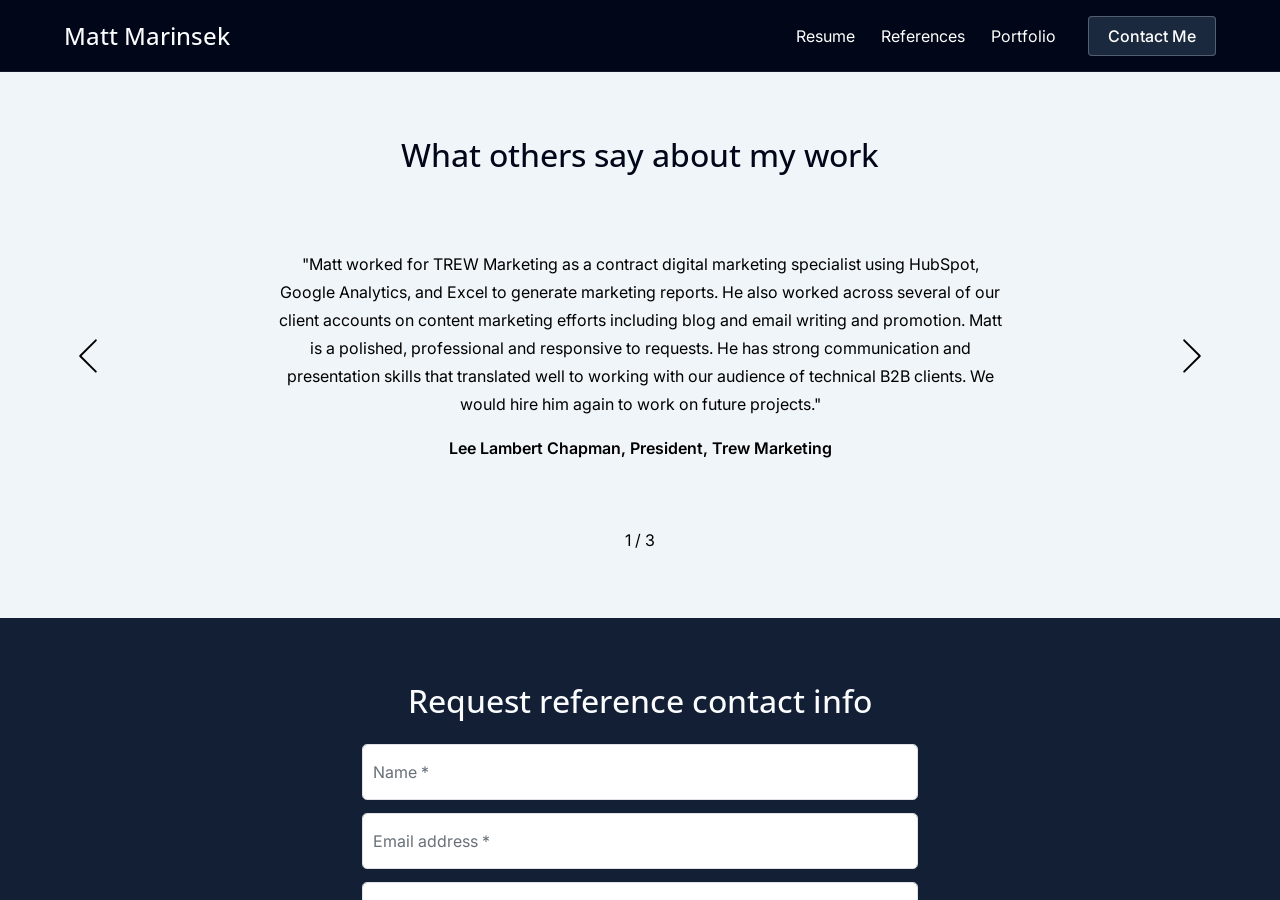
<file: references.html>
<!DOCTYPE html><html lang="en" class="__variable_5ce5d8 __className_5ce5d8 __variable_17f8f0 __className_17f8f0" data-sentry-element="Html" data-sentry-component="SoloDocument" data-sentry-source-file="_document.tsx"><head data-sentry-element="Head" data-sentry-source-file="_document.tsx"><meta charSet="UTF-8" data-sentry-element="meta" data-sentry-source-file="_app.tsx" data-next-head=""><meta name="viewport" content="width=device-width, initial-scale=1.0, viewport-fit=cover" data-sentry-element="meta" data-sentry-source-file="_app.tsx" data-next-head=""><meta name="format-detection" content="telephone=no, email=no, address=no, date=no" data-sentry-element="meta" data-sentry-source-file="_app.tsx" data-next-head=""><meta name="msapplication-config" content="/browserconfig.xml" data-sentry-element="meta" data-sentry-source-file="_app.tsx" data-next-head=""><link rel="icon" href="https://soloist.ai/favicon/favicon.ico" sizes="16x16 32x32 64x64" data-next-head><meta name="theme-color" content="#ffffff" data-sentry-element="meta" data-sentry-source-file="_app.tsx" data-next-head=""><title data-next-head="">References - Matt Marinsek</title><meta name="description" content="I&#x27;m a highly proficient, adaptable, and reliable business leader. I have an edge with marketing strategy and execution.Not only do I pride myself with having extensive experience and skills across several industries, I&#x27;m a &quot;techy&quot; that borderline obsesses over how businesses navigate fast evolving, competitive landscapes. That includes &quot;supercharging&quot; my work with AI tools where appropriate.If you&#x27;re familiar with the term &quot;unicorn hire&quot;, you&#x27;ve found the right person! 🦄" data-sentry-element="meta" data-sentry-source-file="PublishedWebsiteView.tsx" data-next-head=""><meta name="keywords" content="resume, website, project, business, marketing" data-sentry-element="meta" data-sentry-source-file="PublishedWebsiteView.tsx" data-next-head=""><meta name="author" content="Matt Marinsek" data-sentry-element="meta" data-sentry-source-file="PublishedWebsiteView.tsx" data-next-head=""><meta name="copyright" content="Matt Marinsek" data-sentry-element="meta" data-sentry-source-file="PublishedWebsiteView.tsx" data-next-head=""><meta name="application-name" content="Matt Marinsek" data-sentry-element="meta" data-sentry-source-file="PublishedWebsiteView.tsx" data-next-head=""><meta property="og:title" content="References - Matt Marinsek" data-sentry-element="meta" data-sentry-source-file="PublishedWebsiteView.tsx" data-next-head=""><meta property="og:type" content="website" data-sentry-element="meta" data-sentry-source-file="PublishedWebsiteView.tsx" data-next-head=""><meta property="og:image" content="https://cdn.soloist.ai/30517dc0-80a4-479e-b727-38e8081ba558/72cbe2c3-54d6-42a5-9fd7-8c6ae6ac056e_2048x2048.webp" data-next-head=""><meta property="og:image:width" content="1200" data-next-head=""><meta property="og:image:height" content="630" data-next-head=""><meta property="og:url" content="https://marinsek.me/references" data-sentry-element="meta" data-sentry-source-file="PublishedWebsiteView.tsx" data-next-head=""><meta property="og:description" content="I&#x27;m a highly proficient, adaptable, and reliable business leader. I have an edge with marketing strategy and execution.Not only do I pride myself with having extensive experience and skills across several industries, I&#x27;m a &quot;techy&quot; that borderline obsesses over how businesses navigate fast evolving, competitive landscapes. That includes &quot;supercharging&quot; my work with AI tools where appropriate.If you&#x27;re familiar with the term &quot;unicorn hire&quot;, you&#x27;ve found the right person! 🦄" data-sentry-element="meta" data-sentry-source-file="PublishedWebsiteView.tsx" data-next-head=""><meta name="twitter:card" content="summary" data-sentry-element="meta" data-sentry-source-file="PublishedWebsiteView.tsx" data-next-head=""><meta name="twitter:title" content="References - Matt Marinsek" data-sentry-element="meta" data-sentry-source-file="PublishedWebsiteView.tsx" data-next-head=""><meta name="twitter:description" content="I&#x27;m a highly proficient, adaptable, and reliable business leader. I have an edge with marketing strategy and execution.Not only do I pride myself with having extensive experience and skills across several industries, I&#x27;m a &quot;techy&quot; that borderline obsesses over how businesses navigate fast evolving, competitive landscapes. That includes &quot;supercharging&quot; my work with AI tools where appropriate.If you&#x27;re familiar with the term &quot;unicorn hire&quot;, you&#x27;ve found the right person! 🦄" data-sentry-element="meta" data-sentry-source-file="PublishedWebsiteView.tsx" data-next-head=""><meta name="twitter:image" content="https://cdn.soloist.ai/30517dc0-80a4-479e-b727-38e8081ba558/72cbe2c3-54d6-42a5-9fd7-8c6ae6ac056e_2048x2048.webp" data-next-head=""><link rel="canonical" href="https://marinsek.me/references" data-next-head=""><meta name="sentry-trace" content="065695e91fa145a488a45f330c102764-7774d719e3755ae8-0"><meta name="baggage" content="sentry-trace_id=065695e91fa145a488a45f330c102764,sentry-sample_rate=0,sentry-public_key=cd4458f5a980b6231c02c1bb09eaa7d2,sentry-transaction=%2Fdesigner%2F%5B%5B...websiteId%5D%5D,sentry-org_id=1069899,sentry-environment=production,sentry-sample_rand=0.1932075015039576,sentry-release=b3e094eef93df373ad6740bacbf2e2fc37c9e950,sentry-sampled=false"><style rel="preload" id="typestyle-target">.f12qcd1y{font-size:14px;line-height:1.5em}.f1m0a0d0{font-size:16px;line-height:1.5em}.ftgg2kx{font-size:20px;line-height:1.5em}.fk0grf2{bottom:0;left:0;position:absolute;right:0;top:0}.f8obqgr,.f8obqgr > .row > .col{padding:0}.f8obqgr > .row{margin:0}.fkhz08q{display:flex;flex-direction:column}.fddsvlq{align-items:center;display:flex}.f1hf8rho{display:flex;justify-content:flex-end}.fdlhgou{flex:1;max-width:unset}.fnvt2df,.fnvt2df .row, .col{display:flex}@media (max-width: 575.9999px){.fom2f23 .container{max-width:100% !important}}@media (min-width: 576px) and (max-width: 767.99999px){.fom2f23 .container{max-width:576px !important}}@media (min-width: 768px) and (max-width: 991.99999px){.fom2f23 .container{max-width:768px !important}}@media (min-width: 992px) and (max-width: 1199.99999px){.fom2f23 .container{max-width:992px !important}}@media (min-width: 1200px) and (max-width: 1399.99999px){.fom2f23 .container{max-width:1200px !important}}@media (min-width: 1400px){.fom2f23 .container{max-width:1400px !important}}.fehdsxy{border:solid;border-bottom:solid;border-bottom-color:#cfcfd8;border-color:#cfcfd8;border-radius:4px;border-top:solid;border-top-color:#cfcfd8;border-width:1px;font-size:16px;line-height:18px;padding:12px;resize:none;width:100%}.fehdsxy.form-control.is-invalid{background-image:url(img/alert.svg);background-size:auto;border-color:#cfcfd8}.fehdsxy.form-control-plaintext ~ label, .fehdsxy:focus ~ label, .fehdsxy:not(:placeholder-shown) ~ label, .fehdsxy.form-select ~ label{opacity:0.7 !important}.tooltip{--bs-tooltip-bg:#32313c;--bs-tooltip-border-radius:4px;--bs-tooltip-color:#ffffff;--bs-tooltip-padding-x:10px;--bs-tooltip-padding-y:5px;margin-block:8px !important;opacity:1 !important}.tooltip-inner{border:none;box-shadow:0px 2px 5px 0px rgba(0, 0, 0, 0.20), 0px 0px 1px 0px rgba(0, 0, 0, 0.20);font-size:13px;font-weight:500;line-height:18px;outline:none}h1, h2, h3, h4{color:#15141a;font-feature-settings:'ss03' on, 'cv02' on, 'cv01' on, 'cv08' on;font-style:bold;font-weight:700;margin-bottom:0}h1{font-size:42px;line-height:48px}h2{font-size:32px;line-height:40px}h3{font-size:28px;line-height:32px}h4{font-size:18px;line-height:24px}.f1bjli4c{color:#15141a;font-feature-settings:'ss03' on, 'cv02' on, 'cv01' on, 'cv08' on;font-size:13px;font-style:normal;font-weight:600;line-height:18px}.fg31md0{color:#15141a;font-feature-settings:'ss03' on, 'cv02' on, 'cv01' on, 'cv08' on;font-size:16px;font-style:normal;font-weight:400;line-height:24px}.fowuwzi{color:#15141a;font-feature-settings:'ss03' on, 'cv02' on, 'cv01' on, 'cv08' on;font-size:13px;font-style:normal;font-weight:400;line-height:18px}.f1nt9xga{color:#15141a;font-family:var(--font-metropolis, Helvetica, Arial, sans-serif);font-feature-settings:'ss03' on, 'cv02' on, 'cv01' on, 'cv08' on;font-size:13px;font-style:normal;font-weight:400;line-height:18px}.fh04hbo{color:#15141a;font-family:var(--font-metropolis, Helvetica, Arial, sans-serif);font-feature-settings:'ss03' on, 'cv02' on, 'cv01' on, 'cv08' on;font-size:24px;font-style:normal;font-weight:600;line-height:32px}.f12vz2yn{color:#15141a;font-feature-settings:'ss03' on, 'cv02' on, 'cv01' on, 'cv08' on;font-size:13px;font-style:normal;font-weight:500;line-height:18px}.f1pipo3h{color:#15141a;font-feature-settings:'ss03' on, 'cv02' on, 'cv01' on, 'cv08' on;font-size:13px;font-style:normal;font-weight:700;line-height:18px}.fy4b41{color:#5b5b66}.fyvanpa{font-size:11px;line-height:16px}.f1f9lquf{color:#15141a;font-feature-settings:'ss03' on, 'cv02' on, 'cv01' on, 'cv08' on;font-size:10px;font-style:normal;font-weight:600;letter-spacing:0.1em;line-height:14px}@keyframes f1viyxtx{0%{opacity:0}100%{opacity:1}}.f10xswa0{animation:f1viyxtx 0.1s ease-in forwards;opacity:0}.f17oebph{background-color:#7542e5;border:none;color:#ffffff;font-weight:500;padding-block:12px;padding-inline:20px}.f17oebph:hover{background-color:#592acb;color:#ffffff}.f17oebph:hover:active,.f17oebph:active{background-color:#45278d !important;color:#ffffff !important}.f17oebph:disabled{background-color:#7542e5;box-shadow:none;color:#ffffff;opacity:0.4}.f17oebph svg{pointer-events:none}.fcfro50{background-color:#7542e5;border:none;color:#ffffffff;padding-block:6px;padding-inline:16px}.fcfro50:hover{background-color:#592acb;color:#ffffffff}.fcfro50:active{background-color:#45278d !important;color:#ffffffff !important}.fcfro50:disabled{background-color:#7542e5;box-shadow:none;color:#ffffffff;opacity:0.4}.f3ctfs{background-color:#f0f0f4;border:none;color:#5b5b66;font-weight:500;padding-block:12px;padding-inline:20px}.f3ctfs:hover{background-color:#e0e0e6;color:#5b5b66}.f3ctfs:hover:active,.f3ctfs:active{background-color:#cfcfd8 !important;color:#5b5b66 !important}.f3ctfs:disabled{background-color:#f0f0f4;box-shadow:none;color:#5b5b66;opacity:0.4}.f3ctfs svg{pointer-events:none}.fj4ad63{background-color:#e22850;border:none;color:#ffffff;font-weight:500;padding-block:12px;padding-inline:20px}.fj4ad63:hover{background-color:#c50042;color:#ffffff}.fj4ad63:hover:active,.fj4ad63:active{background-color:#810220 !important;color:#ffffff !important}.fj4ad63:disabled{background-color:#e22850;box-shadow:none;color:#ffffff;opacity:0.4}.fj4ad63 svg{pointer-events:none}.f71mh57{background-color:#e22850;border:none;color:#ffffffff;padding-block:6px;padding-inline:16px}.f71mh57:hover{background-color:#c50042;color:#ffffffff}.f71mh57:active{background-color:#810220 !important;color:#ffffffff !important}.f71mh57:disabled{background-color:#e22850;box-shadow:none;color:#ffffffff;opacity:0.4}.f8m0u3h{background-color:#f0f0f4;border:none;color:#5b5b66ff;padding-block:6px;padding-inline:16px}.f8m0u3h:hover{background-color:#e0e0e6;color:#5b5b66ff}.f8m0u3h:active{background-color:#cfcfd8 !important;color:#5b5b66ff !important}.f8m0u3h:disabled{background-color:#f0f0f4;box-shadow:none;color:#5b5b66ff;opacity:0.4}.fh1k42u{background-color:#ffd567;border:none;color:#15141ab3;padding-block:6px;padding-inline:16px}.fh1k42u:hover{background-color:#ffbd4f;color:#15141ab3}.fh1k42u:active{background-color:#ffa436 !important;color:#15141ab3 !important}.fh1k42u:disabled{background-color:#fbfbfe;box-shadow:0px 0px 0px 1px rgba(0, 0, 0, 0.12) inset;color:#5b5b66ff;opacity:1}.fvza742{background-color:#f0f0f4;border:none;color:#5b5b66;padding-block:6px;padding-inline:6px}.fvza742:hover{background-color:#f0f0f4;color:#5b5b66}.fvza742:active{background-color:#e0e0e6 !important;color:#5b5b66 !important}.fvza742:disabled{background-color:#f0f0f4;box-shadow:none;color:#5b5b66;opacity:0.4}.f1go1cdu{align-items:center;background-color:transparent;border:none;border-radius:99px;color:#5b5b66;display:flex;justify-content:center;padding:0}.f1go1cdu:hover{background-color:#f0f0f4;color:#5b5b66}.f1go1cdu:active{background-color:#e0e0e6 !important;color:#5b5b66 !important}.f1go1cdu:disabled{background-color:transparent;box-shadow:none;color:#5b5b66;opacity:0.4}.fwx468p{background-color:transparent;border:2px solid;border-color:#7542e5;color:#7542e5;font-weight:500;padding-block:12px;padding-inline:20px}.fwx468p:hover{background-color:#592acb;border:2px solid;border-color:#592acb;color:#ffffff}.fwx468p:hover:active,.fwx468p:active{background-color:#45278d !important;color:#7542e5 !important}.fwx468p:disabled{background-color:#7542e5;box-shadow:none;color:#7542e5;opacity:0.4}.fwx468p svg{pointer-events:none}.f1xvmw9j{border-radius:4px}.f1xvmw9j .btn{border:none !important;margin:0px !important}.f1x2efpt{background-color:#f0f0f4;height:32px;width:48px}.f1x2efpt.active{background-color:#7542e5;color:#ffffff}.f1x2efpt:hover:not(.active){background-color:#e0e0e6;color:#5b5b66}.fm2femi{background-color:#fbfbfe;color:#5b5b66;height:32px;width:48px}.fm2femi.active{background-color:#e0e0e6;color:#32313c}.fm2femi:hover:not(.active){background-color:#f0f0f4;color:#5b5b66}.f1loj3rz{background-color:transparent !important;border:none;color:#7542e5;cursor:pointer;font-weight:500;padding:0}.f1loj3rz:hover, .f1loj3rz:focus-visible{color:#15141a}.f1loj3rz:active{color:#15141a !important}.f1loj3rz.disabled{color:#5b5b66 !important}.f1tgo88n{background-color:transparent !important;border:none;color:#5b5b66;cursor:pointer;font-weight:500;padding:0}.f1tgo88n:hover, .f1tgo88n:focus-visible{color:#15141a}.f1tgo88n:active{color:#15141a !important}.f1tgo88n.disabled{color:#8f8f9e !important}.f1gjylx1{background-color:transparent !important;border:none;cursor:pointer;padding:0}.f1gjylx1:hover,.f1gjylx1.disabled{color:#5b5b66 !important}.f184aata{background-color:transparent !important;border:none;color:#ffffff !important;cursor:pointer;padding:0}.f184aata:hover{color:#e0e0e6 !important}.f184aata.disabled{color:#5b5b66 !important}html, body{box-sizing:border-box;font-size:16px;font-style:normal;font-weight:400;height:100vh;line-height:18px;margin:0;overflow-y:hidden;padding:0}html, body #__next{display:flex;flex-direction:column;font-size:13px;height:100vh}a, a:hover{color:inherit}.fx7nows{color:#7542e5;font-weight:500;text-decoration:none}.fx7nows:hover{color:#7542e5;cursor:pointer}.fbolhy3{background-color:transparent;border:none;color:#7542e5;font-weight:500;line-height:inherit;margin:0;padding:0;text-decoration:none}.fbolhy3:hover{background-color:transparent;color:#592acb}.fbolhy3:active{background-color:transparent !important;color:#5b5b66 !important}.fgzydrc{color:#7542e5;text-decoration:underline}.fgzydrc:hover{cursor:pointer;text-decoration:none}.fo5f5t9{color:#7542e5;text-decoration:underline}.fo5f5t9:hover{color:#15141a !important;cursor:pointer;text-decoration:underline}.f1mniyiz{list-style:none;margin-block-end:0;margin-block-start:0;padding-inline-start:0}.f14ckmmr{position:relative;z-index:1080}.f1aqf3sg{border-radius:6px;max-width:220px;padding:16px;text-align:left;width:220px}.f1aqf3sg *{color:#ffffff !important}.f1k47lwi{border-top:1px solid #ffffff;margin-bottom:8px;margin-top:8px;opacity:0.2}.f1fpj0aj a{pointer-events:none}.f1884f9d td > p:first-child, .f1884f9d th > p:first-child{margin-top:0}.f1884f9d td > p:last-child, .f1884f9d th > p:last-child{margin-bottom:0}.fcu3suo{bottom:0;display:flex;justify-content:center;left:0;pointer-events:none;position:fixed;width:100%;z-index:10}.fdp2y1p{min-width:60%}.fdp2y1p p{margin-bottom:0}.f1901vew{display:flex;flex-wrap:wrap;gap:16px;width:100%}.f1901vew .btn{flex-grow:1}.fm3p0aw{scroll-margin-top:var(--sticky-header-height, 0px)}.f1qftqcq{align-items:center;gap:48px;justify-content:center;margin-inline:0}.fojij6o{gap:32px}.fs89ngr{overflow:hidden;text-overflow:ellipsis;white-space:nowrap}.fqx0517{flex-shrink:0;margin-inline:8px}.f12pqfkx{flex-shrink:1;min-width:0}.fcdpsbx{margin-bottom:24px}.f8jndik{opacity:0.4}.fbsw1f4 h2{margin-bottom:32px}.f1d2h93a{width:fit-content}.f1v9lt4v{margin-top:16px;text-align:center}.f10njpuy{margin-top:72px}.f1o1p964{margin-bottom:16px}.f99wagv .content{align-content:stretch;display:flex;flex-direction:row;max-height:480px;min-height:300px;padding-block:8px}.f99wagv .content .carousel-container{display:flex;flex-direction:column;justify-content:center;margin:0;padding:0}.f99wagv .content .carousel-container .carousel-item.active, .carousel-item-start, .carousel-item-end, .carousel-item-next, .carousel-item-prev{display:flex}.f99wagv .carousel-item{transition:transform 1.2s ease-in-out, opacity 0s}.f99wagv .carousel-inner{display:flex;height:100%}.f99wagv .carousel-review{background-position:center;background-repeat:no-repeat;background-size:cover;display:flex;flex-direction:column;justify-content:center;margin-inline:auto;padding-inline:24px;position:relative;text-align:center}.f99wagv .author-info{font-weight:600;margin-top:16px}.f99wagv .chev-btn{cursor:pointer;display:flex;flex-direction:column;justify-content:center;width:24px}.f99wagv .button-placeholder{width:24px}.f99wagv .next-btn{transform:rotate(180deg)}.f99wagv .page-indicator{align-items:center;display:flex;flex-direction:row;justify-content:center;min-width:96px}.f14z0jsa{margin-bottom:32px}.f1g4dn0{justify-content:center;margin-bottom:16px}.fwfqocn{height:24px;width:24px}.f1nq0oqd:hover{opacity:0.7}.f14icp2y{column-gap:24px;display:flex;flex-direction:column;padding-bottom:24px;row-gap:24px}@media (min-width: 768px){.f14icp2y{flex-direction:row}}.f1827nuz{font-weight:500;line-height:1.5em;padding:0}.f1p0cgam{margin-bottom:48px}@media (min-width: 768px){.f1p0cgam{margin-bottom:0}}.f1fbucww{margin-bottom:24px}@media (min-width: 768px){.f1fbucww{margin-bottom:48px}}.f1vaphum{padding-block:48px}@media (min-width: 768px){.f1vaphum{padding-block:0}}.fd1b9fq{margin-block:0;width:100%}.f6tinqi{margin-inline:auto}.f1v7t2u4{aspect-ratio:1.3333333333333333}.f13rwjj3{aspect-ratio:0.75}.fyzv02a{aspect-ratio:1}.ficfct8{aspect-ratio:1.7777777777777777}.f2h6oba .carousel-inner{border-radius:4px}.f2h6oba .carousel-item{transition:transform 1.2s ease-in-out, opacity 0s}.f2h6oba .carousel-image{cursor:pointer;margin:auto;position:relative}.f2h6oba .carousel-image .carousel-caption{background-color:rgba(0, 0, 0, 0.6);border-radius:4px}.f2h6oba .chev-btn{cursor:pointer;display:flex;flex-direction:column;justify-content:center;pointer-events:auto;width:24px}.f2h6oba .page-indicator{align-items:center;display:flex;flex-direction:row;justify-content:center;min-width:96px}.f2h6oba .next-btn{transform:rotate(180deg)}.fhcfrr1{display:flex;flex-direction:row;flex-wrap:wrap}.fhcfrr1, .fhcfrr1 .row, .fhcfrr1 .col{padding:0}.fhcfrr1 .gallery-item{aspect-ratio:1.3333333333333333;background-clip:content-box;background-repeat:no-repeat;background-size:cover;padding:4px}.fhcfrr1 .gallery-item .img-container{position:relative}.fhcfrr1 .gallery-item .img-container::after{bottom:0;content:'';left:0;position:absolute;right:0;top:0}.fhcfrr1 .gallery-item .img-container:hover::after{background-color:rgba(0, 0, 0, 0.15)}.fhcfrr1 .gallery-item-in-safari{aspect-ratio:unset !important}.fhcfrr1 .hidden{height:0;visibility:collapse;width:0}@media (min-width: 992px){}.f17y4uf2{-ms-filter:blur(10px);-webkit-filter:blur(10px);filter:blur(10px);overflow:hidden;transform:scale(1.15)}.fugk5n4{transform:scale(1.05)}.f1ttgj8s{align-items:center;justify-content:center;margin-inline:0;row-gap:24px}.f1ttgj8s .btn-lg{margin-bottom:16px;margin-top:12px}.f1pjpune{-ms-filter:blur(10px);-webkit-filter:blur(10px);filter:blur(10px);overflow:hidden;transform:scale(1.15);z-index:-1}@media (max-width: 992px){.fhaqf3p{display:none}}.f1xp2jyw{display:none;overflow:hidden;position:relative}@media (max-width: 992px){.f1xp2jyw{aspect-ratio:16 / 9;display:block;width:100%}}.f1966il8{align-items:center;display:flex;flex-wrap:nowrap;justify-content:flex-start;overflow:visible;white-space:nowrap}.fe1ccbi{align-items:center;display:flex;min-height:72px;padding-block:12px !important;position:relative}.fbvdum{margin-block:0;margin-left:calc((-100vw + 100%) / 2);margin-right:calc((-100vw + 100%) / 2);min-width:100vw}@keyframes f16qy5mw{from{opacity:0;transform:translateY(-100%)}to{opacity:1;transform:translateY(0px)}}.f13sg7dk{align-items:center;display:flex;justify-content:space-between;min-height:48px;width:100%}.f1n6mt4g{align-items:center;display:flex;min-height:48px;width:100%}.fgydppl{display:flex;flex-direction:column;width:100%}.f1kwfio1{display:flex;justify-content:center;width:100%}.f1kwfio1 .nav-link{padding-block:4px}.f1kwfio1 .nav-link-list{flex-wrap:wrap;justify-content:center;white-space:normal}.fayg007{align-items:center;display:flex;flex:1;justify-content:flex-end}.fpi8fx3 h2,.fpi8fx3 .description{margin-bottom:12px}.f4eheno{align-items:stretch;display:flex;flex-direction:row;height:56px;justify-content:center;width:100%}.f4eheno .form-floating{width:100%}.f4eheno input{padding-block:16px;padding-left:14px;width:100%}@media (min-width: 576px){.f4eheno .form-floating{width:unset}.f4eheno input{width:384px}}.f15o5ico{padding-left:8px}.f8j8id1{height:56px;padding-block:12px !important;padding-inline:12px !important;width:56px}.f8j8id1 svg{vertical-align:unset}.f8j8id1 img{height:24px;width:24px}.f96or0t{width:100%}.fixr2lp{align-items:center;justify-content:center;margin-inline:0;row-gap:48px}.f1dlmh1s{align-items:center;font-size:32px;line-height:40px}.f9a13de{align-items:center}.f1ld4zys{align-items:center;font-size:16px;line-height:24px}.f1r530z1{margin-block:24px}@media (min-width: 768px){.f1r530z1{margin-bottom:16px}}.fm26nq4{align-items:center;background:transparent;border:none;color:inherit;cursor:pointer;display:inline-flex;justify-content:center;padding:0;pointer-events:auto;position:relative;transition:opacity 0.15s ease;z-index:2}.fm26nq4:disabled{cursor:default;opacity:0.35}.fm26nq4:hover:not(:disabled), .fm26nq4:focus-visible{opacity:0.7}.f18oh0sx svg{display:block;height:48px;width:48px}.f1ljvuex{border:1.5px solid rgba(9, 9, 11, 0.2);border-radius:8px;height:40px;width:56px}.f1ljvuex svg{display:block;height:24px;width:24px}.f1qpx568 svg{transform:rotate(180deg)}.f1f4ffwn{color:#fff}.f17fla1w{display:flex;justify-content:center;margin-top:16px}.faowcuh{overflow:hidden}.favster{display:flex;transition:transform 0.3s ease}@media (prefers-reduced-motion: reduce){.favster{transition:none}}.f6cv39y{align-items:center;display:flex;flex:0 0 20px;height:20px;justify-content:center}.f1msbdn1{border-color:#000;border-radius:50%;border-style:solid;border-width:2px;box-sizing:border-box;cursor:pointer;height:8px;padding:0;pointer-events:auto;transform-origin:center;transition:transform 0.3s ease, background-color 0.3s ease;width:8px}@media (prefers-reduced-motion: reduce){.f1msbdn1{transition:none}}.ffjrjbg{background-color:#000;transform:scale(1.5)}.f1mgyl9u{position:relative}.f1pz4f28{align-items:center;display:flex;gap:24px;justify-content:center;margin-top:16px}.f1pz4f28 > div{margin-top:0}.ffeao55{display:flex;flex:1 1 0%;min-width:0;overflow-x:auto;padding-bottom:8px;scroll-snap-type:x mandatory;scrollbar-width:none}.ffeao55::-webkit-scrollbar{display:none}.fa6yfx9{display:flex;flex:0 0 100%;justify-content:center;scroll-snap-align:start}.f37rjwb{left:12px;position:absolute;top:calc(50% - 20px);z-index:2}.f1q627z4{position:absolute;right:12px;top:calc(50% - 20px);z-index:2}.f84fk8t{box-sizing:border-box;display:flex;flex-direction:column;flex-grow:1;row-gap:24px;width:100%}.f1konfi9{display:flex;flex-direction:column;row-gap:12px}.fl8qkup{margin:0}.f1f45za8{margin-bottom:38px}.fsgs3wg{justify-content:flex-end}.femookj{margin-bottom:8px;margin-top:32px}.fxstmmp{height:220px;padding-bottom:0 !important;width:220px}@media (max-width: 575.9999px){.fxstmmp{height:200px;width:200px}}.f9gn5u{height:220px;padding-bottom:0 !important;width:220px}@media (min-width: 576px){.f9gn5u{height:360px;width:360px}}.f383ewl{height:165px;padding-bottom:0 !important;width:220px}@media (max-width: 575.9999px){.f383ewl{height:150px;width:200px}}.f1ptlizk{height:165px;padding-bottom:0 !important;width:220px}@media (min-width: 576px){.f1ptlizk{height:270px;width:360px}}.f1otqxop{margin-top:24px}.f18ghtz9{aspect-ratio:16/9;border:none;display:block;height:auto;width:100%}.fongqhf{aspect-ratio:16 / 9;background-color:#000;border:none;cursor:pointer;display:block;overflow:hidden;padding:0;position:relative;width:100%}.fvyakyi{display:block;height:100%;object-fit:cover;width:100%}.f1i06xya{align-items:center;background-color:rgba(0, 0, 0, 0.7);border-radius:8px;display:flex;height:48px;justify-content:center;left:50%;position:absolute;top:50%;transform:translate(-50%, -50%);transition:background-color 0.2s;width:68px}button:hover .f1i06xya{background-color:rgba(0, 0, 0, 0.9)}.faomike{color:#fff;height:32px;width:32px}.f1px892k{display:block;margin:16px 0}.f1dtfscn{max-width:100%;width:100%}.fgsql5j{align-items:center;aspect-ratio:16 / 9;background-color:#f5f5f5;border:2px dashed #ccc;color:#999;display:flex;font-size:14px;justify-content:center;width:100%}.f1tmaw1r{align-items:center;justify-content:center;margin-inline:0}.f1tmaw1r .video-items-container{display:flex;flex-direction:column;row-gap:32px}.f1tmaw1r .missing-video{align-items:center;aspect-ratio:16/9;background-color:#f5f5f5;display:flex;height:auto;justify-content:center;width:100%}.f1tmaw1r .text-content{display:flex;flex-direction:column;margin-bottom:16px;margin-top:32px;row-gap:16px}.f1tmaw1r .text-content p{margin-bottom:0}.f1tmaw1r .title{margin-bottom:32px}.f1cgep9t{background-image:url(img/small-spinner--white.gif);background-position:center;background-repeat:no-repeat;background-size:20px 20px;inset:0;position:absolute}.f1lro06z{background-image:url(img/small-spinner--violet.gif);background-position:center;background-repeat:no-repeat;background-size:20px 20px;inset:0;position:absolute}.f1v8dz0u{color:#f0f0f4;margin-block:16px;opacity:1}.f1ox1kfs{align-items:center;box-sizing:content-box;display:flex;margin:0;overflow:hidden;padding:16px}.f1ox1kfs .modal-content{border:0;border-radius:8px;border-width:0;box-shadow:0px 9px 18px 0px rgba(0, 0, 0, 0.28), 0px 0px 1px 0px rgba(0, 0, 0, 0.30);outline:none;padding:24px}.f1ox1kfs .modal-body{overflow:hidden;padding:0;text-align:center}.f1ox1kfs .modal-backdrop .show{opacity:0.16 !important}@media (min-width: 576px){.f1ox1kfs{margin:auto;max-width:460px;padding-inline:24px}}.f1179r3r{display:flex;flex-direction:column;justify-content:center;padding-bottom:28px;padding-inline:8px;padding-top:8px;row-gap:16px}.fd07j12{font-size:18px !important;line-height:24px !important}.fhmv0fm{color:#32313c}.fy68mk3{height:32px;margin-inline:auto;width:32px}.fccervo{column-gap:10px;display:flex;row-gap:8px;width:100%}.fjrvsch{height:32px;padding-inline:auto;width:100%}.f1f1ygnm{display:flex}.f18iqi43{--bs-modal-width:558px}.fdtzhvb{--bs-modal-width:100%}.f1c2m1bt{padding:0 !important}.f11iw19c{color:#15141a;display:flex;font-family:var(--font-metropolis, Helvetica, Arial, sans-serif);font-size:18px;font-weight:600;justify-content:space-between;line-height:24px;padding:24px}.f11iw19c svg{cursor:pointer}.fpbihkk{display:flex;flex-direction:column;padding:0 24px 24px 24px}.f1e8lhs7{height:20px;width:20px}.fu6vh5b{list-style-type:none;margin:0;padding:0;padding-left:6px}.fwyx1g{color:#32313c;font-size:14px;font-weight:400;padding-bottom:6px;padding-left:12px;position:relative}.fwyx1g::before{color:#32313c;content:"•";left:0;position:absolute}.f1hdxxe8{background-color:transparent;bottom:40px;display:flex;flex-direction:column-reverse;position:fixed;right:32px;row-gap:8px;z-index:20000}.f6f7l1u{bottom:160px;left:50%;right:unset;transform:translateX(-50%)}.f1mebel9{align-content:center;align-items:center;background-color:#2b2a33;border-radius:4px;box-shadow:0px 9px 18px 0px rgba(0, 0, 0, 0.28), 0px 0px 1px 0px rgba(0, 0, 0, 0.30);color:#ffffff;column-gap:40px;display:flex;flex-direction:row;justify-content:space-between;justify-items:center;min-height:48px;min-width:290px;opacity:1;padding:16px;padding-bottom:14px;padding-top:14px}.f11vztwh{align-items:center;column-gap:8px;display:flex;justify-content:flex-start}.f11vztwh .icon{display:flex}.f1j0fe1v{align-items:flex-start}.f1cvslgw{display:flex;flex-direction:column;row-gap:2px}.fq8f2l1{box-sizing:content-box;color:#ffffff;line-height:20px;white-space:pre-line}.fh6vhdb{color:#cfcfd8;font-weight:400;line-height:20px;word-break:break-all}.f16c6rax{align-items:center;column-gap:12px;display:flex}.fqzzwzb{align-items:center;border-radius:4px;column-gap:6px;cursor:pointer;display:inline-flex;justify-content:center;text-decoration:none;white-space:nowrap}.fqzzwzb:hover{text-decoration:none}.fqzzwzb:focus-visible{outline:2px solid #ffffff;outline-offset:1px}.fqzzwzb .action-icon{display:inline-flex}.fqzzwzb .action-icon svg{height:18px;width:18px}.f7j4qq5{color:#cfcfd8;cursor:pointer}@keyframes firnj9q{from{opacity:0;transform:translateY(+100%)}to{opacity:1;transform:translateY(0px)}}.f1j4w1wk{animation-duration:200ms;animation-name:firnj9q;animation-timing-function:ease-in-out}.fnmnqwu .icon,.fnmnqwu .close-icon{color:#f0f0f4}.fi2fu3 .icon{color:#b3ffe3}.fi2fu3 .close-icon{color:#f0f0f4}.f53wljb .icon{color:#ff9aa2}.f53wljb .close-icon{color:#f0f0f4}.f311j7n{background-color:#f9f9fb !important}.f311j7n .icon{color:#008787}.f311j7n span{color:#15141a}.f311j7n .close-icon{color:#5b5b66}.f1ul2ih7{background-color:transparent;border:none;color:#ffffff;padding-block:6px;padding-inline:16px}.f1ul2ih7:hover{background-color:#ffffff1f;color:#ffffff}.f1ul2ih7:active{background-color:#ffffff33 !important}.ft7u6g7{border-radius:6px;font-size:16px;line-height:20px;min-height:48px}.fnz27mq{align-items:center;column-gap:8px;display:flex}.f1z03wx9{color:#5b5b66;padding:4px 0 4px 12px;text-align:left}.ftyo6cc{align-items:center;background-color:transparent;border-radius:4px;color:#5b5b66;display:flex;flex-direction:row;margin-bottom:2px;margin-top:2px;padding:4px;padding-left:12px;padding-right:12px;text-align:left}.f511jke{color:#5b5b66;height:20px;width:20px}.f511jke .favicon{height:20px;width:20px}.f1ngtpte{display:flex;flex-direction:column;margin-left:8px;overflow:hidden;padding:1px;padding-left:4px;padding-right:4px;text-align:left;width:100%}.f3s8xza{color:#5b5b66;font-size:11px;overflow:hidden;text-overflow:ellipsis;white-space:nowrap}.f18bkh11{justify-self:flex-end}.f15ynvzm{align-items:center;display:flex;flex-direction:row;gap:16px}.f1niexg3{align-items:center;align-self:flex-start;display:flex;flex-direction:row;justify-content:flex-start;margin-left:12px;padding-block:6px;padding-inline:16px;text-align:left}.f1niexg3 svg{margin-right:8px}.f1cyyckb{background-color:transparent;background-image:url(/img/spinner-96-transparent-violet.png);background-position:center;background-repeat:no-repeat;background-size:48px 48px;height:96px;width:100%}.f1rf6zxr{align-items:center;background-color:transparent;border-radius:2px;color:#32313c;column-gap:12px;display:flex;flex-direction:row;height:40px;justify-content:flex-start;padding:10px;padding-left:12px;padding-right:12px;text-align:left;width:100%}.fh1t4iy{align-items:center;box-sizing:content-box;column-gap:8px;display:flex;justify-content:flex-start;margin-bottom:8px;min-height:32px;overflow:hidden;text-align:left}.fh1t4iy .title-icon{align-items:center;color:#5b5b66;display:flex;height:20px}.fh1t4iy .close-icon{align-items:center;background-color:transparent;border:none;color:#5b5b66;cursor:pointer;display:inline-flex;font:inherit;justify-content:center;line-height:0;margin-left:auto;padding:6px}.fh1t4iy .close-icon:hover{color:#80808f}.fh1t4iy .close-icon svg{height:20px;width:20px}.f1mehye2{box-sizing:content-box;display:flex;flex-direction:column;line-height:20px;overflow:hidden;padding-bottom:4px;padding-top:4px;text-align:left;white-space:pre-line}.f1k1ju5h{color:#e22850;line-height:20px;white-space:pre-line}.f1xvs4k8{column-gap:8px;display:flex;margin-top:16px}.f11vi2ni{padding-block:7px;padding-inline:16px}.f15bipre{color:#32313c;margin-bottom:0;margin-top:12px;text-align:left}.f1eny907{align-items:center;box-sizing:content-box;display:flex;margin:0;overflow:hidden;padding:16px}.f1eny907 .modal-content{border:0;border-radius:8px;border-width:0;box-shadow:0px 9px 18px 0px rgba(0, 0, 0, 0.28), 0px 0px 1px 0px rgba(0, 0, 0, 0.30);outline:none;padding:24px;padding-top:20px}.f1eny907 .modal-body{overflow:hidden;padding:0;text-align:center}.f1eny907 .modal-backdrop .show{opacity:0.16 !important}.f1eny907 .modal-dialog.modal-lg{max-width:580px}@media (min-width: 576px){.f1eny907{margin:auto;max-width:460px;padding-inline:24px}}.f17bv8f{display:contents}.f1xdn0mo{padding:6px}.f1iumef4{background-color:#ffffff;border:1px solid #cfcfd8;color:#5b5b66;padding:6px}.f1iumef4:hover{background-color:#e0e0e6;color:#5b5b66}.f1iumef4:active{background-color:#cfcfd8;color:#5b5b66}.fckfnh9{background-color:#f0f0f4;border-color:#f0f0f4;margin-block:2px}.f1kj0qdq{display:block;margin:-12px 0;opacity:0;transition:visibility 0ms 300ms, margin 300ms ease, opacity 300ms ease;visibility:hidden}.f1kj0qdq.show{margin:4px 0;opacity:1;transition:visibility 0ms, opacity 300ms ease, margin 300ms ease;visibility:visible}.f1jdi1tb{border:1px solid;border-color:#cfcfd8;box-shadow:0px 0px 4px 0px rgba(0, 0, 0, 0.20), 0px 0px 1px 0px rgba(0, 0, 0, 0.20);padding:8px;z-index:1050}.f1jdi1tb .dropdown-item{border-radius:2px;color:#32313c;min-height:32px;padding:6px}.f1jdi1tb .dropdown-item:not(:last-child){margin-bottom:2px}.f1jdi1tb .dropdown-item:hover{background-color:#e0e0e6}.f1jdi1tb .dropdown-item:active{background-color:#cfcfd8}.f181sfde{height:100dvh;left:0;position:fixed;top:0;width:100dvw;z-index:-1}.f1ns1fgr{display:flex;justify-content:center;overflow:hidden;padding:17.5px}.f1ns1fgr .modal-content{border:0;border-radius:8px;border-width:0;box-shadow:0px 9px 18px 0px rgba(0, 0, 0, 0.28), 0px 0px 1px 0px rgba(0, 0, 0, 0.30);max-width:440px;outline:none;width:100%}.f1ns1fgr .modal-body{overflow:hidden;padding:24px;text-align:center}.f1ns1fgr .modal-backdrop .show{opacity:0.16 !important}.f96skvr{display:flex;flex-direction:column;margin-bottom:20px}.f96skvr .confetti-icon{color:#7542e5;margin-bottom:16px}.f96skvr .heading{font-size:18px !important;font-weight:600}.f96skvr .heading-subtitle{font-size:18px !important;font-weight:400;margin-inline:24px}.f1w6sct{margin-block:0;margin-inline:-24px}.fw9re8q{align-items:center;display:flex;height:32px;justify-content:center;width:100%}.f5svu8r{align-items:center;display:flex}.f5svu8r .disabled{cursor:default}.f1bukovi{margin:0;user-select:none}.f165tfmz{cursor:pointer;display:block;flex-grow:1;margin:0;user-select:none}.f1nekjew{color:#32313c;font-size:13px}.f1nekjew p, .f1nekjew ul{line-height:19.5px;margin:0;margin-bottom:16px}.f1nekjew ul{padding-left:16px}.f1nekjew a{color:#7542e5;text-decoration:underline}.f1xyxmc5{box-sizing:content-box;display:flex;margin-inline:auto;max-height:85vh;max-width:636px;width:calc(100% - 48px)}.f1xyxmc5 .modal-content{border-radius:12px;border-width:0;box-shadow:0px 9px 18px 0px rgba(0, 0, 0, 0.28), 0px 0px 1px 0px rgba(0, 0, 0, 0.30);max-height:85vh;outline:none;overflow:hidden}.f7z31vi{display:flex;flex-direction:column;max-height:85vh;overflow:hidden;padding:0;text-align:left}.f1sy7604{align-items:flex-start;background-color:#ffffff;column-gap:8px;display:flex;flex-shrink:0;justify-content:space-between;padding:24px;width:100%}.fgy19p6{display:flex;height:20px;overflow:hidden;width:20px}.fgy19p6 svg{height:20px;width:20px}.f1jvouy6{color:#15141a;font-family:var(--font-metropolis, Helvetica, Arial, sans-serif);font-size:18px;font-weight:600;letter-spacing:-0.011em;line-height:24px;margin:0;padding-top:2px}.f1mi4y9e{align-items:center;background-color:transparent;border:none;color:#5b5b66;cursor:pointer;display:inline-flex;height:20px;justify-content:center;padding:0;width:20px}.f24s68{overflow-y:auto;padding:24px;padding-top:8px}.f1os8xdr{align-items:center;background-color:#ffea80;display:flex;flex-shrink:0;height:45px;justify-content:center;padding-left:24px;padding-right:24px;width:100%}.f1rtdvp5{align-items:center;display:flex;flex-wrap:wrap;gap:12px;justify-content:center}.f1iyqfie{align-items:center;background-color:#15141a;border-radius:99px;color:#ffea80;display:flex;gap:6px;padding-bottom:6px;padding-left:12px;padding-right:12px;padding-top:6px}.f1cm6aej{display:flex;height:12px;width:12px}.f6olv94{font-size:10px;font-weight:700;letter-spacing:0.65px;line-height:14px;text-transform:uppercase}.fqji5un{color:#15141a;margin:0}@media (max-width: 767.99999px){.f1ltdujq{display:none}}.fhpya1s{background:none;border:none;color:#592acb;cursor:pointer;font:inherit;margin:0;padding:0;text-decoration:underline}.fkbojnc{overflow-y:auto}.f5eihh9{overflow-y:hidden}.f1imu2ly{min-width:1024px;overflow-x:auto}.fc5u1ue{min-width:unset;overflow-x:unset}.fh9htdb{background-color:#2b2a33;bottom:0;color:#fbfbfe;display:flex;justify-content:center}.f1n4xtgm{align-items:flex-start;background-color:#2b2a33;color:#fbfbfe;display:flex;flex-direction:column;justify-content:flex-start;width:100%}.f16n7wch{align-items:flex-start;column-gap:32px;display:flex;flex-direction:column;justify-content:space-between;row-gap:48px;width:100%}@media (min-width: 768px){.f16n7wch{align-items:center;flex-direction:row}}.fngwzfl{align-items:flex-start;column-gap:32px;display:flex;flex-direction:column;row-gap:24px}@media (min-width: 768px){.fngwzfl{align-items:flex-start;flex-direction:row}}.f78e2d2{align-self:flex-end}.fz7d7hn,.fz7d7hn:visited{color:#fbfbfe}.fz7d7hn:hover{color:#cfcfd8}.fd5rn0e{font-size:14px;line-height:20px}.fv798np{align-items:center;bottom:0;display:flex;height:100%;justify-content:center;left:0;position:fixed;right:0;top:0;width:100%;z-index:2147483646}.fuq9ti8{background-color:#000000;height:100%;opacity:0.3;position:fixed;width:100%}.f1f4qv0n{background-color:transparent;background-image:url(/img/spinner-96-transparent-white.png);background-position:center center;background-repeat:no-repeat;background-size:64px 64px;height:96px;position:relative;width:96px;z-index:2147483647}.f1uzu483{background-color:transparent;background-image:url(/img/spinner-96-transparent-violet.png);background-position:center center;background-repeat:no-repeat;background-size:48px 48px;height:48px;width:48px}.fj2178r{align-content:center;align-items:center;background-color:#ffffff;border-radius:4px;box-shadow:0px 4px 8px 0px rgba(0, 0, 0, 0.20), 0px 0px 1px 0px rgba(0, 0, 0, 0.20);color:#32313c;display:flex;flex-direction:column;padding-block:16px;padding-inline:24px;position:relative;row-gap:12px;z-index:2147483647}.fqf72uk{align-items:flex-start;background:rgba(231, 223, 255, 0.75);border-radius:6px;display:flex;flex-direction:column;height:100%;justify-content:flex-start;margin-bottom:24px !important;overflow:hidden;padding:16px;width:100%}.f1n1p1im{color:#32313c;padding:0;white-space:pre-line}.f1n1p1im a{color:#7542e5}.f1wv0fv3{display:flex;margin-inline:auto}.f1wv0fv3 .modal-content{border-radius:24px !important;box-shadow:0 0 1px 0 rgba(0, 0, 0, 0.30), 0 9px 18px 0 rgba(0, 0, 0, 0.28);outline:none;padding:32px}.f1wv0fv3 .modal-body{padding:0}.f1wv0fv3 .modal-backdrop .show{opacity:0.16 !important}.f1wv0fv3 .buttons{column-gap:8px}.fhum48y{width:440px}.fhum48y .modal-content{border:0;border-radius:8px;border-width:0}.fhum48y .modal-backdrop .show{opacity:0.16 !important}.f12qkndu{display:flex;margin:0;margin-inline:auto;top:56px;width:100%}.f12qkndu.mobile-landscape .modal-content{width:576px}.f12qkndu .modal-content{border-bottom-left-radius:0;border-bottom-right-radius:0;height:calc(100vh - 56px);overflow:hidden;width:100%}.f14be5y3{box-sizing:content-box;display:flex;flex-direction:row;gap:24px;justify-content:space-between;overflow:hidden;width:100%}.f62m7ss{font-size:21px !important;line-height:24px !important}.f86ylzy{color:#5b5b66;line-height:20px !important;width:85%}.fouxfty{align-self:flex-start;color:#5b5b66;cursor:pointer;height:24px}.fouxfty:hover{color:#80808f}.fouxfty svg{height:20px;width:20px}.f1tuq7dn{display:flex;flex-direction:column;gap:24px;padding-top:24px}.f1pl2n0c{margin-bottom:0px !important}.f1wm443i{color:#32313c;font-size:13px;line-height:24px;margin:0}.f14l45dn{border-radius:4px;box-shadow:inset 0 0 0 1px rgba(0, 0, 0, 0.12);overflow:hidden;width:100%}.f166knny{display:block;height:auto;width:100%}.f1ojr59u{height:48px;margin-top:0;position:relative;width:100%}.f19q0tww{background:#cfcfd8;height:2px;margin-bottom:24px;margin-top:0}.f4tlfu5{color:#32313c;font-size:13px;margin:0;padding:0}.f13vy3jq{background:none;border:0;cursor:pointer;font:inherit;padding:0}.f13vy3jq:disabled{cursor:default}.f3thd3i{color:#e22850;text-align:center}.f4twwa5{color:#32313c;font-size:13px;padding-bottom:24px;padding-top:24px;text-align:left}.f4twwa5 p{margin-bottom:12px}.f4twwa5 p:last-child{margin-bottom:0}.f3knt2t{background-color:#ffffcc;border:1px solid #ffea80;border-radius:4px;color:#15141a;padding:12px}.fy122m1{display:flex;justify-content:center;padding:16px}.fy122m1 .modal-content{border:0;border-radius:8px;border-width:0;box-shadow:0px 9px 18px 0px rgba(0, 0, 0, 0.28), 0px 0px 1px 0px rgba(0, 0, 0, 0.30);max-width:440px;outline:none;width:100%}.fy122m1 .modal-body{align-items:center;display:flex;flex-direction:column;padding:32px 32px 24px;text-align:center}.fy122m1 .modal-backdrop .show{opacity:0.16 !important}.fg28wer{color:#5b5b66;margin-bottom:16px}.fz27jr7{color:#15141a;font-size:18px !important;font-weight:600;line-height:24px !important;margin-bottom:16px}.f2wanox{color:#32313c;font-size:13px;line-height:150%;margin-bottom:28px}.f75i2gu{min-width:80px}.ftlo8hs{display:flex;flex-direction:column;margin-bottom:32px}.ftlo8hs .confetti-icon{color:#7542e5;margin-bottom:16px}.ftlo8hs .heading{font-size:18px !important;font-weight:600;margin-bottom:6px}.ftlo8hs .heading-subtitle{margin-inline:24px}.f1e9k1hd{align-items:center;color:#7542e5;display:flex;height:20px}.fgs45si{align-items:center;display:flex;height:32px;justify-content:center;margin-top:32px;width:100%}@media (min-width: 768px){.fgs45si{align-items:center;margin:auto;margin-inline:auto;padding-inline:24px;width:unset}}.fw43m5f{align-items:flex-end;bottom:0;box-sizing:content-box;display:flex;height:100vh;margin:0;padding:0;width:100%}.fw43m5f .modal-body{height:100%;margin-bottom:auto;overflow:hidden;padding:0;text-align:center}.fw43m5f .modal-backdrop .show{opacity:0.16 !important}@media (min-width: 576px){.fw43m5f{align-items:center;margin:auto;max-width:440px;padding-inline:24px}}.f1vhysdt{display:flex;flex-direction:row;height:64px;justify-content:space-between;margin:24px;margin-left:48px;text-align:center}.fyrr2bi{align-items:center;align-self:center;height:36px;margin-top:8px}.fzu48b0{color:#5b5b66;cursor:pointer;height:20px;width:24px}.fzu48b0:hover{color:#80808f}.fnwz3h1{margin-block:0}.fy652ec{margin:48px;margin-bottom:40px;margin-top:24px;text-align:left}.f1prpe7j{border:0;border-radius:12px 12px 0px 0px;border-width:0;box-shadow:0px 9px 18px 0px rgba(0, 0, 0, 0.28), 0px 0px 1px 0px rgba(0, 0, 0, 0.30);height:calc(100vh - 54px);outline:none}@media (min-width: 576px){.f1prpe7j{border-radius:12px;height:auto}}.fkgcfry{padding-bottom:12px}.fkgcfry input::-webkit-outer-spin-button, input::-webkit-inner-spin-button{-webkit-appearance:none;margin:0}.fkgcfry input[type=number]{-moz-appearance:textfield}.fev3hx9{align-content:center;align-items:flex-start;color:#32313c;display:flex;flex-direction:column;margin-bottom:16px;text-align:left}.f1976tjs{color:#15141a;font-size:18px !important;line-height:24px !important}.fiodn6b{padding-block:3px;padding-bottom:8px}.fp6ndaj{border:1px solid #cfcfd8;border-radius:4px;box-sizing:border-box;color:#4a4a55;font-size:20px;height:48px;text-align:center;width:100%}.fp6ndaj:focus, .fp6ndaj:focus-visible{border-color:#7542e5;box-shadow:0px 0px 2px 1px #7542e5;outline:none}.fp6ndaj:disabled{opacity:0.4}.f19mgjin{color:#80808f;min-width:8px}.f1ieldsu{align-items:center;display:flex;height:24px;margin-bottom:16px;margin-top:-8px}.f1ieldsu span{color:#e22850;display:flex;font-weight:500}.f1ieldsu .icon{color:#e22850 !important;margin-right:4px}.f4sorlm{display:flex;justify-content:center;padding:12px;width:100%}.f1y7dgho{display:flex;justify-content:center;line-height:24px;margin-bottom:-16px;margin-inline:auto;margin-top:16px}.fgq85f1{background-color:transparent;background-image:url(img/small-spinner--white.gif);background-position:center;background-repeat:no-repeat;background-size:20px 20px;height:24px;min-width:24px}.fohfjnr{background-color:transparent;background-image:url(img/small-spinner--violet.gif);background-position:center;background-repeat:no-repeat;background-size:20px 20px;height:24px;min-width:24px}.fc8wfj0{padding-bottom:8px}.f1ldk4ed{display:flex;flex-direction:column;row-gap:16px}.fguaglq{font-size:16px;height:48px;padding:16px}.f122uzg{align-items:center;color:#7542e5;display:flex;height:24px;margin-bottom:16px}.f122uzg:hover{color:#592acb}.f122uzg span{display:flex}.f122uzg .icon{margin-right:4px}.fqpui23{color:#2ac3a2;display:flex;justify-content:center;margin:0;margin-bottom:-12px;margin-inline:auto;margin-top:16px;padding:0}.f1vn2sbe{background-color:transparent;background-image:url(img/small-spinner--violet.gif);background-position:center center;background-repeat:no-repeat;background-size:20px 20px;display:flex;height:20px;justify-content:center;margin-bottom:-16px;margin-inline:auto;margin-top:16px;width:20px}.f1tpsfdy{align-items:center;color:#c50042;column-gap:12px;display:flex;margin-bottom:16px;padding-bottom:8px}.f1txjlr0{display:flex;flex-shrink:0}.fmhs8ky{color:#c50042 !important}.fmhs8ky p{margin:0}.fcy0wgz{align-items:center;box-sizing:content-box;display:flex;margin:0;padding:16px}.fcy0wgz .modal-content{border:0;border-radius:12px;box-shadow:0px 9px 18px 0px rgba(0, 0, 0, 0.28), 0px 0px 1px 0px rgba(0, 0, 0, 0.30);outline:none;padding:32px}@media (min-width: 576px){.fcy0wgz{margin:auto;max-width:520px}}.fexroym{align-items:flex-start;display:flex;flex-direction:column;padding:0;row-gap:24px;text-align:left}.f1hrxre0{align-items:flex-start;column-gap:8px;display:flex;justify-content:space-between;width:100%}.f1hjy1tr{color:#7542e5;display:flex}.f1hjy1tr svg{height:20px;width:20px}.f1gekwhr{align-items:center;background-color:transparent;border:none;color:#5b5b66;cursor:pointer;display:inline-flex;height:20px;justify-content:center;line-height:0;padding:0;width:20px}.f1gekwhr:hover{color:#80808f}.fjxq5zt{color:#32313c;line-height:1.5;width:100%}.fjxq5zt p{margin:0}.fjxq5zt p + p{margin-top:1.5em}.fs4s4lu{align-items:center;border-radius:4px;column-gap:8px;display:inline-flex;justify-content:center;min-width:181px}.frxr0nx{background-color:#45278d !important;cursor:default}.fw9ksp6{background-image:url(/img/small-spinner--white.gif);background-position:center;background-repeat:no-repeat;background-size:20px 20px;display:inline-block;height:20px;width:20px}.ftcpa1s{align-items:flex-end;bottom:0;box-sizing:content-box;display:flex;height:100vh;margin:0;margin-inline:auto;padding:0;width:100%}.ftcpa1s .modal-content{border:0;border-width:0;box-shadow:0px 9px 18px 0px rgba(0, 0, 0, 0.28), 0px 0px 1px 0px rgba(0, 0, 0, 0.30);outline:none;padding:24px}.ftcpa1s .modal-body{padding:0}.ftcpa1s .modal-backdrop .show{opacity:0.16 !important}@media (min-width: 576px){.ftcpa1s{align-items:center;margin:auto;max-width:440px;padding-inline:24px}}.fs9ihw{border:0;border-radius:12px 12px 0px 0px;border-width:0;height:calc(100vh - 54px);outline:none}@media (min-width: 576px){.fs9ihw{border-radius:12px;height:auto}}.f1eaiqw1{border-bottom-color:#f0f0f4;border-bottom-style:solid;border-bottom-width:1px;box-sizing:content-box;display:flex;flex-direction:row;justify-content:space-between;overflow:hidden;padding-bottom:20px;width:100%}.flc1mo4{margin-top:16px}.flc1mo4 .info-area{display:flex;flex-direction:column;margin-bottom:12px;row-gap:4px}.flc1mo4 .info-area span{padding-inline:0}.fe06eah{align-items:center;background:transparent;border:none;column-gap:8px;display:flex;flex-direction:row;height:32px;justify-content:flex-start;padding:0;text-align:left}.f1lrxdd2{cursor:not-allowed;opacity:0.5}.f1jw0pmn{cursor:pointer;text-decoration:underline}.f1jw0pmn.destructive:hover{color:#e22850}.f1222gsp{color:#32313c;font-size:13px;font-weight:400}.f1x5sbbq{flex-direction:column}.f19f4nn3{font-size:Default;font-style:normal;font-weight:600;supported-styles:normal;supported-weights:600}.f6gmi6e{font-size:16px;height:40px;padding:16px}.f3ttuy8{display:flex;justify-content:center;margin-right:8px;padding:7px 16px}.f9to2ee{color:#5b5b66;margin-top:6px}.f18972y9{color:#32313c;margin-bottom:6px}.frmq7y2{padding-bottom:16px;padding-top:16px}.f1lzdpby{color:#e22850;margin-top:6px}.f431nal{color:#7542e5;margin-left:4px;text-decoration:none}.f431nal:hover{text-decoration:underline}.f1nzr65k{margin-top:16px}.f7izyut{max-width:440px;overflow:visible}.f7izyut .warning-description,.f7izyut .modal-content,.f7izyut .modal-body{overflow:visible}.f15hikcd .warning{color:#e22850}.f19z6xy0{column-gap:8px;margin-bottom:8px;margin-top:24px}.f25nanu{color:#32313c;margin-bottom:4px}.f25nanu .sub{color:#5b5b66;font-size:11px;margin-left:4px}.f1akpij9{height:132px;margin-bottom:8px}.f1qn92vf{margin-bottom:24px}.f1qn92vf .dropdown-item:hover{background-color:#f0f0f4 !important}.f1qn92vf .dropdown-item:active{background-color:#e0e0e6 !important}.f6hb148{padding-left:12px;width:210px !important}.f1j2ey57{align-items:center;display:flex !important;justify-content:center}.f1j2ey57 .modal-content{border-radius:24px;box-shadow:0 0 1px 0 rgba(0, 0, 0, 0.30), 0 9px 18px 0 rgba(0, 0, 0, 0.28);outline:none}.f3dgkyg{padding:32px;width:440px}.f5ecy85{align-items:center;display:flex;justify-content:space-between;margin-bottom:24px}.fy7e6qb{font-size:21px !important;line-height:24px !important;width:85%}.f1dhby40{color:#5b5b66;line-height:20px !important;margin-bottom:4px}.fyvghnp{display:flex;flex-direction:column;row-gap:4px;width:100%}.f17nyr5q{align-items:center;column-gap:8px;display:flex;flex-direction:row}.f17nyr5q .icon svg{color:#7542e5;height:20px;width:20px}.f1rrohrx b{color:#15141a;font-weight:600}.f1hn5ld4{font-size:14px;margin-bottom:4px}.fls2l1j{padding-left:1.5rem}.fls2l1j li:not(:last-child){padding-bottom:4px}.fu6r95k{color:#e22850;margin-top:16px;text-align:center}.f1xmchl9{font-size:13px;padding-inline:0}.f1xmchl9 .feature-list{padding-top:8px}.f1xmchl9 li{font-size:13px}.f1xmchl9 li a span{text-decoration:underline !important}.fhmcmzv{font-size:13px;margin-top:4px}.fphx1eu{padding-top:24px}.f10smzkc{height:48px;margin-top:24px;position:relative;width:100%}.f38l69a{background:#cfcfd8;height:2px;margin-bottom:24px;margin-top:24px}.f15j37yp{margin:0;padding:0}.f15khpfe .modal{align-items:center;display:flex !important;justify-content:center}.fkltx5w{width:360px}.f1nee3fk{padding:24px}.f1ubk0hm{display:flex;justify-content:space-between}.f1c7x5pa{align-items:center;display:flex;justify-content:center}.f16m27z2{font-weight:600;margin-top:8px}.f1jhkhtj{cursor:pointer;height:20px;width:20px}.fz5jfu4{margin-top:12px}.fd9r0mw{max-width:440px}.f1m1tok2{color:#15141a;font-family:var(--font-metropolis, Helvetica, Arial, sans-serif);font-size:18px !important;font-weight:600;line-height:24px}.f1nwiwki{display:flex;flex-direction:column;gap:4px;margin-bottom:24px}.f1n5gg8o{color:#15141a;font-size:13px !important;font-weight:600;line-height:18px;margin-bottom:6px;margin-top:0}.f1mkyuf6{color:#32313c;font-size:13px !important;font-weight:400;line-height:18px;margin:0;padding-top:10px}.f1wx5yq3{display:flex;flex-direction:row;gap:8px;margin-top:0}.f1wx5yq3 button{border:none;border-radius:4px;font-weight:500;padding:6px 16px}.fuc1jmn{background:#f0f0f4;color:#5b5b66}.f1wifxw5{background:#7542e5;color:#ffffff;position:relative}.f1v4unvt{color:#32313c;margin-bottom:16px;margin-top:0}.fisu31w{display:flex;flex-direction:column;gap:8px;margin-top:24px}.fisu31w button{border:none;border-radius:4px;font-weight:500;padding:6px 16px;width:100%}@media (min-width: 576px){.fisu31w{flex-direction:row}.fisu31w button{width:auto}}.f19c5449{background:#7542e5;color:#ffffff}.f5ei6xd{color:#32313c;margin-bottom:16px;margin-top:0}.f5ei6xd b{color:#15141a;font-weight:600}.f1u7dahj{justify-content:flex-start;padding-inline:0;padding-top:24px}.f1u7dahj .feature-list{padding-bottom:24px;padding-top:8px;text-align:left}.f1u7dahj .feature-heading{line-height:24px !important;text-align:left}.f4clvtk{align-content:center;align-items:flex-start;color:#32313c;display:flex;flex-direction:column;margin-bottom:20px;text-align:left}.f1tl0he5{color:#5b5b66;margin-top:32px;text-align:center;white-space:pre-line}.f10legxb{height:16px}.f15k92ik{align-items:center;border-radius:4px;display:flex;flex-direction:row;justify-content:space-between;padding-bottom:12px;padding-left:16px;padding-right:16px;padding-top:12px;width:100%}.f15k92ik:not(:last-child){margin-bottom:16px}.f1s89845{color:#fbfbfe;text-align:center}.fc5dz9p{color:#c45a27;font-weight:500}.f1wh6d18{align-items:center;background-color:#f9f9fb;border:1px solid #f0f0f4;border-radius:4px;display:flex;margin-inline:12px;margin-top:8px;padding:20px}.f1wh6d18 .features{color:#32313c;margin-top:4px}.f1wh6d18 .features ul{margin-bottom:0;padding-left:16px}.f1wh6d18 .icon{margin-left:16px}.f1vopxwv{align-items:center;column-gap:2px;display:flex;flex-direction:row;font-size:10px;line-height:14px;padding:0px !important}.f1vopxwv:hover{color:#15141a}.f1vopxwv:active{color:#15141a !important}.f1vopxwv .icon{align-items:center;display:flex}.f1vopxwv svg{align-items:center;height:12px;width:12px}.f1q77ypq{color:#32313c;font-size:14px;margin-bottom:16px;margin-top:0}.fq09et8{display:flex;flex-direction:column;gap:8px;margin-top:24px}.fq09et8 button{width:100%}@media (min-width: 576px){.fq09et8{flex-direction:row}.fq09et8 button{width:auto}}.fkpdv02{margin-top:auto;padding:8px;padding-top:0;width:100%}.fkpdv02 button{border-radius:4px}.fkpdv02 svg{color:#5b5b66}.fzihh7f{margin:0 0 0 -8px;padding-bottom:8px;width:205%}.f1xoofm1{background-color:#ffffff;font-size:13px;height:100%;inset:0px 0px auto auto;position:fixed;transition:right 0.3s ease;z-index:10000}.fgf4tby{padding:8px}.f1id06vv{border:none;bottom:0;overflow:hidden;right:-100vw;width:100vw}.fzc5gaa{border:1px solid;border-color:#cfcfd8;right:-394px;width:389px}.f1ievvqb{display:flex;flex-direction:column;height:100%;min-height:0}.f1ievvqb .header{margin-inline:12px}.fjmd4is{align-items:center;display:flex;flex-direction:row;gap:8px;justify-content:space-between;padding-bottom:20px;padding-top:16px}.flvey53{background-color:transparent;border-radius:2px;color:#000000;display:block;flex:1 1 auto;hyphens:auto;min-width:0;overflow:hidden;text-align:left;text-overflow:ellipsis;word-break:break-word}.ft2vbta{align-items:center;cursor:pointer;display:flex;flex:0 0 auto;height:20px;justify-content:center;width:20px}.f1k9hmon{margin-block:8px;margin-inline:12px;margin-top:12px}.f1cpgtbs{margin-inline:-8px}.f1m87rvg{flex:1 1 0;min-height:0;overflow-y:auto;padding:8px;padding-top:0;scrollbar-width:thin}.ff76gxo{display:flex;flex-direction:column;padding-top:8px}.fxmhqa3{box-shadow:0px 9px 18px 0px rgba(0, 0, 0, 0.28), 0px 0px 1px 0px rgba(0, 0, 0, 0.30);right:0px !important}.fra4m4q{background-color:#ffffff;border-radius:4px;position:relative}.f2wyclb{align-items:center;border-radius:4px;color:#7542e5;cursor:pointer;display:flex;height:32px;justify-content:center;margin:0;padding:0;position:relative;width:56px}@media (min-width: 768px){.f2wyclb{height:40px}}.f5kdxkq{align-items:center;color:#5b5b66;height:20px;justify-content:center;margin-right:4px;width:20px}.f1jxmswo{align-items:center;color:#5b5b66;display:flex;height:16px;justify-content:center;width:16px}.fg4izdr{align-items:center;display:flex;padding-bottom:20px;padding-top:16px}.f1awvgg7{align-items:center;display:flex;max-height:20px;max-width:20px}.f1vileds{align-items:center;background-color:#fbfbfe;display:flex;flex-direction:row;justify-content:space-between;min-height:56px;position:sticky;top:0;z-index:20}@media (min-width: 768px){.f1vileds{border-bottom:none;min-height:80px}}.f14zkdow{background-color:#1d1133 !important}.feb23nm{align-items:center;display:flex;flex-direction:row;justify-content:space-between}.fea99s7{align-items:center;column-gap:32px;display:flex;flex-direction:row;justify-content:space-between}.f2rgxs4{align-items:center;color:#15141a;display:flex;font-size:16px;height:40px;line-height:24px}.fifewng{color:#ffffff;height:40px;padding-bottom:8px;padding-left:18px;padding-right:18px;padding-top:8px}.f13khxa4{align-items:center;box-shadow:none;column-gap:8px;display:flex;font-size:16px;height:40px;line-height:24px;padding-bottom:8px;padding-left:18px;padding-right:18px;padding-top:8px}.f1u6ndpr{align-items:center;display:flex;justify-content:flex-start}.f19rp955{align-items:center;display:flex;height:36px;margin-left:12px}@media (min-width: 768px){.f19rp955{height:36px;margin-left:22px}}.fujauq4{height:40px}.fwf9sge{background-color:#fbfbfe;display:flex;flex-direction:column;height:100%;max-width:100%;overflow-y:scroll;position:absolute}.fpf1ksv{color:#5b5b66 !important;flex-direction:column;height:90dvh;margin-bottom:auto;max-width:100%;min-height:640px;padding-bottom:32px;padding-left:24px;padding-right:24px;text-align:center}.f2y3rs7{align-items:center;flex-direction:column;margin-top:128px;text-align:center}.fvwkq47{color:#15141a !important}.fexnay9{font-size:42px;line-height:48px;margin-bottom:16px;margin-top:32px}.f19keqke{color:#5b5b66;font-size:16px;line-height:24px;margin-bottom:16px;white-space:pre-line}@keyframes fvutaxc{from{opacity:0;transform:translateY(32px)}to{opacity:1;transform:translateY(0)}}.ft65hez,.ft65hez>*:not(.solo-designer)>*:not(.solo-designer){-moz-osx-font-smoothing:grayscale;-webkit-font-smoothing:antialiased;font-family:var(--font-inter);font-size:16px;font-weight:400;line-height:28px;overflow-wrap:anywhere}.ft65hez h1{font-size:40px;line-height:1.2em}.ft65hez h2{font-size:32px;line-height:1.2em}.ft65hez h3{font-size:24px;line-height:1.2em}.ft65hez h4{font-size:20px;line-height:1.2em}.ft65hez h5{font-size:18px;line-height:1.2em}.ft65hez .grecaptcha-badge{visibility:hidden}.ft65hez>*:not(.solo-designer)>*:not(.solo-designer) h1, .ft65hez>*:not(.solo-designer)>*:not(.solo-designer) h2, .ft65hez>*:not(.solo-designer)>*:not(.solo-designer) h3, .ft65hez>*:not(.solo-designer)>*:not(.solo-designer) h4, .ft65hez>*:not(.solo-designer)>*:not(.solo-designer) h5, .ft65hez>*:not(.solo-designer)>*:not(.solo-designer) h6, .ft65hez>*:not(.solo-designer)>*:not(.solo-designer) .title{font-family:var(--font-open-sans);font-weight:500;letter-spacing:0}.ft65hez>*:not(.solo-designer)>*:not(.solo-designer) .img-container{border-radius:4px}.ft65hez>*:not(.solo-designer)>*:not(.solo-designer) .btn{border:none;border-radius:4px !important;font-size:16px;font-weight:500;line-height:22px;padding-block:9px;padding-inline:20px}.ft65hez>*:not(.solo-designer)>*:not(.solo-designer) .btn-md{border:none;font-size:16px;font-weight:500;line-height:22px;padding-block:9px;padding-inline:20px}.ft65hez>*:not(.solo-designer)>*:not(.solo-designer) .btn-lg{border:none;font-size:20px;font-weight:500;line-height:unset;padding-block:12px;padding-inline:24px}.ft65hez>*:not(.solo-designer)>*:not(.solo-designer) .slide-in{animation-duration:600ms;animation-name:fvutaxc;animation-timing-function:ease-out}.ft65hez>*:not(.solo-designer)>*:not(.solo-designer) ul[data-type='checkmark-bullet-list']{list-style:none;list-style-image:none;list-style-type:none;margin-left:24px;padding:0 !important;position:relative;text-indent:-24px}.ft65hez>*:not(.solo-designer)>*:not(.solo-designer) ul[data-type='checkmark-bullet-list'] li:before{background-color:currentcolor;content:'';display:inline-flex;height:15px;margin-right:8px;mask-image:url('data:image/svg+xml,<svg width="18" height="12" viewBox="0 0 18 12" fill="none" xmlns="http://www.w3.org/2000/svg"><path fill-rule="evenodd" clip-rule="evenodd" d="M16.7384 0.779786C17.1289 1.17031 17.1289 1.80348 16.7384 2.194L7.42428 11.5081C6.9166 12.0158 6.09348 12.0158 5.5858 11.5081L1.26164 7.18392C0.871119 6.79339 0.871119 6.16023 1.26164 5.76971C1.65217 5.37918 2.28533 5.37918 2.67586 5.76971L6.50504 9.59889L15.3241 0.779786C15.7147 0.389262 16.3478 0.389262 16.7384 0.779786Z" fill="%235B5B66"/></svg>');mask-position:center bottom;mask-repeat:no-repeat;mask-size:contain;width:15px}.ft65hez>*:not(.solo-designer)>*:not(.solo-designer) ul[data-type='checkmark-bullet-list'] li p{display:inline;margin-bottom:0 !important}.ft65hez>*:not(.solo-designer)>*:not(.solo-designer) .body-font-size-large ul[data-type='checkmark-bullet-list']{margin-left:28px;text-indent:-26px}.ft65hez>*:not(.solo-designer)>*:not(.solo-designer) .body-font-size-large ul[data-type='checkmark-bullet-list'] li:before{height:18px;width:18px}@media only screen and (max-width: 576px){.ft65hez h1.mobile-res{font-size:34px;line-height:1.2em}.ft65hez h2.mobile-res{font-size:27.2px;line-height:1.2em}.ft65hez h3.mobile-res{font-size:20.4px;line-height:1.2em}.ft65hez h4.mobile-res{font-size:17px;line-height:1.2em}.ft65hez h5.mobile-res{font-size:15.299999999999999px;line-height:1.2em}}.f8t3auf{padding-bottom:12px;padding-left:24px;padding-right:24px;padding-top:12px}@media (min-width: 576px){.f8t3auf{padding-bottom:12px;padding-left:24px;padding-right:24px;padding-top:12px}}.f19j5vd2{animation-duration:300ms;animation-name:f16qy5mw;animation-timing-function:ease-in-out;position:fixed;top:0}.fss5w1i{background-color:#010618;border:none;box-shadow:0px 2px 5px 0px rgba(0, 0, 0, 0.20), 0px 0px 1px 0px rgba(0, 0, 0, 0.20), 0px 0px 0px 1px rgba(92, 104, 124, 0.4) inset;color:#ffffff !important;width:100%;z-index:100}.fss5w1i h1, .fss5w1i h2, .fss5w1i h3, .fss5w1i h4, .fss5w1i h5, .fss5w1i h6{color:#fbfcfe !important}.fss5w1i .btn,.fss5w1i .btn-primary{background-color:#1b293e;border-color:#1b293e;box-shadow:inset 0 0 0 1px rgba(255, 255, 255, 0.25);color:#ffffff;transition:box-shadow 0.16s ease-out, transform 0.16s ease-out, background-color 0.16s ease-out, color 0.16s ease-out}.fss5w1i .btn:hover, .fss5w1i .btn:focus-visible,.fss5w1i .btn-primary:hover, .fss5w1i .btn-primary:focus-visible{background-color:#445268;border-color:#445268;color:#ffffff}.fss5w1i .btn:active,.fss5w1i .btn-primary:active{background-color:#748093;border-color:#748093;color:#ffffff;transition:background-color 0.08s ease-out}.fss5w1i .btn-secondary{background-color:transparent;border-color:#748093;box-shadow:inset 0 0 0px 1.5px #748093;color:#748093;transition:box-shadow 0.16s ease-out, transform 0.16s ease-out, background-color 0.16s ease-out, color 0.16s ease-out}.fss5w1i .btn-secondary:hover, .fss5w1i .btn-secondary:focus-visible{background-color:#445268;border-color:#445268;box-shadow:inset 0 0 0px 1.5px #445268;color:#ffffff}.fss5w1i .btn-secondary:active{background-color:#748093;border-color:#748093;box-shadow:inset 0 0 0px 1.5px #748093;color:#ffffff;transition:background-color 0.08s ease-out}.fss5w1i .btn-secondary-loading{background-color:#ffffff;border-color:#ffffff;color:#010618;opacity:0.7}.fss5w1i .highlight{color:#445268}.fss5w1i .primary-text{color:#ffffff !important}.fss5w1i a{color:#748093}.fss5w1i hr{color:#ffffff;opacity:0.2}.fss5w1i .heading{color:#fbfcfe}.fss5w1i .text,.fss5w1i .social-network-links,.fss5w1i .social-network-links a,.fss5w1i .social-network-links a:hover{color:#ffffff}.fss5w1i .secondary-text{color:#f1f5f9}@media (prefers-reduced-motion: reduce){.fss5w1i .btn,.fss5w1i .btn-primary,.fss5w1i .btn-secondary{transition:none}}.f6i3sow{display:inline-block !important;left:-9999px;max-width:none;opacity:0;pointer-events:none;position:fixed;top:0;white-space:nowrap}.f6i3sow .social-network-links{column-gap:16px}.f1m0naqf{background-color:#010618;border:none !important;box-shadow:0px 2px 5px 0px rgba(0, 0, 0, 0.20), 0px 0px 1px 0px rgba(0, 0, 0, 0.20), 0px 0px 0px 1px rgba(92, 104, 124, 0.4) inset !important;color:#ffffff !important}.f1m0naqf h1, .f1m0naqf h2, .f1m0naqf h3, .f1m0naqf h4, .f1m0naqf h5, .f1m0naqf h6{color:#fbfcfe !important}.f1m0naqf .btn,.f1m0naqf .btn-primary{background-color:#1b293e;border-color:#1b293e;box-shadow:inset 0 0 0 1px rgba(255, 255, 255, 0.25);color:#ffffff;transition:box-shadow 0.16s ease-out, transform 0.16s ease-out, background-color 0.16s ease-out, color 0.16s ease-out}.f1m0naqf .btn:hover, .f1m0naqf .btn:focus-visible,.f1m0naqf .btn-primary:hover, .f1m0naqf .btn-primary:focus-visible{background-color:#445268;border-color:#445268;color:#ffffff}.f1m0naqf .btn:active,.f1m0naqf .btn-primary:active{background-color:#748093;border-color:#748093;color:#ffffff;transition:background-color 0.08s ease-out}.f1m0naqf .btn-secondary{background-color:transparent;border-color:#748093;box-shadow:inset 0 0 0px 1.5px #748093;color:#748093;transition:box-shadow 0.16s ease-out, transform 0.16s ease-out, background-color 0.16s ease-out, color 0.16s ease-out}.f1m0naqf .btn-secondary:hover, .f1m0naqf .btn-secondary:focus-visible{background-color:#445268;border-color:#445268;box-shadow:inset 0 0 0px 1.5px #445268;color:#ffffff}.f1m0naqf .btn-secondary:active{background-color:#748093;border-color:#748093;box-shadow:inset 0 0 0px 1.5px #748093;color:#ffffff;transition:background-color 0.08s ease-out}.f1m0naqf .btn-secondary-loading{background-color:#ffffff;border-color:#ffffff;color:#010618;opacity:0.7}.f1m0naqf .highlight{color:#445268}.f1m0naqf .primary-text{color:#ffffff !important}.f1m0naqf a{color:#748093}.f1m0naqf hr{color:#ffffff;opacity:0.2}@media (prefers-reduced-motion: reduce){.f1m0naqf .btn,.f1m0naqf .btn-primary,.f1m0naqf .btn-secondary{transition:none}}.f1xg3n94{border:none;display:block;margin:-16px 0;max-height:85vh;max-width:440px;opacity:0;overflow-y:scroll;top:72px;transition:visibility 0ms 300ms, margin 300ms ease, opacity 300ms ease;visibility:hidden}.f1xg3n94.show{margin:0px 0;opacity:1;transition:visibility 0ms, opacity 300ms ease, margin 300ms ease;visibility:visible}.f73qffw{display:flex;flex-direction:column;padding:24px;row-gap:12px;width:100%}.f1v5ywig{list-style-type:none}.f186suck .social-network-links{column-gap:24px}.f1awcex4{align-items:center;background-color:transparent;cursor:pointer;display:flex;margin-left:16px;transform:scale(1.2)}.f1rokedd{color:#ffffff}.f1f1ygnm{display:flex}.f1wt0yvj{display:none}.f1riac97{-webkit-overflow-scrolling:touch;align-items:center;border:1px solid;border-radius:0;box-shadow:0px 9px 18px 0px rgba(0, 0, 0, 0.28), 0px 0px 1px 0px rgba(0, 0, 0, 0.30);flex-direction:column;left:auto;max-height:calc(100dvh - 80px);overflow-y:auto;overscroll-behavior:contain;position:absolute;right:0;top:100%;width:420px;z-index:999}.fehzgq0{bottom:0;box-shadow:0px -1px 0px 0px rgba(92, 104, 124, 0.2) inset;height:1px;left:0;position:absolute;right:0;width:100%}.f1re41gn{padding-bottom:32px;padding-left:24px;padding-right:24px;padding-top:32px}@media (min-width: 576px){.f1re41gn{padding-bottom:64px;padding-left:24px;padding-right:24px;padding-top:64px}}.fooxqx2{background-color:#f0f5f9;color:#000000 !important}.fooxqx2 h1, .fooxqx2 h2, .fooxqx2 h3, .fooxqx2 h4, .fooxqx2 h5, .fooxqx2 h6{color:#010618 !important}.fooxqx2 .btn,.fooxqx2 .btn-primary{background-color:#1b293e;border-color:#1b293e;color:#ffffff;transition:box-shadow 0.16s ease-out, transform 0.16s ease-out, background-color 0.16s ease-out, color 0.16s ease-out}.fooxqx2 .btn:hover, .fooxqx2 .btn:focus-visible,.fooxqx2 .btn-primary:hover, .fooxqx2 .btn-primary:focus-visible{background-color:#14243b;border-color:#14243b;color:#ffffff}.fooxqx2 .btn:active,.fooxqx2 .btn-primary:active{background-color:#14233a;border-color:#14233a;color:#ffffff;transition:background-color 0.08s ease-out}.fooxqx2 .btn-secondary{background-color:transparent;border-color:#1b293e;box-shadow:inset 0 0 0px 1.5px #1b293e;color:#1b293e;transition:box-shadow 0.16s ease-out, transform 0.16s ease-out, background-color 0.16s ease-out, color 0.16s ease-out}.fooxqx2 .btn-secondary:hover, .fooxqx2 .btn-secondary:focus-visible{background-color:#14243b;border-color:#14243b;box-shadow:inset 0 0 0px 1.5px #14243b;color:#ffffff}.fooxqx2 .btn-secondary:active{background-color:#14233a;border-color:#14233a;box-shadow:inset 0 0 0px 1.5px #14233a;color:#ffffff;transition:background-color 0.08s ease-out}.fooxqx2 .btn-secondary-loading{background-color:#000000;border-color:#000000;color:#f0f5f9;opacity:0.7}.fooxqx2 .highlight{color:#14243b}.fooxqx2 .primary-text{color:#000000 !important}.fooxqx2 a{color:#1b293e}.fooxqx2 hr{color:#000000;opacity:0.2}.fooxqx2 .review-body,.fooxqx2 .chev-btn,.fooxqx2 .chev-btn:hover,.fooxqx2 .chev-btn:active,.fooxqx2 .page-indicator{color:#000000}.fooxqx2 .stars{color:#2f4257}@media (prefers-reduced-motion: reduce){.fooxqx2 .btn,.fooxqx2 .btn-primary,.fooxqx2 .btn-secondary{transition:none}}.fjk7qa7{background-color:#121f34;color:#ffffff !important}.fjk7qa7 h1, .fjk7qa7 h2, .fjk7qa7 h3, .fjk7qa7 h4, .fjk7qa7 h5, .fjk7qa7 h6{color:#fbfcfe !important}.fjk7qa7 .btn,.fjk7qa7 .btn-primary{background-color:#1b293e;border-color:#1b293e;box-shadow:inset 0 0 0 1px rgba(255, 255, 255, 0.31);color:#ffffff;transition:box-shadow 0.16s ease-out, transform 0.16s ease-out, background-color 0.16s ease-out, color 0.16s ease-out}.fjk7qa7 .btn:hover, .fjk7qa7 .btn:focus-visible,.fjk7qa7 .btn-primary:hover, .fjk7qa7 .btn-primary:focus-visible{background-color:#445268;border-color:#445268;color:#ffffff}.fjk7qa7 .btn:active,.fjk7qa7 .btn-primary:active{background-color:#748093;border-color:#748093;color:#ffffff;transition:background-color 0.08s ease-out}.fjk7qa7 .btn-secondary{background-color:transparent;border-color:#a8b1bf;box-shadow:inset 0 0 0px 1.5px #a8b1bf;color:#a8b1bf;transition:box-shadow 0.16s ease-out, transform 0.16s ease-out, background-color 0.16s ease-out, color 0.16s ease-out}.fjk7qa7 .btn-secondary:hover, .fjk7qa7 .btn-secondary:focus-visible{background-color:#445268;border-color:#445268;box-shadow:inset 0 0 0px 1.5px #445268;color:#ffffff}.fjk7qa7 .btn-secondary:active{background-color:#748093;border-color:#748093;box-shadow:inset 0 0 0px 1.5px #748093;color:#ffffff;transition:background-color 0.08s ease-out}.fjk7qa7 .btn-secondary-loading{background-color:#ffffff;border-color:#ffffff;color:#121f34;opacity:0.7}.fjk7qa7 .highlight{color:#445268}.fjk7qa7 .primary-text{color:#ffffff !important}.fjk7qa7 a{color:#a8b1bf}.fjk7qa7 hr{color:#ffffff;opacity:0.2}.fjk7qa7 .form-floating > .form-control, .form-floating > .form-control-plaintext, .form-floating > .form-select{height:56px;min-height:56px}.fjk7qa7 .form-label{color:#677077 !important;margin:0;width:100%}@media (prefers-reduced-motion: reduce){.fjk7qa7 .btn,.fjk7qa7 .btn-primary,.fjk7qa7 .btn-secondary{transition:none}}.f1kmtwpy{background-color:#ffffff;border:solid;border-bottom:solid;border-bottom-color:#445268;border-color:#445268;border-radius:4px;border-top:solid;border-top-color:#445268;border-width:1px;color:#000000;font-size:16px;line-height:18px;padding:12px;resize:none;width:100%}.f1kmtwpy.form-control.is-invalid{background-image:url(img/alert.svg);background-size:auto;border-color:#cfcfd8}.f1kmtwpy.form-control-plaintext ~ label, .f1kmtwpy:focus ~ label, .f1kmtwpy:not(:placeholder-shown) ~ label, .f1kmtwpy.form-select ~ label{opacity:0.7 !important}.f1kmtwpy::placeholder{color:#677077}.f1kmtwpy.form-control:disabled{background-color:#ffffff;border-color:#445268;color:#000000}.f12y21u5{background-color:#010618;box-shadow:0px 1px 0px 0px #5c687c inset;color:#ffffff !important}.f12y21u5 h1, .f12y21u5 h2, .f12y21u5 h3, .f12y21u5 h4, .f12y21u5 h5, .f12y21u5 h6{color:#fbfcfe !important}.f12y21u5 .btn,.f12y21u5 .btn-primary{background-color:#1b293e;border-color:#1b293e;box-shadow:inset 0 0 0 1px rgba(255, 255, 255, 0.25);color:#ffffff;transition:box-shadow 0.16s ease-out, transform 0.16s ease-out, background-color 0.16s ease-out, color 0.16s ease-out}.f12y21u5 .btn:hover, .f12y21u5 .btn:focus-visible,.f12y21u5 .btn-primary:hover, .f12y21u5 .btn-primary:focus-visible{background-color:#445268;border-color:#445268;color:#ffffff}.f12y21u5 .btn:active,.f12y21u5 .btn-primary:active{background-color:#748093;border-color:#748093;color:#ffffff;transition:background-color 0.08s ease-out}.f12y21u5 .btn-secondary{background-color:transparent;border-color:#748093;box-shadow:inset 0 0 0px 1.5px #748093;color:#748093;transition:box-shadow 0.16s ease-out, transform 0.16s ease-out, background-color 0.16s ease-out, color 0.16s ease-out}.f12y21u5 .btn-secondary:hover, .f12y21u5 .btn-secondary:focus-visible{background-color:#445268;border-color:#445268;box-shadow:inset 0 0 0px 1.5px #445268;color:#ffffff}.f12y21u5 .btn-secondary:active{background-color:#748093;border-color:#748093;box-shadow:inset 0 0 0px 1.5px #748093;color:#ffffff;transition:background-color 0.08s ease-out}.f12y21u5 .btn-secondary-loading{background-color:#ffffff;border-color:#ffffff;color:#010618;opacity:0.7}.f12y21u5 .highlight{color:#445268}.f12y21u5 .primary-text,.f12y21u5 .logo{color:#ffffff !important}.f12y21u5 a{color:#748093}.f12y21u5 hr{color:#ffffff;opacity:0.2}.f12y21u5 .copyright{line-height:1.5em}.f12y21u5 .social-network-links{color:#ffffff;column-gap:24px;justify-content:flex-start}.f12y21u5 .social-network-links a{color:#ffffff}.f12y21u5 .social-network-links a:hover{color:#ffffff;opacity:0.7}@media (prefers-reduced-motion: reduce){.f12y21u5 .btn,.f12y21u5 .btn-primary,.f12y21u5 .btn-secondary{transition:none}}.f15mui7r{align-items:center;display:flex;transform:scale(1.2)}.f15mui7r:hover{opacity:0.7}.flhswo3{align-items:center;border-radius:4px;display:flex;height:40px;justify-content:center;padding:8px;width:40px}</style><link rel="stylesheet" href="assets/site.css"><link rel="stylesheet" href="assets/responsive.css"><link rel="stylesheet" href="https://fonts.googleapis.com/css2?family=Open%20Sans:wght@300;400;500;600;700;800&amp;family=Inter:ital,wght@0,400;0,700;1,400;1,700&amp;display=swap"><style>:root{--font-open-sans:"Open Sans", sans-serif;--font-inter:"Inter", sans-serif}</style><style>@media (min-width:992px){.f6i3sow{position:static!important;left:auto!important;top:auto!important;opacity:1!important;pointer-events:auto!important}[aria-label="Open menu"]{display:none!important}}</style></head><body class="body-container"><p id="cookies-disabled-message" style="display:none;margin:0;padding:0.75rem 1rem;text-align:center;background-color:#fee2e2;color:#b91c1c;font-weight:bold;font-size:0.9rem" data-sentry-component="AppRequirementBanner" data-sentry-source-file="_document.tsx">This site requires cookies to work. Please enable cookies for this site in your browser settings.</p><div id="__next"><main class="fkbojnc fc5u1ue" style="height:calc(100vh - 0px)" data-sentry-component="MainContainer" data-sentry-source-file="MainContainer.tsx"><div id="sections-container" class="ft65hez f8obqgr"><div class="position-relative fm3p0aw" id="header" data-section-id="fde326b5-5a79-4ad6-9645-b70487a09b6e" data-section-type="Header"><div style="height:72px"></div><header id="Header" class="fss5w1i fom2f23 f19j5vd2 shadow-none"><nav class="container g-0 d-flex flex-column " aria-label="Main navigation"><div class="f8t3auf fe1ccbi"><div class="f13sg7dk"><a href="index.html" class="mb-md-0 text-decoration-none f1nq0oqd"><h3 class="heading" style="margin:0">Matt Marinsek</h3></a><div class="d-flex align-items-center justify-content-end flex-grow-1"><div class="d-flex flex-nowrap align-items-center position-relative" style="overflow-x:visible"><div class="gap-3 f6i3sow" style="min-width:0"><ul class="nav nav-pills nav-link-list f1966il8 "><li class="nav-item"><a href="resume.html" class="nav-link text f1nq0oqd">Resume</a></li><li class="nav-item"><a href="references.html" class="nav-link text f1nq0oqd">References</a></li><li class="nav-item"><a href="portfolio.html" class="nav-link text f1nq0oqd">Portfolio</a></li><li class="ms-4 d-flex align-items-center" style="white-space:nowrap"><a href="index.html#contact-1" class="btn solid btn-md text-nowrap ">Contact Me</a></li></ul></div><div class="d-flex align-items-center"><div class="f1awcex4 " role="button" tabindex="0" aria-label="Open menu"><svg width="20" height="20" viewBox="0 0 20 20" fill="none" xmlns="http://www.w3.org/2000/svg"><path d="M1.66634 16.6667H18.333C18.7913 16.6667 19.1663 16.2917 19.1663 15.8333C19.1663 15.375 18.7913 15 18.333 15H1.66634C1.20801 15 0.833008 15.375 0.833008 15.8333C0.833008 16.2917 1.20801 16.6667 1.66634 16.6667ZM0.833008 4.16668C0.833008 4.62501 1.20801 5.00001 1.66634 5.00001H18.333C18.7913 5.00001 19.1663 4.62501 19.1663 4.16668C19.1663 3.70834 18.7913 3.33334 18.333 3.33334H1.66634C1.20801 3.33334 0.833008 3.70834 0.833008 4.16668ZM1.66634 10.8333H18.333C18.7913 10.8333 19.1663 10.4583 19.1663 10C19.1663 9.54168 18.7913 9.16668 18.333 9.16668H1.66634C1.20801 9.16668 0.833008 9.54168 0.833008 10C0.833008 10.4583 1.20801 10.8333 1.66634 10.8333Z" fill="currentColor"></path></svg></div><div class=" f1riac97 f1m0naqf f1wt0yvj"><div class="f73qffw"><li class="nav-item flex-column f1v5ywig" role="button" tabindex="0"><a href="resume.html" class="nav-link text f1nq0oqd">Resume</a></li><li class="nav-item flex-column f1v5ywig" role="button" tabindex="0"><a href="references.html" class="nav-link text f1nq0oqd">References</a></li><li class="nav-item flex-column f1v5ywig" role="button" tabindex="0"><a href="portfolio.html" class="nav-link text f1nq0oqd">Portfolio</a></li><span role="button" tabindex="0"><a href="index.html#contact-1" class="btn solid btn-md w-100 ">Contact Me</a></span></div></div></div></div></div></div></div></nav><div class="fehzgq0"></div></header></div><div class="position-relative fm3p0aw" id="customerreviews-1" data-section-id="fcec76c4-1ad6-4ca9-952e-91b6708cf595" data-section-type="CustomerReviews"><div id="CustomerReviews" class="fooxqx2 fom2f23"><div class="container g-0 f1re41gn"><div class="f99wagv"><h2 class="animate-entry text-center f14z0jsa mobile-res">What others say about my work</h2><div class="animate-entry row gx-4 content position-relative"><div class="position-absolute w-100 h-100 top-0 d-flex justify-content-between align-items-center"><div class="chev-btn" role="button" tabindex="0"><svg width="48" height="48" viewBox="0 0 49 48" fill="none" xmlns="http://www.w3.org/2000/svg"><path fill-rule="evenodd" clip-rule="evenodd" d="M33.2071 7.29289C33.5976 7.68342 33.5976 8.31658 33.2071 8.70711L17.9142 24L33.2071 39.2929C33.5976 39.6834 33.5976 40.3166 33.2071 40.7071C32.8166 41.0976 32.1834 41.0976 31.7929 40.7071L15.7929 24.7071C15.4024 24.3166 15.4024 23.6834 15.7929 23.2929L31.7929 7.29289C32.1834 6.90237 32.8166 6.90237 33.2071 7.29289Z" fill="currentColor"></path></svg></div><div class="chev-btn next-btn" role="button" tabindex="0"><svg width="48" height="48" viewBox="0 0 49 48" fill="none" xmlns="http://www.w3.org/2000/svg"><path fill-rule="evenodd" clip-rule="evenodd" d="M33.2071 7.29289C33.5976 7.68342 33.5976 8.31658 33.2071 8.70711L17.9142 24L33.2071 39.2929C33.5976 39.6834 33.5976 40.3166 33.2071 40.7071C32.8166 41.0976 32.1834 41.0976 31.7929 40.7071L15.7929 24.7071C15.4024 24.3166 15.4024 23.6834 15.7929 23.2929L31.7929 7.29289C32.1834 6.90237 32.8166 6.90237 33.2071 7.29289Z" fill="currentColor"></path></svg></div></div><div class="d-flex mx-auto gx-0 col-12 col-lg-8 justify-content-between align-items-center"><div id="reviewsCarousel" class="carousel slide carousel-container mx-auto "><div class="carousel-inner"><div class="carousel-item active"><div class="carousel-review "><p class="review-body mb-0">&quot;Matt worked for TREW Marketing as a contract digital marketing specialist using HubSpot, Google Analytics, and Excel to generate marketing reports. He also worked across several of our client accounts on content marketing efforts including blog and email writing and promotion. Matt is a polished, professional and responsive to requests. He has strong communication and presentation skills that translated well to working with our audience of technical B2B clients. We would hire him again to work on future projects.&quot;</p><div class="author-info primary-text">Lee Lambert Chapman, President, Trew Marketing</div></div></div><div class="carousel-item "><div class="carousel-review "><p class="review-body mb-0">&quot;Matt managed my projects while I worked at thirteen05 creative. Matt was able to communicate abstract web design concepts to our clients in an easy-to-understand way. He provided excellent customer service and provided valuable insight into startup operations. Matt is one of those guys that you can count on to get things done right in a professional manner. I highly recommend him.&quot;</p><div class="author-info primary-text">James Darrohn, Former Art Director, thirteen05 creative</div></div></div><div class="carousel-item "><div class="carousel-review "><p class="review-body mb-0">&quot;Every now and then, you meet a person who combines leadership skill, a strong work ethic with intelligence and you take note. I have taken note of Matt Marinsek, his leadership skills, work ethic and intelligence. Matt has consistently demonstrated his ability to successfully rise to any challenge and succeed in accomplishing any task.&quot;</p><div class="author-info primary-text">Jeffrey Beauregard, VP of Business Development, Bleach Security</div></div></div></div></div></div></div><div class="d-flex flex-row justify-content-center align-items-center mt-4"><div class="page-indicator">1 / 3</div></div></div></div></div></div><div class="position-relative fm3p0aw" id="contact-1" data-section-id="4df0c00e-c5db-4792-b2bf-c537540f5faf" data-section-type="Contact"><div id="Contact" class="fjk7qa7 fom2f23"><div class="container g-0 f1re41gn"><div class="animate-entry fcdpsbx"><h2 class="text-center f1o1p964 mobile-res">Request reference contact info</h2></div><div class="animate-entry row g-5 pb-5 d-flex flex-row justify-content-center"><div class="d-flex flex-column col-lg-6 col-sm-12 f10njpuy"><div class="form-floating mb-3"><input type="text" class="form-control f1kmtwpy " id="name" placeholder="John Doe" maxLength="5000" aria-required="true" title="Name *" value=""><label for="name" class="form-label align-items-start" title="Name *">Name *</label></div><div class="form-floating mb-3"><input type="text" class="form-control f1kmtwpy " id="email" placeholder="name@example.com" maxLength="5000" aria-required="true" title="Email address *" value=""><label for="email" class="form-label align-items-start" title="Email address *">Email address *</label></div><div class="form-floating mb-3"><input type="text" class="form-control f1kmtwpy " id="phone" placeholder="123-456-7890" maxLength="5000" title="Phone number" value=""><label for="phone" class="form-label align-items-start" title="Phone number">Phone number</label></div><div class="form-floating mb-3"><input type="text" class="form-control f1kmtwpy " id="1779309234711" placeholder="..." maxLength="5000" title="Company/Organization" value=""><label for="1779309234711" class="form-label align-items-start" title="Company/Organization">Company/Organization</label></div><div class="form-floating mb-3"><textarea style="min-height:100px;padding-top:1.8rem" class="form-control f1kmtwpy " id="message" placeholder="Enter your message here" maxLength="5000" aria-required="true" title="Message *"></textarea><label for="message" class="form-label align-items-start" title="Message *">Message *</label></div><button type="button" class="mt-2 btn btn-md btn-primary  f1d2h93a">Submit</button></div><div class="d-flex flex-column d-none"></div></div></div></div></div><div class="position-relative fm3p0aw" id="footer" data-section-id="acc28190-fda6-4957-a513-d6f9c928f0d8" data-section-type="Footer"><footer id="Footer" class="f12y21u5 fom2f23 f1vaphum"><div class="container g-0 f1re41gn f45h align-items-center"><div class="row f1fbucww align-items-center"><div class="col align-items-center text-decoration-none logo-or-title"><a href="index.html" class="text-decoration-none f1nq0oqd"><h3>Matt Marinsek</h3></a></div><div class="col justify-content-end"><div class="p-0 d-flex row-gap-4 align-items-center social-network-links flex-wrap"><a href="https://www.linkedin.com/in/matthew-marinsek/" target="_blank" class="f15mui7r" rel="noopener noreferrer"><svg width="20" height="20" viewBox="0 0 20 20" fill="none" xmlns="http://www.w3.org/2000/svg"><path d="M16.666 1.66669H3.33268C2.41602 1.66669 1.66602 2.41669 1.66602 3.33335V16.6667C1.66602 17.5834 2.41602 18.3334 3.33268 18.3334H16.666C17.5827 18.3334 18.3327 17.5834 18.3327 16.6667V3.33335C18.3327 2.41669 17.5827 1.66669 16.666 1.66669ZM6.66602 15.8334H4.16602V8.33335H6.66602V15.8334ZM5.41602 6.91669C4.58268 6.91669 3.91602 6.25002 3.91602 5.41669C3.91602 4.58335 4.58268 3.91669 5.41602 3.91669C6.24935 3.91669 6.91602 4.58335 6.91602 5.41669C6.91602 6.25002 6.24935 6.91669 5.41602 6.91669ZM15.8327 15.8334H13.3327V11.4167C13.3327 10.7501 12.7493 10.1667 12.0827 10.1667C11.416 10.1667 10.8327 10.7501 10.8327 11.4167V15.8334H8.33268V8.33335H10.8327V9.33335C11.2493 8.66669 12.166 8.16669 12.916 8.16669C14.4994 8.16669 15.8327 9.50002 15.8327 11.0834V15.8334Z" fill="currentColor"></path></svg></a></div></div></div><div class="row  legal-and-made-with"><div class="col f1p0cgam copyright">© 2026 Matt Marinsek Portfolio</div></div></div></footer></div></div></main></div><script src="assets/bootstrap.bundle.min.js"></script><script src="assets/nav.js"></script><script src="assets/forms.js"></script><script>(function(){
var ride="carousel";
// Nearest element at or above "from" that contains a match, then the match
// itself. Bounded so a page with several carousels cannot reach across to a
// neighbour's controls.
function climb(from,selector){
  var node=from,depth=0;
  while(node&&depth<6){
    var found=node.querySelector(selector);
    if(found){return found;}
    node=node.parentElement;depth++;
  }
  return null;
}
function initCarousels(){
  if(!window.bootstrap||!window.bootstrap.Carousel){return;}
  var roots=document.querySelectorAll(".carousel");
  for(var i=0;i<roots.length;i++){(function(root){
    var items=root.querySelectorAll(".carousel-item");
    if(items.length<2){return;}
    var instance=new window.bootstrap.Carousel(root,{pause:false,ride:ride});
    // The chevrons and the page indicator are siblings of the carousel rather
    // than descendants, and they sit at different depths, so each needs its
    // own climb to the nearest ancestor that actually contains it.
    var prev=climb(root,".chev-btn:not(.next-btn)");
    var next=climb(root,".chev-btn.next-btn");
    if(prev){prev.addEventListener("click",function(){instance.prev();});}
    if(next){next.addEventListener("click",function(){instance.next();});}
    var indicator=climb(root,".page-indicator");
    if(indicator){
      root.addEventListener("slid.bs.carousel",function(event){
        indicator.textContent=(event.to+1)+" / "+items.length;
      });
    }
  })(roots[i]);}
}
function initAccordions(){
  var triggers=document.querySelectorAll('[role="button"][aria-controls]');
  for(var i=0;i<triggers.length;i++){(function(trigger){
    var panel=document.getElementById(trigger.getAttribute("aria-controls"));
    if(!panel||panel.className.indexOf("accordion-content")===-1){return;}
    function setOpen(open){
      trigger.setAttribute("aria-expanded",open?"true":"false");
      panel.classList.toggle("expanded",open);
      var icon=trigger.querySelector(".icon");
      if(icon){icon.classList.toggle("expanded-icon",open);}
      var label=trigger.getAttribute("aria-label");
      if(label){
        trigger.setAttribute("aria-label",
          label.replace(open?"Expand":"Collapse",open?"Collapse":"Expand"));
      }
      // The class alone is not enough. The panel styles its open state with the
      // grid 0fr -> 1fr trick, and the panel is a flex item, where that track
      // resolves to zero however it is set — so drive the height directly and
      // let the class carry the padding and icon state.
      var inner=panel.firstElementChild;
      panel.style.overflow="hidden";
      panel.style.height=open&&inner?inner.scrollHeight+"px":"0px";
    }
    function toggle(){
      var open=trigger.getAttribute("aria-expanded")==="true";
      if(!open){
        // One panel at a time, matching the single expandedIndex the section
        // keeps in React state. The panels do not share a close parent, so
        // climb to the nearest ancestor that holds more than one of them.
        var group=trigger,depth=0;
        while(group&&depth<8){
          if(group.querySelectorAll('[role="button"][aria-controls]').length>1){break;}
          group=group.parentElement;depth++;
        }
        if(group){
          var others=group.querySelectorAll('[role="button"][aria-controls]');
          for(var j=0;j<others.length;j++){
            if(others[j]!==trigger&&others[j].getAttribute("aria-expanded")==="true"){
              others[j].click();
            }
          }
        }
      }
      setOpen(!open);
    }
    trigger.addEventListener("click",toggle);
    trigger.addEventListener("keydown",function(event){
      if(event.key==="Enter"||event.key===" "){event.preventDefault();toggle();}
    });
  })(triggers[i]);}
}
function start(){initCarousels();initAccordions();}
if(document.readyState==="loading"){
  document.addEventListener("DOMContentLoaded",start);
}else{start();}
})();</script></body></html>
</file>
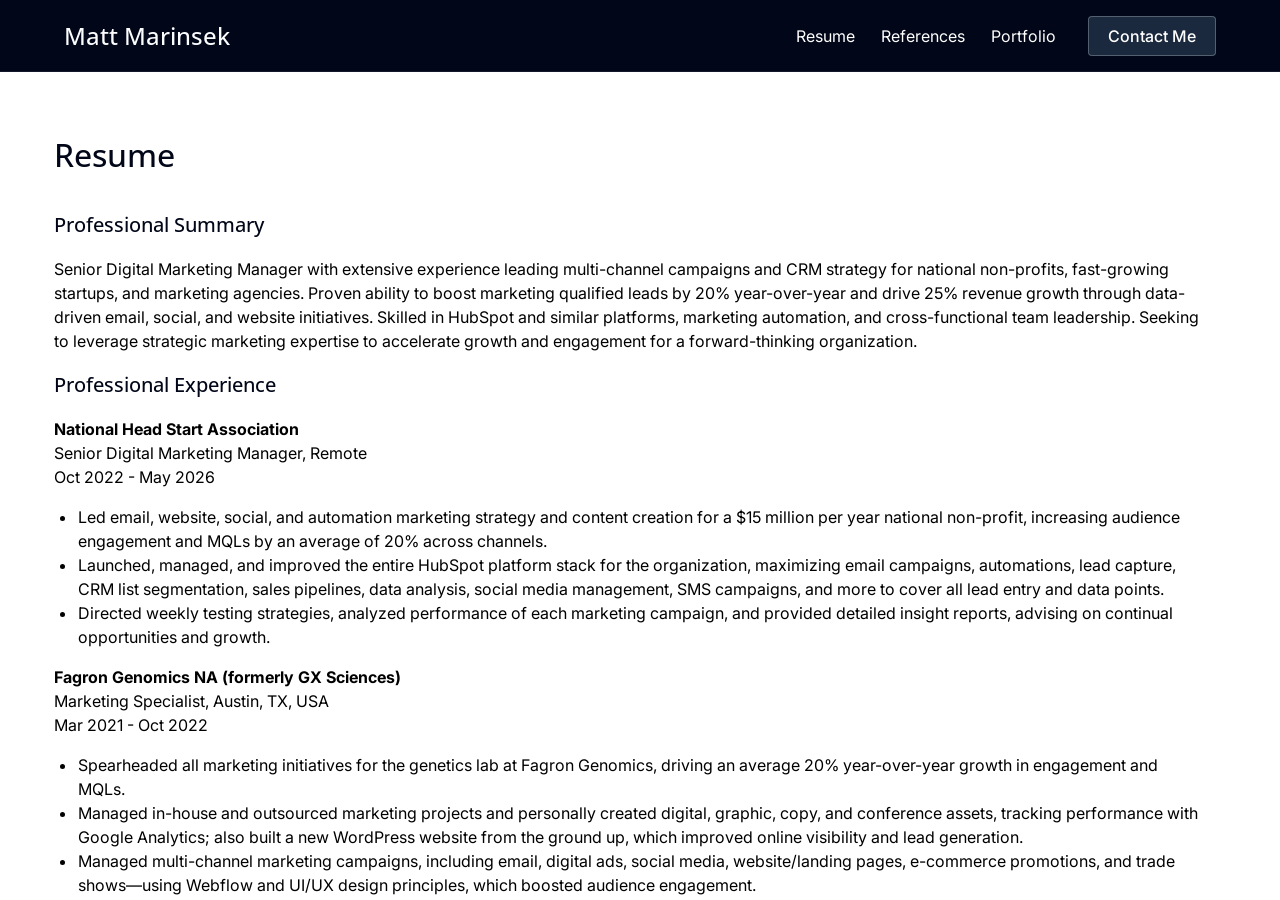
<file: resume.html>
<!DOCTYPE html><html lang="en" class="__variable_5ce5d8 __className_5ce5d8 __variable_17f8f0 __className_17f8f0" data-sentry-element="Html" data-sentry-component="SoloDocument" data-sentry-source-file="_document.tsx"><head data-sentry-element="Head" data-sentry-source-file="_document.tsx"><meta charSet="UTF-8" data-sentry-element="meta" data-sentry-source-file="_app.tsx" data-next-head=""><meta name="viewport" content="width=device-width, initial-scale=1.0, viewport-fit=cover" data-sentry-element="meta" data-sentry-source-file="_app.tsx" data-next-head=""><meta name="format-detection" content="telephone=no, email=no, address=no, date=no" data-sentry-element="meta" data-sentry-source-file="_app.tsx" data-next-head=""><meta name="msapplication-config" content="/browserconfig.xml" data-sentry-element="meta" data-sentry-source-file="_app.tsx" data-next-head=""><link rel="icon" href="https://soloist.ai/favicon/favicon.ico" sizes="16x16 32x32 64x64" data-next-head><meta name="theme-color" content="#ffffff" data-sentry-element="meta" data-sentry-source-file="_app.tsx" data-next-head=""><title data-next-head="">Resume - Matt Marinsek</title><meta name="description" content="I&#x27;m a highly proficient, adaptable, and reliable business leader. I have an edge with marketing strategy and execution.Not only do I pride myself with having extensive experience and skills across several industries, I&#x27;m a &quot;techy&quot; that borderline obsesses over how businesses navigate fast evolving, competitive landscapes. That includes &quot;supercharging&quot; my work with AI tools where appropriate.If you&#x27;re familiar with the term &quot;unicorn hire&quot;, you&#x27;ve found the right person! 🦄" data-sentry-element="meta" data-sentry-source-file="PublishedWebsiteView.tsx" data-next-head=""><meta name="keywords" content="resume, website, project, business, marketing" data-sentry-element="meta" data-sentry-source-file="PublishedWebsiteView.tsx" data-next-head=""><meta name="author" content="Matt Marinsek" data-sentry-element="meta" data-sentry-source-file="PublishedWebsiteView.tsx" data-next-head=""><meta name="copyright" content="Matt Marinsek" data-sentry-element="meta" data-sentry-source-file="PublishedWebsiteView.tsx" data-next-head=""><meta name="application-name" content="Matt Marinsek" data-sentry-element="meta" data-sentry-source-file="PublishedWebsiteView.tsx" data-next-head=""><meta property="og:title" content="Resume - Matt Marinsek" data-sentry-element="meta" data-sentry-source-file="PublishedWebsiteView.tsx" data-next-head=""><meta property="og:type" content="website" data-sentry-element="meta" data-sentry-source-file="PublishedWebsiteView.tsx" data-next-head=""><meta property="og:image" content="https://cdn.soloist.ai/30517dc0-80a4-479e-b727-38e8081ba558/72cbe2c3-54d6-42a5-9fd7-8c6ae6ac056e_2048x2048.webp" data-next-head=""><meta property="og:image:width" content="1200" data-next-head=""><meta property="og:image:height" content="630" data-next-head=""><meta property="og:url" content="https://marinsek.me/resume" data-sentry-element="meta" data-sentry-source-file="PublishedWebsiteView.tsx" data-next-head=""><meta property="og:description" content="I&#x27;m a highly proficient, adaptable, and reliable business leader. I have an edge with marketing strategy and execution.Not only do I pride myself with having extensive experience and skills across several industries, I&#x27;m a &quot;techy&quot; that borderline obsesses over how businesses navigate fast evolving, competitive landscapes. That includes &quot;supercharging&quot; my work with AI tools where appropriate.If you&#x27;re familiar with the term &quot;unicorn hire&quot;, you&#x27;ve found the right person! 🦄" data-sentry-element="meta" data-sentry-source-file="PublishedWebsiteView.tsx" data-next-head=""><meta name="twitter:card" content="summary" data-sentry-element="meta" data-sentry-source-file="PublishedWebsiteView.tsx" data-next-head=""><meta name="twitter:title" content="Resume - Matt Marinsek" data-sentry-element="meta" data-sentry-source-file="PublishedWebsiteView.tsx" data-next-head=""><meta name="twitter:description" content="I&#x27;m a highly proficient, adaptable, and reliable business leader. I have an edge with marketing strategy and execution.Not only do I pride myself with having extensive experience and skills across several industries, I&#x27;m a &quot;techy&quot; that borderline obsesses over how businesses navigate fast evolving, competitive landscapes. That includes &quot;supercharging&quot; my work with AI tools where appropriate.If you&#x27;re familiar with the term &quot;unicorn hire&quot;, you&#x27;ve found the right person! 🦄" data-sentry-element="meta" data-sentry-source-file="PublishedWebsiteView.tsx" data-next-head=""><meta name="twitter:image" content="https://cdn.soloist.ai/30517dc0-80a4-479e-b727-38e8081ba558/72cbe2c3-54d6-42a5-9fd7-8c6ae6ac056e_2048x2048.webp" data-next-head=""><link rel="canonical" href="https://marinsek.me/resume" data-next-head=""><meta name="sentry-trace" content="065695e91fa145a488a45f330c102764-572401b315e76067-0"><meta name="baggage" content="sentry-sample_rate=0,sentry-environment=production,sentry-org_id=1069899,sentry-trace_id=065695e91fa145a488a45f330c102764,sentry-sample_rand=0.1932075015039576,sentry-release=b3e094eef93df373ad6740bacbf2e2fc37c9e950,sentry-sampled=false,sentry-public_key=cd4458f5a980b6231c02c1bb09eaa7d2,sentry-transaction=%2Fdesigner%2F%5B%5B...websiteId%5D%5D"><style rel="preload" id="typestyle-target">.f12qcd1y{font-size:14px;line-height:1.5em}.f1m0a0d0{font-size:16px;line-height:1.5em}.ftgg2kx{font-size:20px;line-height:1.5em}.fk0grf2{bottom:0;left:0;position:absolute;right:0;top:0}.f8obqgr,.f8obqgr > .row > .col{padding:0}.f8obqgr > .row{margin:0}.fkhz08q{display:flex;flex-direction:column}.fddsvlq{align-items:center;display:flex}.f1hf8rho{display:flex;justify-content:flex-end}.fdlhgou{flex:1;max-width:unset}.fnvt2df,.fnvt2df .row, .col{display:flex}@media (max-width: 575.9999px){.fom2f23 .container{max-width:100% !important}}@media (min-width: 576px) and (max-width: 767.99999px){.fom2f23 .container{max-width:576px !important}}@media (min-width: 768px) and (max-width: 991.99999px){.fom2f23 .container{max-width:768px !important}}@media (min-width: 992px) and (max-width: 1199.99999px){.fom2f23 .container{max-width:992px !important}}@media (min-width: 1200px) and (max-width: 1399.99999px){.fom2f23 .container{max-width:1200px !important}}@media (min-width: 1400px){.fom2f23 .container{max-width:1400px !important}}.fehdsxy{border:solid;border-bottom:solid;border-bottom-color:#cfcfd8;border-color:#cfcfd8;border-radius:4px;border-top:solid;border-top-color:#cfcfd8;border-width:1px;font-size:16px;line-height:18px;padding:12px;resize:none;width:100%}.fehdsxy.form-control.is-invalid{background-image:url(img/alert.svg);background-size:auto;border-color:#cfcfd8}.fehdsxy.form-control-plaintext ~ label, .fehdsxy:focus ~ label, .fehdsxy:not(:placeholder-shown) ~ label, .fehdsxy.form-select ~ label{opacity:0.7 !important}.tooltip{--bs-tooltip-bg:#32313c;--bs-tooltip-border-radius:4px;--bs-tooltip-color:#ffffff;--bs-tooltip-padding-x:10px;--bs-tooltip-padding-y:5px;margin-block:8px !important;opacity:1 !important}.tooltip-inner{border:none;box-shadow:0px 2px 5px 0px rgba(0, 0, 0, 0.20), 0px 0px 1px 0px rgba(0, 0, 0, 0.20);font-size:13px;font-weight:500;line-height:18px;outline:none}h1, h2, h3, h4{color:#15141a;font-feature-settings:'ss03' on, 'cv02' on, 'cv01' on, 'cv08' on;font-style:bold;font-weight:700;margin-bottom:0}h1{font-size:42px;line-height:48px}h2{font-size:32px;line-height:40px}h3{font-size:28px;line-height:32px}h4{font-size:18px;line-height:24px}.f1bjli4c{color:#15141a;font-feature-settings:'ss03' on, 'cv02' on, 'cv01' on, 'cv08' on;font-size:13px;font-style:normal;font-weight:600;line-height:18px}.fg31md0{color:#15141a;font-feature-settings:'ss03' on, 'cv02' on, 'cv01' on, 'cv08' on;font-size:16px;font-style:normal;font-weight:400;line-height:24px}.fowuwzi{color:#15141a;font-feature-settings:'ss03' on, 'cv02' on, 'cv01' on, 'cv08' on;font-size:13px;font-style:normal;font-weight:400;line-height:18px}.f1nt9xga{color:#15141a;font-family:var(--font-metropolis, Helvetica, Arial, sans-serif);font-feature-settings:'ss03' on, 'cv02' on, 'cv01' on, 'cv08' on;font-size:13px;font-style:normal;font-weight:400;line-height:18px}.fh04hbo{color:#15141a;font-family:var(--font-metropolis, Helvetica, Arial, sans-serif);font-feature-settings:'ss03' on, 'cv02' on, 'cv01' on, 'cv08' on;font-size:24px;font-style:normal;font-weight:600;line-height:32px}.f12vz2yn{color:#15141a;font-feature-settings:'ss03' on, 'cv02' on, 'cv01' on, 'cv08' on;font-size:13px;font-style:normal;font-weight:500;line-height:18px}.f1pipo3h{color:#15141a;font-feature-settings:'ss03' on, 'cv02' on, 'cv01' on, 'cv08' on;font-size:13px;font-style:normal;font-weight:700;line-height:18px}.fy4b41{color:#5b5b66}.fyvanpa{font-size:11px;line-height:16px}.f1f9lquf{color:#15141a;font-feature-settings:'ss03' on, 'cv02' on, 'cv01' on, 'cv08' on;font-size:10px;font-style:normal;font-weight:600;letter-spacing:0.1em;line-height:14px}@keyframes f1viyxtx{0%{opacity:0}100%{opacity:1}}.f10xswa0{animation:f1viyxtx 0.1s ease-in forwards;opacity:0}.f17oebph{background-color:#7542e5;border:none;color:#ffffff;font-weight:500;padding-block:12px;padding-inline:20px}.f17oebph:hover{background-color:#592acb;color:#ffffff}.f17oebph:hover:active,.f17oebph:active{background-color:#45278d !important;color:#ffffff !important}.f17oebph:disabled{background-color:#7542e5;box-shadow:none;color:#ffffff;opacity:0.4}.f17oebph svg{pointer-events:none}.fcfro50{background-color:#7542e5;border:none;color:#ffffffff;padding-block:6px;padding-inline:16px}.fcfro50:hover{background-color:#592acb;color:#ffffffff}.fcfro50:active{background-color:#45278d !important;color:#ffffffff !important}.fcfro50:disabled{background-color:#7542e5;box-shadow:none;color:#ffffffff;opacity:0.4}.f3ctfs{background-color:#f0f0f4;border:none;color:#5b5b66;font-weight:500;padding-block:12px;padding-inline:20px}.f3ctfs:hover{background-color:#e0e0e6;color:#5b5b66}.f3ctfs:hover:active,.f3ctfs:active{background-color:#cfcfd8 !important;color:#5b5b66 !important}.f3ctfs:disabled{background-color:#f0f0f4;box-shadow:none;color:#5b5b66;opacity:0.4}.f3ctfs svg{pointer-events:none}.fj4ad63{background-color:#e22850;border:none;color:#ffffff;font-weight:500;padding-block:12px;padding-inline:20px}.fj4ad63:hover{background-color:#c50042;color:#ffffff}.fj4ad63:hover:active,.fj4ad63:active{background-color:#810220 !important;color:#ffffff !important}.fj4ad63:disabled{background-color:#e22850;box-shadow:none;color:#ffffff;opacity:0.4}.fj4ad63 svg{pointer-events:none}.f71mh57{background-color:#e22850;border:none;color:#ffffffff;padding-block:6px;padding-inline:16px}.f71mh57:hover{background-color:#c50042;color:#ffffffff}.f71mh57:active{background-color:#810220 !important;color:#ffffffff !important}.f71mh57:disabled{background-color:#e22850;box-shadow:none;color:#ffffffff;opacity:0.4}.f8m0u3h{background-color:#f0f0f4;border:none;color:#5b5b66ff;padding-block:6px;padding-inline:16px}.f8m0u3h:hover{background-color:#e0e0e6;color:#5b5b66ff}.f8m0u3h:active{background-color:#cfcfd8 !important;color:#5b5b66ff !important}.f8m0u3h:disabled{background-color:#f0f0f4;box-shadow:none;color:#5b5b66ff;opacity:0.4}.fh1k42u{background-color:#ffd567;border:none;color:#15141ab3;padding-block:6px;padding-inline:16px}.fh1k42u:hover{background-color:#ffbd4f;color:#15141ab3}.fh1k42u:active{background-color:#ffa436 !important;color:#15141ab3 !important}.fh1k42u:disabled{background-color:#fbfbfe;box-shadow:0px 0px 0px 1px rgba(0, 0, 0, 0.12) inset;color:#5b5b66ff;opacity:1}.fvza742{background-color:#f0f0f4;border:none;color:#5b5b66;padding-block:6px;padding-inline:6px}.fvza742:hover{background-color:#f0f0f4;color:#5b5b66}.fvza742:active{background-color:#e0e0e6 !important;color:#5b5b66 !important}.fvza742:disabled{background-color:#f0f0f4;box-shadow:none;color:#5b5b66;opacity:0.4}.f1go1cdu{align-items:center;background-color:transparent;border:none;border-radius:99px;color:#5b5b66;display:flex;justify-content:center;padding:0}.f1go1cdu:hover{background-color:#f0f0f4;color:#5b5b66}.f1go1cdu:active{background-color:#e0e0e6 !important;color:#5b5b66 !important}.f1go1cdu:disabled{background-color:transparent;box-shadow:none;color:#5b5b66;opacity:0.4}.fwx468p{background-color:transparent;border:2px solid;border-color:#7542e5;color:#7542e5;font-weight:500;padding-block:12px;padding-inline:20px}.fwx468p:hover{background-color:#592acb;border:2px solid;border-color:#592acb;color:#ffffff}.fwx468p:hover:active,.fwx468p:active{background-color:#45278d !important;color:#7542e5 !important}.fwx468p:disabled{background-color:#7542e5;box-shadow:none;color:#7542e5;opacity:0.4}.fwx468p svg{pointer-events:none}.f1xvmw9j{border-radius:4px}.f1xvmw9j .btn{border:none !important;margin:0px !important}.f1x2efpt{background-color:#f0f0f4;height:32px;width:48px}.f1x2efpt.active{background-color:#7542e5;color:#ffffff}.f1x2efpt:hover:not(.active){background-color:#e0e0e6;color:#5b5b66}.fm2femi{background-color:#fbfbfe;color:#5b5b66;height:32px;width:48px}.fm2femi.active{background-color:#e0e0e6;color:#32313c}.fm2femi:hover:not(.active){background-color:#f0f0f4;color:#5b5b66}.f1loj3rz{background-color:transparent !important;border:none;color:#7542e5;cursor:pointer;font-weight:500;padding:0}.f1loj3rz:hover, .f1loj3rz:focus-visible{color:#15141a}.f1loj3rz:active{color:#15141a !important}.f1loj3rz.disabled{color:#5b5b66 !important}.f1tgo88n{background-color:transparent !important;border:none;color:#5b5b66;cursor:pointer;font-weight:500;padding:0}.f1tgo88n:hover, .f1tgo88n:focus-visible{color:#15141a}.f1tgo88n:active{color:#15141a !important}.f1tgo88n.disabled{color:#8f8f9e !important}.f1gjylx1{background-color:transparent !important;border:none;cursor:pointer;padding:0}.f1gjylx1:hover,.f1gjylx1.disabled{color:#5b5b66 !important}.f184aata{background-color:transparent !important;border:none;color:#ffffff !important;cursor:pointer;padding:0}.f184aata:hover{color:#e0e0e6 !important}.f184aata.disabled{color:#5b5b66 !important}html, body{box-sizing:border-box;font-size:16px;font-style:normal;font-weight:400;height:100vh;line-height:18px;margin:0;overflow-y:hidden;padding:0}html, body #__next{display:flex;flex-direction:column;font-size:13px;height:100vh}a, a:hover{color:inherit}.fx7nows{color:#7542e5;font-weight:500;text-decoration:none}.fx7nows:hover{color:#7542e5;cursor:pointer}.fbolhy3{background-color:transparent;border:none;color:#7542e5;font-weight:500;line-height:inherit;margin:0;padding:0;text-decoration:none}.fbolhy3:hover{background-color:transparent;color:#592acb}.fbolhy3:active{background-color:transparent !important;color:#5b5b66 !important}.fgzydrc{color:#7542e5;text-decoration:underline}.fgzydrc:hover{cursor:pointer;text-decoration:none}.fo5f5t9{color:#7542e5;text-decoration:underline}.fo5f5t9:hover{color:#15141a !important;cursor:pointer;text-decoration:underline}.f1mniyiz{list-style:none;margin-block-end:0;margin-block-start:0;padding-inline-start:0}.f14ckmmr{position:relative;z-index:1080}.f1aqf3sg{border-radius:6px;max-width:220px;padding:16px;text-align:left;width:220px}.f1aqf3sg *{color:#ffffff !important}.f1k47lwi{border-top:1px solid #ffffff;margin-bottom:8px;margin-top:8px;opacity:0.2}.f1fpj0aj a{pointer-events:none}.f1884f9d td > p:first-child, .f1884f9d th > p:first-child{margin-top:0}.f1884f9d td > p:last-child, .f1884f9d th > p:last-child{margin-bottom:0}.fcu3suo{bottom:0;display:flex;justify-content:center;left:0;pointer-events:none;position:fixed;width:100%;z-index:10}.fdp2y1p{min-width:60%}.fdp2y1p p{margin-bottom:0}.f1901vew{display:flex;flex-wrap:wrap;gap:16px;width:100%}.f1901vew .btn{flex-grow:1}.fm3p0aw{scroll-margin-top:var(--sticky-header-height, 0px)}.f1qftqcq{align-items:center;gap:48px;justify-content:center;margin-inline:0}.fojij6o{gap:32px}.fs89ngr{overflow:hidden;text-overflow:ellipsis;white-space:nowrap}.fqx0517{flex-shrink:0;margin-inline:8px}.f12pqfkx{flex-shrink:1;min-width:0}.fcdpsbx{margin-bottom:24px}.f8jndik{opacity:0.4}.fbsw1f4 h2{margin-bottom:32px}.f1d2h93a{width:fit-content}.f1v9lt4v{margin-top:16px;text-align:center}.f10njpuy{margin-top:72px}.f1o1p964{margin-bottom:16px}.f99wagv .content{align-content:stretch;display:flex;flex-direction:row;max-height:480px;min-height:300px;padding-block:8px}.f99wagv .content .carousel-container{display:flex;flex-direction:column;justify-content:center;margin:0;padding:0}.f99wagv .content .carousel-container .carousel-item.active, .carousel-item-start, .carousel-item-end, .carousel-item-next, .carousel-item-prev{display:flex}.f99wagv .carousel-item{transition:transform 1.2s ease-in-out, opacity 0s}.f99wagv .carousel-inner{display:flex;height:100%}.f99wagv .carousel-review{background-position:center;background-repeat:no-repeat;background-size:cover;display:flex;flex-direction:column;justify-content:center;margin-inline:auto;padding-inline:24px;position:relative;text-align:center}.f99wagv .author-info{font-weight:600;margin-top:16px}.f99wagv .chev-btn{cursor:pointer;display:flex;flex-direction:column;justify-content:center;width:24px}.f99wagv .button-placeholder{width:24px}.f99wagv .next-btn{transform:rotate(180deg)}.f99wagv .page-indicator{align-items:center;display:flex;flex-direction:row;justify-content:center;min-width:96px}.f14z0jsa{margin-bottom:32px}.f1g4dn0{justify-content:center;margin-bottom:16px}.fwfqocn{height:24px;width:24px}.f1nq0oqd:hover{opacity:0.7}.f14icp2y{column-gap:24px;display:flex;flex-direction:column;padding-bottom:24px;row-gap:24px}@media (min-width: 768px){.f14icp2y{flex-direction:row}}.f1827nuz{font-weight:500;line-height:1.5em;padding:0}.f1p0cgam{margin-bottom:48px}@media (min-width: 768px){.f1p0cgam{margin-bottom:0}}.f1fbucww{margin-bottom:24px}@media (min-width: 768px){.f1fbucww{margin-bottom:48px}}.f1vaphum{padding-block:48px}@media (min-width: 768px){.f1vaphum{padding-block:0}}.fd1b9fq{margin-block:0;width:100%}.f6tinqi{margin-inline:auto}.f1v7t2u4{aspect-ratio:1.3333333333333333}.f13rwjj3{aspect-ratio:0.75}.fyzv02a{aspect-ratio:1}.ficfct8{aspect-ratio:1.7777777777777777}.f2h6oba .carousel-inner{border-radius:4px}.f2h6oba .carousel-item{transition:transform 1.2s ease-in-out, opacity 0s}.f2h6oba .carousel-image{cursor:pointer;margin:auto;position:relative}.f2h6oba .carousel-image .carousel-caption{background-color:rgba(0, 0, 0, 0.6);border-radius:4px}.f2h6oba .chev-btn{cursor:pointer;display:flex;flex-direction:column;justify-content:center;pointer-events:auto;width:24px}.f2h6oba .page-indicator{align-items:center;display:flex;flex-direction:row;justify-content:center;min-width:96px}.f2h6oba .next-btn{transform:rotate(180deg)}.fhcfrr1{display:flex;flex-direction:row;flex-wrap:wrap}.fhcfrr1, .fhcfrr1 .row, .fhcfrr1 .col{padding:0}.fhcfrr1 .gallery-item{aspect-ratio:1.3333333333333333;background-clip:content-box;background-repeat:no-repeat;background-size:cover;padding:4px}.fhcfrr1 .gallery-item .img-container{position:relative}.fhcfrr1 .gallery-item .img-container::after{bottom:0;content:'';left:0;position:absolute;right:0;top:0}.fhcfrr1 .gallery-item .img-container:hover::after{background-color:rgba(0, 0, 0, 0.15)}.fhcfrr1 .gallery-item-in-safari{aspect-ratio:unset !important}.fhcfrr1 .hidden{height:0;visibility:collapse;width:0}@media (min-width: 992px){}.f17y4uf2{-ms-filter:blur(10px);-webkit-filter:blur(10px);filter:blur(10px);overflow:hidden;transform:scale(1.15)}.fugk5n4{transform:scale(1.05)}.f1ttgj8s{align-items:center;justify-content:center;margin-inline:0;row-gap:24px}.f1ttgj8s .btn-lg{margin-bottom:16px;margin-top:12px}.f1pjpune{-ms-filter:blur(10px);-webkit-filter:blur(10px);filter:blur(10px);overflow:hidden;transform:scale(1.15);z-index:-1}@media (max-width: 992px){.fhaqf3p{display:none}}.f1xp2jyw{display:none;overflow:hidden;position:relative}@media (max-width: 992px){.f1xp2jyw{aspect-ratio:16 / 9;display:block;width:100%}}.f1966il8{align-items:center;display:flex;flex-wrap:nowrap;justify-content:flex-start;overflow:visible;white-space:nowrap}.fe1ccbi{align-items:center;display:flex;min-height:72px;padding-block:12px !important;position:relative}.fbvdum{margin-block:0;margin-left:calc((-100vw + 100%) / 2);margin-right:calc((-100vw + 100%) / 2);min-width:100vw}@keyframes f16qy5mw{from{opacity:0;transform:translateY(-100%)}to{opacity:1;transform:translateY(0px)}}.f13sg7dk{align-items:center;display:flex;justify-content:space-between;min-height:48px;width:100%}.f1n6mt4g{align-items:center;display:flex;min-height:48px;width:100%}.fgydppl{display:flex;flex-direction:column;width:100%}.f1kwfio1{display:flex;justify-content:center;width:100%}.f1kwfio1 .nav-link{padding-block:4px}.f1kwfio1 .nav-link-list{flex-wrap:wrap;justify-content:center;white-space:normal}.fayg007{align-items:center;display:flex;flex:1;justify-content:flex-end}.fpi8fx3 h2,.fpi8fx3 .description{margin-bottom:12px}.f4eheno{align-items:stretch;display:flex;flex-direction:row;height:56px;justify-content:center;width:100%}.f4eheno .form-floating{width:100%}.f4eheno input{padding-block:16px;padding-left:14px;width:100%}@media (min-width: 576px){.f4eheno .form-floating{width:unset}.f4eheno input{width:384px}}.f15o5ico{padding-left:8px}.f8j8id1{height:56px;padding-block:12px !important;padding-inline:12px !important;width:56px}.f8j8id1 svg{vertical-align:unset}.f8j8id1 img{height:24px;width:24px}.f96or0t{width:100%}.fixr2lp{align-items:center;justify-content:center;margin-inline:0;row-gap:48px}.f1dlmh1s{align-items:center;font-size:32px;line-height:40px}.f9a13de{align-items:center}.f1ld4zys{align-items:center;font-size:16px;line-height:24px}.f1r530z1{margin-block:24px}@media (min-width: 768px){.f1r530z1{margin-bottom:16px}}.fm26nq4{align-items:center;background:transparent;border:none;color:inherit;cursor:pointer;display:inline-flex;justify-content:center;padding:0;pointer-events:auto;position:relative;transition:opacity 0.15s ease;z-index:2}.fm26nq4:disabled{cursor:default;opacity:0.35}.fm26nq4:hover:not(:disabled), .fm26nq4:focus-visible{opacity:0.7}.f18oh0sx svg{display:block;height:48px;width:48px}.f1ljvuex{border:1.5px solid rgba(9, 9, 11, 0.2);border-radius:8px;height:40px;width:56px}.f1ljvuex svg{display:block;height:24px;width:24px}.f1qpx568 svg{transform:rotate(180deg)}.f1f4ffwn{color:#fff}.f17fla1w{display:flex;justify-content:center;margin-top:16px}.faowcuh{overflow:hidden}.favster{display:flex;transition:transform 0.3s ease}@media (prefers-reduced-motion: reduce){.favster{transition:none}}.f6cv39y{align-items:center;display:flex;flex:0 0 20px;height:20px;justify-content:center}.f1msbdn1{border-color:#000;border-radius:50%;border-style:solid;border-width:2px;box-sizing:border-box;cursor:pointer;height:8px;padding:0;pointer-events:auto;transform-origin:center;transition:transform 0.3s ease, background-color 0.3s ease;width:8px}@media (prefers-reduced-motion: reduce){.f1msbdn1{transition:none}}.ffjrjbg{background-color:#000;transform:scale(1.5)}.f1mgyl9u{position:relative}.f1pz4f28{align-items:center;display:flex;gap:24px;justify-content:center;margin-top:16px}.f1pz4f28 > div{margin-top:0}.ffeao55{display:flex;flex:1 1 0%;min-width:0;overflow-x:auto;padding-bottom:8px;scroll-snap-type:x mandatory;scrollbar-width:none}.ffeao55::-webkit-scrollbar{display:none}.fa6yfx9{display:flex;flex:0 0 100%;justify-content:center;scroll-snap-align:start}.f37rjwb{left:12px;position:absolute;top:calc(50% - 20px);z-index:2}.f1q627z4{position:absolute;right:12px;top:calc(50% - 20px);z-index:2}.f84fk8t{box-sizing:border-box;display:flex;flex-direction:column;flex-grow:1;row-gap:24px;width:100%}.f1konfi9{display:flex;flex-direction:column;row-gap:12px}.fl8qkup{margin:0}.f1f45za8{margin-bottom:38px}.fsgs3wg{justify-content:flex-end}.femookj{margin-bottom:8px;margin-top:32px}.fxstmmp{height:220px;padding-bottom:0 !important;width:220px}@media (max-width: 575.9999px){.fxstmmp{height:200px;width:200px}}.f9gn5u{height:220px;padding-bottom:0 !important;width:220px}@media (min-width: 576px){.f9gn5u{height:360px;width:360px}}.f383ewl{height:165px;padding-bottom:0 !important;width:220px}@media (max-width: 575.9999px){.f383ewl{height:150px;width:200px}}.f1ptlizk{height:165px;padding-bottom:0 !important;width:220px}@media (min-width: 576px){.f1ptlizk{height:270px;width:360px}}.f1otqxop{margin-top:24px}.f18ghtz9{aspect-ratio:16/9;border:none;display:block;height:auto;width:100%}.fongqhf{aspect-ratio:16 / 9;background-color:#000;border:none;cursor:pointer;display:block;overflow:hidden;padding:0;position:relative;width:100%}.fvyakyi{display:block;height:100%;object-fit:cover;width:100%}.f1i06xya{align-items:center;background-color:rgba(0, 0, 0, 0.7);border-radius:8px;display:flex;height:48px;justify-content:center;left:50%;position:absolute;top:50%;transform:translate(-50%, -50%);transition:background-color 0.2s;width:68px}button:hover .f1i06xya{background-color:rgba(0, 0, 0, 0.9)}.faomike{color:#fff;height:32px;width:32px}.f1px892k{display:block;margin:16px 0}.f1dtfscn{max-width:100%;width:100%}.fgsql5j{align-items:center;aspect-ratio:16 / 9;background-color:#f5f5f5;border:2px dashed #ccc;color:#999;display:flex;font-size:14px;justify-content:center;width:100%}.f1tmaw1r{align-items:center;justify-content:center;margin-inline:0}.f1tmaw1r .video-items-container{display:flex;flex-direction:column;row-gap:32px}.f1tmaw1r .missing-video{align-items:center;aspect-ratio:16/9;background-color:#f5f5f5;display:flex;height:auto;justify-content:center;width:100%}.f1tmaw1r .text-content{display:flex;flex-direction:column;margin-bottom:16px;margin-top:32px;row-gap:16px}.f1tmaw1r .text-content p{margin-bottom:0}.f1tmaw1r .title{margin-bottom:32px}.f1cgep9t{background-image:url(img/small-spinner--white.gif);background-position:center;background-repeat:no-repeat;background-size:20px 20px;inset:0;position:absolute}.f1lro06z{background-image:url(img/small-spinner--violet.gif);background-position:center;background-repeat:no-repeat;background-size:20px 20px;inset:0;position:absolute}.f1v8dz0u{color:#f0f0f4;margin-block:16px;opacity:1}.f1ox1kfs{align-items:center;box-sizing:content-box;display:flex;margin:0;overflow:hidden;padding:16px}.f1ox1kfs .modal-content{border:0;border-radius:8px;border-width:0;box-shadow:0px 9px 18px 0px rgba(0, 0, 0, 0.28), 0px 0px 1px 0px rgba(0, 0, 0, 0.30);outline:none;padding:24px}.f1ox1kfs .modal-body{overflow:hidden;padding:0;text-align:center}.f1ox1kfs .modal-backdrop .show{opacity:0.16 !important}@media (min-width: 576px){.f1ox1kfs{margin:auto;max-width:460px;padding-inline:24px}}.f1179r3r{display:flex;flex-direction:column;justify-content:center;padding-bottom:28px;padding-inline:8px;padding-top:8px;row-gap:16px}.fd07j12{font-size:18px !important;line-height:24px !important}.fhmv0fm{color:#32313c}.fy68mk3{height:32px;margin-inline:auto;width:32px}.fccervo{column-gap:10px;display:flex;row-gap:8px;width:100%}.fjrvsch{height:32px;padding-inline:auto;width:100%}.f1f1ygnm{display:flex}.f18iqi43{--bs-modal-width:558px}.fdtzhvb{--bs-modal-width:100%}.f1c2m1bt{padding:0 !important}.f11iw19c{color:#15141a;display:flex;font-family:var(--font-metropolis, Helvetica, Arial, sans-serif);font-size:18px;font-weight:600;justify-content:space-between;line-height:24px;padding:24px}.f11iw19c svg{cursor:pointer}.fpbihkk{display:flex;flex-direction:column;padding:0 24px 24px 24px}.f1e8lhs7{height:20px;width:20px}.fu6vh5b{list-style-type:none;margin:0;padding:0;padding-left:6px}.fwyx1g{color:#32313c;font-size:14px;font-weight:400;padding-bottom:6px;padding-left:12px;position:relative}.fwyx1g::before{color:#32313c;content:"•";left:0;position:absolute}.f1hdxxe8{background-color:transparent;bottom:40px;display:flex;flex-direction:column-reverse;position:fixed;right:32px;row-gap:8px;z-index:20000}.f6f7l1u{bottom:160px;left:50%;right:unset;transform:translateX(-50%)}.f1mebel9{align-content:center;align-items:center;background-color:#2b2a33;border-radius:4px;box-shadow:0px 9px 18px 0px rgba(0, 0, 0, 0.28), 0px 0px 1px 0px rgba(0, 0, 0, 0.30);color:#ffffff;column-gap:40px;display:flex;flex-direction:row;justify-content:space-between;justify-items:center;min-height:48px;min-width:290px;opacity:1;padding:16px;padding-bottom:14px;padding-top:14px}.f11vztwh{align-items:center;column-gap:8px;display:flex;justify-content:flex-start}.f11vztwh .icon{display:flex}.f1j0fe1v{align-items:flex-start}.f1cvslgw{display:flex;flex-direction:column;row-gap:2px}.fq8f2l1{box-sizing:content-box;color:#ffffff;line-height:20px;white-space:pre-line}.fh6vhdb{color:#cfcfd8;font-weight:400;line-height:20px;word-break:break-all}.f16c6rax{align-items:center;column-gap:12px;display:flex}.fqzzwzb{align-items:center;border-radius:4px;column-gap:6px;cursor:pointer;display:inline-flex;justify-content:center;text-decoration:none;white-space:nowrap}.fqzzwzb:hover{text-decoration:none}.fqzzwzb:focus-visible{outline:2px solid #ffffff;outline-offset:1px}.fqzzwzb .action-icon{display:inline-flex}.fqzzwzb .action-icon svg{height:18px;width:18px}.f7j4qq5{color:#cfcfd8;cursor:pointer}@keyframes firnj9q{from{opacity:0;transform:translateY(+100%)}to{opacity:1;transform:translateY(0px)}}.f1j4w1wk{animation-duration:200ms;animation-name:firnj9q;animation-timing-function:ease-in-out}.fnmnqwu .icon,.fnmnqwu .close-icon{color:#f0f0f4}.fi2fu3 .icon{color:#b3ffe3}.fi2fu3 .close-icon{color:#f0f0f4}.f53wljb .icon{color:#ff9aa2}.f53wljb .close-icon{color:#f0f0f4}.f311j7n{background-color:#f9f9fb !important}.f311j7n .icon{color:#008787}.f311j7n span{color:#15141a}.f311j7n .close-icon{color:#5b5b66}.f1ul2ih7{background-color:transparent;border:none;color:#ffffff;padding-block:6px;padding-inline:16px}.f1ul2ih7:hover{background-color:#ffffff1f;color:#ffffff}.f1ul2ih7:active{background-color:#ffffff33 !important}.ft7u6g7{border-radius:6px;font-size:16px;line-height:20px;min-height:48px}.fnz27mq{align-items:center;column-gap:8px;display:flex}.f1z03wx9{color:#5b5b66;padding:4px 0 4px 12px;text-align:left}.ftyo6cc{align-items:center;background-color:transparent;border-radius:4px;color:#5b5b66;display:flex;flex-direction:row;margin-bottom:2px;margin-top:2px;padding:4px;padding-left:12px;padding-right:12px;text-align:left}.f511jke{color:#5b5b66;height:20px;width:20px}.f511jke .favicon{height:20px;width:20px}.f1ngtpte{display:flex;flex-direction:column;margin-left:8px;overflow:hidden;padding:1px;padding-left:4px;padding-right:4px;text-align:left;width:100%}.f3s8xza{color:#5b5b66;font-size:11px;overflow:hidden;text-overflow:ellipsis;white-space:nowrap}.f18bkh11{justify-self:flex-end}.f15ynvzm{align-items:center;display:flex;flex-direction:row;gap:16px}.f1niexg3{align-items:center;align-self:flex-start;display:flex;flex-direction:row;justify-content:flex-start;margin-left:12px;padding-block:6px;padding-inline:16px;text-align:left}.f1niexg3 svg{margin-right:8px}.f1cyyckb{background-color:transparent;background-image:url(/img/spinner-96-transparent-violet.png);background-position:center;background-repeat:no-repeat;background-size:48px 48px;height:96px;width:100%}.f1rf6zxr{align-items:center;background-color:transparent;border-radius:2px;color:#32313c;column-gap:12px;display:flex;flex-direction:row;height:40px;justify-content:flex-start;padding:10px;padding-left:12px;padding-right:12px;text-align:left;width:100%}.fh1t4iy{align-items:center;box-sizing:content-box;column-gap:8px;display:flex;justify-content:flex-start;margin-bottom:8px;min-height:32px;overflow:hidden;text-align:left}.fh1t4iy .title-icon{align-items:center;color:#5b5b66;display:flex;height:20px}.fh1t4iy .close-icon{align-items:center;background-color:transparent;border:none;color:#5b5b66;cursor:pointer;display:inline-flex;font:inherit;justify-content:center;line-height:0;margin-left:auto;padding:6px}.fh1t4iy .close-icon:hover{color:#80808f}.fh1t4iy .close-icon svg{height:20px;width:20px}.f1mehye2{box-sizing:content-box;display:flex;flex-direction:column;line-height:20px;overflow:hidden;padding-bottom:4px;padding-top:4px;text-align:left;white-space:pre-line}.f1k1ju5h{color:#e22850;line-height:20px;white-space:pre-line}.f1xvs4k8{column-gap:8px;display:flex;margin-top:16px}.f11vi2ni{padding-block:7px;padding-inline:16px}.f15bipre{color:#32313c;margin-bottom:0;margin-top:12px;text-align:left}.f1eny907{align-items:center;box-sizing:content-box;display:flex;margin:0;overflow:hidden;padding:16px}.f1eny907 .modal-content{border:0;border-radius:8px;border-width:0;box-shadow:0px 9px 18px 0px rgba(0, 0, 0, 0.28), 0px 0px 1px 0px rgba(0, 0, 0, 0.30);outline:none;padding:24px;padding-top:20px}.f1eny907 .modal-body{overflow:hidden;padding:0;text-align:center}.f1eny907 .modal-backdrop .show{opacity:0.16 !important}.f1eny907 .modal-dialog.modal-lg{max-width:580px}@media (min-width: 576px){.f1eny907{margin:auto;max-width:460px;padding-inline:24px}}.f17bv8f{display:contents}.f1xdn0mo{padding:6px}.f1iumef4{background-color:#ffffff;border:1px solid #cfcfd8;color:#5b5b66;padding:6px}.f1iumef4:hover{background-color:#e0e0e6;color:#5b5b66}.f1iumef4:active{background-color:#cfcfd8;color:#5b5b66}.fckfnh9{background-color:#f0f0f4;border-color:#f0f0f4;margin-block:2px}.f1kj0qdq{display:block;margin:-12px 0;opacity:0;transition:visibility 0ms 300ms, margin 300ms ease, opacity 300ms ease;visibility:hidden}.f1kj0qdq.show{margin:4px 0;opacity:1;transition:visibility 0ms, opacity 300ms ease, margin 300ms ease;visibility:visible}.f1jdi1tb{border:1px solid;border-color:#cfcfd8;box-shadow:0px 0px 4px 0px rgba(0, 0, 0, 0.20), 0px 0px 1px 0px rgba(0, 0, 0, 0.20);padding:8px;z-index:1050}.f1jdi1tb .dropdown-item{border-radius:2px;color:#32313c;min-height:32px;padding:6px}.f1jdi1tb .dropdown-item:not(:last-child){margin-bottom:2px}.f1jdi1tb .dropdown-item:hover{background-color:#e0e0e6}.f1jdi1tb .dropdown-item:active{background-color:#cfcfd8}.f181sfde{height:100dvh;left:0;position:fixed;top:0;width:100dvw;z-index:-1}.f1ns1fgr{display:flex;justify-content:center;overflow:hidden;padding:17.5px}.f1ns1fgr .modal-content{border:0;border-radius:8px;border-width:0;box-shadow:0px 9px 18px 0px rgba(0, 0, 0, 0.28), 0px 0px 1px 0px rgba(0, 0, 0, 0.30);max-width:440px;outline:none;width:100%}.f1ns1fgr .modal-body{overflow:hidden;padding:24px;text-align:center}.f1ns1fgr .modal-backdrop .show{opacity:0.16 !important}.f96skvr{display:flex;flex-direction:column;margin-bottom:20px}.f96skvr .confetti-icon{color:#7542e5;margin-bottom:16px}.f96skvr .heading{font-size:18px !important;font-weight:600}.f96skvr .heading-subtitle{font-size:18px !important;font-weight:400;margin-inline:24px}.f1w6sct{margin-block:0;margin-inline:-24px}.fw9re8q{align-items:center;display:flex;height:32px;justify-content:center;width:100%}.f5svu8r{align-items:center;display:flex}.f5svu8r .disabled{cursor:default}.f1bukovi{margin:0;user-select:none}.f165tfmz{cursor:pointer;display:block;flex-grow:1;margin:0;user-select:none}.f1nekjew{color:#32313c;font-size:13px}.f1nekjew p, .f1nekjew ul{line-height:19.5px;margin:0;margin-bottom:16px}.f1nekjew ul{padding-left:16px}.f1nekjew a{color:#7542e5;text-decoration:underline}.f1xyxmc5{box-sizing:content-box;display:flex;margin-inline:auto;max-height:85vh;max-width:636px;width:calc(100% - 48px)}.f1xyxmc5 .modal-content{border-radius:12px;border-width:0;box-shadow:0px 9px 18px 0px rgba(0, 0, 0, 0.28), 0px 0px 1px 0px rgba(0, 0, 0, 0.30);max-height:85vh;outline:none;overflow:hidden}.f7z31vi{display:flex;flex-direction:column;max-height:85vh;overflow:hidden;padding:0;text-align:left}.f1sy7604{align-items:flex-start;background-color:#ffffff;column-gap:8px;display:flex;flex-shrink:0;justify-content:space-between;padding:24px;width:100%}.fgy19p6{display:flex;height:20px;overflow:hidden;width:20px}.fgy19p6 svg{height:20px;width:20px}.f1jvouy6{color:#15141a;font-family:var(--font-metropolis, Helvetica, Arial, sans-serif);font-size:18px;font-weight:600;letter-spacing:-0.011em;line-height:24px;margin:0;padding-top:2px}.f1mi4y9e{align-items:center;background-color:transparent;border:none;color:#5b5b66;cursor:pointer;display:inline-flex;height:20px;justify-content:center;padding:0;width:20px}.f24s68{overflow-y:auto;padding:24px;padding-top:8px}.f1os8xdr{align-items:center;background-color:#ffea80;display:flex;flex-shrink:0;height:45px;justify-content:center;padding-left:24px;padding-right:24px;width:100%}.f1rtdvp5{align-items:center;display:flex;flex-wrap:wrap;gap:12px;justify-content:center}.f1iyqfie{align-items:center;background-color:#15141a;border-radius:99px;color:#ffea80;display:flex;gap:6px;padding-bottom:6px;padding-left:12px;padding-right:12px;padding-top:6px}.f1cm6aej{display:flex;height:12px;width:12px}.f6olv94{font-size:10px;font-weight:700;letter-spacing:0.65px;line-height:14px;text-transform:uppercase}.fqji5un{color:#15141a;margin:0}@media (max-width: 767.99999px){.f1ltdujq{display:none}}.fhpya1s{background:none;border:none;color:#592acb;cursor:pointer;font:inherit;margin:0;padding:0;text-decoration:underline}.fkbojnc{overflow-y:auto}.f5eihh9{overflow-y:hidden}.f1imu2ly{min-width:1024px;overflow-x:auto}.fc5u1ue{min-width:unset;overflow-x:unset}.fh9htdb{background-color:#2b2a33;bottom:0;color:#fbfbfe;display:flex;justify-content:center}.f1n4xtgm{align-items:flex-start;background-color:#2b2a33;color:#fbfbfe;display:flex;flex-direction:column;justify-content:flex-start;width:100%}.f16n7wch{align-items:flex-start;column-gap:32px;display:flex;flex-direction:column;justify-content:space-between;row-gap:48px;width:100%}@media (min-width: 768px){.f16n7wch{align-items:center;flex-direction:row}}.fngwzfl{align-items:flex-start;column-gap:32px;display:flex;flex-direction:column;row-gap:24px}@media (min-width: 768px){.fngwzfl{align-items:flex-start;flex-direction:row}}.f78e2d2{align-self:flex-end}.fz7d7hn,.fz7d7hn:visited{color:#fbfbfe}.fz7d7hn:hover{color:#cfcfd8}.fd5rn0e{font-size:14px;line-height:20px}.fv798np{align-items:center;bottom:0;display:flex;height:100%;justify-content:center;left:0;position:fixed;right:0;top:0;width:100%;z-index:2147483646}.fuq9ti8{background-color:#000000;height:100%;opacity:0.3;position:fixed;width:100%}.f1f4qv0n{background-color:transparent;background-image:url(/img/spinner-96-transparent-white.png);background-position:center center;background-repeat:no-repeat;background-size:64px 64px;height:96px;position:relative;width:96px;z-index:2147483647}.f1uzu483{background-color:transparent;background-image:url(/img/spinner-96-transparent-violet.png);background-position:center center;background-repeat:no-repeat;background-size:48px 48px;height:48px;width:48px}.fj2178r{align-content:center;align-items:center;background-color:#ffffff;border-radius:4px;box-shadow:0px 4px 8px 0px rgba(0, 0, 0, 0.20), 0px 0px 1px 0px rgba(0, 0, 0, 0.20);color:#32313c;display:flex;flex-direction:column;padding-block:16px;padding-inline:24px;position:relative;row-gap:12px;z-index:2147483647}.fqf72uk{align-items:flex-start;background:rgba(231, 223, 255, 0.75);border-radius:6px;display:flex;flex-direction:column;height:100%;justify-content:flex-start;margin-bottom:24px !important;overflow:hidden;padding:16px;width:100%}.f1n1p1im{color:#32313c;padding:0;white-space:pre-line}.f1n1p1im a{color:#7542e5}.f1wv0fv3{display:flex;margin-inline:auto}.f1wv0fv3 .modal-content{border-radius:24px !important;box-shadow:0 0 1px 0 rgba(0, 0, 0, 0.30), 0 9px 18px 0 rgba(0, 0, 0, 0.28);outline:none;padding:32px}.f1wv0fv3 .modal-body{padding:0}.f1wv0fv3 .modal-backdrop .show{opacity:0.16 !important}.f1wv0fv3 .buttons{column-gap:8px}.fhum48y{width:440px}.fhum48y .modal-content{border:0;border-radius:8px;border-width:0}.fhum48y .modal-backdrop .show{opacity:0.16 !important}.f12qkndu{display:flex;margin:0;margin-inline:auto;top:56px;width:100%}.f12qkndu.mobile-landscape .modal-content{width:576px}.f12qkndu .modal-content{border-bottom-left-radius:0;border-bottom-right-radius:0;height:calc(100vh - 56px);overflow:hidden;width:100%}.f14be5y3{box-sizing:content-box;display:flex;flex-direction:row;gap:24px;justify-content:space-between;overflow:hidden;width:100%}.f62m7ss{font-size:21px !important;line-height:24px !important}.f86ylzy{color:#5b5b66;line-height:20px !important;width:85%}.fouxfty{align-self:flex-start;color:#5b5b66;cursor:pointer;height:24px}.fouxfty:hover{color:#80808f}.fouxfty svg{height:20px;width:20px}.f1tuq7dn{display:flex;flex-direction:column;gap:24px;padding-top:24px}.f1pl2n0c{margin-bottom:0px !important}.f1wm443i{color:#32313c;font-size:13px;line-height:24px;margin:0}.f14l45dn{border-radius:4px;box-shadow:inset 0 0 0 1px rgba(0, 0, 0, 0.12);overflow:hidden;width:100%}.f166knny{display:block;height:auto;width:100%}.f1ojr59u{height:48px;margin-top:0;position:relative;width:100%}.f19q0tww{background:#cfcfd8;height:2px;margin-bottom:24px;margin-top:0}.f4tlfu5{color:#32313c;font-size:13px;margin:0;padding:0}.f13vy3jq{background:none;border:0;cursor:pointer;font:inherit;padding:0}.f13vy3jq:disabled{cursor:default}.f3thd3i{color:#e22850;text-align:center}.f4twwa5{color:#32313c;font-size:13px;padding-bottom:24px;padding-top:24px;text-align:left}.f4twwa5 p{margin-bottom:12px}.f4twwa5 p:last-child{margin-bottom:0}.f3knt2t{background-color:#ffffcc;border:1px solid #ffea80;border-radius:4px;color:#15141a;padding:12px}.fy122m1{display:flex;justify-content:center;padding:16px}.fy122m1 .modal-content{border:0;border-radius:8px;border-width:0;box-shadow:0px 9px 18px 0px rgba(0, 0, 0, 0.28), 0px 0px 1px 0px rgba(0, 0, 0, 0.30);max-width:440px;outline:none;width:100%}.fy122m1 .modal-body{align-items:center;display:flex;flex-direction:column;padding:32px 32px 24px;text-align:center}.fy122m1 .modal-backdrop .show{opacity:0.16 !important}.fg28wer{color:#5b5b66;margin-bottom:16px}.fz27jr7{color:#15141a;font-size:18px !important;font-weight:600;line-height:24px !important;margin-bottom:16px}.f2wanox{color:#32313c;font-size:13px;line-height:150%;margin-bottom:28px}.f75i2gu{min-width:80px}.ftlo8hs{display:flex;flex-direction:column;margin-bottom:32px}.ftlo8hs .confetti-icon{color:#7542e5;margin-bottom:16px}.ftlo8hs .heading{font-size:18px !important;font-weight:600;margin-bottom:6px}.ftlo8hs .heading-subtitle{margin-inline:24px}.f1e9k1hd{align-items:center;color:#7542e5;display:flex;height:20px}.fgs45si{align-items:center;display:flex;height:32px;justify-content:center;margin-top:32px;width:100%}@media (min-width: 768px){.fgs45si{align-items:center;margin:auto;margin-inline:auto;padding-inline:24px;width:unset}}.fw43m5f{align-items:flex-end;bottom:0;box-sizing:content-box;display:flex;height:100vh;margin:0;padding:0;width:100%}.fw43m5f .modal-body{height:100%;margin-bottom:auto;overflow:hidden;padding:0;text-align:center}.fw43m5f .modal-backdrop .show{opacity:0.16 !important}@media (min-width: 576px){.fw43m5f{align-items:center;margin:auto;max-width:440px;padding-inline:24px}}.f1vhysdt{display:flex;flex-direction:row;height:64px;justify-content:space-between;margin:24px;margin-left:48px;text-align:center}.fyrr2bi{align-items:center;align-self:center;height:36px;margin-top:8px}.fzu48b0{color:#5b5b66;cursor:pointer;height:20px;width:24px}.fzu48b0:hover{color:#80808f}.fnwz3h1{margin-block:0}.fy652ec{margin:48px;margin-bottom:40px;margin-top:24px;text-align:left}.f1prpe7j{border:0;border-radius:12px 12px 0px 0px;border-width:0;box-shadow:0px 9px 18px 0px rgba(0, 0, 0, 0.28), 0px 0px 1px 0px rgba(0, 0, 0, 0.30);height:calc(100vh - 54px);outline:none}@media (min-width: 576px){.f1prpe7j{border-radius:12px;height:auto}}.fkgcfry{padding-bottom:12px}.fkgcfry input::-webkit-outer-spin-button, input::-webkit-inner-spin-button{-webkit-appearance:none;margin:0}.fkgcfry input[type=number]{-moz-appearance:textfield}.fev3hx9{align-content:center;align-items:flex-start;color:#32313c;display:flex;flex-direction:column;margin-bottom:16px;text-align:left}.f1976tjs{color:#15141a;font-size:18px !important;line-height:24px !important}.fiodn6b{padding-block:3px;padding-bottom:8px}.fp6ndaj{border:1px solid #cfcfd8;border-radius:4px;box-sizing:border-box;color:#4a4a55;font-size:20px;height:48px;text-align:center;width:100%}.fp6ndaj:focus, .fp6ndaj:focus-visible{border-color:#7542e5;box-shadow:0px 0px 2px 1px #7542e5;outline:none}.fp6ndaj:disabled{opacity:0.4}.f19mgjin{color:#80808f;min-width:8px}.f1ieldsu{align-items:center;display:flex;height:24px;margin-bottom:16px;margin-top:-8px}.f1ieldsu span{color:#e22850;display:flex;font-weight:500}.f1ieldsu .icon{color:#e22850 !important;margin-right:4px}.f4sorlm{display:flex;justify-content:center;padding:12px;width:100%}.f1y7dgho{display:flex;justify-content:center;line-height:24px;margin-bottom:-16px;margin-inline:auto;margin-top:16px}.fgq85f1{background-color:transparent;background-image:url(img/small-spinner--white.gif);background-position:center;background-repeat:no-repeat;background-size:20px 20px;height:24px;min-width:24px}.fohfjnr{background-color:transparent;background-image:url(img/small-spinner--violet.gif);background-position:center;background-repeat:no-repeat;background-size:20px 20px;height:24px;min-width:24px}.fc8wfj0{padding-bottom:8px}.f1ldk4ed{display:flex;flex-direction:column;row-gap:16px}.fguaglq{font-size:16px;height:48px;padding:16px}.f122uzg{align-items:center;color:#7542e5;display:flex;height:24px;margin-bottom:16px}.f122uzg:hover{color:#592acb}.f122uzg span{display:flex}.f122uzg .icon{margin-right:4px}.fqpui23{color:#2ac3a2;display:flex;justify-content:center;margin:0;margin-bottom:-12px;margin-inline:auto;margin-top:16px;padding:0}.f1vn2sbe{background-color:transparent;background-image:url(img/small-spinner--violet.gif);background-position:center center;background-repeat:no-repeat;background-size:20px 20px;display:flex;height:20px;justify-content:center;margin-bottom:-16px;margin-inline:auto;margin-top:16px;width:20px}.f1tpsfdy{align-items:center;color:#c50042;column-gap:12px;display:flex;margin-bottom:16px;padding-bottom:8px}.f1txjlr0{display:flex;flex-shrink:0}.fmhs8ky{color:#c50042 !important}.fmhs8ky p{margin:0}.fcy0wgz{align-items:center;box-sizing:content-box;display:flex;margin:0;padding:16px}.fcy0wgz .modal-content{border:0;border-radius:12px;box-shadow:0px 9px 18px 0px rgba(0, 0, 0, 0.28), 0px 0px 1px 0px rgba(0, 0, 0, 0.30);outline:none;padding:32px}@media (min-width: 576px){.fcy0wgz{margin:auto;max-width:520px}}.fexroym{align-items:flex-start;display:flex;flex-direction:column;padding:0;row-gap:24px;text-align:left}.f1hrxre0{align-items:flex-start;column-gap:8px;display:flex;justify-content:space-between;width:100%}.f1hjy1tr{color:#7542e5;display:flex}.f1hjy1tr svg{height:20px;width:20px}.f1gekwhr{align-items:center;background-color:transparent;border:none;color:#5b5b66;cursor:pointer;display:inline-flex;height:20px;justify-content:center;line-height:0;padding:0;width:20px}.f1gekwhr:hover{color:#80808f}.fjxq5zt{color:#32313c;line-height:1.5;width:100%}.fjxq5zt p{margin:0}.fjxq5zt p + p{margin-top:1.5em}.fs4s4lu{align-items:center;border-radius:4px;column-gap:8px;display:inline-flex;justify-content:center;min-width:181px}.frxr0nx{background-color:#45278d !important;cursor:default}.fw9ksp6{background-image:url(/img/small-spinner--white.gif);background-position:center;background-repeat:no-repeat;background-size:20px 20px;display:inline-block;height:20px;width:20px}.ftcpa1s{align-items:flex-end;bottom:0;box-sizing:content-box;display:flex;height:100vh;margin:0;margin-inline:auto;padding:0;width:100%}.ftcpa1s .modal-content{border:0;border-width:0;box-shadow:0px 9px 18px 0px rgba(0, 0, 0, 0.28), 0px 0px 1px 0px rgba(0, 0, 0, 0.30);outline:none;padding:24px}.ftcpa1s .modal-body{padding:0}.ftcpa1s .modal-backdrop .show{opacity:0.16 !important}@media (min-width: 576px){.ftcpa1s{align-items:center;margin:auto;max-width:440px;padding-inline:24px}}.fs9ihw{border:0;border-radius:12px 12px 0px 0px;border-width:0;height:calc(100vh - 54px);outline:none}@media (min-width: 576px){.fs9ihw{border-radius:12px;height:auto}}.f1eaiqw1{border-bottom-color:#f0f0f4;border-bottom-style:solid;border-bottom-width:1px;box-sizing:content-box;display:flex;flex-direction:row;justify-content:space-between;overflow:hidden;padding-bottom:20px;width:100%}.flc1mo4{margin-top:16px}.flc1mo4 .info-area{display:flex;flex-direction:column;margin-bottom:12px;row-gap:4px}.flc1mo4 .info-area span{padding-inline:0}.fe06eah{align-items:center;background:transparent;border:none;column-gap:8px;display:flex;flex-direction:row;height:32px;justify-content:flex-start;padding:0;text-align:left}.f1lrxdd2{cursor:not-allowed;opacity:0.5}.f1jw0pmn{cursor:pointer;text-decoration:underline}.f1jw0pmn.destructive:hover{color:#e22850}.f1222gsp{color:#32313c;font-size:13px;font-weight:400}.f1x5sbbq{flex-direction:column}.f19f4nn3{font-size:Default;font-style:normal;font-weight:600;supported-styles:normal;supported-weights:600}.f6gmi6e{font-size:16px;height:40px;padding:16px}.f3ttuy8{display:flex;justify-content:center;margin-right:8px;padding:7px 16px}.f9to2ee{color:#5b5b66;margin-top:6px}.f18972y9{color:#32313c;margin-bottom:6px}.frmq7y2{padding-bottom:16px;padding-top:16px}.f1lzdpby{color:#e22850;margin-top:6px}.f431nal{color:#7542e5;margin-left:4px;text-decoration:none}.f431nal:hover{text-decoration:underline}.f1nzr65k{margin-top:16px}.f7izyut{max-width:440px;overflow:visible}.f7izyut .warning-description,.f7izyut .modal-content,.f7izyut .modal-body{overflow:visible}.f15hikcd .warning{color:#e22850}.f19z6xy0{column-gap:8px;margin-bottom:8px;margin-top:24px}.f25nanu{color:#32313c;margin-bottom:4px}.f25nanu .sub{color:#5b5b66;font-size:11px;margin-left:4px}.f1akpij9{height:132px;margin-bottom:8px}.f1qn92vf{margin-bottom:24px}.f1qn92vf .dropdown-item:hover{background-color:#f0f0f4 !important}.f1qn92vf .dropdown-item:active{background-color:#e0e0e6 !important}.f6hb148{padding-left:12px;width:210px !important}.f1j2ey57{align-items:center;display:flex !important;justify-content:center}.f1j2ey57 .modal-content{border-radius:24px;box-shadow:0 0 1px 0 rgba(0, 0, 0, 0.30), 0 9px 18px 0 rgba(0, 0, 0, 0.28);outline:none}.f3dgkyg{padding:32px;width:440px}.f5ecy85{align-items:center;display:flex;justify-content:space-between;margin-bottom:24px}.fy7e6qb{font-size:21px !important;line-height:24px !important;width:85%}.f1dhby40{color:#5b5b66;line-height:20px !important;margin-bottom:4px}.fyvghnp{display:flex;flex-direction:column;row-gap:4px;width:100%}.f17nyr5q{align-items:center;column-gap:8px;display:flex;flex-direction:row}.f17nyr5q .icon svg{color:#7542e5;height:20px;width:20px}.f1rrohrx b{color:#15141a;font-weight:600}.f1hn5ld4{font-size:14px;margin-bottom:4px}.fls2l1j{padding-left:1.5rem}.fls2l1j li:not(:last-child){padding-bottom:4px}.fu6r95k{color:#e22850;margin-top:16px;text-align:center}.f1xmchl9{font-size:13px;padding-inline:0}.f1xmchl9 .feature-list{padding-top:8px}.f1xmchl9 li{font-size:13px}.f1xmchl9 li a span{text-decoration:underline !important}.fhmcmzv{font-size:13px;margin-top:4px}.fphx1eu{padding-top:24px}.f10smzkc{height:48px;margin-top:24px;position:relative;width:100%}.f38l69a{background:#cfcfd8;height:2px;margin-bottom:24px;margin-top:24px}.f15j37yp{margin:0;padding:0}.f15khpfe .modal{align-items:center;display:flex !important;justify-content:center}.fkltx5w{width:360px}.f1nee3fk{padding:24px}.f1ubk0hm{display:flex;justify-content:space-between}.f1c7x5pa{align-items:center;display:flex;justify-content:center}.f16m27z2{font-weight:600;margin-top:8px}.f1jhkhtj{cursor:pointer;height:20px;width:20px}.fz5jfu4{margin-top:12px}.fd9r0mw{max-width:440px}.f1m1tok2{color:#15141a;font-family:var(--font-metropolis, Helvetica, Arial, sans-serif);font-size:18px !important;font-weight:600;line-height:24px}.f1nwiwki{display:flex;flex-direction:column;gap:4px;margin-bottom:24px}.f1n5gg8o{color:#15141a;font-size:13px !important;font-weight:600;line-height:18px;margin-bottom:6px;margin-top:0}.f1mkyuf6{color:#32313c;font-size:13px !important;font-weight:400;line-height:18px;margin:0;padding-top:10px}.f1wx5yq3{display:flex;flex-direction:row;gap:8px;margin-top:0}.f1wx5yq3 button{border:none;border-radius:4px;font-weight:500;padding:6px 16px}.fuc1jmn{background:#f0f0f4;color:#5b5b66}.f1wifxw5{background:#7542e5;color:#ffffff;position:relative}.f1v4unvt{color:#32313c;margin-bottom:16px;margin-top:0}.fisu31w{display:flex;flex-direction:column;gap:8px;margin-top:24px}.fisu31w button{border:none;border-radius:4px;font-weight:500;padding:6px 16px;width:100%}@media (min-width: 576px){.fisu31w{flex-direction:row}.fisu31w button{width:auto}}.f19c5449{background:#7542e5;color:#ffffff}.f5ei6xd{color:#32313c;margin-bottom:16px;margin-top:0}.f5ei6xd b{color:#15141a;font-weight:600}.f1u7dahj{justify-content:flex-start;padding-inline:0;padding-top:24px}.f1u7dahj .feature-list{padding-bottom:24px;padding-top:8px;text-align:left}.f1u7dahj .feature-heading{line-height:24px !important;text-align:left}.f4clvtk{align-content:center;align-items:flex-start;color:#32313c;display:flex;flex-direction:column;margin-bottom:20px;text-align:left}.f1tl0he5{color:#5b5b66;margin-top:32px;text-align:center;white-space:pre-line}.f10legxb{height:16px}.f15k92ik{align-items:center;border-radius:4px;display:flex;flex-direction:row;justify-content:space-between;padding-bottom:12px;padding-left:16px;padding-right:16px;padding-top:12px;width:100%}.f15k92ik:not(:last-child){margin-bottom:16px}.f1s89845{color:#fbfbfe;text-align:center}.fc5dz9p{color:#c45a27;font-weight:500}.f1wh6d18{align-items:center;background-color:#f9f9fb;border:1px solid #f0f0f4;border-radius:4px;display:flex;margin-inline:12px;margin-top:8px;padding:20px}.f1wh6d18 .features{color:#32313c;margin-top:4px}.f1wh6d18 .features ul{margin-bottom:0;padding-left:16px}.f1wh6d18 .icon{margin-left:16px}.f1vopxwv{align-items:center;column-gap:2px;display:flex;flex-direction:row;font-size:10px;line-height:14px;padding:0px !important}.f1vopxwv:hover{color:#15141a}.f1vopxwv:active{color:#15141a !important}.f1vopxwv .icon{align-items:center;display:flex}.f1vopxwv svg{align-items:center;height:12px;width:12px}.f1q77ypq{color:#32313c;font-size:14px;margin-bottom:16px;margin-top:0}.fq09et8{display:flex;flex-direction:column;gap:8px;margin-top:24px}.fq09et8 button{width:100%}@media (min-width: 576px){.fq09et8{flex-direction:row}.fq09et8 button{width:auto}}.fkpdv02{margin-top:auto;padding:8px;padding-top:0;width:100%}.fkpdv02 button{border-radius:4px}.fkpdv02 svg{color:#5b5b66}.fzihh7f{margin:0 0 0 -8px;padding-bottom:8px;width:205%}.f1xoofm1{background-color:#ffffff;font-size:13px;height:100%;inset:0px 0px auto auto;position:fixed;transition:right 0.3s ease;z-index:10000}.fgf4tby{padding:8px}.f1id06vv{border:none;bottom:0;overflow:hidden;right:-100vw;width:100vw}.fzc5gaa{border:1px solid;border-color:#cfcfd8;right:-394px;width:389px}.f1ievvqb{display:flex;flex-direction:column;height:100%;min-height:0}.f1ievvqb .header{margin-inline:12px}.fjmd4is{align-items:center;display:flex;flex-direction:row;gap:8px;justify-content:space-between;padding-bottom:20px;padding-top:16px}.flvey53{background-color:transparent;border-radius:2px;color:#000000;display:block;flex:1 1 auto;hyphens:auto;min-width:0;overflow:hidden;text-align:left;text-overflow:ellipsis;word-break:break-word}.ft2vbta{align-items:center;cursor:pointer;display:flex;flex:0 0 auto;height:20px;justify-content:center;width:20px}.f1k9hmon{margin-block:8px;margin-inline:12px;margin-top:12px}.f1cpgtbs{margin-inline:-8px}.f1m87rvg{flex:1 1 0;min-height:0;overflow-y:auto;padding:8px;padding-top:0;scrollbar-width:thin}.ff76gxo{display:flex;flex-direction:column;padding-top:8px}.fxmhqa3{box-shadow:0px 9px 18px 0px rgba(0, 0, 0, 0.28), 0px 0px 1px 0px rgba(0, 0, 0, 0.30);right:0px !important}.fra4m4q{background-color:#ffffff;border-radius:4px;position:relative}.f2wyclb{align-items:center;border-radius:4px;color:#7542e5;cursor:pointer;display:flex;height:32px;justify-content:center;margin:0;padding:0;position:relative;width:56px}@media (min-width: 768px){.f2wyclb{height:40px}}.f5kdxkq{align-items:center;color:#5b5b66;height:20px;justify-content:center;margin-right:4px;width:20px}.f1jxmswo{align-items:center;color:#5b5b66;display:flex;height:16px;justify-content:center;width:16px}.fg4izdr{align-items:center;display:flex;padding-bottom:20px;padding-top:16px}.f1awvgg7{align-items:center;display:flex;max-height:20px;max-width:20px}.f1vileds{align-items:center;background-color:#fbfbfe;display:flex;flex-direction:row;justify-content:space-between;min-height:56px;position:sticky;top:0;z-index:20}@media (min-width: 768px){.f1vileds{border-bottom:none;min-height:80px}}.f14zkdow{background-color:#1d1133 !important}.feb23nm{align-items:center;display:flex;flex-direction:row;justify-content:space-between}.fea99s7{align-items:center;column-gap:32px;display:flex;flex-direction:row;justify-content:space-between}.f2rgxs4{align-items:center;color:#15141a;display:flex;font-size:16px;height:40px;line-height:24px}.fifewng{color:#ffffff;height:40px;padding-bottom:8px;padding-left:18px;padding-right:18px;padding-top:8px}.f13khxa4{align-items:center;box-shadow:none;column-gap:8px;display:flex;font-size:16px;height:40px;line-height:24px;padding-bottom:8px;padding-left:18px;padding-right:18px;padding-top:8px}.f1u6ndpr{align-items:center;display:flex;justify-content:flex-start}.f19rp955{align-items:center;display:flex;height:36px;margin-left:12px}@media (min-width: 768px){.f19rp955{height:36px;margin-left:22px}}.fujauq4{height:40px}.fwf9sge{background-color:#fbfbfe;display:flex;flex-direction:column;height:100%;max-width:100%;overflow-y:scroll;position:absolute}.fpf1ksv{color:#5b5b66 !important;flex-direction:column;height:90dvh;margin-bottom:auto;max-width:100%;min-height:640px;padding-bottom:32px;padding-left:24px;padding-right:24px;text-align:center}.f2y3rs7{align-items:center;flex-direction:column;margin-top:128px;text-align:center}.fvwkq47{color:#15141a !important}.fexnay9{font-size:42px;line-height:48px;margin-bottom:16px;margin-top:32px}.f19keqke{color:#5b5b66;font-size:16px;line-height:24px;margin-bottom:16px;white-space:pre-line}@keyframes fvutaxc{from{opacity:0;transform:translateY(32px)}to{opacity:1;transform:translateY(0)}}.ft65hez,.ft65hez>*:not(.solo-designer)>*:not(.solo-designer){-moz-osx-font-smoothing:grayscale;-webkit-font-smoothing:antialiased;font-family:var(--font-inter);font-size:16px;font-weight:400;line-height:28px;overflow-wrap:anywhere}.ft65hez h1{font-size:40px;line-height:1.2em}.ft65hez h2{font-size:32px;line-height:1.2em}.ft65hez h3{font-size:24px;line-height:1.2em}.ft65hez h4{font-size:20px;line-height:1.2em}.ft65hez h5{font-size:18px;line-height:1.2em}.ft65hez .grecaptcha-badge{visibility:hidden}.ft65hez>*:not(.solo-designer)>*:not(.solo-designer) h1, .ft65hez>*:not(.solo-designer)>*:not(.solo-designer) h2, .ft65hez>*:not(.solo-designer)>*:not(.solo-designer) h3, .ft65hez>*:not(.solo-designer)>*:not(.solo-designer) h4, .ft65hez>*:not(.solo-designer)>*:not(.solo-designer) h5, .ft65hez>*:not(.solo-designer)>*:not(.solo-designer) h6, .ft65hez>*:not(.solo-designer)>*:not(.solo-designer) .title{font-family:var(--font-open-sans);font-weight:500;letter-spacing:0}.ft65hez>*:not(.solo-designer)>*:not(.solo-designer) .img-container{border-radius:4px}.ft65hez>*:not(.solo-designer)>*:not(.solo-designer) .btn{border:none;border-radius:4px !important;font-size:16px;font-weight:500;line-height:22px;padding-block:9px;padding-inline:20px}.ft65hez>*:not(.solo-designer)>*:not(.solo-designer) .btn-md{border:none;font-size:16px;font-weight:500;line-height:22px;padding-block:9px;padding-inline:20px}.ft65hez>*:not(.solo-designer)>*:not(.solo-designer) .btn-lg{border:none;font-size:20px;font-weight:500;line-height:unset;padding-block:12px;padding-inline:24px}.ft65hez>*:not(.solo-designer)>*:not(.solo-designer) .slide-in{animation-duration:600ms;animation-name:fvutaxc;animation-timing-function:ease-out}.ft65hez>*:not(.solo-designer)>*:not(.solo-designer) ul[data-type='checkmark-bullet-list']{list-style:none;list-style-image:none;list-style-type:none;margin-left:24px;padding:0 !important;position:relative;text-indent:-24px}.ft65hez>*:not(.solo-designer)>*:not(.solo-designer) ul[data-type='checkmark-bullet-list'] li:before{background-color:currentcolor;content:'';display:inline-flex;height:15px;margin-right:8px;mask-image:url('data:image/svg+xml,<svg width="18" height="12" viewBox="0 0 18 12" fill="none" xmlns="http://www.w3.org/2000/svg"><path fill-rule="evenodd" clip-rule="evenodd" d="M16.7384 0.779786C17.1289 1.17031 17.1289 1.80348 16.7384 2.194L7.42428 11.5081C6.9166 12.0158 6.09348 12.0158 5.5858 11.5081L1.26164 7.18392C0.871119 6.79339 0.871119 6.16023 1.26164 5.76971C1.65217 5.37918 2.28533 5.37918 2.67586 5.76971L6.50504 9.59889L15.3241 0.779786C15.7147 0.389262 16.3478 0.389262 16.7384 0.779786Z" fill="%235B5B66"/></svg>');mask-position:center bottom;mask-repeat:no-repeat;mask-size:contain;width:15px}.ft65hez>*:not(.solo-designer)>*:not(.solo-designer) ul[data-type='checkmark-bullet-list'] li p{display:inline;margin-bottom:0 !important}.ft65hez>*:not(.solo-designer)>*:not(.solo-designer) .body-font-size-large ul[data-type='checkmark-bullet-list']{margin-left:28px;text-indent:-26px}.ft65hez>*:not(.solo-designer)>*:not(.solo-designer) .body-font-size-large ul[data-type='checkmark-bullet-list'] li:before{height:18px;width:18px}@media only screen and (max-width: 576px){.ft65hez h1.mobile-res{font-size:34px;line-height:1.2em}.ft65hez h2.mobile-res{font-size:27.2px;line-height:1.2em}.ft65hez h3.mobile-res{font-size:20.4px;line-height:1.2em}.ft65hez h4.mobile-res{font-size:17px;line-height:1.2em}.ft65hez h5.mobile-res{font-size:15.299999999999999px;line-height:1.2em}}.f8t3auf{padding-bottom:12px;padding-left:24px;padding-right:24px;padding-top:12px}@media (min-width: 576px){.f8t3auf{padding-bottom:12px;padding-left:24px;padding-right:24px;padding-top:12px}}.f19j5vd2{animation-duration:300ms;animation-name:f16qy5mw;animation-timing-function:ease-in-out;position:fixed;top:0}.fss5w1i{background-color:#010618;border:none;box-shadow:0px 2px 5px 0px rgba(0, 0, 0, 0.20), 0px 0px 1px 0px rgba(0, 0, 0, 0.20), 0px 0px 0px 1px rgba(92, 104, 124, 0.4) inset;color:#ffffff !important;width:100%;z-index:100}.fss5w1i h1, .fss5w1i h2, .fss5w1i h3, .fss5w1i h4, .fss5w1i h5, .fss5w1i h6{color:#fbfcfe !important}.fss5w1i .btn,.fss5w1i .btn-primary{background-color:#1b293e;border-color:#1b293e;box-shadow:inset 0 0 0 1px rgba(255, 255, 255, 0.25);color:#ffffff;transition:box-shadow 0.16s ease-out, transform 0.16s ease-out, background-color 0.16s ease-out, color 0.16s ease-out}.fss5w1i .btn:hover, .fss5w1i .btn:focus-visible,.fss5w1i .btn-primary:hover, .fss5w1i .btn-primary:focus-visible{background-color:#445268;border-color:#445268;color:#ffffff}.fss5w1i .btn:active,.fss5w1i .btn-primary:active{background-color:#748093;border-color:#748093;color:#ffffff;transition:background-color 0.08s ease-out}.fss5w1i .btn-secondary{background-color:transparent;border-color:#748093;box-shadow:inset 0 0 0px 1.5px #748093;color:#748093;transition:box-shadow 0.16s ease-out, transform 0.16s ease-out, background-color 0.16s ease-out, color 0.16s ease-out}.fss5w1i .btn-secondary:hover, .fss5w1i .btn-secondary:focus-visible{background-color:#445268;border-color:#445268;box-shadow:inset 0 0 0px 1.5px #445268;color:#ffffff}.fss5w1i .btn-secondary:active{background-color:#748093;border-color:#748093;box-shadow:inset 0 0 0px 1.5px #748093;color:#ffffff;transition:background-color 0.08s ease-out}.fss5w1i .btn-secondary-loading{background-color:#ffffff;border-color:#ffffff;color:#010618;opacity:0.7}.fss5w1i .highlight{color:#445268}.fss5w1i .primary-text{color:#ffffff !important}.fss5w1i a{color:#748093}.fss5w1i hr{color:#ffffff;opacity:0.2}.fss5w1i .heading{color:#fbfcfe}.fss5w1i .text,.fss5w1i .social-network-links,.fss5w1i .social-network-links a,.fss5w1i .social-network-links a:hover{color:#ffffff}.fss5w1i .secondary-text{color:#f1f5f9}@media (prefers-reduced-motion: reduce){.fss5w1i .btn,.fss5w1i .btn-primary,.fss5w1i .btn-secondary{transition:none}}.f6i3sow{display:inline-block !important;left:-9999px;max-width:none;opacity:0;pointer-events:none;position:fixed;top:0;white-space:nowrap}.f6i3sow .social-network-links{column-gap:16px}.f1m0naqf{background-color:#010618;border:none !important;box-shadow:0px 2px 5px 0px rgba(0, 0, 0, 0.20), 0px 0px 1px 0px rgba(0, 0, 0, 0.20), 0px 0px 0px 1px rgba(92, 104, 124, 0.4) inset !important;color:#ffffff !important}.f1m0naqf h1, .f1m0naqf h2, .f1m0naqf h3, .f1m0naqf h4, .f1m0naqf h5, .f1m0naqf h6{color:#fbfcfe !important}.f1m0naqf .btn,.f1m0naqf .btn-primary{background-color:#1b293e;border-color:#1b293e;box-shadow:inset 0 0 0 1px rgba(255, 255, 255, 0.25);color:#ffffff;transition:box-shadow 0.16s ease-out, transform 0.16s ease-out, background-color 0.16s ease-out, color 0.16s ease-out}.f1m0naqf .btn:hover, .f1m0naqf .btn:focus-visible,.f1m0naqf .btn-primary:hover, .f1m0naqf .btn-primary:focus-visible{background-color:#445268;border-color:#445268;color:#ffffff}.f1m0naqf .btn:active,.f1m0naqf .btn-primary:active{background-color:#748093;border-color:#748093;color:#ffffff;transition:background-color 0.08s ease-out}.f1m0naqf .btn-secondary{background-color:transparent;border-color:#748093;box-shadow:inset 0 0 0px 1.5px #748093;color:#748093;transition:box-shadow 0.16s ease-out, transform 0.16s ease-out, background-color 0.16s ease-out, color 0.16s ease-out}.f1m0naqf .btn-secondary:hover, .f1m0naqf .btn-secondary:focus-visible{background-color:#445268;border-color:#445268;box-shadow:inset 0 0 0px 1.5px #445268;color:#ffffff}.f1m0naqf .btn-secondary:active{background-color:#748093;border-color:#748093;box-shadow:inset 0 0 0px 1.5px #748093;color:#ffffff;transition:background-color 0.08s ease-out}.f1m0naqf .btn-secondary-loading{background-color:#ffffff;border-color:#ffffff;color:#010618;opacity:0.7}.f1m0naqf .highlight{color:#445268}.f1m0naqf .primary-text{color:#ffffff !important}.f1m0naqf a{color:#748093}.f1m0naqf hr{color:#ffffff;opacity:0.2}@media (prefers-reduced-motion: reduce){.f1m0naqf .btn,.f1m0naqf .btn-primary,.f1m0naqf .btn-secondary{transition:none}}.f1xg3n94{border:none;display:block;margin:-16px 0;max-height:85vh;max-width:440px;opacity:0;overflow-y:scroll;top:72px;transition:visibility 0ms 300ms, margin 300ms ease, opacity 300ms ease;visibility:hidden}.f1xg3n94.show{margin:0px 0;opacity:1;transition:visibility 0ms, opacity 300ms ease, margin 300ms ease;visibility:visible}.f73qffw{display:flex;flex-direction:column;padding:24px;row-gap:12px;width:100%}.f1v5ywig{list-style-type:none}.f186suck .social-network-links{column-gap:24px}.f1awcex4{align-items:center;background-color:transparent;cursor:pointer;display:flex;margin-left:16px;transform:scale(1.2)}.f1rokedd{color:#ffffff}.f1f1ygnm{display:flex}.f1wt0yvj{display:none}.f1riac97{-webkit-overflow-scrolling:touch;align-items:center;border:1px solid;border-radius:0;box-shadow:0px 9px 18px 0px rgba(0, 0, 0, 0.28), 0px 0px 1px 0px rgba(0, 0, 0, 0.30);flex-direction:column;left:auto;max-height:calc(100dvh - 80px);overflow-y:auto;overscroll-behavior:contain;position:absolute;right:0;top:100%;width:420px;z-index:999}.fehzgq0{bottom:0;box-shadow:0px -1px 0px 0px rgba(92, 104, 124, 0.2) inset;height:1px;left:0;position:absolute;right:0;width:100%}.f1re41gn{padding-bottom:32px;padding-left:24px;padding-right:24px;padding-top:32px}@media (min-width: 576px){.f1re41gn{padding-bottom:64px;padding-left:24px;padding-right:24px;padding-top:64px}}.fk4zn3i{background-color:#ffffff;color:#000000 !important}.fk4zn3i h1, .fk4zn3i h2, .fk4zn3i h3, .fk4zn3i h4, .fk4zn3i h5, .fk4zn3i h6{color:#010618 !important}.fk4zn3i .btn,.fk4zn3i .btn-primary{background-color:#1b293e;border-color:#1b293e;color:#ffffff;transition:box-shadow 0.16s ease-out, transform 0.16s ease-out, background-color 0.16s ease-out, color 0.16s ease-out}.fk4zn3i .btn:hover, .fk4zn3i .btn:focus-visible,.fk4zn3i .btn-primary:hover, .fk4zn3i .btn-primary:focus-visible{background-color:#14243b;border-color:#14243b;color:#ffffff}.fk4zn3i .btn:active,.fk4zn3i .btn-primary:active{background-color:#14233a;border-color:#14233a;color:#ffffff;transition:background-color 0.08s ease-out}.fk4zn3i .btn-secondary{background-color:transparent;border-color:#1b293e;box-shadow:inset 0 0 0px 1.5px #1b293e;color:#1b293e;transition:box-shadow 0.16s ease-out, transform 0.16s ease-out, background-color 0.16s ease-out, color 0.16s ease-out}.fk4zn3i .btn-secondary:hover, .fk4zn3i .btn-secondary:focus-visible{background-color:#14243b;border-color:#14243b;box-shadow:inset 0 0 0px 1.5px #14243b;color:#ffffff}.fk4zn3i .btn-secondary:active{background-color:#14233a;border-color:#14233a;box-shadow:inset 0 0 0px 1.5px #14233a;color:#ffffff;transition:background-color 0.08s ease-out}.fk4zn3i .btn-secondary-loading{background-color:#000000;border-color:#000000;color:#ffffff;opacity:0.7}.fk4zn3i .highlight{color:#14243b}.fk4zn3i .primary-text{color:#000000 !important}.fk4zn3i a{color:#1b293e}.fk4zn3i hr{color:#000000;opacity:0.2}@media (prefers-reduced-motion: reduce){.fk4zn3i .btn,.fk4zn3i .btn-primary,.fk4zn3i .btn-secondary{transition:none}}.ff29l7x{text-align:left}.ff29l7x ul, .ff29l7x h2, .ff29l7x h3, .ff29l7x h4,.ff29l7x p{margin-bottom:1em}.ff29l7x p:empty{min-height:1em}.ff29l7x p + h2, .ff29l7x p + h3, .ff29l7x p + h4, .ff29l7x ul + h2, .ff29l7x ul + h3, .ff29l7x ul + h4{margin-top:1em}.ff29l7x li{min-height:1em;padding-left:0.1em}.ff29l7x li > p{display:inline;margin:0}.ff29l7x a{text-decoration:underline}.ff29l7x a:hover{text-decoration:none}.ff29l7x img{border-radius:4px;display:block;margin-block:1em;max-width:100%;object-fit:cover;width:100%}.ff29l7x div[data-youtube-video]{aspect-ratio:16 / 9;border-radius:0;display:block;margin-block:1em;max-width:100%;overflow:hidden;width:100%}.ff29l7x div[data-youtube-video] iframe{border:none;border-radius:0;display:block;height:100%;width:100%}.ff29l7x iframe{aspect-ratio:16 / 9;border:none;border-radius:0;display:block;margin-block:1em;max-width:100%;width:100%}.ff29l7x ul, .ff29l7x ol{list-style-position:outside;padding-left:1.4em}.fjbj4a6{background-color:#f0f5f9;color:#000000 !important}.fjbj4a6 h1, .fjbj4a6 h2, .fjbj4a6 h3, .fjbj4a6 h4, .fjbj4a6 h5, .fjbj4a6 h6{color:#010618 !important}.fjbj4a6 .btn,.fjbj4a6 .btn-primary{background-color:#1b293e;border-color:#1b293e;color:#ffffff;transition:box-shadow 0.16s ease-out, transform 0.16s ease-out, background-color 0.16s ease-out, color 0.16s ease-out}.fjbj4a6 .btn:hover, .fjbj4a6 .btn:focus-visible,.fjbj4a6 .btn-primary:hover, .fjbj4a6 .btn-primary:focus-visible{background-color:#14243b;border-color:#14243b;color:#ffffff}.fjbj4a6 .btn:active,.fjbj4a6 .btn-primary:active{background-color:#14233a;border-color:#14233a;color:#ffffff;transition:background-color 0.08s ease-out}.fjbj4a6 .btn-secondary{background-color:transparent;border-color:#1b293e;box-shadow:inset 0 0 0px 1.5px #1b293e;color:#1b293e;transition:box-shadow 0.16s ease-out, transform 0.16s ease-out, background-color 0.16s ease-out, color 0.16s ease-out}.fjbj4a6 .btn-secondary:hover, .fjbj4a6 .btn-secondary:focus-visible{background-color:#14243b;border-color:#14243b;box-shadow:inset 0 0 0px 1.5px #14243b;color:#ffffff}.fjbj4a6 .btn-secondary:active{background-color:#14233a;border-color:#14233a;box-shadow:inset 0 0 0px 1.5px #14233a;color:#ffffff;transition:background-color 0.08s ease-out}.fjbj4a6 .btn-secondary-loading{background-color:#000000;border-color:#000000;color:#f0f5f9;opacity:0.7}.fjbj4a6 .highlight{color:#14243b}.fjbj4a6 .primary-text{color:#000000 !important}.fjbj4a6 a{color:#1b293e}.fjbj4a6 hr{color:#000000;opacity:0.2}@media (prefers-reduced-motion: reduce){.fjbj4a6 .btn,.fjbj4a6 .btn-primary,.fjbj4a6 .btn-secondary{transition:none}}.fjk7qa7{background-color:#121f34;color:#ffffff !important}.fjk7qa7 h1, .fjk7qa7 h2, .fjk7qa7 h3, .fjk7qa7 h4, .fjk7qa7 h5, .fjk7qa7 h6{color:#fbfcfe !important}.fjk7qa7 .btn,.fjk7qa7 .btn-primary{background-color:#1b293e;border-color:#1b293e;box-shadow:inset 0 0 0 1px rgba(255, 255, 255, 0.31);color:#ffffff;transition:box-shadow 0.16s ease-out, transform 0.16s ease-out, background-color 0.16s ease-out, color 0.16s ease-out}.fjk7qa7 .btn:hover, .fjk7qa7 .btn:focus-visible,.fjk7qa7 .btn-primary:hover, .fjk7qa7 .btn-primary:focus-visible{background-color:#445268;border-color:#445268;color:#ffffff}.fjk7qa7 .btn:active,.fjk7qa7 .btn-primary:active{background-color:#748093;border-color:#748093;color:#ffffff;transition:background-color 0.08s ease-out}.fjk7qa7 .btn-secondary{background-color:transparent;border-color:#a8b1bf;box-shadow:inset 0 0 0px 1.5px #a8b1bf;color:#a8b1bf;transition:box-shadow 0.16s ease-out, transform 0.16s ease-out, background-color 0.16s ease-out, color 0.16s ease-out}.fjk7qa7 .btn-secondary:hover, .fjk7qa7 .btn-secondary:focus-visible{background-color:#445268;border-color:#445268;box-shadow:inset 0 0 0px 1.5px #445268;color:#ffffff}.fjk7qa7 .btn-secondary:active{background-color:#748093;border-color:#748093;box-shadow:inset 0 0 0px 1.5px #748093;color:#ffffff;transition:background-color 0.08s ease-out}.fjk7qa7 .btn-secondary-loading{background-color:#ffffff;border-color:#ffffff;color:#121f34;opacity:0.7}.fjk7qa7 .highlight{color:#445268}.fjk7qa7 .primary-text{color:#ffffff !important}.fjk7qa7 a{color:#a8b1bf}.fjk7qa7 hr{color:#ffffff;opacity:0.2}.fjk7qa7 .form-floating > .form-control, .form-floating > .form-control-plaintext, .form-floating > .form-select{height:56px;min-height:56px}.fjk7qa7 .form-label{color:#677077 !important;margin:0;width:100%}@media (prefers-reduced-motion: reduce){.fjk7qa7 .btn,.fjk7qa7 .btn-primary,.fjk7qa7 .btn-secondary{transition:none}}.f1kmtwpy{background-color:#ffffff;border:solid;border-bottom:solid;border-bottom-color:#445268;border-color:#445268;border-radius:4px;border-top:solid;border-top-color:#445268;border-width:1px;color:#000000;font-size:16px;line-height:18px;padding:12px;resize:none;width:100%}.f1kmtwpy.form-control.is-invalid{background-image:url(img/alert.svg);background-size:auto;border-color:#cfcfd8}.f1kmtwpy.form-control-plaintext ~ label, .f1kmtwpy:focus ~ label, .f1kmtwpy:not(:placeholder-shown) ~ label, .f1kmtwpy.form-select ~ label{opacity:0.7 !important}.f1kmtwpy::placeholder{color:#677077}.f1kmtwpy.form-control:disabled{background-color:#ffffff;border-color:#445268;color:#000000}.f12y21u5{background-color:#010618;box-shadow:0px 1px 0px 0px #5c687c inset;color:#ffffff !important}.f12y21u5 h1, .f12y21u5 h2, .f12y21u5 h3, .f12y21u5 h4, .f12y21u5 h5, .f12y21u5 h6{color:#fbfcfe !important}.f12y21u5 .btn,.f12y21u5 .btn-primary{background-color:#1b293e;border-color:#1b293e;box-shadow:inset 0 0 0 1px rgba(255, 255, 255, 0.25);color:#ffffff;transition:box-shadow 0.16s ease-out, transform 0.16s ease-out, background-color 0.16s ease-out, color 0.16s ease-out}.f12y21u5 .btn:hover, .f12y21u5 .btn:focus-visible,.f12y21u5 .btn-primary:hover, .f12y21u5 .btn-primary:focus-visible{background-color:#445268;border-color:#445268;color:#ffffff}.f12y21u5 .btn:active,.f12y21u5 .btn-primary:active{background-color:#748093;border-color:#748093;color:#ffffff;transition:background-color 0.08s ease-out}.f12y21u5 .btn-secondary{background-color:transparent;border-color:#748093;box-shadow:inset 0 0 0px 1.5px #748093;color:#748093;transition:box-shadow 0.16s ease-out, transform 0.16s ease-out, background-color 0.16s ease-out, color 0.16s ease-out}.f12y21u5 .btn-secondary:hover, .f12y21u5 .btn-secondary:focus-visible{background-color:#445268;border-color:#445268;box-shadow:inset 0 0 0px 1.5px #445268;color:#ffffff}.f12y21u5 .btn-secondary:active{background-color:#748093;border-color:#748093;box-shadow:inset 0 0 0px 1.5px #748093;color:#ffffff;transition:background-color 0.08s ease-out}.f12y21u5 .btn-secondary-loading{background-color:#ffffff;border-color:#ffffff;color:#010618;opacity:0.7}.f12y21u5 .highlight{color:#445268}.f12y21u5 .primary-text,.f12y21u5 .logo{color:#ffffff !important}.f12y21u5 a{color:#748093}.f12y21u5 hr{color:#ffffff;opacity:0.2}.f12y21u5 .copyright{line-height:1.5em}.f12y21u5 .social-network-links{color:#ffffff;column-gap:24px;justify-content:flex-start}.f12y21u5 .social-network-links a{color:#ffffff}.f12y21u5 .social-network-links a:hover{color:#ffffff;opacity:0.7}@media (prefers-reduced-motion: reduce){.f12y21u5 .btn,.f12y21u5 .btn-primary,.f12y21u5 .btn-secondary{transition:none}}.f15mui7r{align-items:center;display:flex;transform:scale(1.2)}.f15mui7r:hover{opacity:0.7}.flhswo3{align-items:center;border-radius:4px;display:flex;height:40px;justify-content:center;padding:8px;width:40px}</style><link rel="stylesheet" href="assets/site.css"><link rel="stylesheet" href="assets/responsive.css"><link rel="stylesheet" href="https://fonts.googleapis.com/css2?family=Open%20Sans:wght@300;400;500;600;700;800&amp;family=Inter:ital,wght@0,400;0,700;1,400;1,700&amp;display=swap"><style>:root{--font-open-sans:"Open Sans", sans-serif;--font-inter:"Inter", sans-serif}</style><style>@media (min-width:992px){.f6i3sow{position:static!important;left:auto!important;top:auto!important;opacity:1!important;pointer-events:auto!important}[aria-label="Open menu"]{display:none!important}}</style></head><body class="body-container"><p id="cookies-disabled-message" style="display:none;margin:0;padding:0.75rem 1rem;text-align:center;background-color:#fee2e2;color:#b91c1c;font-weight:bold;font-size:0.9rem" data-sentry-component="AppRequirementBanner" data-sentry-source-file="_document.tsx">This site requires cookies to work. Please enable cookies for this site in your browser settings.</p><div id="__next"><main class="fkbojnc fc5u1ue" style="height:calc(100vh - 0px)" data-sentry-component="MainContainer" data-sentry-source-file="MainContainer.tsx"><div id="sections-container" class="ft65hez f8obqgr"><div class="position-relative fm3p0aw" id="header" data-section-id="fde326b5-5a79-4ad6-9645-b70487a09b6e" data-section-type="Header"><div style="height:72px"></div><header id="Header" class="fss5w1i fom2f23 f19j5vd2 shadow-none"><nav class="container g-0 d-flex flex-column " aria-label="Main navigation"><div class="f8t3auf fe1ccbi"><div class="f13sg7dk"><a href="index.html" class="mb-md-0 text-decoration-none f1nq0oqd"><h3 class="heading" style="margin:0">Matt Marinsek</h3></a><div class="d-flex align-items-center justify-content-end flex-grow-1"><div class="d-flex flex-nowrap align-items-center position-relative" style="overflow-x:visible"><div class="gap-3 f6i3sow" style="min-width:0"><ul class="nav nav-pills nav-link-list f1966il8 "><li class="nav-item"><a href="resume.html" class="nav-link text f1nq0oqd">Resume</a></li><li class="nav-item"><a href="references.html" class="nav-link text f1nq0oqd">References</a></li><li class="nav-item"><a href="portfolio.html" class="nav-link text f1nq0oqd">Portfolio</a></li><li class="ms-4 d-flex align-items-center" style="white-space:nowrap"><a href="index.html#contact-1" class="btn solid btn-md text-nowrap ">Contact Me</a></li></ul></div><div class="d-flex align-items-center"><div class="f1awcex4 " role="button" tabindex="0" aria-label="Open menu"><svg width="20" height="20" viewBox="0 0 20 20" fill="none" xmlns="http://www.w3.org/2000/svg"><path d="M1.66634 16.6667H18.333C18.7913 16.6667 19.1663 16.2917 19.1663 15.8333C19.1663 15.375 18.7913 15 18.333 15H1.66634C1.20801 15 0.833008 15.375 0.833008 15.8333C0.833008 16.2917 1.20801 16.6667 1.66634 16.6667ZM0.833008 4.16668C0.833008 4.62501 1.20801 5.00001 1.66634 5.00001H18.333C18.7913 5.00001 19.1663 4.62501 19.1663 4.16668C19.1663 3.70834 18.7913 3.33334 18.333 3.33334H1.66634C1.20801 3.33334 0.833008 3.70834 0.833008 4.16668ZM1.66634 10.8333H18.333C18.7913 10.8333 19.1663 10.4583 19.1663 10C19.1663 9.54168 18.7913 9.16668 18.333 9.16668H1.66634C1.20801 9.16668 0.833008 9.54168 0.833008 10C0.833008 10.4583 1.20801 10.8333 1.66634 10.8333Z" fill="currentColor"></path></svg></div><div class=" f1riac97 f1m0naqf f1wt0yvj"><div class="f73qffw"><li class="nav-item flex-column f1v5ywig" role="button" tabindex="0"><a href="resume.html" class="nav-link text f1nq0oqd">Resume</a></li><li class="nav-item flex-column f1v5ywig" role="button" tabindex="0"><a href="references.html" class="nav-link text f1nq0oqd">References</a></li><li class="nav-item flex-column f1v5ywig" role="button" tabindex="0"><a href="portfolio.html" class="nav-link text f1nq0oqd">Portfolio</a></li><span role="button" tabindex="0"><a href="index.html#contact-1" class="btn solid btn-md w-100 ">Contact Me</a></span></div></div></div></div></div></div></div></nav><div class="fehzgq0"></div></header></div><div class="position-relative fm3p0aw" id="article-1" data-section-id="193bfdb1-ebe8-49db-9f0f-04e7d987145a" data-section-type="Article"><section id="Article" class="position-relative g-0 fk4zn3i fom2f23"><div class="container g-0 bg-transparent f1re41gn"><div class="row flex-lg-row align-items-center f1qftqcq col-12"><div class="animate-entry p-0 d-flex flex-column text-start col-12 fojij6o"><h2 class="title display-5 lh-2 justify-content-center mobile-res">Resume</h2><div class="f1m0a0d0 ff29l7x f1884f9d" style="white-space:pre-wrap"><h4>Professional Summary</h4><p>Senior Digital Marketing Manager with extensive experience leading multi-channel campaigns and CRM strategy for national non-profits, fast-growing startups, and marketing agencies. Proven ability to boost marketing qualified leads by 20% year-over-year and drive 25% revenue growth through data-driven email, social, and website initiatives. Skilled in HubSpot and similar platforms, marketing automation, and cross-functional team leadership. Seeking to leverage strategic marketing expertise to accelerate growth and engagement for a forward-thinking organization.</p><h4>Professional Experience</h4><p><strong>National Head Start Association</strong><br>Senior Digital Marketing Manager, Remote<br>Oct 2022 - May 2026</p><ul><li><p>Led email, website, social, and automation marketing strategy and content creation for a $15 million per year national non-profit, increasing audience engagement and MQLs by an average of 20% across channels.</p></li><li><p>Launched, managed, and improved the entire HubSpot platform stack for the organization, maximizing email campaigns, automations, lead capture, CRM list segmentation, sales pipelines, data analysis, social media management, SMS campaigns, and more to cover all lead entry and data points.</p></li><li><p>Directed weekly testing strategies, analyzed performance of each marketing campaign, and provided detailed insight reports, advising on continual opportunities and growth.</p></li></ul><p><strong>Fagron Genomics NA (formerly GX Sciences)</strong><br>Marketing Specialist, Austin, TX, USA<br>Mar 2021 - Oct 2022</p><ul><li><p>Spearheaded all marketing initiatives for the genetics lab at Fagron Genomics, driving an average 20% year-over-year growth in engagement and MQLs.</p></li><li><p>Managed in-house and outsourced marketing projects and personally created digital, graphic, copy, and conference assets, tracking performance with Google Analytics; also built a new WordPress website from the ground up, which improved online visibility and lead generation.</p></li><li><p>Managed multi-channel marketing campaigns, including email, digital ads, social media, website/landing pages, e-commerce promotions, and trade shows—using Webflow and UI/UX design principles, which boosted audience engagement.</p></li></ul><p><strong>Freelance/Contract Work</strong><br>Marketing Manager, Remote<br>Jun 2017 - Present</p><ul><li><p>Completed, presented, and launched several digital marketing projects for 7 diverse brands and companies amongst 5 industries.</p></li><li><p>Executed a range of successful marketing activities, including HubSpot marketing automation reporting, technical SEO, communications restructuring, email campaigns, RFP proposal drafting, website redesign, graphic design using Adobe Creative Suite, brand affiliate coordination, blog content creation, and market research, which streamlined workflows and improved campaign effectiveness.</p></li></ul><p><strong>Stronghill Capital</strong><br>Marketing Specialist, Austin, TX, USA<br>Feb 2019 - May 2020</p><ul><li><p>Led, developed, and scheduled all marketing campaigns for a niche commercial real estate lending startup end-to-end that included over 200 personalized and automated email marketing campaigns coupled with scheduled social media marketing that resulted and maintained on average 10% increases in engagement and MQLs quarter to quarter on a start-up budget.</p></li><li><p>Organized, designed and launched targeted marketing campaigns that included over 30 print, digital, and online advertising campaigns, averaging 20% conversion growth quarter over quarter.</p></li><li><p>Prepared, presented, and further optimized weekly CRM lead reports to C-level executives and sales team. Led B2B marketing and sales CRM management support for 11 sales reps; designing and consulting on personalized campaigns for each.</p></li></ul><p><strong>thirteen05 creative</strong><br>Project Manager, Tampa, FL, USA<br>Sep 2015 - Jun 2017</p><ul><li><p>Digital marketing agency's main point of contact for over 30 successful digital marketing projects from start to finish while often exceeding expectations to create content and web assets where gaps were present.</p></li><li><p>Directed agency’s designers, developers and programmers in managing day to day tasks and priorities, with 3 direct reports.</p></li><li><p>Built and maintained task management tools to organize all projects resources based on scope, company procedure, project estimates, and timelines.</p></li></ul><h4>Education</h4><p><strong>New Mexico State University</strong><br>Bachelor of Business Administration, Marketing<br>Aug 2010 - Aug 2015</p><ul><li><p><strong>Coursework:</strong> Product Marketing, Digital Advertising, Brand Strategy, Startup Creation</p></li></ul><h4>Extracurricular</h4><p><strong>Alpha Tau Omega</strong><br>Former Board President, Current Advisor-At-Large<br>2017</p><ul><li><p>Advisory and judicial board leader for premier leadership development organization at New Mexico State University.</p></li><li><p>Restructured and appointed new board, advised chapter members on approaches to avoid adversity, apathy, and financial stress. Built new website, banking guardrails, and more.</p></li></ul></div></div></div></div></section></div><div class="position-relative fm3p0aw" id="article-2" data-section-id="ae16ad38-9936-42cb-b5db-028cc58003d2" data-section-type="Article"><section id="Article" class="position-relative g-0 fjbj4a6 fom2f23"><div class="container g-0 bg-transparent f1re41gn"><div class="row flex-lg-row align-items-center f1qftqcq col-12"><div class="animate-entry p-0 d-flex flex-column text-start col-12 fojij6o"><h2 class="title display-5 lh-2 justify-content-center mobile-res">Proficiencies</h2><div class="f1m0a0d0 ff29l7x f1884f9d" style="white-space:pre-wrap"><h4>Certifications</h4><ul><li><p>HubSpot Marketing Software</p></li><li><p>HubSpot Email Marketing</p></li><li><p>HubSpot Reporting</p></li><li><p>Google Analytics</p></li><li><p>Google Ads</p></li></ul><h4>Hard Skills</h4><p>6sense, Adobe Creative Suite, Adobe InDesign, Adobe Marketo, Adobe Photoshop, Asana, Canva, Claude AI, Demandbase, Excel/Numbers/Sheets, Google AdWords, Google Analytics, Facebook Ads, Hootsuite, HTML/CSS, Hubspot, HubSpot Breeze AI, JIRA, Looker, Mailchimp, Pendo, Power BI, PowerPoint/Keynote/Slides, Salesforce, Search Ads 360, Tableau, Webflow, Word/Pages/Docs, Wordpress, Zapier</p><h4>Soft Skills</h4><p>AI Fluent, Analytical Thinking, Business Strategy, Branding/Brand Strategy, Communications, Content Creation, Creativity, Critical Thinking, CRM Management, Customer Service, Data Analysis, Digital Marketing, Email Marketing, Leadership, Lead Generation, Market Research, Problem Solving, Project Management, Public Speaking, Teamwork, Time Management, Sales, SEO, Social Media, Strong Work Ethic, UI/UX Design, Web Development</p></div></div></div></div></section></div><div class="position-relative fm3p0aw" id="contact-1" data-section-id="19435614-d461-44ff-8650-02dad7803e2d" data-section-type="Contact"><div id="Contact" class="fjk7qa7 fom2f23"><div class="container g-0 f1re41gn"><div class="animate-entry fcdpsbx"><h2 class="text-center f1o1p964 mobile-res">Request a copy of my resume</h2></div><div class="animate-entry row g-5 pb-5 d-flex flex-row justify-content-center"><div class="d-flex flex-column col-lg-6 col-sm-12 f10njpuy"><div class="form-floating mb-3"><input type="text" class="form-control f1kmtwpy " id="name" placeholder="John Doe" maxLength="5000" aria-required="true" title="Name *" value=""><label for="name" class="form-label align-items-start" title="Name *">Name *</label></div><div class="form-floating mb-3"><input type="text" class="form-control f1kmtwpy " id="email" placeholder="name@example.com" maxLength="5000" aria-required="true" title="Email address *" value=""><label for="email" class="form-label align-items-start" title="Email address *">Email address *</label></div><div class="form-floating mb-3"><input type="text" class="form-control f1kmtwpy " id="1779309010007" placeholder="..." maxLength="5000" title="Company/Organization" value=""><label for="1779309010007" class="form-label align-items-start" title="Company/Organization">Company/Organization</label></div><div class="form-floating mb-3"><input type="text" class="form-control f1kmtwpy " id="phone" placeholder="123-456-7890" maxLength="5000" title="Phone number" value=""><label for="phone" class="form-label align-items-start" title="Phone number">Phone number</label></div><div class="form-floating mb-3"><textarea style="min-height:100px;padding-top:1.8rem" class="form-control f1kmtwpy " id="message" placeholder="Enter your message here" maxLength="5000" aria-required="true" title="Message *"></textarea><label for="message" class="form-label align-items-start" title="Message *">Message *</label></div><button type="button" class="mt-2 btn btn-md btn-primary  f1d2h93a">Submit</button></div><div class="d-flex flex-column d-none"></div></div></div></div></div><div class="position-relative fm3p0aw" id="footer" data-section-id="acc28190-fda6-4957-a513-d6f9c928f0d8" data-section-type="Footer"><footer id="Footer" class="f12y21u5 fom2f23 f1vaphum"><div class="container g-0 f1re41gn f45h align-items-center"><div class="row f1fbucww align-items-center"><div class="col align-items-center text-decoration-none logo-or-title"><a href="index.html" class="text-decoration-none f1nq0oqd"><h3>Matt Marinsek</h3></a></div><div class="col justify-content-end"><div class="p-0 d-flex row-gap-4 align-items-center social-network-links flex-wrap"><a href="https://www.linkedin.com/in/matthew-marinsek/" target="_blank" class="f15mui7r" rel="noopener noreferrer"><svg width="20" height="20" viewBox="0 0 20 20" fill="none" xmlns="http://www.w3.org/2000/svg"><path d="M16.666 1.66669H3.33268C2.41602 1.66669 1.66602 2.41669 1.66602 3.33335V16.6667C1.66602 17.5834 2.41602 18.3334 3.33268 18.3334H16.666C17.5827 18.3334 18.3327 17.5834 18.3327 16.6667V3.33335C18.3327 2.41669 17.5827 1.66669 16.666 1.66669ZM6.66602 15.8334H4.16602V8.33335H6.66602V15.8334ZM5.41602 6.91669C4.58268 6.91669 3.91602 6.25002 3.91602 5.41669C3.91602 4.58335 4.58268 3.91669 5.41602 3.91669C6.24935 3.91669 6.91602 4.58335 6.91602 5.41669C6.91602 6.25002 6.24935 6.91669 5.41602 6.91669ZM15.8327 15.8334H13.3327V11.4167C13.3327 10.7501 12.7493 10.1667 12.0827 10.1667C11.416 10.1667 10.8327 10.7501 10.8327 11.4167V15.8334H8.33268V8.33335H10.8327V9.33335C11.2493 8.66669 12.166 8.16669 12.916 8.16669C14.4994 8.16669 15.8327 9.50002 15.8327 11.0834V15.8334Z" fill="currentColor"></path></svg></a></div></div></div><div class="row  legal-and-made-with"><div class="col f1p0cgam copyright">© 2026 Matt Marinsek Portfolio</div></div></div></footer></div></div></main></div><script src="assets/bootstrap.bundle.min.js"></script><script src="assets/nav.js"></script><script src="assets/forms.js"></script><script>(function(){
var ride="carousel";
// Nearest element at or above "from" that contains a match, then the match
// itself. Bounded so a page with several carousels cannot reach across to a
// neighbour's controls.
function climb(from,selector){
  var node=from,depth=0;
  while(node&&depth<6){
    var found=node.querySelector(selector);
    if(found){return found;}
    node=node.parentElement;depth++;
  }
  return null;
}
function initCarousels(){
  if(!window.bootstrap||!window.bootstrap.Carousel){return;}
  var roots=document.querySelectorAll(".carousel");
  for(var i=0;i<roots.length;i++){(function(root){
    var items=root.querySelectorAll(".carousel-item");
    if(items.length<2){return;}
    var instance=new window.bootstrap.Carousel(root,{pause:false,ride:ride});
    // The chevrons and the page indicator are siblings of the carousel rather
    // than descendants, and they sit at different depths, so each needs its
    // own climb to the nearest ancestor that actually contains it.
    var prev=climb(root,".chev-btn:not(.next-btn)");
    var next=climb(root,".chev-btn.next-btn");
    if(prev){prev.addEventListener("click",function(){instance.prev();});}
    if(next){next.addEventListener("click",function(){instance.next();});}
    var indicator=climb(root,".page-indicator");
    if(indicator){
      root.addEventListener("slid.bs.carousel",function(event){
        indicator.textContent=(event.to+1)+" / "+items.length;
      });
    }
  })(roots[i]);}
}
function initAccordions(){
  var triggers=document.querySelectorAll('[role="button"][aria-controls]');
  for(var i=0;i<triggers.length;i++){(function(trigger){
    var panel=document.getElementById(trigger.getAttribute("aria-controls"));
    if(!panel||panel.className.indexOf("accordion-content")===-1){return;}
    function setOpen(open){
      trigger.setAttribute("aria-expanded",open?"true":"false");
      panel.classList.toggle("expanded",open);
      var icon=trigger.querySelector(".icon");
      if(icon){icon.classList.toggle("expanded-icon",open);}
      var label=trigger.getAttribute("aria-label");
      if(label){
        trigger.setAttribute("aria-label",
          label.replace(open?"Expand":"Collapse",open?"Collapse":"Expand"));
      }
      // The class alone is not enough. The panel styles its open state with the
      // grid 0fr -> 1fr trick, and the panel is a flex item, where that track
      // resolves to zero however it is set — so drive the height directly and
      // let the class carry the padding and icon state.
      var inner=panel.firstElementChild;
      panel.style.overflow="hidden";
      panel.style.height=open&&inner?inner.scrollHeight+"px":"0px";
    }
    function toggle(){
      var open=trigger.getAttribute("aria-expanded")==="true";
      if(!open){
        // One panel at a time, matching the single expandedIndex the section
        // keeps in React state. The panels do not share a close parent, so
        // climb to the nearest ancestor that holds more than one of them.
        var group=trigger,depth=0;
        while(group&&depth<8){
          if(group.querySelectorAll('[role="button"][aria-controls]').length>1){break;}
          group=group.parentElement;depth++;
        }
        if(group){
          var others=group.querySelectorAll('[role="button"][aria-controls]');
          for(var j=0;j<others.length;j++){
            if(others[j]!==trigger&&others[j].getAttribute("aria-expanded")==="true"){
              others[j].click();
            }
          }
        }
      }
      setOpen(!open);
    }
    trigger.addEventListener("click",toggle);
    trigger.addEventListener("keydown",function(event){
      if(event.key==="Enter"||event.key===" "){event.preventDefault();toggle();}
    });
  })(triggers[i]);}
}
function start(){initCarousels();initAccordions();}
if(document.readyState==="loading"){
  document.addEventListener("DOMContentLoaded",start);
}else{start();}
})();</script></body></html>
</file>
<file: assets/site.css>
@charset "UTF-8";/*!
 * Bootstrap  v5.3.8 (https://getbootstrap.com/)
 * Copyright 2011-2025 The Bootstrap Authors
 * Licensed under MIT (https://github.com/twbs/bootstrap/blob/main/LICENSE)
 */:root,[data-bs-theme=light]{--bs-blue:#0d6efd;--bs-indigo:#6610f2;--bs-purple:#6f42c1;--bs-pink:#d63384;--bs-red:#dc3545;--bs-orange:#fd7e14;--bs-yellow:#ffc107;--bs-green:#198754;--bs-teal:#20c997;--bs-cyan:#0dcaf0;--bs-black:#000;--bs-white:#fff;--bs-gray:#6c757d;--bs-gray-dark:#343a40;--bs-gray-100:#f8f9fa;--bs-gray-200:#e9ecef;--bs-gray-300:#dee2e6;--bs-gray-400:#ced4da;--bs-gray-500:#adb5bd;--bs-gray-600:#6c757d;--bs-gray-700:#495057;--bs-gray-800:#343a40;--bs-gray-900:#212529;--bs-primary:#0d6efd;--bs-secondary:#6c757d;--bs-success:#198754;--bs-info:#0dcaf0;--bs-warning:#ffc107;--bs-danger:#dc3545;--bs-light:#f8f9fa;--bs-dark:#212529;--bs-primary-rgb:13,110,253;--bs-secondary-rgb:108,117,125;--bs-success-rgb:25,135,84;--bs-info-rgb:13,202,240;--bs-warning-rgb:255,193,7;--bs-danger-rgb:220,53,69;--bs-light-rgb:248,249,250;--bs-dark-rgb:33,37,41;--bs-primary-text-emphasis:#052c65;--bs-secondary-text-emphasis:#2b2f32;--bs-success-text-emphasis:#0a3622;--bs-info-text-emphasis:#055160;--bs-warning-text-emphasis:#664d03;--bs-danger-text-emphasis:#58151c;--bs-light-text-emphasis:#495057;--bs-dark-text-emphasis:#495057;--bs-primary-bg-subtle:#cfe2ff;--bs-secondary-bg-subtle:#e2e3e5;--bs-success-bg-subtle:#d1e7dd;--bs-info-bg-subtle:#cff4fc;--bs-warning-bg-subtle:#fff3cd;--bs-danger-bg-subtle:#f8d7da;--bs-light-bg-subtle:#fcfcfd;--bs-dark-bg-subtle:#ced4da;--bs-primary-border-subtle:#9ec5fe;--bs-secondary-border-subtle:#c4c8cb;--bs-success-border-subtle:#a3cfbb;--bs-info-border-subtle:#9eeaf9;--bs-warning-border-subtle:#ffe69c;--bs-danger-border-subtle:#f1aeb5;--bs-light-border-subtle:#e9ecef;--bs-dark-border-subtle:#adb5bd;--bs-white-rgb:255,255,255;--bs-black-rgb:0,0,0;--bs-font-sans-serif:system-ui,-apple-system,"Segoe UI",Roboto,"Helvetica Neue","Noto Sans","Liberation Sans",Arial,sans-serif,"Apple Color Emoji","Segoe UI Emoji","Segoe UI Symbol","Noto Color Emoji";--bs-font-monospace:SFMono-Regular,Menlo,Monaco,Consolas,"Liberation Mono","Courier New",monospace;--bs-gradient:linear-gradient(180deg, rgba(255, 255, 255, 0.15), rgba(255, 255, 255, 0));--bs-body-font-family:var(--bs-font-sans-serif);--bs-body-font-size:1rem;--bs-body-font-weight:400;--bs-body-line-height:1.5;--bs-body-color:#212529;--bs-body-color-rgb:33,37,41;--bs-body-bg:#fff;--bs-body-bg-rgb:255,255,255;--bs-emphasis-color:#000;--bs-emphasis-color-rgb:0,0,0;--bs-secondary-color:rgba(33, 37, 41, 0.75);--bs-secondary-color-rgb:33,37,41;--bs-secondary-bg:#e9ecef;--bs-secondary-bg-rgb:233,236,239;--bs-tertiary-color:rgba(33, 37, 41, 0.5);--bs-tertiary-color-rgb:33,37,41;--bs-tertiary-bg:#f8f9fa;--bs-tertiary-bg-rgb:248,249,250;--bs-heading-color:inherit;--bs-link-color:#0d6efd;--bs-link-color-rgb:13,110,253;--bs-link-decoration:underline;--bs-link-hover-color:#0a58ca;--bs-link-hover-color-rgb:10,88,202;--bs-code-color:#d63384;--bs-highlight-color:#212529;--bs-highlight-bg:#fff3cd;--bs-border-width:1px;--bs-border-style:solid;--bs-border-color:#dee2e6;--bs-border-color-translucent:rgba(0, 0, 0, 0.175);--bs-border-radius:0.375rem;--bs-border-radius-sm:0.25rem;--bs-border-radius-lg:0.5rem;--bs-border-radius-xl:1rem;--bs-border-radius-xxl:2rem;--bs-border-radius-2xl:var(--bs-border-radius-xxl);--bs-border-radius-pill:50rem;--bs-box-shadow:0 0.5rem 1rem rgba(0, 0, 0, 0.15);--bs-box-shadow-sm:0 0.125rem 0.25rem rgba(0, 0, 0, 0.075);--bs-box-shadow-lg:0 1rem 3rem rgba(0, 0, 0, 0.175);--bs-box-shadow-inset:inset 0 1px 2px rgba(0, 0, 0, 0.075);--bs-focus-ring-width:0.25rem;--bs-focus-ring-opacity:0.25;--bs-focus-ring-color:rgba(13, 110, 253, 0.25);--bs-form-valid-color:#198754;--bs-form-valid-border-color:#198754;--bs-form-invalid-color:#dc3545;--bs-form-invalid-border-color:#dc3545}[data-bs-theme=dark]{color-scheme:dark;--bs-body-color:#dee2e6;--bs-body-color-rgb:222,226,230;--bs-body-bg:#212529;--bs-body-bg-rgb:33,37,41;--bs-emphasis-color:#fff;--bs-emphasis-color-rgb:255,255,255;--bs-secondary-color:rgba(222, 226, 230, 0.75);--bs-secondary-color-rgb:222,226,230;--bs-secondary-bg:#343a40;--bs-secondary-bg-rgb:52,58,64;--bs-tertiary-color:rgba(222, 226, 230, 0.5);--bs-tertiary-color-rgb:222,226,230;--bs-tertiary-bg:#2b3035;--bs-tertiary-bg-rgb:43,48,53;--bs-primary-text-emphasis:#6ea8fe;--bs-secondary-text-emphasis:#a7acb1;--bs-success-text-emphasis:#75b798;--bs-info-text-emphasis:#6edff6;--bs-warning-text-emphasis:#ffda6a;--bs-danger-text-emphasis:#ea868f;--bs-light-text-emphasis:#f8f9fa;--bs-dark-text-emphasis:#dee2e6;--bs-primary-bg-subtle:#031633;--bs-secondary-bg-subtle:#161719;--bs-success-bg-subtle:#051b11;--bs-info-bg-subtle:#032830;--bs-warning-bg-subtle:#332701;--bs-danger-bg-subtle:#2c0b0e;--bs-light-bg-subtle:#343a40;--bs-dark-bg-subtle:#1a1d20;--bs-primary-border-subtle:#084298;--bs-secondary-border-subtle:#41464b;--bs-success-border-subtle:#0f5132;--bs-info-border-subtle:#087990;--bs-warning-border-subtle:#997404;--bs-danger-border-subtle:#842029;--bs-light-border-subtle:#495057;--bs-dark-border-subtle:#343a40;--bs-heading-color:inherit;--bs-link-color:#6ea8fe;--bs-link-hover-color:#8bb9fe;--bs-link-color-rgb:110,168,254;--bs-link-hover-color-rgb:139,185,254;--bs-code-color:#e685b5;--bs-highlight-color:#dee2e6;--bs-highlight-bg:#664d03;--bs-border-color:#495057;--bs-border-color-translucent:rgba(255, 255, 255, 0.15);--bs-form-valid-color:#75b798;--bs-form-valid-border-color:#75b798;--bs-form-invalid-color:#ea868f;--bs-form-invalid-border-color:#ea868f}*,::after,::before{box-sizing:border-box}@media (prefers-reduced-motion:no-preference){:root{scroll-behavior:smooth}}body{margin:0;font-family:var(--bs-body-font-family);font-size:var(--bs-body-font-size);font-weight:var(--bs-body-font-weight);line-height:var(--bs-body-line-height);color:var(--bs-body-color);text-align:var(--bs-body-text-align);background-color:var(--bs-body-bg);-webkit-text-size-adjust:100%;-webkit-tap-highlight-color:transparent}hr{margin:1rem 0;color:inherit;border:0;border-top:var(--bs-border-width) solid;opacity:.25}.h1,.h2,.h3,.h4,.h5,.h6,h1,h2,h3,h4,h5,h6{margin-top:0;margin-bottom:.5rem;font-weight:500;line-height:1.2;color:var(--bs-heading-color)}.h1,h1{font-size:calc(1.375rem + 1.5vw)}@media (min-width:1200px){.h1,h1{font-size:2.5rem}}.h2,h2{font-size:calc(1.325rem + .9vw)}@media (min-width:1200px){.h2,h2{font-size:2rem}}.h3,h3{font-size:calc(1.3rem + .6vw)}@media (min-width:1200px){.h3,h3{font-size:1.75rem}}.h4,h4{font-size:calc(1.275rem + .3vw)}@media (min-width:1200px){.h4,h4{font-size:1.5rem}}.h5,h5{font-size:1.25rem}.h6,h6{font-size:1rem}p{margin-top:0;margin-bottom:1rem}abbr[title]{-webkit-text-decoration:underline dotted;text-decoration:underline dotted;cursor:help;-webkit-text-decoration-skip-ink:none;text-decoration-skip-ink:none}address{margin-bottom:1rem;font-style:normal;line-height:inherit}ol,ul{padding-left:2rem}dl,ol,ul{margin-top:0;margin-bottom:1rem}ol ol,ol ul,ul ol,ul ul{margin-bottom:0}dt{font-weight:700}dd{margin-bottom:.5rem;margin-left:0}blockquote{margin:0 0 1rem}b,strong{font-weight:bolder}.small,small{font-size:.875em}.mark,mark{padding:.1875em;color:var(--bs-highlight-color);background-color:var(--bs-highlight-bg)}sub,sup{position:relative;font-size:.75em;line-height:0;vertical-align:baseline}sub{bottom:-.25em}sup{top:-.5em}a{color:rgba(var(--bs-link-color-rgb),var(--bs-link-opacity,1));text-decoration:underline}a:hover{--bs-link-color-rgb:var(--bs-link-hover-color-rgb)}a:not([href]):not([class]),a:not([href]):not([class]):hover{color:inherit;text-decoration:none}code,kbd,pre,samp{font-family:var(--bs-font-monospace);font-size:1em}pre{display:block;margin-top:0;margin-bottom:1rem;overflow:auto;font-size:.875em}pre code{font-size:inherit;color:inherit;word-break:normal}code{font-size:.875em;color:var(--bs-code-color);word-wrap:break-word}a>code{color:inherit}kbd{padding:.1875rem .375rem;font-size:.875em;color:var(--bs-body-bg);background-color:var(--bs-body-color);border-radius:.25rem}kbd kbd{padding:0;font-size:1em}figure{margin:0 0 1rem}img,svg{vertical-align:middle}table{caption-side:bottom;border-collapse:collapse}caption{padding-top:.5rem;padding-bottom:.5rem;color:var(--bs-secondary-color);text-align:left}th{text-align:inherit;text-align:-webkit-match-parent}tbody,td,tfoot,th,thead,tr{border-color:inherit;border-style:solid;border-width:0}label{display:inline-block}button{border-radius:0}button:focus:not(:focus-visible){outline:0}button,input,optgroup,select,textarea{margin:0;font-family:inherit;font-size:inherit;line-height:inherit}button,select{text-transform:none}[role=button]{cursor:pointer}select{word-wrap:normal}select:disabled{opacity:1}[list]:not([type=date]):not([type=datetime-local]):not([type=month]):not([type=week]):not([type=time])::-webkit-calendar-picker-indicator{display:none!important}[type=button],[type=reset],[type=submit],button{-webkit-appearance:button}[type=button]:not(:disabled),[type=reset]:not(:disabled),[type=submit]:not(:disabled),button:not(:disabled){cursor:pointer}::-moz-focus-inner{padding:0;border-style:none}textarea{resize:vertical}fieldset{min-width:0;padding:0;margin:0;border:0}legend{float:left;width:100%;padding:0;margin-bottom:.5rem;line-height:inherit;font-size:calc(1.275rem + .3vw)}@media (min-width:1200px){legend{font-size:1.5rem}}legend+*{clear:left}::-webkit-datetime-edit-day-field,::-webkit-datetime-edit-fields-wrapper,::-webkit-datetime-edit-hour-field,::-webkit-datetime-edit-minute,::-webkit-datetime-edit-month-field,::-webkit-datetime-edit-text,::-webkit-datetime-edit-year-field{padding:0}::-webkit-inner-spin-button{height:auto}[type=search]{-webkit-appearance:textfield;outline-offset:-2px}[type=search]::-webkit-search-cancel-button{cursor:pointer;filter:grayscale(1)}::-webkit-search-decoration{-webkit-appearance:none}::-webkit-color-swatch-wrapper{padding:0}::-webkit-file-upload-button{font:inherit;-webkit-appearance:button}::file-selector-button{font:inherit;-webkit-appearance:button}output{display:inline-block}iframe{border:0}summary{display:list-item;cursor:pointer}progress{vertical-align:baseline}[hidden]{display:none!important}.lead{font-size:1.25rem;font-weight:300}.display-1{font-weight:300;line-height:1.2;font-size:calc(1.625rem + 4.5vw)}@media (min-width:1200px){.display-1{font-size:5rem}}.display-2{font-weight:300;line-height:1.2;font-size:calc(1.575rem + 3.9vw)}@media (min-width:1200px){.display-2{font-size:4.5rem}}.display-3{font-weight:300;line-height:1.2;font-size:calc(1.525rem + 3.3vw)}@media (min-width:1200px){.display-3{font-size:4rem}}.display-4{font-weight:300;line-height:1.2;font-size:calc(1.475rem + 2.7vw)}@media (min-width:1200px){.display-4{font-size:3.5rem}}.display-5{font-weight:300;line-height:1.2;font-size:calc(1.425rem + 2.1vw)}@media (min-width:1200px){.display-5{font-size:3rem}}.display-6{font-weight:300;line-height:1.2;font-size:calc(1.375rem + 1.5vw)}@media (min-width:1200px){.display-6{font-size:2.5rem}}.list-unstyled{padding-left:0;list-style:none}.list-inline{padding-left:0;list-style:none}.list-inline-item{display:inline-block}.list-inline-item:not(:last-child){margin-right:.5rem}.initialism{font-size:.875em;text-transform:uppercase}.blockquote{margin-bottom:1rem;font-size:1.25rem}.blockquote>:last-child{margin-bottom:0}.blockquote-footer{margin-top:-1rem;margin-bottom:1rem;font-size:.875em;color:#6c757d}.blockquote-footer::before{content:"— "}.img-fluid{max-width:100%;height:auto}.img-thumbnail{padding:.25rem;background-color:var(--bs-body-bg);border:var(--bs-border-width) solid var(--bs-border-color);border-radius:var(--bs-border-radius);max-width:100%;height:auto}.figure{display:inline-block}.figure-img{margin-bottom:.5rem;line-height:1}.figure-caption{font-size:.875em;color:var(--bs-secondary-color)}.container,.container-fluid,.container-lg,.container-md,.container-sm,.container-xl,.container-xxl{--bs-gutter-x:1.5rem;--bs-gutter-y:0;width:100%;padding-right:calc(var(--bs-gutter-x) * .5);padding-left:calc(var(--bs-gutter-x) * .5);margin-right:auto;margin-left:auto}@media (min-width:576px){.container,.container-sm{max-width:540px}}@media (min-width:768px){.container,.container-md,.container-sm{max-width:720px}}@media (min-width:992px){.container,.container-lg,.container-md,.container-sm{max-width:960px}}@media (min-width:1200px){.container,.container-lg,.container-md,.container-sm,.container-xl{max-width:1140px}}@media (min-width:1400px){.container,.container-lg,.container-md,.container-sm,.container-xl,.container-xxl{max-width:1320px}}:root{--bs-breakpoint-xs:0;--bs-breakpoint-sm:576px;--bs-breakpoint-md:768px;--bs-breakpoint-lg:992px;--bs-breakpoint-xl:1200px;--bs-breakpoint-xxl:1400px}.row{--bs-gutter-x:1.5rem;--bs-gutter-y:0;display:flex;flex-wrap:wrap;margin-top:calc(-1 * var(--bs-gutter-y));margin-right:calc(-.5 * var(--bs-gutter-x));margin-left:calc(-.5 * var(--bs-gutter-x))}.row>*{flex-shrink:0;width:100%;max-width:100%;padding-right:calc(var(--bs-gutter-x) * .5);padding-left:calc(var(--bs-gutter-x) * .5);margin-top:var(--bs-gutter-y)}.col{flex:1 0 0}.row-cols-auto>*{flex:0 0 auto;width:auto}.row-cols-1>*{flex:0 0 auto;width:100%}.row-cols-2>*{flex:0 0 auto;width:50%}.row-cols-3>*{flex:0 0 auto;width:33.33333333%}.row-cols-4>*{flex:0 0 auto;width:25%}.row-cols-5>*{flex:0 0 auto;width:20%}.row-cols-6>*{flex:0 0 auto;width:16.66666667%}.col-auto{flex:0 0 auto;width:auto}.col-1{flex:0 0 auto;width:8.33333333%}.col-2{flex:0 0 auto;width:16.66666667%}.col-3{flex:0 0 auto;width:25%}.col-4{flex:0 0 auto;width:33.33333333%}.col-5{flex:0 0 auto;width:41.66666667%}.col-6{flex:0 0 auto;width:50%}.col-7{flex:0 0 auto;width:58.33333333%}.col-8{flex:0 0 auto;width:66.66666667%}.col-9{flex:0 0 auto;width:75%}.col-10{flex:0 0 auto;width:83.33333333%}.col-11{flex:0 0 auto;width:91.66666667%}.col-12{flex:0 0 auto;width:100%}.offset-1{margin-left:8.33333333%}.offset-2{margin-left:16.66666667%}.offset-3{margin-left:25%}.offset-4{margin-left:33.33333333%}.offset-5{margin-left:41.66666667%}.offset-6{margin-left:50%}.offset-7{margin-left:58.33333333%}.offset-8{margin-left:66.66666667%}.offset-9{margin-left:75%}.offset-10{margin-left:83.33333333%}.offset-11{margin-left:91.66666667%}.g-0,.gx-0{--bs-gutter-x:0}.g-0,.gy-0{--bs-gutter-y:0}.g-1,.gx-1{--bs-gutter-x:0.25rem}.g-1,.gy-1{--bs-gutter-y:0.25rem}.g-2,.gx-2{--bs-gutter-x:0.5rem}.g-2,.gy-2{--bs-gutter-y:0.5rem}.g-3,.gx-3{--bs-gutter-x:1rem}.g-3,.gy-3{--bs-gutter-y:1rem}.g-4,.gx-4{--bs-gutter-x:1.5rem}.g-4,.gy-4{--bs-gutter-y:1.5rem}.g-5,.gx-5{--bs-gutter-x:3rem}.g-5,.gy-5{--bs-gutter-y:3rem}@media (min-width:576px){.col-sm{flex:1 0 0}.row-cols-sm-auto>*{flex:0 0 auto;width:auto}.row-cols-sm-1>*{flex:0 0 auto;width:100%}.row-cols-sm-2>*{flex:0 0 auto;width:50%}.row-cols-sm-3>*{flex:0 0 auto;width:33.33333333%}.row-cols-sm-4>*{flex:0 0 auto;width:25%}.row-cols-sm-5>*{flex:0 0 auto;width:20%}.row-cols-sm-6>*{flex:0 0 auto;width:16.66666667%}.col-sm-auto{flex:0 0 auto;width:auto}.col-sm-1{flex:0 0 auto;width:8.33333333%}.col-sm-2{flex:0 0 auto;width:16.66666667%}.col-sm-3{flex:0 0 auto;width:25%}.col-sm-4{flex:0 0 auto;width:33.33333333%}.col-sm-5{flex:0 0 auto;width:41.66666667%}.col-sm-6{flex:0 0 auto;width:50%}.col-sm-7{flex:0 0 auto;width:58.33333333%}.col-sm-8{flex:0 0 auto;width:66.66666667%}.col-sm-9{flex:0 0 auto;width:75%}.col-sm-10{flex:0 0 auto;width:83.33333333%}.col-sm-11{flex:0 0 auto;width:91.66666667%}.col-sm-12{flex:0 0 auto;width:100%}.offset-sm-0{margin-left:0}.offset-sm-1{margin-left:8.33333333%}.offset-sm-2{margin-left:16.66666667%}.offset-sm-3{margin-left:25%}.offset-sm-4{margin-left:33.33333333%}.offset-sm-5{margin-left:41.66666667%}.offset-sm-6{margin-left:50%}.offset-sm-7{margin-left:58.33333333%}.offset-sm-8{margin-left:66.66666667%}.offset-sm-9{margin-left:75%}.offset-sm-10{margin-left:83.33333333%}.offset-sm-11{margin-left:91.66666667%}.g-sm-0,.gx-sm-0{--bs-gutter-x:0}.g-sm-0,.gy-sm-0{--bs-gutter-y:0}.g-sm-1,.gx-sm-1{--bs-gutter-x:0.25rem}.g-sm-1,.gy-sm-1{--bs-gutter-y:0.25rem}.g-sm-2,.gx-sm-2{--bs-gutter-x:0.5rem}.g-sm-2,.gy-sm-2{--bs-gutter-y:0.5rem}.g-sm-3,.gx-sm-3{--bs-gutter-x:1rem}.g-sm-3,.gy-sm-3{--bs-gutter-y:1rem}.g-sm-4,.gx-sm-4{--bs-gutter-x:1.5rem}.g-sm-4,.gy-sm-4{--bs-gutter-y:1.5rem}.g-sm-5,.gx-sm-5{--bs-gutter-x:3rem}.g-sm-5,.gy-sm-5{--bs-gutter-y:3rem}}@media (min-width:768px){.col-md{flex:1 0 0}.row-cols-md-auto>*{flex:0 0 auto;width:auto}.row-cols-md-1>*{flex:0 0 auto;width:100%}.row-cols-md-2>*{flex:0 0 auto;width:50%}.row-cols-md-3>*{flex:0 0 auto;width:33.33333333%}.row-cols-md-4>*{flex:0 0 auto;width:25%}.row-cols-md-5>*{flex:0 0 auto;width:20%}.row-cols-md-6>*{flex:0 0 auto;width:16.66666667%}.col-md-auto{flex:0 0 auto;width:auto}.col-md-1{flex:0 0 auto;width:8.33333333%}.col-md-2{flex:0 0 auto;width:16.66666667%}.col-md-3{flex:0 0 auto;width:25%}.col-md-4{flex:0 0 auto;width:33.33333333%}.col-md-5{flex:0 0 auto;width:41.66666667%}.col-md-6{flex:0 0 auto;width:50%}.col-md-7{flex:0 0 auto;width:58.33333333%}.col-md-8{flex:0 0 auto;width:66.66666667%}.col-md-9{flex:0 0 auto;width:75%}.col-md-10{flex:0 0 auto;width:83.33333333%}.col-md-11{flex:0 0 auto;width:91.66666667%}.col-md-12{flex:0 0 auto;width:100%}.offset-md-0{margin-left:0}.offset-md-1{margin-left:8.33333333%}.offset-md-2{margin-left:16.66666667%}.offset-md-3{margin-left:25%}.offset-md-4{margin-left:33.33333333%}.offset-md-5{margin-left:41.66666667%}.offset-md-6{margin-left:50%}.offset-md-7{margin-left:58.33333333%}.offset-md-8{margin-left:66.66666667%}.offset-md-9{margin-left:75%}.offset-md-10{margin-left:83.33333333%}.offset-md-11{margin-left:91.66666667%}.g-md-0,.gx-md-0{--bs-gutter-x:0}.g-md-0,.gy-md-0{--bs-gutter-y:0}.g-md-1,.gx-md-1{--bs-gutter-x:0.25rem}.g-md-1,.gy-md-1{--bs-gutter-y:0.25rem}.g-md-2,.gx-md-2{--bs-gutter-x:0.5rem}.g-md-2,.gy-md-2{--bs-gutter-y:0.5rem}.g-md-3,.gx-md-3{--bs-gutter-x:1rem}.g-md-3,.gy-md-3{--bs-gutter-y:1rem}.g-md-4,.gx-md-4{--bs-gutter-x:1.5rem}.g-md-4,.gy-md-4{--bs-gutter-y:1.5rem}.g-md-5,.gx-md-5{--bs-gutter-x:3rem}.g-md-5,.gy-md-5{--bs-gutter-y:3rem}}@media (min-width:992px){.col-lg{flex:1 0 0}.row-cols-lg-auto>*{flex:0 0 auto;width:auto}.row-cols-lg-1>*{flex:0 0 auto;width:100%}.row-cols-lg-2>*{flex:0 0 auto;width:50%}.row-cols-lg-3>*{flex:0 0 auto;width:33.33333333%}.row-cols-lg-4>*{flex:0 0 auto;width:25%}.row-cols-lg-5>*{flex:0 0 auto;width:20%}.row-cols-lg-6>*{flex:0 0 auto;width:16.66666667%}.col-lg-auto{flex:0 0 auto;width:auto}.col-lg-1{flex:0 0 auto;width:8.33333333%}.col-lg-2{flex:0 0 auto;width:16.66666667%}.col-lg-3{flex:0 0 auto;width:25%}.col-lg-4{flex:0 0 auto;width:33.33333333%}.col-lg-5{flex:0 0 auto;width:41.66666667%}.col-lg-6{flex:0 0 auto;width:50%}.col-lg-7{flex:0 0 auto;width:58.33333333%}.col-lg-8{flex:0 0 auto;width:66.66666667%}.col-lg-9{flex:0 0 auto;width:75%}.col-lg-10{flex:0 0 auto;width:83.33333333%}.col-lg-11{flex:0 0 auto;width:91.66666667%}.col-lg-12{flex:0 0 auto;width:100%}.offset-lg-0{margin-left:0}.offset-lg-1{margin-left:8.33333333%}.offset-lg-2{margin-left:16.66666667%}.offset-lg-3{margin-left:25%}.offset-lg-4{margin-left:33.33333333%}.offset-lg-5{margin-left:41.66666667%}.offset-lg-6{margin-left:50%}.offset-lg-7{margin-left:58.33333333%}.offset-lg-8{margin-left:66.66666667%}.offset-lg-9{margin-left:75%}.offset-lg-10{margin-left:83.33333333%}.offset-lg-11{margin-left:91.66666667%}.g-lg-0,.gx-lg-0{--bs-gutter-x:0}.g-lg-0,.gy-lg-0{--bs-gutter-y:0}.g-lg-1,.gx-lg-1{--bs-gutter-x:0.25rem}.g-lg-1,.gy-lg-1{--bs-gutter-y:0.25rem}.g-lg-2,.gx-lg-2{--bs-gutter-x:0.5rem}.g-lg-2,.gy-lg-2{--bs-gutter-y:0.5rem}.g-lg-3,.gx-lg-3{--bs-gutter-x:1rem}.g-lg-3,.gy-lg-3{--bs-gutter-y:1rem}.g-lg-4,.gx-lg-4{--bs-gutter-x:1.5rem}.g-lg-4,.gy-lg-4{--bs-gutter-y:1.5rem}.g-lg-5,.gx-lg-5{--bs-gutter-x:3rem}.g-lg-5,.gy-lg-5{--bs-gutter-y:3rem}}@media (min-width:1200px){.col-xl{flex:1 0 0}.row-cols-xl-auto>*{flex:0 0 auto;width:auto}.row-cols-xl-1>*{flex:0 0 auto;width:100%}.row-cols-xl-2>*{flex:0 0 auto;width:50%}.row-cols-xl-3>*{flex:0 0 auto;width:33.33333333%}.row-cols-xl-4>*{flex:0 0 auto;width:25%}.row-cols-xl-5>*{flex:0 0 auto;width:20%}.row-cols-xl-6>*{flex:0 0 auto;width:16.66666667%}.col-xl-auto{flex:0 0 auto;width:auto}.col-xl-1{flex:0 0 auto;width:8.33333333%}.col-xl-2{flex:0 0 auto;width:16.66666667%}.col-xl-3{flex:0 0 auto;width:25%}.col-xl-4{flex:0 0 auto;width:33.33333333%}.col-xl-5{flex:0 0 auto;width:41.66666667%}.col-xl-6{flex:0 0 auto;width:50%}.col-xl-7{flex:0 0 auto;width:58.33333333%}.col-xl-8{flex:0 0 auto;width:66.66666667%}.col-xl-9{flex:0 0 auto;width:75%}.col-xl-10{flex:0 0 auto;width:83.33333333%}.col-xl-11{flex:0 0 auto;width:91.66666667%}.col-xl-12{flex:0 0 auto;width:100%}.offset-xl-0{margin-left:0}.offset-xl-1{margin-left:8.33333333%}.offset-xl-2{margin-left:16.66666667%}.offset-xl-3{margin-left:25%}.offset-xl-4{margin-left:33.33333333%}.offset-xl-5{margin-left:41.66666667%}.offset-xl-6{margin-left:50%}.offset-xl-7{margin-left:58.33333333%}.offset-xl-8{margin-left:66.66666667%}.offset-xl-9{margin-left:75%}.offset-xl-10{margin-left:83.33333333%}.offset-xl-11{margin-left:91.66666667%}.g-xl-0,.gx-xl-0{--bs-gutter-x:0}.g-xl-0,.gy-xl-0{--bs-gutter-y:0}.g-xl-1,.gx-xl-1{--bs-gutter-x:0.25rem}.g-xl-1,.gy-xl-1{--bs-gutter-y:0.25rem}.g-xl-2,.gx-xl-2{--bs-gutter-x:0.5rem}.g-xl-2,.gy-xl-2{--bs-gutter-y:0.5rem}.g-xl-3,.gx-xl-3{--bs-gutter-x:1rem}.g-xl-3,.gy-xl-3{--bs-gutter-y:1rem}.g-xl-4,.gx-xl-4{--bs-gutter-x:1.5rem}.g-xl-4,.gy-xl-4{--bs-gutter-y:1.5rem}.g-xl-5,.gx-xl-5{--bs-gutter-x:3rem}.g-xl-5,.gy-xl-5{--bs-gutter-y:3rem}}@media (min-width:1400px){.col-xxl{flex:1 0 0}.row-cols-xxl-auto>*{flex:0 0 auto;width:auto}.row-cols-xxl-1>*{flex:0 0 auto;width:100%}.row-cols-xxl-2>*{flex:0 0 auto;width:50%}.row-cols-xxl-3>*{flex:0 0 auto;width:33.33333333%}.row-cols-xxl-4>*{flex:0 0 auto;width:25%}.row-cols-xxl-5>*{flex:0 0 auto;width:20%}.row-cols-xxl-6>*{flex:0 0 auto;width:16.66666667%}.col-xxl-auto{flex:0 0 auto;width:auto}.col-xxl-1{flex:0 0 auto;width:8.33333333%}.col-xxl-2{flex:0 0 auto;width:16.66666667%}.col-xxl-3{flex:0 0 auto;width:25%}.col-xxl-4{flex:0 0 auto;width:33.33333333%}.col-xxl-5{flex:0 0 auto;width:41.66666667%}.col-xxl-6{flex:0 0 auto;width:50%}.col-xxl-7{flex:0 0 auto;width:58.33333333%}.col-xxl-8{flex:0 0 auto;width:66.66666667%}.col-xxl-9{flex:0 0 auto;width:75%}.col-xxl-10{flex:0 0 auto;width:83.33333333%}.col-xxl-11{flex:0 0 auto;width:91.66666667%}.col-xxl-12{flex:0 0 auto;width:100%}.offset-xxl-0{margin-left:0}.offset-xxl-1{margin-left:8.33333333%}.offset-xxl-2{margin-left:16.66666667%}.offset-xxl-3{margin-left:25%}.offset-xxl-4{margin-left:33.33333333%}.offset-xxl-5{margin-left:41.66666667%}.offset-xxl-6{margin-left:50%}.offset-xxl-7{margin-left:58.33333333%}.offset-xxl-8{margin-left:66.66666667%}.offset-xxl-9{margin-left:75%}.offset-xxl-10{margin-left:83.33333333%}.offset-xxl-11{margin-left:91.66666667%}.g-xxl-0,.gx-xxl-0{--bs-gutter-x:0}.g-xxl-0,.gy-xxl-0{--bs-gutter-y:0}.g-xxl-1,.gx-xxl-1{--bs-gutter-x:0.25rem}.g-xxl-1,.gy-xxl-1{--bs-gutter-y:0.25rem}.g-xxl-2,.gx-xxl-2{--bs-gutter-x:0.5rem}.g-xxl-2,.gy-xxl-2{--bs-gutter-y:0.5rem}.g-xxl-3,.gx-xxl-3{--bs-gutter-x:1rem}.g-xxl-3,.gy-xxl-3{--bs-gutter-y:1rem}.g-xxl-4,.gx-xxl-4{--bs-gutter-x:1.5rem}.g-xxl-4,.gy-xxl-4{--bs-gutter-y:1.5rem}.g-xxl-5,.gx-xxl-5{--bs-gutter-x:3rem}.g-xxl-5,.gy-xxl-5{--bs-gutter-y:3rem}}.table{--bs-table-color-type:initial;--bs-table-bg-type:initial;--bs-table-color-state:initial;--bs-table-bg-state:initial;--bs-table-color:var(--bs-emphasis-color);--bs-table-bg:var(--bs-body-bg);--bs-table-border-color:var(--bs-border-color);--bs-table-accent-bg:transparent;--bs-table-striped-color:var(--bs-emphasis-color);--bs-table-striped-bg:rgba(var(--bs-emphasis-color-rgb), 0.05);--bs-table-active-color:var(--bs-emphasis-color);--bs-table-active-bg:rgba(var(--bs-emphasis-color-rgb), 0.1);--bs-table-hover-color:var(--bs-emphasis-color);--bs-table-hover-bg:rgba(var(--bs-emphasis-color-rgb), 0.075);width:100%;margin-bottom:1rem;vertical-align:top;border-color:var(--bs-table-border-color)}.table>:not(caption)>*>*{padding:.5rem .5rem;color:var(--bs-table-color-state,var(--bs-table-color-type,var(--bs-table-color)));background-color:var(--bs-table-bg);border-bottom-width:var(--bs-border-width);box-shadow:inset 0 0 0 9999px var(--bs-table-bg-state,var(--bs-table-bg-type,var(--bs-table-accent-bg)))}.table>tbody{vertical-align:inherit}.table>thead{vertical-align:bottom}.table-group-divider{border-top:calc(var(--bs-border-width) * 2) solid currentcolor}.caption-top{caption-side:top}.table-sm>:not(caption)>*>*{padding:.25rem .25rem}.table-bordered>:not(caption)>*{border-width:var(--bs-border-width) 0}.table-bordered>:not(caption)>*>*{border-width:0 var(--bs-border-width)}.table-borderless>:not(caption)>*>*{border-bottom-width:0}.table-borderless>:not(:first-child){border-top-width:0}.table-striped>tbody>tr:nth-of-type(odd)>*{--bs-table-color-type:var(--bs-table-striped-color);--bs-table-bg-type:var(--bs-table-striped-bg)}.table-striped-columns>:not(caption)>tr>:nth-child(2n){--bs-table-color-type:var(--bs-table-striped-color);--bs-table-bg-type:var(--bs-table-striped-bg)}.table-active{--bs-table-color-state:var(--bs-table-active-color);--bs-table-bg-state:var(--bs-table-active-bg)}.table-hover>tbody>tr:hover>*{--bs-table-color-state:var(--bs-table-hover-color);--bs-table-bg-state:var(--bs-table-hover-bg)}.table-primary{--bs-table-color:#000;--bs-table-bg:#cfe2ff;--bs-table-border-color:#a6b5cc;--bs-table-striped-bg:#c5d7f2;--bs-table-striped-color:#000;--bs-table-active-bg:#bacbe6;--bs-table-active-color:#000;--bs-table-hover-bg:#bfd1ec;--bs-table-hover-color:#000;color:var(--bs-table-color);border-color:var(--bs-table-border-color)}.table-secondary{--bs-table-color:#000;--bs-table-bg:#e2e3e5;--bs-table-border-color:#b5b6b7;--bs-table-striped-bg:#d7d8da;--bs-table-striped-color:#000;--bs-table-active-bg:#cbccce;--bs-table-active-color:#000;--bs-table-hover-bg:#d1d2d4;--bs-table-hover-color:#000;color:var(--bs-table-color);border-color:var(--bs-table-border-color)}.table-success{--bs-table-color:#000;--bs-table-bg:#d1e7dd;--bs-table-border-color:#a7b9b1;--bs-table-striped-bg:#c7dbd2;--bs-table-striped-color:#000;--bs-table-active-bg:#bcd0c7;--bs-table-active-color:#000;--bs-table-hover-bg:#c1d6cc;--bs-table-hover-color:#000;color:var(--bs-table-color);border-color:var(--bs-table-border-color)}.table-info{--bs-table-color:#000;--bs-table-bg:#cff4fc;--bs-table-border-color:#a6c3ca;--bs-table-striped-bg:#c5e8ef;--bs-table-striped-color:#000;--bs-table-active-bg:#badce3;--bs-table-active-color:#000;--bs-table-hover-bg:#bfe2e9;--bs-table-hover-color:#000;color:var(--bs-table-color);border-color:var(--bs-table-border-color)}.table-warning{--bs-table-color:#000;--bs-table-bg:#fff3cd;--bs-table-border-color:#ccc2a4;--bs-table-striped-bg:#f2e7c3;--bs-table-striped-color:#000;--bs-table-active-bg:#e6dbb9;--bs-table-active-color:#000;--bs-table-hover-bg:#ece1be;--bs-table-hover-color:#000;color:var(--bs-table-color);border-color:var(--bs-table-border-color)}.table-danger{--bs-table-color:#000;--bs-table-bg:#f8d7da;--bs-table-border-color:#c6acae;--bs-table-striped-bg:#eccccf;--bs-table-striped-color:#000;--bs-table-active-bg:#dfc2c4;--bs-table-active-color:#000;--bs-table-hover-bg:#e5c7ca;--bs-table-hover-color:#000;color:var(--bs-table-color);border-color:var(--bs-table-border-color)}.table-light{--bs-table-color:#000;--bs-table-bg:#f8f9fa;--bs-table-border-color:#c6c7c8;--bs-table-striped-bg:#ecedee;--bs-table-striped-color:#000;--bs-table-active-bg:#dfe0e1;--bs-table-active-color:#000;--bs-table-hover-bg:#e5e6e7;--bs-table-hover-color:#000;color:var(--bs-table-color);border-color:var(--bs-table-border-color)}.table-dark{--bs-table-color:#fff;--bs-table-bg:#212529;--bs-table-border-color:#4d5154;--bs-table-striped-bg:#2c3034;--bs-table-striped-color:#fff;--bs-table-active-bg:#373b3e;--bs-table-active-color:#fff;--bs-table-hover-bg:#323539;--bs-table-hover-color:#fff;color:var(--bs-table-color);border-color:var(--bs-table-border-color)}.table-responsive{overflow-x:auto;-webkit-overflow-scrolling:touch}@media (max-width:575.98px){.table-responsive-sm{overflow-x:auto;-webkit-overflow-scrolling:touch}}@media (max-width:767.98px){.table-responsive-md{overflow-x:auto;-webkit-overflow-scrolling:touch}}@media (max-width:991.98px){.table-responsive-lg{overflow-x:auto;-webkit-overflow-scrolling:touch}}@media (max-width:1199.98px){.table-responsive-xl{overflow-x:auto;-webkit-overflow-scrolling:touch}}@media (max-width:1399.98px){.table-responsive-xxl{overflow-x:auto;-webkit-overflow-scrolling:touch}}.form-label{margin-bottom:.5rem}.col-form-label{padding-top:calc(.375rem + var(--bs-border-width));padding-bottom:calc(.375rem + var(--bs-border-width));margin-bottom:0;font-size:inherit;line-height:1.5}.col-form-label-lg{padding-top:calc(.5rem + var(--bs-border-width));padding-bottom:calc(.5rem + var(--bs-border-width));font-size:1.25rem}.col-form-label-sm{padding-top:calc(.25rem + var(--bs-border-width));padding-bottom:calc(.25rem + var(--bs-border-width));font-size:.875rem}.form-text{margin-top:.25rem;font-size:.875em;color:var(--bs-secondary-color)}.form-control{display:block;width:100%;padding:.375rem .75rem;font-size:1rem;font-weight:400;line-height:1.5;color:var(--bs-body-color);-webkit-appearance:none;-moz-appearance:none;appearance:none;background-color:var(--bs-body-bg);background-clip:padding-box;border:var(--bs-border-width) solid var(--bs-border-color);border-radius:var(--bs-border-radius);transition:border-color .15s ease-in-out,box-shadow .15s ease-in-out}@media (prefers-reduced-motion:reduce){.form-control{transition:none}}.form-control[type=file]{overflow:hidden}.form-control[type=file]:not(:disabled):not([readonly]){cursor:pointer}.form-control:focus{color:var(--bs-body-color);background-color:var(--bs-body-bg);border-color:#86b7fe;outline:0;box-shadow:0 0 0 .25rem rgba(13,110,253,.25)}.form-control::-webkit-date-and-time-value{min-width:85px;height:1.5em;margin:0}.form-control::-webkit-datetime-edit{display:block;padding:0}.form-control::placeholder{color:var(--bs-secondary-color);opacity:1}.form-control:disabled{background-color:var(--bs-secondary-bg);opacity:1}.form-control::-webkit-file-upload-button{padding:.375rem .75rem;margin:-.375rem -.75rem;-webkit-margin-end:.75rem;margin-inline-end:.75rem;color:var(--bs-body-color);background-color:var(--bs-tertiary-bg);pointer-events:none;border-color:inherit;border-style:solid;border-width:0;border-inline-end-width:var(--bs-border-width);border-radius:0;-webkit-transition:color .15s ease-in-out,background-color .15s ease-in-out,border-color .15s ease-in-out,box-shadow .15s ease-in-out;transition:color .15s ease-in-out,background-color .15s ease-in-out,border-color .15s ease-in-out,box-shadow .15s ease-in-out}.form-control::file-selector-button{padding:.375rem .75rem;margin:-.375rem -.75rem;-webkit-margin-end:.75rem;margin-inline-end:.75rem;color:var(--bs-body-color);background-color:var(--bs-tertiary-bg);pointer-events:none;border-color:inherit;border-style:solid;border-width:0;border-inline-end-width:var(--bs-border-width);border-radius:0;transition:color .15s ease-in-out,background-color .15s ease-in-out,border-color .15s ease-in-out,box-shadow .15s ease-in-out}@media (prefers-reduced-motion:reduce){.form-control::-webkit-file-upload-button{-webkit-transition:none;transition:none}.form-control::file-selector-button{transition:none}}.form-control:hover:not(:disabled):not([readonly])::-webkit-file-upload-button{background-color:var(--bs-secondary-bg)}.form-control:hover:not(:disabled):not([readonly])::file-selector-button{background-color:var(--bs-secondary-bg)}.form-control-plaintext{display:block;width:100%;padding:.375rem 0;margin-bottom:0;line-height:1.5;color:var(--bs-body-color);background-color:transparent;border:solid transparent;border-width:var(--bs-border-width) 0}.form-control-plaintext:focus{outline:0}.form-control-plaintext.form-control-lg,.form-control-plaintext.form-control-sm{padding-right:0;padding-left:0}.form-control-sm{min-height:calc(1.5em + .5rem + calc(var(--bs-border-width) * 2));padding:.25rem .5rem;font-size:.875rem;border-radius:var(--bs-border-radius-sm)}.form-control-sm::-webkit-file-upload-button{padding:.25rem .5rem;margin:-.25rem -.5rem;-webkit-margin-end:.5rem;margin-inline-end:.5rem}.form-control-sm::file-selector-button{padding:.25rem .5rem;margin:-.25rem -.5rem;-webkit-margin-end:.5rem;margin-inline-end:.5rem}.form-control-lg{min-height:calc(1.5em + 1rem + calc(var(--bs-border-width) * 2));padding:.5rem 1rem;font-size:1.25rem;border-radius:var(--bs-border-radius-lg)}.form-control-lg::-webkit-file-upload-button{padding:.5rem 1rem;margin:-.5rem -1rem;-webkit-margin-end:1rem;margin-inline-end:1rem}.form-control-lg::file-selector-button{padding:.5rem 1rem;margin:-.5rem -1rem;-webkit-margin-end:1rem;margin-inline-end:1rem}textarea.form-control{min-height:calc(1.5em + .75rem + calc(var(--bs-border-width) * 2))}textarea.form-control-sm{min-height:calc(1.5em + .5rem + calc(var(--bs-border-width) * 2))}textarea.form-control-lg{min-height:calc(1.5em + 1rem + calc(var(--bs-border-width) * 2))}.form-control-color{width:3rem;height:calc(1.5em + .75rem + calc(var(--bs-border-width) * 2));padding:.375rem}.form-control-color:not(:disabled):not([readonly]){cursor:pointer}.form-control-color::-moz-color-swatch{border:0!important;border-radius:var(--bs-border-radius)}.form-control-color::-webkit-color-swatch{border:0!important;border-radius:var(--bs-border-radius)}.form-control-color.form-control-sm{height:calc(1.5em + .5rem + calc(var(--bs-border-width) * 2))}.form-control-color.form-control-lg{height:calc(1.5em + 1rem + calc(var(--bs-border-width) * 2))}.form-select{--bs-form-select-bg-img:url("data:image/svg+xml,%3csvg xmlns='http://www.w3.org/2000/svg' viewBox='0 0 16 16'%3e%3cpath fill='none' stroke='%23343a40' stroke-linecap='round' stroke-linejoin='round' stroke-width='2' d='m2 5 6 6 6-6'/%3e%3c/svg%3e");display:block;width:100%;padding:.375rem 2.25rem .375rem .75rem;font-size:1rem;font-weight:400;line-height:1.5;color:var(--bs-body-color);-webkit-appearance:none;-moz-appearance:none;appearance:none;background-color:var(--bs-body-bg);background-image:var(--bs-form-select-bg-img),var(--bs-form-select-bg-icon,none);background-repeat:no-repeat;background-position:right .75rem center;background-size:16px 12px;border:var(--bs-border-width) solid var(--bs-border-color);border-radius:var(--bs-border-radius);transition:border-color .15s ease-in-out,box-shadow .15s ease-in-out}@media (prefers-reduced-motion:reduce){.form-select{transition:none}}.form-select:focus{border-color:#86b7fe;outline:0;box-shadow:0 0 0 .25rem rgba(13,110,253,.25)}.form-select[multiple],.form-select[size]:not([size="1"]){padding-right:.75rem;background-image:none}.form-select:disabled{background-color:var(--bs-secondary-bg)}.form-select:-moz-focusring{color:transparent;text-shadow:0 0 0 var(--bs-body-color)}.form-select-sm{padding-top:.25rem;padding-bottom:.25rem;padding-left:.5rem;font-size:.875rem;border-radius:var(--bs-border-radius-sm)}.form-select-lg{padding-top:.5rem;padding-bottom:.5rem;padding-left:1rem;font-size:1.25rem;border-radius:var(--bs-border-radius-lg)}[data-bs-theme=dark] .form-select{--bs-form-select-bg-img:url("data:image/svg+xml,%3csvg xmlns='http://www.w3.org/2000/svg' viewBox='0 0 16 16'%3e%3cpath fill='none' stroke='%23dee2e6' stroke-linecap='round' stroke-linejoin='round' stroke-width='2' d='m2 5 6 6 6-6'/%3e%3c/svg%3e")}.form-check{display:block;min-height:1.5rem;padding-left:1.5em;margin-bottom:.125rem}.form-check .form-check-input{float:left;margin-left:-1.5em}.form-check-reverse{padding-right:1.5em;padding-left:0;text-align:right}.form-check-reverse .form-check-input{float:right;margin-right:-1.5em;margin-left:0}.form-check-input{--bs-form-check-bg:var(--bs-body-bg);flex-shrink:0;width:1em;height:1em;margin-top:.25em;vertical-align:top;-webkit-appearance:none;-moz-appearance:none;appearance:none;background-color:var(--bs-form-check-bg);background-image:var(--bs-form-check-bg-image);background-repeat:no-repeat;background-position:center;background-size:contain;border:var(--bs-border-width) solid var(--bs-border-color);-webkit-print-color-adjust:exact;color-adjust:exact;print-color-adjust:exact}.form-check-input[type=checkbox]{border-radius:.25em}.form-check-input[type=radio]{border-radius:50%}.form-check-input:active{filter:brightness(90%)}.form-check-input:focus{border-color:#86b7fe;outline:0;box-shadow:0 0 0 .25rem rgba(13,110,253,.25)}.form-check-input:checked{background-color:#0d6efd;border-color:#0d6efd}.form-check-input:checked[type=checkbox]{--bs-form-check-bg-image:url("data:image/svg+xml,%3csvg xmlns='http://www.w3.org/2000/svg' viewBox='0 0 20 20'%3e%3cpath fill='none' stroke='%23fff' stroke-linecap='round' stroke-linejoin='round' stroke-width='3' d='m6 10 3 3 6-6'/%3e%3c/svg%3e")}.form-check-input:checked[type=radio]{--bs-form-check-bg-image:url("data:image/svg+xml,%3csvg xmlns='http://www.w3.org/2000/svg' viewBox='-4 -4 8 8'%3e%3ccircle r='2' fill='%23fff'/%3e%3c/svg%3e")}.form-check-input[type=checkbox]:indeterminate{background-color:#0d6efd;border-color:#0d6efd;--bs-form-check-bg-image:url("data:image/svg+xml,%3csvg xmlns='http://www.w3.org/2000/svg' viewBox='0 0 20 20'%3e%3cpath fill='none' stroke='%23fff' stroke-linecap='round' stroke-linejoin='round' stroke-width='3' d='M6 10h8'/%3e%3c/svg%3e")}.form-check-input:disabled{pointer-events:none;filter:none;opacity:.5}.form-check-input:disabled~.form-check-label,.form-check-input[disabled]~.form-check-label{cursor:default;opacity:.5}.form-switch{padding-left:2.5em}.form-switch .form-check-input{--bs-form-switch-bg:url("data:image/svg+xml,%3csvg xmlns='http://www.w3.org/2000/svg' viewBox='-4 -4 8 8'%3e%3ccircle r='3' fill='rgba%280, 0, 0, 0.25%29'/%3e%3c/svg%3e");width:2em;margin-left:-2.5em;background-image:var(--bs-form-switch-bg);background-position:left center;border-radius:2em;transition:background-position .15s ease-in-out}@media (prefers-reduced-motion:reduce){.form-switch .form-check-input{transition:none}}.form-switch .form-check-input:focus{--bs-form-switch-bg:url("data:image/svg+xml,%3csvg xmlns='http://www.w3.org/2000/svg' viewBox='-4 -4 8 8'%3e%3ccircle r='3' fill='%2386b7fe'/%3e%3c/svg%3e")}.form-switch .form-check-input:checked{background-position:right center;--bs-form-switch-bg:url("data:image/svg+xml,%3csvg xmlns='http://www.w3.org/2000/svg' viewBox='-4 -4 8 8'%3e%3ccircle r='3' fill='%23fff'/%3e%3c/svg%3e")}.form-switch.form-check-reverse{padding-right:2.5em;padding-left:0}.form-switch.form-check-reverse .form-check-input{margin-right:-2.5em;margin-left:0}.form-check-inline{display:inline-block;margin-right:1rem}.btn-check{position:absolute;clip:rect(0,0,0,0);pointer-events:none}.btn-check:disabled+.btn,.btn-check[disabled]+.btn{pointer-events:none;filter:none;opacity:.65}[data-bs-theme=dark] .form-switch .form-check-input:not(:checked):not(:focus){--bs-form-switch-bg:url("data:image/svg+xml,%3csvg xmlns='http://www.w3.org/2000/svg' viewBox='-4 -4 8 8'%3e%3ccircle r='3' fill='rgba%28255, 255, 255, 0.25%29'/%3e%3c/svg%3e")}.form-range{width:100%;height:1.5rem;padding:0;-webkit-appearance:none;-moz-appearance:none;appearance:none;background-color:transparent}.form-range:focus{outline:0}.form-range:focus::-webkit-slider-thumb{box-shadow:0 0 0 1px #fff,0 0 0 .25rem rgba(13,110,253,.25)}.form-range:focus::-moz-range-thumb{box-shadow:0 0 0 1px #fff,0 0 0 .25rem rgba(13,110,253,.25)}.form-range::-moz-focus-outer{border:0}.form-range::-webkit-slider-thumb{width:1rem;height:1rem;margin-top:-.25rem;-webkit-appearance:none;appearance:none;background-color:#0d6efd;border:0;border-radius:1rem;-webkit-transition:background-color .15s ease-in-out,border-color .15s ease-in-out,box-shadow .15s ease-in-out;transition:background-color .15s ease-in-out,border-color .15s ease-in-out,box-shadow .15s ease-in-out}@media (prefers-reduced-motion:reduce){.form-range::-webkit-slider-thumb{-webkit-transition:none;transition:none}}.form-range::-webkit-slider-thumb:active{background-color:#b6d4fe}.form-range::-webkit-slider-runnable-track{width:100%;height:.5rem;color:transparent;cursor:pointer;background-color:var(--bs-secondary-bg);border-color:transparent;border-radius:1rem}.form-range::-moz-range-thumb{width:1rem;height:1rem;-moz-appearance:none;appearance:none;background-color:#0d6efd;border:0;border-radius:1rem;-moz-transition:background-color .15s ease-in-out,border-color .15s ease-in-out,box-shadow .15s ease-in-out;transition:background-color .15s ease-in-out,border-color .15s ease-in-out,box-shadow .15s ease-in-out}@media (prefers-reduced-motion:reduce){.form-range::-moz-range-thumb{-moz-transition:none;transition:none}}.form-range::-moz-range-thumb:active{background-color:#b6d4fe}.form-range::-moz-range-track{width:100%;height:.5rem;color:transparent;cursor:pointer;background-color:var(--bs-secondary-bg);border-color:transparent;border-radius:1rem}.form-range:disabled{pointer-events:none}.form-range:disabled::-webkit-slider-thumb{background-color:var(--bs-secondary-color)}.form-range:disabled::-moz-range-thumb{background-color:var(--bs-secondary-color)}.form-floating{position:relative}.form-floating>.form-control,.form-floating>.form-control-plaintext,.form-floating>.form-select{height:calc(3.5rem + calc(var(--bs-border-width) * 2));min-height:calc(3.5rem + calc(var(--bs-border-width) * 2));line-height:1.25}.form-floating>label{position:absolute;top:0;left:0;z-index:2;max-width:100%;height:100%;padding:1rem .75rem;overflow:hidden;color:rgba(var(--bs-body-color-rgb),.65);text-align:start;text-overflow:ellipsis;white-space:nowrap;pointer-events:none;border:var(--bs-border-width) solid transparent;transform-origin:0 0;transition:opacity .1s ease-in-out,transform .1s ease-in-out}@media (prefers-reduced-motion:reduce){.form-floating>label{transition:none}}.form-floating>.form-control,.form-floating>.form-control-plaintext{padding:1rem .75rem}.form-floating>.form-control-plaintext::placeholder,.form-floating>.form-control::placeholder{color:transparent}.form-floating>.form-control-plaintext:focus,.form-floating>.form-control-plaintext:not(:placeholder-shown),.form-floating>.form-control:focus,.form-floating>.form-control:not(:placeholder-shown){padding-top:1.625rem;padding-bottom:.625rem}.form-floating>.form-control-plaintext:-webkit-autofill,.form-floating>.form-control:-webkit-autofill{padding-top:1.625rem;padding-bottom:.625rem}.form-floating>.form-select{padding-top:1.625rem;padding-bottom:.625rem;padding-left:.75rem}.form-floating>.form-control-plaintext~label,.form-floating>.form-control:focus~label,.form-floating>.form-control:not(:placeholder-shown)~label,.form-floating>.form-select~label{transform:scale(.85) translateY(-.5rem) translateX(.15rem)}.form-floating>.form-control:-webkit-autofill~label{transform:scale(.85) translateY(-.5rem) translateX(.15rem)}.form-floating>textarea:focus~label::after,.form-floating>textarea:not(:placeholder-shown)~label::after{position:absolute;inset:1rem 0.375rem;z-index:-1;height:1.5em;content:"";background-color:var(--bs-body-bg);border-radius:var(--bs-border-radius)}.form-floating>textarea:disabled~label::after{background-color:var(--bs-secondary-bg)}.form-floating>.form-control-plaintext~label{border-width:var(--bs-border-width) 0}.form-floating>.form-control:disabled~label,.form-floating>:disabled~label{color:#6c757d}.input-group{position:relative;display:flex;flex-wrap:wrap;align-items:stretch;width:100%}.input-group>.form-control,.input-group>.form-floating,.input-group>.form-select{position:relative;flex:1 1 auto;width:1%;min-width:0}.input-group>.form-control:focus,.input-group>.form-floating:focus-within,.input-group>.form-select:focus{z-index:5}.input-group .btn{position:relative;z-index:2}.input-group .btn:focus{z-index:5}.input-group-text{display:flex;align-items:center;padding:.375rem .75rem;font-size:1rem;font-weight:400;line-height:1.5;color:var(--bs-body-color);text-align:center;white-space:nowrap;background-color:var(--bs-tertiary-bg);border:var(--bs-border-width) solid var(--bs-border-color);border-radius:var(--bs-border-radius)}.input-group-lg>.btn,.input-group-lg>.form-control,.input-group-lg>.form-select,.input-group-lg>.input-group-text{padding:.5rem 1rem;font-size:1.25rem;border-radius:var(--bs-border-radius-lg)}.input-group-sm>.btn,.input-group-sm>.form-control,.input-group-sm>.form-select,.input-group-sm>.input-group-text{padding:.25rem .5rem;font-size:.875rem;border-radius:var(--bs-border-radius-sm)}.input-group-lg>.form-select,.input-group-sm>.form-select{padding-right:3rem}.input-group:not(.has-validation)>.dropdown-toggle:nth-last-child(n+3),.input-group:not(.has-validation)>.form-floating:not(:last-child)>.form-control,.input-group:not(.has-validation)>.form-floating:not(:last-child)>.form-select,.input-group:not(.has-validation)>:not(:last-child):not(.dropdown-toggle):not(.dropdown-menu):not(.form-floating){border-top-right-radius:0;border-bottom-right-radius:0}.input-group.has-validation>.dropdown-toggle:nth-last-child(n+4),.input-group.has-validation>.form-floating:nth-last-child(n+3)>.form-control,.input-group.has-validation>.form-floating:nth-last-child(n+3)>.form-select,.input-group.has-validation>:nth-last-child(n+3):not(.dropdown-toggle):not(.dropdown-menu):not(.form-floating){border-top-right-radius:0;border-bottom-right-radius:0}.input-group>:not(:first-child):not(.dropdown-menu):not(.valid-tooltip):not(.valid-feedback):not(.invalid-tooltip):not(.invalid-feedback){margin-left:calc(-1 * var(--bs-border-width));border-top-left-radius:0;border-bottom-left-radius:0}.input-group>.form-floating:not(:first-child)>.form-control,.input-group>.form-floating:not(:first-child)>.form-select{border-top-left-radius:0;border-bottom-left-radius:0}.valid-feedback{display:none;width:100%;margin-top:.25rem;font-size:.875em;color:var(--bs-form-valid-color)}.valid-tooltip{position:absolute;top:100%;z-index:5;display:none;max-width:100%;padding:.25rem .5rem;margin-top:.1rem;font-size:.875rem;color:#fff;background-color:var(--bs-success);border-radius:var(--bs-border-radius)}.is-valid~.valid-feedback,.is-valid~.valid-tooltip,.was-validated :valid~.valid-feedback,.was-validated :valid~.valid-tooltip{display:block}.form-control.is-valid,.was-validated .form-control:valid{border-color:var(--bs-form-valid-border-color);padding-right:calc(1.5em + .75rem);background-image:url("data:image/svg+xml,%3csvg xmlns='http://www.w3.org/2000/svg' viewBox='0 0 8 8'%3e%3cpath fill='%23198754' d='M2.3 6.73.6 4.53c-.4-1.04.46-1.4 1.1-.8l1.1 1.4 3.4-3.8c.6-.63 1.6-.27 1.2.7l-4 4.6c-.43.5-.8.4-1.1.1'/%3e%3c/svg%3e");background-repeat:no-repeat;background-position:right calc(.375em + .1875rem) center;background-size:calc(.75em + .375rem) calc(.75em + .375rem)}.form-control.is-valid:focus,.was-validated .form-control:valid:focus{border-color:var(--bs-form-valid-border-color);box-shadow:0 0 0 .25rem rgba(var(--bs-success-rgb),.25)}.was-validated textarea.form-control:valid,textarea.form-control.is-valid{padding-right:calc(1.5em + .75rem);background-position:top calc(.375em + .1875rem) right calc(.375em + .1875rem)}.form-select.is-valid,.was-validated .form-select:valid{border-color:var(--bs-form-valid-border-color)}.form-select.is-valid:not([multiple]):not([size]),.form-select.is-valid:not([multiple])[size="1"],.was-validated .form-select:valid:not([multiple]):not([size]),.was-validated .form-select:valid:not([multiple])[size="1"]{--bs-form-select-bg-icon:url("data:image/svg+xml,%3csvg xmlns='http://www.w3.org/2000/svg' viewBox='0 0 8 8'%3e%3cpath fill='%23198754' d='M2.3 6.73.6 4.53c-.4-1.04.46-1.4 1.1-.8l1.1 1.4 3.4-3.8c.6-.63 1.6-.27 1.2.7l-4 4.6c-.43.5-.8.4-1.1.1'/%3e%3c/svg%3e");padding-right:4.125rem;background-position:right .75rem center,center right 2.25rem;background-size:16px 12px,calc(.75em + .375rem) calc(.75em + .375rem)}.form-select.is-valid:focus,.was-validated .form-select:valid:focus{border-color:var(--bs-form-valid-border-color);box-shadow:0 0 0 .25rem rgba(var(--bs-success-rgb),.25)}.form-control-color.is-valid,.was-validated .form-control-color:valid{width:calc(3rem + calc(1.5em + .75rem))}.form-check-input.is-valid,.was-validated .form-check-input:valid{border-color:var(--bs-form-valid-border-color)}.form-check-input.is-valid:checked,.was-validated .form-check-input:valid:checked{background-color:var(--bs-form-valid-color)}.form-check-input.is-valid:focus,.was-validated .form-check-input:valid:focus{box-shadow:0 0 0 .25rem rgba(var(--bs-success-rgb),.25)}.form-check-input.is-valid~.form-check-label,.was-validated .form-check-input:valid~.form-check-label{color:var(--bs-form-valid-color)}.form-check-inline .form-check-input~.valid-feedback{margin-left:.5em}.input-group>.form-control:not(:focus).is-valid,.input-group>.form-floating:not(:focus-within).is-valid,.input-group>.form-select:not(:focus).is-valid,.was-validated .input-group>.form-control:not(:focus):valid,.was-validated .input-group>.form-floating:not(:focus-within):valid,.was-validated .input-group>.form-select:not(:focus):valid{z-index:3}.invalid-feedback{display:none;width:100%;margin-top:.25rem;font-size:.875em;color:var(--bs-form-invalid-color)}.invalid-tooltip{position:absolute;top:100%;z-index:5;display:none;max-width:100%;padding:.25rem .5rem;margin-top:.1rem;font-size:.875rem;color:#fff;background-color:var(--bs-danger);border-radius:var(--bs-border-radius)}.is-invalid~.invalid-feedback,.is-invalid~.invalid-tooltip,.was-validated :invalid~.invalid-feedback,.was-validated :invalid~.invalid-tooltip{display:block}.form-control.is-invalid,.was-validated .form-control:invalid{border-color:var(--bs-form-invalid-border-color);padding-right:calc(1.5em + .75rem);background-image:url("data:image/svg+xml,%3csvg xmlns='http://www.w3.org/2000/svg' viewBox='0 0 12 12' width='12' height='12' fill='none' stroke='%23dc3545'%3e%3ccircle cx='6' cy='6' r='4.5'/%3e%3cpath stroke-linejoin='round' d='M5.8 3.6h.4L6 6.5z'/%3e%3ccircle cx='6' cy='8.2' r='.6' fill='%23dc3545' stroke='none'/%3e%3c/svg%3e");background-repeat:no-repeat;background-position:right calc(.375em + .1875rem) center;background-size:calc(.75em + .375rem) calc(.75em + .375rem)}.form-control.is-invalid:focus,.was-validated .form-control:invalid:focus{border-color:var(--bs-form-invalid-border-color);box-shadow:0 0 0 .25rem rgba(var(--bs-danger-rgb),.25)}.was-validated textarea.form-control:invalid,textarea.form-control.is-invalid{padding-right:calc(1.5em + .75rem);background-position:top calc(.375em + .1875rem) right calc(.375em + .1875rem)}.form-select.is-invalid,.was-validated .form-select:invalid{border-color:var(--bs-form-invalid-border-color)}.form-select.is-invalid:not([multiple]):not([size]),.form-select.is-invalid:not([multiple])[size="1"],.was-validated .form-select:invalid:not([multiple]):not([size]),.was-validated .form-select:invalid:not([multiple])[size="1"]{--bs-form-select-bg-icon:url("data:image/svg+xml,%3csvg xmlns='http://www.w3.org/2000/svg' viewBox='0 0 12 12' width='12' height='12' fill='none' stroke='%23dc3545'%3e%3ccircle cx='6' cy='6' r='4.5'/%3e%3cpath stroke-linejoin='round' d='M5.8 3.6h.4L6 6.5z'/%3e%3ccircle cx='6' cy='8.2' r='.6' fill='%23dc3545' stroke='none'/%3e%3c/svg%3e");padding-right:4.125rem;background-position:right .75rem center,center right 2.25rem;background-size:16px 12px,calc(.75em + .375rem) calc(.75em + .375rem)}.form-select.is-invalid:focus,.was-validated .form-select:invalid:focus{border-color:var(--bs-form-invalid-border-color);box-shadow:0 0 0 .25rem rgba(var(--bs-danger-rgb),.25)}.form-control-color.is-invalid,.was-validated .form-control-color:invalid{width:calc(3rem + calc(1.5em + .75rem))}.form-check-input.is-invalid,.was-validated .form-check-input:invalid{border-color:var(--bs-form-invalid-border-color)}.form-check-input.is-invalid:checked,.was-validated .form-check-input:invalid:checked{background-color:var(--bs-form-invalid-color)}.form-check-input.is-invalid:focus,.was-validated .form-check-input:invalid:focus{box-shadow:0 0 0 .25rem rgba(var(--bs-danger-rgb),.25)}.form-check-input.is-invalid~.form-check-label,.was-validated .form-check-input:invalid~.form-check-label{color:var(--bs-form-invalid-color)}.form-check-inline .form-check-input~.invalid-feedback{margin-left:.5em}.input-group>.form-control:not(:focus).is-invalid,.input-group>.form-floating:not(:focus-within).is-invalid,.input-group>.form-select:not(:focus).is-invalid,.was-validated .input-group>.form-control:not(:focus):invalid,.was-validated .input-group>.form-floating:not(:focus-within):invalid,.was-validated .input-group>.form-select:not(:focus):invalid{z-index:4}.btn{--bs-btn-padding-x:0.75rem;--bs-btn-padding-y:0.375rem;--bs-btn-font-family: ;--bs-btn-font-size:1rem;--bs-btn-font-weight:400;--bs-btn-line-height:1.5;--bs-btn-color:var(--bs-body-color);--bs-btn-bg:transparent;--bs-btn-border-width:var(--bs-border-width);--bs-btn-border-color:transparent;--bs-btn-border-radius:var(--bs-border-radius);--bs-btn-hover-border-color:transparent;--bs-btn-box-shadow:inset 0 1px 0 rgba(255, 255, 255, 0.15),0 1px 1px rgba(0, 0, 0, 0.075);--bs-btn-disabled-opacity:0.65;--bs-btn-focus-box-shadow:0 0 0 0.25rem rgba(var(--bs-btn-focus-shadow-rgb), .5);display:inline-block;padding:var(--bs-btn-padding-y) var(--bs-btn-padding-x);font-family:var(--bs-btn-font-family);font-size:var(--bs-btn-font-size);font-weight:var(--bs-btn-font-weight);line-height:var(--bs-btn-line-height);color:var(--bs-btn-color);text-align:center;text-decoration:none;vertical-align:middle;cursor:pointer;-webkit-user-select:none;-moz-user-select:none;user-select:none;border:var(--bs-btn-border-width) solid var(--bs-btn-border-color);border-radius:var(--bs-btn-border-radius);background-color:var(--bs-btn-bg);transition:color .15s ease-in-out,background-color .15s ease-in-out,border-color .15s ease-in-out,box-shadow .15s ease-in-out}@media (prefers-reduced-motion:reduce){.btn{transition:none}}.btn:hover{color:var(--bs-btn-hover-color);background-color:var(--bs-btn-hover-bg);border-color:var(--bs-btn-hover-border-color)}.btn-check+.btn:hover{color:var(--bs-btn-color);background-color:var(--bs-btn-bg);border-color:var(--bs-btn-border-color)}.btn:focus-visible{color:var(--bs-btn-hover-color);background-color:var(--bs-btn-hover-bg);border-color:var(--bs-btn-hover-border-color);outline:0;box-shadow:var(--bs-btn-focus-box-shadow)}.btn-check:focus-visible+.btn{border-color:var(--bs-btn-hover-border-color);outline:0;box-shadow:var(--bs-btn-focus-box-shadow)}.btn-check:checked+.btn,.btn.active,.btn.show,.btn:first-child:active,:not(.btn-check)+.btn:active{color:var(--bs-btn-active-color);background-color:var(--bs-btn-active-bg);border-color:var(--bs-btn-active-border-color)}.btn-check:checked+.btn:focus-visible,.btn.active:focus-visible,.btn.show:focus-visible,.btn:first-child:active:focus-visible,:not(.btn-check)+.btn:active:focus-visible{box-shadow:var(--bs-btn-focus-box-shadow)}.btn-check:checked:focus-visible+.btn{box-shadow:var(--bs-btn-focus-box-shadow)}.btn.disabled,.btn:disabled,fieldset:disabled .btn{color:var(--bs-btn-disabled-color);pointer-events:none;background-color:var(--bs-btn-disabled-bg);border-color:var(--bs-btn-disabled-border-color);opacity:var(--bs-btn-disabled-opacity)}.btn-primary{--bs-btn-color:#fff;--bs-btn-bg:#0d6efd;--bs-btn-border-color:#0d6efd;--bs-btn-hover-color:#fff;--bs-btn-hover-bg:#0b5ed7;--bs-btn-hover-border-color:#0a58ca;--bs-btn-focus-shadow-rgb:49,132,253;--bs-btn-active-color:#fff;--bs-btn-active-bg:#0a58ca;--bs-btn-active-border-color:#0a53be;--bs-btn-active-shadow:inset 0 3px 5px rgba(0, 0, 0, 0.125);--bs-btn-disabled-color:#fff;--bs-btn-disabled-bg:#0d6efd;--bs-btn-disabled-border-color:#0d6efd}.btn-secondary{--bs-btn-color:#fff;--bs-btn-bg:#6c757d;--bs-btn-border-color:#6c757d;--bs-btn-hover-color:#fff;--bs-btn-hover-bg:#5c636a;--bs-btn-hover-border-color:#565e64;--bs-btn-focus-shadow-rgb:130,138,145;--bs-btn-active-color:#fff;--bs-btn-active-bg:#565e64;--bs-btn-active-border-color:#51585e;--bs-btn-active-shadow:inset 0 3px 5px rgba(0, 0, 0, 0.125);--bs-btn-disabled-color:#fff;--bs-btn-disabled-bg:#6c757d;--bs-btn-disabled-border-color:#6c757d}.btn-success{--bs-btn-color:#fff;--bs-btn-bg:#198754;--bs-btn-border-color:#198754;--bs-btn-hover-color:#fff;--bs-btn-hover-bg:#157347;--bs-btn-hover-border-color:#146c43;--bs-btn-focus-shadow-rgb:60,153,110;--bs-btn-active-color:#fff;--bs-btn-active-bg:#146c43;--bs-btn-active-border-color:#13653f;--bs-btn-active-shadow:inset 0 3px 5px rgba(0, 0, 0, 0.125);--bs-btn-disabled-color:#fff;--bs-btn-disabled-bg:#198754;--bs-btn-disabled-border-color:#198754}.btn-info{--bs-btn-color:#000;--bs-btn-bg:#0dcaf0;--bs-btn-border-color:#0dcaf0;--bs-btn-hover-color:#000;--bs-btn-hover-bg:#31d2f2;--bs-btn-hover-border-color:#25cff2;--bs-btn-focus-shadow-rgb:11,172,204;--bs-btn-active-color:#000;--bs-btn-active-bg:#3dd5f3;--bs-btn-active-border-color:#25cff2;--bs-btn-active-shadow:inset 0 3px 5px rgba(0, 0, 0, 0.125);--bs-btn-disabled-color:#000;--bs-btn-disabled-bg:#0dcaf0;--bs-btn-disabled-border-color:#0dcaf0}.btn-warning{--bs-btn-color:#000;--bs-btn-bg:#ffc107;--bs-btn-border-color:#ffc107;--bs-btn-hover-color:#000;--bs-btn-hover-bg:#ffca2c;--bs-btn-hover-border-color:#ffc720;--bs-btn-focus-shadow-rgb:217,164,6;--bs-btn-active-color:#000;--bs-btn-active-bg:#ffcd39;--bs-btn-active-border-color:#ffc720;--bs-btn-active-shadow:inset 0 3px 5px rgba(0, 0, 0, 0.125);--bs-btn-disabled-color:#000;--bs-btn-disabled-bg:#ffc107;--bs-btn-disabled-border-color:#ffc107}.btn-danger{--bs-btn-color:#fff;--bs-btn-bg:#dc3545;--bs-btn-border-color:#dc3545;--bs-btn-hover-color:#fff;--bs-btn-hover-bg:#bb2d3b;--bs-btn-hover-border-color:#b02a37;--bs-btn-focus-shadow-rgb:225,83,97;--bs-btn-active-color:#fff;--bs-btn-active-bg:#b02a37;--bs-btn-active-border-color:#a52834;--bs-btn-active-shadow:inset 0 3px 5px rgba(0, 0, 0, 0.125);--bs-btn-disabled-color:#fff;--bs-btn-disabled-bg:#dc3545;--bs-btn-disabled-border-color:#dc3545}.btn-light{--bs-btn-color:#000;--bs-btn-bg:#f8f9fa;--bs-btn-border-color:#f8f9fa;--bs-btn-hover-color:#000;--bs-btn-hover-bg:#d3d4d5;--bs-btn-hover-border-color:#c6c7c8;--bs-btn-focus-shadow-rgb:211,212,213;--bs-btn-active-color:#000;--bs-btn-active-bg:#c6c7c8;--bs-btn-active-border-color:#babbbc;--bs-btn-active-shadow:inset 0 3px 5px rgba(0, 0, 0, 0.125);--bs-btn-disabled-color:#000;--bs-btn-disabled-bg:#f8f9fa;--bs-btn-disabled-border-color:#f8f9fa}.btn-dark{--bs-btn-color:#fff;--bs-btn-bg:#212529;--bs-btn-border-color:#212529;--bs-btn-hover-color:#fff;--bs-btn-hover-bg:#424649;--bs-btn-hover-border-color:#373b3e;--bs-btn-focus-shadow-rgb:66,70,73;--bs-btn-active-color:#fff;--bs-btn-active-bg:#4d5154;--bs-btn-active-border-color:#373b3e;--bs-btn-active-shadow:inset 0 3px 5px rgba(0, 0, 0, 0.125);--bs-btn-disabled-color:#fff;--bs-btn-disabled-bg:#212529;--bs-btn-disabled-border-color:#212529}.btn-outline-primary{--bs-btn-color:#0d6efd;--bs-btn-border-color:#0d6efd;--bs-btn-hover-color:#fff;--bs-btn-hover-bg:#0d6efd;--bs-btn-hover-border-color:#0d6efd;--bs-btn-focus-shadow-rgb:13,110,253;--bs-btn-active-color:#fff;--bs-btn-active-bg:#0d6efd;--bs-btn-active-border-color:#0d6efd;--bs-btn-active-shadow:inset 0 3px 5px rgba(0, 0, 0, 0.125);--bs-btn-disabled-color:#0d6efd;--bs-btn-disabled-bg:transparent;--bs-btn-disabled-border-color:#0d6efd;--bs-gradient:none}.btn-outline-secondary{--bs-btn-color:#6c757d;--bs-btn-border-color:#6c757d;--bs-btn-hover-color:#fff;--bs-btn-hover-bg:#6c757d;--bs-btn-hover-border-color:#6c757d;--bs-btn-focus-shadow-rgb:108,117,125;--bs-btn-active-color:#fff;--bs-btn-active-bg:#6c757d;--bs-btn-active-border-color:#6c757d;--bs-btn-active-shadow:inset 0 3px 5px rgba(0, 0, 0, 0.125);--bs-btn-disabled-color:#6c757d;--bs-btn-disabled-bg:transparent;--bs-btn-disabled-border-color:#6c757d;--bs-gradient:none}.btn-outline-success{--bs-btn-color:#198754;--bs-btn-border-color:#198754;--bs-btn-hover-color:#fff;--bs-btn-hover-bg:#198754;--bs-btn-hover-border-color:#198754;--bs-btn-focus-shadow-rgb:25,135,84;--bs-btn-active-color:#fff;--bs-btn-active-bg:#198754;--bs-btn-active-border-color:#198754;--bs-btn-active-shadow:inset 0 3px 5px rgba(0, 0, 0, 0.125);--bs-btn-disabled-color:#198754;--bs-btn-disabled-bg:transparent;--bs-btn-disabled-border-color:#198754;--bs-gradient:none}.btn-outline-info{--bs-btn-color:#0dcaf0;--bs-btn-border-color:#0dcaf0;--bs-btn-hover-color:#000;--bs-btn-hover-bg:#0dcaf0;--bs-btn-hover-border-color:#0dcaf0;--bs-btn-focus-shadow-rgb:13,202,240;--bs-btn-active-color:#000;--bs-btn-active-bg:#0dcaf0;--bs-btn-active-border-color:#0dcaf0;--bs-btn-active-shadow:inset 0 3px 5px rgba(0, 0, 0, 0.125);--bs-btn-disabled-color:#0dcaf0;--bs-btn-disabled-bg:transparent;--bs-btn-disabled-border-color:#0dcaf0;--bs-gradient:none}.btn-outline-warning{--bs-btn-color:#ffc107;--bs-btn-border-color:#ffc107;--bs-btn-hover-color:#000;--bs-btn-hover-bg:#ffc107;--bs-btn-hover-border-color:#ffc107;--bs-btn-focus-shadow-rgb:255,193,7;--bs-btn-active-color:#000;--bs-btn-active-bg:#ffc107;--bs-btn-active-border-color:#ffc107;--bs-btn-active-shadow:inset 0 3px 5px rgba(0, 0, 0, 0.125);--bs-btn-disabled-color:#ffc107;--bs-btn-disabled-bg:transparent;--bs-btn-disabled-border-color:#ffc107;--bs-gradient:none}.btn-outline-danger{--bs-btn-color:#dc3545;--bs-btn-border-color:#dc3545;--bs-btn-hover-color:#fff;--bs-btn-hover-bg:#dc3545;--bs-btn-hover-border-color:#dc3545;--bs-btn-focus-shadow-rgb:220,53,69;--bs-btn-active-color:#fff;--bs-btn-active-bg:#dc3545;--bs-btn-active-border-color:#dc3545;--bs-btn-active-shadow:inset 0 3px 5px rgba(0, 0, 0, 0.125);--bs-btn-disabled-color:#dc3545;--bs-btn-disabled-bg:transparent;--bs-btn-disabled-border-color:#dc3545;--bs-gradient:none}.btn-outline-light{--bs-btn-color:#f8f9fa;--bs-btn-border-color:#f8f9fa;--bs-btn-hover-color:#000;--bs-btn-hover-bg:#f8f9fa;--bs-btn-hover-border-color:#f8f9fa;--bs-btn-focus-shadow-rgb:248,249,250;--bs-btn-active-color:#000;--bs-btn-active-bg:#f8f9fa;--bs-btn-active-border-color:#f8f9fa;--bs-btn-active-shadow:inset 0 3px 5px rgba(0, 0, 0, 0.125);--bs-btn-disabled-color:#f8f9fa;--bs-btn-disabled-bg:transparent;--bs-btn-disabled-border-color:#f8f9fa;--bs-gradient:none}.btn-outline-dark{--bs-btn-color:#212529;--bs-btn-border-color:#212529;--bs-btn-hover-color:#fff;--bs-btn-hover-bg:#212529;--bs-btn-hover-border-color:#212529;--bs-btn-focus-shadow-rgb:33,37,41;--bs-btn-active-color:#fff;--bs-btn-active-bg:#212529;--bs-btn-active-border-color:#212529;--bs-btn-active-shadow:inset 0 3px 5px rgba(0, 0, 0, 0.125);--bs-btn-disabled-color:#212529;--bs-btn-disabled-bg:transparent;--bs-btn-disabled-border-color:#212529;--bs-gradient:none}.btn-link{--bs-btn-font-weight:400;--bs-btn-color:var(--bs-link-color);--bs-btn-bg:transparent;--bs-btn-border-color:transparent;--bs-btn-hover-color:var(--bs-link-hover-color);--bs-btn-hover-border-color:transparent;--bs-btn-active-color:var(--bs-link-hover-color);--bs-btn-active-border-color:transparent;--bs-btn-disabled-color:#6c757d;--bs-btn-disabled-border-color:transparent;--bs-btn-box-shadow:0 0 0 #000;--bs-btn-focus-shadow-rgb:49,132,253;text-decoration:underline}.btn-link:focus-visible{color:var(--bs-btn-color)}.btn-link:hover{color:var(--bs-btn-hover-color)}.btn-group-lg>.btn,.btn-lg{--bs-btn-padding-y:0.5rem;--bs-btn-padding-x:1rem;--bs-btn-font-size:1.25rem;--bs-btn-border-radius:var(--bs-border-radius-lg)}.btn-group-sm>.btn,.btn-sm{--bs-btn-padding-y:0.25rem;--bs-btn-padding-x:0.5rem;--bs-btn-font-size:0.875rem;--bs-btn-border-radius:var(--bs-border-radius-sm)}.fade{transition:opacity .15s linear}@media (prefers-reduced-motion:reduce){.fade{transition:none}}.fade:not(.show){opacity:0}.collapse:not(.show){display:none}.collapsing{height:0;overflow:hidden;transition:height .35s ease}@media (prefers-reduced-motion:reduce){.collapsing{transition:none}}.collapsing.collapse-horizontal{width:0;height:auto;transition:width .35s ease}@media (prefers-reduced-motion:reduce){.collapsing.collapse-horizontal{transition:none}}.dropdown,.dropdown-center,.dropend,.dropstart,.dropup,.dropup-center{position:relative}.dropdown-toggle{white-space:nowrap}.dropdown-toggle::after{display:inline-block;margin-left:.255em;vertical-align:.255em;content:"";border-top:.3em solid;border-right:.3em solid transparent;border-bottom:0;border-left:.3em solid transparent}.dropdown-toggle:empty::after{margin-left:0}.dropdown-menu{--bs-dropdown-zindex:1000;--bs-dropdown-min-width:10rem;--bs-dropdown-padding-x:0;--bs-dropdown-padding-y:0.5rem;--bs-dropdown-spacer:0.125rem;--bs-dropdown-font-size:1rem;--bs-dropdown-color:var(--bs-body-color);--bs-dropdown-bg:var(--bs-body-bg);--bs-dropdown-border-color:var(--bs-border-color-translucent);--bs-dropdown-border-radius:var(--bs-border-radius);--bs-dropdown-border-width:var(--bs-border-width);--bs-dropdown-inner-border-radius:calc(var(--bs-border-radius) - var(--bs-border-width));--bs-dropdown-divider-bg:var(--bs-border-color-translucent);--bs-dropdown-divider-margin-y:0.5rem;--bs-dropdown-box-shadow:var(--bs-box-shadow);--bs-dropdown-link-color:var(--bs-body-color);--bs-dropdown-link-hover-color:var(--bs-body-color);--bs-dropdown-link-hover-bg:var(--bs-tertiary-bg);--bs-dropdown-link-active-color:#fff;--bs-dropdown-link-active-bg:#0d6efd;--bs-dropdown-link-disabled-color:var(--bs-tertiary-color);--bs-dropdown-item-padding-x:1rem;--bs-dropdown-item-padding-y:0.25rem;--bs-dropdown-header-color:#6c757d;--bs-dropdown-header-padding-x:1rem;--bs-dropdown-header-padding-y:0.5rem;position:absolute;z-index:var(--bs-dropdown-zindex);display:none;min-width:var(--bs-dropdown-min-width);padding:var(--bs-dropdown-padding-y) var(--bs-dropdown-padding-x);margin:0;font-size:var(--bs-dropdown-font-size);color:var(--bs-dropdown-color);text-align:left;list-style:none;background-color:var(--bs-dropdown-bg);background-clip:padding-box;border:var(--bs-dropdown-border-width) solid var(--bs-dropdown-border-color);border-radius:var(--bs-dropdown-border-radius)}.dropdown-menu[data-bs-popper]{top:100%;left:0;margin-top:var(--bs-dropdown-spacer)}.dropdown-menu-start{--bs-position:start}.dropdown-menu-start[data-bs-popper]{right:auto;left:0}.dropdown-menu-end{--bs-position:end}.dropdown-menu-end[data-bs-popper]{right:0;left:auto}@media (min-width:576px){.dropdown-menu-sm-start{--bs-position:start}.dropdown-menu-sm-start[data-bs-popper]{right:auto;left:0}.dropdown-menu-sm-end{--bs-position:end}.dropdown-menu-sm-end[data-bs-popper]{right:0;left:auto}}@media (min-width:768px){.dropdown-menu-md-start{--bs-position:start}.dropdown-menu-md-start[data-bs-popper]{right:auto;left:0}.dropdown-menu-md-end{--bs-position:end}.dropdown-menu-md-end[data-bs-popper]{right:0;left:auto}}@media (min-width:992px){.dropdown-menu-lg-start{--bs-position:start}.dropdown-menu-lg-start[data-bs-popper]{right:auto;left:0}.dropdown-menu-lg-end{--bs-position:end}.dropdown-menu-lg-end[data-bs-popper]{right:0;left:auto}}@media (min-width:1200px){.dropdown-menu-xl-start{--bs-position:start}.dropdown-menu-xl-start[data-bs-popper]{right:auto;left:0}.dropdown-menu-xl-end{--bs-position:end}.dropdown-menu-xl-end[data-bs-popper]{right:0;left:auto}}@media (min-width:1400px){.dropdown-menu-xxl-start{--bs-position:start}.dropdown-menu-xxl-start[data-bs-popper]{right:auto;left:0}.dropdown-menu-xxl-end{--bs-position:end}.dropdown-menu-xxl-end[data-bs-popper]{right:0;left:auto}}.dropup .dropdown-menu[data-bs-popper]{top:auto;bottom:100%;margin-top:0;margin-bottom:var(--bs-dropdown-spacer)}.dropup .dropdown-toggle::after{display:inline-block;margin-left:.255em;vertical-align:.255em;content:"";border-top:0;border-right:.3em solid transparent;border-bottom:.3em solid;border-left:.3em solid transparent}.dropup .dropdown-toggle:empty::after{margin-left:0}.dropend .dropdown-menu[data-bs-popper]{top:0;right:auto;left:100%;margin-top:0;margin-left:var(--bs-dropdown-spacer)}.dropend .dropdown-toggle::after{display:inline-block;margin-left:.255em;vertical-align:.255em;content:"";border-top:.3em solid transparent;border-right:0;border-bottom:.3em solid transparent;border-left:.3em solid}.dropend .dropdown-toggle:empty::after{margin-left:0}.dropend .dropdown-toggle::after{vertical-align:0}.dropstart .dropdown-menu[data-bs-popper]{top:0;right:100%;left:auto;margin-top:0;margin-right:var(--bs-dropdown-spacer)}.dropstart .dropdown-toggle::after{display:inline-block;margin-left:.255em;vertical-align:.255em;content:""}.dropstart .dropdown-toggle::after{display:none}.dropstart .dropdown-toggle::before{display:inline-block;margin-right:.255em;vertical-align:.255em;content:"";border-top:.3em solid transparent;border-right:.3em solid;border-bottom:.3em solid transparent}.dropstart .dropdown-toggle:empty::after{margin-left:0}.dropstart .dropdown-toggle::before{vertical-align:0}.dropdown-divider{height:0;margin:var(--bs-dropdown-divider-margin-y) 0;overflow:hidden;border-top:1px solid var(--bs-dropdown-divider-bg);opacity:1}.dropdown-item{display:block;width:100%;padding:var(--bs-dropdown-item-padding-y) var(--bs-dropdown-item-padding-x);clear:both;font-weight:400;color:var(--bs-dropdown-link-color);text-align:inherit;text-decoration:none;white-space:nowrap;background-color:transparent;border:0;border-radius:var(--bs-dropdown-item-border-radius,0)}.dropdown-item:focus,.dropdown-item:hover{color:var(--bs-dropdown-link-hover-color);background-color:var(--bs-dropdown-link-hover-bg)}.dropdown-item.active,.dropdown-item:active{color:var(--bs-dropdown-link-active-color);text-decoration:none;background-color:var(--bs-dropdown-link-active-bg)}.dropdown-item.disabled,.dropdown-item:disabled{color:var(--bs-dropdown-link-disabled-color);pointer-events:none;background-color:transparent}.dropdown-menu.show{display:block}.dropdown-header{display:block;padding:var(--bs-dropdown-header-padding-y) var(--bs-dropdown-header-padding-x);margin-bottom:0;font-size:.875rem;color:var(--bs-dropdown-header-color);white-space:nowrap}.dropdown-item-text{display:block;padding:var(--bs-dropdown-item-padding-y) var(--bs-dropdown-item-padding-x);color:var(--bs-dropdown-link-color)}.dropdown-menu-dark{--bs-dropdown-color:#dee2e6;--bs-dropdown-bg:#343a40;--bs-dropdown-border-color:var(--bs-border-color-translucent);--bs-dropdown-box-shadow: ;--bs-dropdown-link-color:#dee2e6;--bs-dropdown-link-hover-color:#fff;--bs-dropdown-divider-bg:var(--bs-border-color-translucent);--bs-dropdown-link-hover-bg:rgba(255, 255, 255, 0.15);--bs-dropdown-link-active-color:#fff;--bs-dropdown-link-active-bg:#0d6efd;--bs-dropdown-link-disabled-color:#adb5bd;--bs-dropdown-header-color:#adb5bd}.btn-group,.btn-group-vertical{position:relative;display:inline-flex;vertical-align:middle}.btn-group-vertical>.btn,.btn-group>.btn{position:relative;flex:1 1 auto}.btn-group-vertical>.btn-check:checked+.btn,.btn-group-vertical>.btn-check:focus+.btn,.btn-group-vertical>.btn.active,.btn-group-vertical>.btn:active,.btn-group-vertical>.btn:focus,.btn-group-vertical>.btn:hover,.btn-group>.btn-check:checked+.btn,.btn-group>.btn-check:focus+.btn,.btn-group>.btn.active,.btn-group>.btn:active,.btn-group>.btn:focus,.btn-group>.btn:hover{z-index:1}.btn-toolbar{display:flex;flex-wrap:wrap;justify-content:flex-start}.btn-toolbar .input-group{width:auto}.btn-group{border-radius:var(--bs-border-radius)}.btn-group>.btn-group:not(:first-child),.btn-group>:not(.btn-check:first-child)+.btn{margin-left:calc(-1 * var(--bs-border-width))}.btn-group>.btn-group:not(:last-child)>.btn,.btn-group>.btn.dropdown-toggle-split:first-child,.btn-group>.btn:not(:last-child):not(.dropdown-toggle){border-top-right-radius:0;border-bottom-right-radius:0}.btn-group>.btn-group:not(:first-child)>.btn,.btn-group>.btn:nth-child(n+3),.btn-group>:not(.btn-check)+.btn{border-top-left-radius:0;border-bottom-left-radius:0}.dropdown-toggle-split{padding-right:.5625rem;padding-left:.5625rem}.dropdown-toggle-split::after,.dropend .dropdown-toggle-split::after,.dropup .dropdown-toggle-split::after{margin-left:0}.dropstart .dropdown-toggle-split::before{margin-right:0}.btn-group-sm>.btn+.dropdown-toggle-split,.btn-sm+.dropdown-toggle-split{padding-right:.375rem;padding-left:.375rem}.btn-group-lg>.btn+.dropdown-toggle-split,.btn-lg+.dropdown-toggle-split{padding-right:.75rem;padding-left:.75rem}.btn-group-vertical{flex-direction:column;align-items:flex-start;justify-content:center}.btn-group-vertical>.btn,.btn-group-vertical>.btn-group{width:100%}.btn-group-vertical>.btn-group:not(:first-child),.btn-group-vertical>.btn:not(:first-child){margin-top:calc(-1 * var(--bs-border-width))}.btn-group-vertical>.btn-group:not(:last-child)>.btn,.btn-group-vertical>.btn:not(:last-child):not(.dropdown-toggle){border-bottom-right-radius:0;border-bottom-left-radius:0}.btn-group-vertical>.btn-group:not(:first-child)>.btn,.btn-group-vertical>.btn:nth-child(n+3),.btn-group-vertical>:not(.btn-check)+.btn{border-top-left-radius:0;border-top-right-radius:0}.nav{--bs-nav-link-padding-x:1rem;--bs-nav-link-padding-y:0.5rem;--bs-nav-link-font-weight: ;--bs-nav-link-color:var(--bs-link-color);--bs-nav-link-hover-color:var(--bs-link-hover-color);--bs-nav-link-disabled-color:var(--bs-secondary-color);display:flex;flex-wrap:wrap;padding-left:0;margin-bottom:0;list-style:none}.nav-link{display:block;padding:var(--bs-nav-link-padding-y) var(--bs-nav-link-padding-x);font-size:var(--bs-nav-link-font-size);font-weight:var(--bs-nav-link-font-weight);color:var(--bs-nav-link-color);text-decoration:none;background:0 0;border:0;transition:color .15s ease-in-out,background-color .15s ease-in-out,border-color .15s ease-in-out}@media (prefers-reduced-motion:reduce){.nav-link{transition:none}}.nav-link:focus,.nav-link:hover{color:var(--bs-nav-link-hover-color)}.nav-link:focus-visible{outline:0;box-shadow:0 0 0 .25rem rgba(13,110,253,.25)}.nav-link.disabled,.nav-link:disabled{color:var(--bs-nav-link-disabled-color);pointer-events:none;cursor:default}.nav-tabs{--bs-nav-tabs-border-width:var(--bs-border-width);--bs-nav-tabs-border-color:var(--bs-border-color);--bs-nav-tabs-border-radius:var(--bs-border-radius);--bs-nav-tabs-link-hover-border-color:var(--bs-secondary-bg) var(--bs-secondary-bg) var(--bs-border-color);--bs-nav-tabs-link-active-color:var(--bs-emphasis-color);--bs-nav-tabs-link-active-bg:var(--bs-body-bg);--bs-nav-tabs-link-active-border-color:var(--bs-border-color) var(--bs-border-color) var(--bs-body-bg);border-bottom:var(--bs-nav-tabs-border-width) solid var(--bs-nav-tabs-border-color)}.nav-tabs .nav-link{margin-bottom:calc(-1 * var(--bs-nav-tabs-border-width));border:var(--bs-nav-tabs-border-width) solid transparent;border-top-left-radius:var(--bs-nav-tabs-border-radius);border-top-right-radius:var(--bs-nav-tabs-border-radius)}.nav-tabs .nav-link:focus,.nav-tabs .nav-link:hover{isolation:isolate;border-color:var(--bs-nav-tabs-link-hover-border-color)}.nav-tabs .nav-item.show .nav-link,.nav-tabs .nav-link.active{color:var(--bs-nav-tabs-link-active-color);background-color:var(--bs-nav-tabs-link-active-bg);border-color:var(--bs-nav-tabs-link-active-border-color)}.nav-tabs .dropdown-menu{margin-top:calc(-1 * var(--bs-nav-tabs-border-width));border-top-left-radius:0;border-top-right-radius:0}.nav-pills{--bs-nav-pills-border-radius:var(--bs-border-radius);--bs-nav-pills-link-active-color:#fff;--bs-nav-pills-link-active-bg:#0d6efd}.nav-pills .nav-link{border-radius:var(--bs-nav-pills-border-radius)}.nav-pills .nav-link.active,.nav-pills .show>.nav-link{color:var(--bs-nav-pills-link-active-color);background-color:var(--bs-nav-pills-link-active-bg)}.nav-underline{--bs-nav-underline-gap:1rem;--bs-nav-underline-border-width:0.125rem;--bs-nav-underline-link-active-color:var(--bs-emphasis-color);gap:var(--bs-nav-underline-gap)}.nav-underline .nav-link{padding-right:0;padding-left:0;border-bottom:var(--bs-nav-underline-border-width) solid transparent}.nav-underline .nav-link:focus,.nav-underline .nav-link:hover{border-bottom-color:currentcolor}.nav-underline .nav-link.active,.nav-underline .show>.nav-link{font-weight:700;color:var(--bs-nav-underline-link-active-color);border-bottom-color:currentcolor}.nav-fill .nav-item,.nav-fill>.nav-link{flex:1 1 auto;text-align:center}.nav-justified .nav-item,.nav-justified>.nav-link{flex-grow:1;flex-basis:0;text-align:center}.nav-fill .nav-item .nav-link,.nav-justified .nav-item .nav-link{width:100%}.tab-content>.tab-pane{display:none}.tab-content>.active{display:block}.navbar{--bs-navbar-padding-x:0;--bs-navbar-padding-y:0.5rem;--bs-navbar-color:rgba(var(--bs-emphasis-color-rgb), 0.65);--bs-navbar-hover-color:rgba(var(--bs-emphasis-color-rgb), 0.8);--bs-navbar-disabled-color:rgba(var(--bs-emphasis-color-rgb), 0.3);--bs-navbar-active-color:rgba(var(--bs-emphasis-color-rgb), 1);--bs-navbar-brand-padding-y:0.3125rem;--bs-navbar-brand-margin-end:1rem;--bs-navbar-brand-font-size:1.25rem;--bs-navbar-brand-color:rgba(var(--bs-emphasis-color-rgb), 1);--bs-navbar-brand-hover-color:rgba(var(--bs-emphasis-color-rgb), 1);--bs-navbar-nav-link-padding-x:0.5rem;--bs-navbar-toggler-padding-y:0.25rem;--bs-navbar-toggler-padding-x:0.75rem;--bs-navbar-toggler-font-size:1.25rem;--bs-navbar-toggler-icon-bg:url("data:image/svg+xml,%3csvg xmlns='http://www.w3.org/2000/svg' viewBox='0 0 30 30'%3e%3cpath stroke='rgba%2833, 37, 41, 0.75%29' stroke-linecap='round' stroke-miterlimit='10' stroke-width='2' d='M4 7h22M4 15h22M4 23h22'/%3e%3c/svg%3e");--bs-navbar-toggler-border-color:rgba(var(--bs-emphasis-color-rgb), 0.15);--bs-navbar-toggler-border-radius:var(--bs-border-radius);--bs-navbar-toggler-focus-width:0.25rem;--bs-navbar-toggler-transition:box-shadow 0.15s ease-in-out;position:relative;display:flex;flex-wrap:wrap;align-items:center;justify-content:space-between;padding:var(--bs-navbar-padding-y) var(--bs-navbar-padding-x)}.navbar>.container,.navbar>.container-fluid,.navbar>.container-lg,.navbar>.container-md,.navbar>.container-sm,.navbar>.container-xl,.navbar>.container-xxl{display:flex;flex-wrap:inherit;align-items:center;justify-content:space-between}.navbar-brand{padding-top:var(--bs-navbar-brand-padding-y);padding-bottom:var(--bs-navbar-brand-padding-y);margin-right:var(--bs-navbar-brand-margin-end);font-size:var(--bs-navbar-brand-font-size);color:var(--bs-navbar-brand-color);text-decoration:none;white-space:nowrap}.navbar-brand:focus,.navbar-brand:hover{color:var(--bs-navbar-brand-hover-color)}.navbar-nav{--bs-nav-link-padding-x:0;--bs-nav-link-padding-y:0.5rem;--bs-nav-link-font-weight: ;--bs-nav-link-color:var(--bs-navbar-color);--bs-nav-link-hover-color:var(--bs-navbar-hover-color);--bs-nav-link-disabled-color:var(--bs-navbar-disabled-color);display:flex;flex-direction:column;padding-left:0;margin-bottom:0;list-style:none}.navbar-nav .nav-link.active,.navbar-nav .nav-link.show{color:var(--bs-navbar-active-color)}.navbar-nav .dropdown-menu{position:static}.navbar-text{padding-top:.5rem;padding-bottom:.5rem;color:var(--bs-navbar-color)}.navbar-text a,.navbar-text a:focus,.navbar-text a:hover{color:var(--bs-navbar-active-color)}.navbar-collapse{flex-grow:1;flex-basis:100%;align-items:center}.navbar-toggler{padding:var(--bs-navbar-toggler-padding-y) var(--bs-navbar-toggler-padding-x);font-size:var(--bs-navbar-toggler-font-size);line-height:1;color:var(--bs-navbar-color);background-color:transparent;border:var(--bs-border-width) solid var(--bs-navbar-toggler-border-color);border-radius:var(--bs-navbar-toggler-border-radius);transition:var(--bs-navbar-toggler-transition)}@media (prefers-reduced-motion:reduce){.navbar-toggler{transition:none}}.navbar-toggler:hover{text-decoration:none}.navbar-toggler:focus{text-decoration:none;outline:0;box-shadow:0 0 0 var(--bs-navbar-toggler-focus-width)}.navbar-toggler-icon{display:inline-block;width:1.5em;height:1.5em;vertical-align:middle;background-image:var(--bs-navbar-toggler-icon-bg);background-repeat:no-repeat;background-position:center;background-size:100%}.navbar-nav-scroll{max-height:var(--bs-scroll-height,75vh);overflow-y:auto}@media (min-width:576px){.navbar-expand-sm{flex-wrap:nowrap;justify-content:flex-start}.navbar-expand-sm .navbar-nav{flex-direction:row}.navbar-expand-sm .navbar-nav .dropdown-menu{position:absolute}.navbar-expand-sm .navbar-nav .nav-link{padding-right:var(--bs-navbar-nav-link-padding-x);padding-left:var(--bs-navbar-nav-link-padding-x)}.navbar-expand-sm .navbar-nav-scroll{overflow:visible}.navbar-expand-sm .navbar-collapse{display:flex!important;flex-basis:auto}.navbar-expand-sm .navbar-toggler{display:none}.navbar-expand-sm .offcanvas{position:static;z-index:auto;flex-grow:1;width:auto!important;height:auto!important;visibility:visible!important;background-color:transparent!important;border:0!important;transform:none!important;transition:none}.navbar-expand-sm .offcanvas .offcanvas-header{display:none}.navbar-expand-sm .offcanvas .offcanvas-body{display:flex;flex-grow:0;padding:0;overflow-y:visible}}@media (min-width:768px){.navbar-expand-md{flex-wrap:nowrap;justify-content:flex-start}.navbar-expand-md .navbar-nav{flex-direction:row}.navbar-expand-md .navbar-nav .dropdown-menu{position:absolute}.navbar-expand-md .navbar-nav .nav-link{padding-right:var(--bs-navbar-nav-link-padding-x);padding-left:var(--bs-navbar-nav-link-padding-x)}.navbar-expand-md .navbar-nav-scroll{overflow:visible}.navbar-expand-md .navbar-collapse{display:flex!important;flex-basis:auto}.navbar-expand-md .navbar-toggler{display:none}.navbar-expand-md .offcanvas{position:static;z-index:auto;flex-grow:1;width:auto!important;height:auto!important;visibility:visible!important;background-color:transparent!important;border:0!important;transform:none!important;transition:none}.navbar-expand-md .offcanvas .offcanvas-header{display:none}.navbar-expand-md .offcanvas .offcanvas-body{display:flex;flex-grow:0;padding:0;overflow-y:visible}}@media (min-width:992px){.navbar-expand-lg{flex-wrap:nowrap;justify-content:flex-start}.navbar-expand-lg .navbar-nav{flex-direction:row}.navbar-expand-lg .navbar-nav .dropdown-menu{position:absolute}.navbar-expand-lg .navbar-nav .nav-link{padding-right:var(--bs-navbar-nav-link-padding-x);padding-left:var(--bs-navbar-nav-link-padding-x)}.navbar-expand-lg .navbar-nav-scroll{overflow:visible}.navbar-expand-lg .navbar-collapse{display:flex!important;flex-basis:auto}.navbar-expand-lg .navbar-toggler{display:none}.navbar-expand-lg .offcanvas{position:static;z-index:auto;flex-grow:1;width:auto!important;height:auto!important;visibility:visible!important;background-color:transparent!important;border:0!important;transform:none!important;transition:none}.navbar-expand-lg .offcanvas .offcanvas-header{display:none}.navbar-expand-lg .offcanvas .offcanvas-body{display:flex;flex-grow:0;padding:0;overflow-y:visible}}@media (min-width:1200px){.navbar-expand-xl{flex-wrap:nowrap;justify-content:flex-start}.navbar-expand-xl .navbar-nav{flex-direction:row}.navbar-expand-xl .navbar-nav .dropdown-menu{position:absolute}.navbar-expand-xl .navbar-nav .nav-link{padding-right:var(--bs-navbar-nav-link-padding-x);padding-left:var(--bs-navbar-nav-link-padding-x)}.navbar-expand-xl .navbar-nav-scroll{overflow:visible}.navbar-expand-xl .navbar-collapse{display:flex!important;flex-basis:auto}.navbar-expand-xl .navbar-toggler{display:none}.navbar-expand-xl .offcanvas{position:static;z-index:auto;flex-grow:1;width:auto!important;height:auto!important;visibility:visible!important;background-color:transparent!important;border:0!important;transform:none!important;transition:none}.navbar-expand-xl .offcanvas .offcanvas-header{display:none}.navbar-expand-xl .offcanvas .offcanvas-body{display:flex;flex-grow:0;padding:0;overflow-y:visible}}@media (min-width:1400px){.navbar-expand-xxl{flex-wrap:nowrap;justify-content:flex-start}.navbar-expand-xxl .navbar-nav{flex-direction:row}.navbar-expand-xxl .navbar-nav .dropdown-menu{position:absolute}.navbar-expand-xxl .navbar-nav .nav-link{padding-right:var(--bs-navbar-nav-link-padding-x);padding-left:var(--bs-navbar-nav-link-padding-x)}.navbar-expand-xxl .navbar-nav-scroll{overflow:visible}.navbar-expand-xxl .navbar-collapse{display:flex!important;flex-basis:auto}.navbar-expand-xxl .navbar-toggler{display:none}.navbar-expand-xxl .offcanvas{position:static;z-index:auto;flex-grow:1;width:auto!important;height:auto!important;visibility:visible!important;background-color:transparent!important;border:0!important;transform:none!important;transition:none}.navbar-expand-xxl .offcanvas .offcanvas-header{display:none}.navbar-expand-xxl .offcanvas .offcanvas-body{display:flex;flex-grow:0;padding:0;overflow-y:visible}}.navbar-expand{flex-wrap:nowrap;justify-content:flex-start}.navbar-expand .navbar-nav{flex-direction:row}.navbar-expand .navbar-nav .dropdown-menu{position:absolute}.navbar-expand .navbar-nav .nav-link{padding-right:var(--bs-navbar-nav-link-padding-x);padding-left:var(--bs-navbar-nav-link-padding-x)}.navbar-expand .navbar-nav-scroll{overflow:visible}.navbar-expand .navbar-collapse{display:flex!important;flex-basis:auto}.navbar-expand .navbar-toggler{display:none}.navbar-expand .offcanvas{position:static;z-index:auto;flex-grow:1;width:auto!important;height:auto!important;visibility:visible!important;background-color:transparent!important;border:0!important;transform:none!important;transition:none}.navbar-expand .offcanvas .offcanvas-header{display:none}.navbar-expand .offcanvas .offcanvas-body{display:flex;flex-grow:0;padding:0;overflow-y:visible}.navbar-dark,.navbar[data-bs-theme=dark]{--bs-navbar-color:rgba(255, 255, 255, 0.55);--bs-navbar-hover-color:rgba(255, 255, 255, 0.75);--bs-navbar-disabled-color:rgba(255, 255, 255, 0.25);--bs-navbar-active-color:#fff;--bs-navbar-brand-color:#fff;--bs-navbar-brand-hover-color:#fff;--bs-navbar-toggler-border-color:rgba(255, 255, 255, 0.1);--bs-navbar-toggler-icon-bg:url("data:image/svg+xml,%3csvg xmlns='http://www.w3.org/2000/svg' viewBox='0 0 30 30'%3e%3cpath stroke='rgba%28255, 255, 255, 0.55%29' stroke-linecap='round' stroke-miterlimit='10' stroke-width='2' d='M4 7h22M4 15h22M4 23h22'/%3e%3c/svg%3e")}[data-bs-theme=dark] .navbar-toggler-icon{--bs-navbar-toggler-icon-bg:url("data:image/svg+xml,%3csvg xmlns='http://www.w3.org/2000/svg' viewBox='0 0 30 30'%3e%3cpath stroke='rgba%28255, 255, 255, 0.55%29' stroke-linecap='round' stroke-miterlimit='10' stroke-width='2' d='M4 7h22M4 15h22M4 23h22'/%3e%3c/svg%3e")}.card{--bs-card-spacer-y:1rem;--bs-card-spacer-x:1rem;--bs-card-title-spacer-y:0.5rem;--bs-card-title-color: ;--bs-card-subtitle-color: ;--bs-card-border-width:var(--bs-border-width);--bs-card-border-color:var(--bs-border-color-translucent);--bs-card-border-radius:var(--bs-border-radius);--bs-card-box-shadow: ;--bs-card-inner-border-radius:calc(var(--bs-border-radius) - (var(--bs-border-width)));--bs-card-cap-padding-y:0.5rem;--bs-card-cap-padding-x:1rem;--bs-card-cap-bg:rgba(var(--bs-body-color-rgb), 0.03);--bs-card-cap-color: ;--bs-card-height: ;--bs-card-color: ;--bs-card-bg:var(--bs-body-bg);--bs-card-img-overlay-padding:1rem;--bs-card-group-margin:0.75rem;position:relative;display:flex;flex-direction:column;min-width:0;height:var(--bs-card-height);color:var(--bs-body-color);word-wrap:break-word;background-color:var(--bs-card-bg);background-clip:border-box;border:var(--bs-card-border-width) solid var(--bs-card-border-color);border-radius:var(--bs-card-border-radius)}.card>hr{margin-right:0;margin-left:0}.card>.list-group{border-top:inherit;border-bottom:inherit}.card>.list-group:first-child{border-top-width:0;border-top-left-radius:var(--bs-card-inner-border-radius);border-top-right-radius:var(--bs-card-inner-border-radius)}.card>.list-group:last-child{border-bottom-width:0;border-bottom-right-radius:var(--bs-card-inner-border-radius);border-bottom-left-radius:var(--bs-card-inner-border-radius)}.card>.card-header+.list-group,.card>.list-group+.card-footer{border-top:0}.card-body{flex:1 1 auto;padding:var(--bs-card-spacer-y) var(--bs-card-spacer-x);color:var(--bs-card-color)}.card-title{margin-bottom:var(--bs-card-title-spacer-y);color:var(--bs-card-title-color)}.card-subtitle{margin-top:calc(-.5 * var(--bs-card-title-spacer-y));margin-bottom:0;color:var(--bs-card-subtitle-color)}.card-text:last-child{margin-bottom:0}.card-link+.card-link{margin-left:var(--bs-card-spacer-x)}.card-header{padding:var(--bs-card-cap-padding-y) var(--bs-card-cap-padding-x);margin-bottom:0;color:var(--bs-card-cap-color);background-color:var(--bs-card-cap-bg);border-bottom:var(--bs-card-border-width) solid var(--bs-card-border-color)}.card-header:first-child{border-radius:var(--bs-card-inner-border-radius) var(--bs-card-inner-border-radius) 0 0}.card-footer{padding:var(--bs-card-cap-padding-y) var(--bs-card-cap-padding-x);color:var(--bs-card-cap-color);background-color:var(--bs-card-cap-bg);border-top:var(--bs-card-border-width) solid var(--bs-card-border-color)}.card-footer:last-child{border-radius:0 0 var(--bs-card-inner-border-radius) var(--bs-card-inner-border-radius)}.card-header-tabs{margin-right:calc(-.5 * var(--bs-card-cap-padding-x));margin-bottom:calc(-1 * var(--bs-card-cap-padding-y));margin-left:calc(-.5 * var(--bs-card-cap-padding-x));border-bottom:0}.card-header-tabs .nav-link.active{background-color:var(--bs-card-bg);border-bottom-color:var(--bs-card-bg)}.card-header-pills{margin-right:calc(-.5 * var(--bs-card-cap-padding-x));margin-left:calc(-.5 * var(--bs-card-cap-padding-x))}.card-img-overlay{position:absolute;top:0;right:0;bottom:0;left:0;padding:var(--bs-card-img-overlay-padding);border-radius:var(--bs-card-inner-border-radius)}.card-img,.card-img-bottom,.card-img-top{width:100%}.card-img,.card-img-top{border-top-left-radius:var(--bs-card-inner-border-radius);border-top-right-radius:var(--bs-card-inner-border-radius)}.card-img,.card-img-bottom{border-bottom-right-radius:var(--bs-card-inner-border-radius);border-bottom-left-radius:var(--bs-card-inner-border-radius)}.card-group>.card{margin-bottom:var(--bs-card-group-margin)}@media (min-width:576px){.card-group{display:flex;flex-flow:row wrap}.card-group>.card{flex:1 0 0;margin-bottom:0}.card-group>.card+.card{margin-left:0;border-left:0}.card-group>.card:not(:last-child){border-top-right-radius:0;border-bottom-right-radius:0}.card-group>.card:not(:last-child)>.card-header,.card-group>.card:not(:last-child)>.card-img-top{border-top-right-radius:0}.card-group>.card:not(:last-child)>.card-footer,.card-group>.card:not(:last-child)>.card-img-bottom{border-bottom-right-radius:0}.card-group>.card:not(:first-child){border-top-left-radius:0;border-bottom-left-radius:0}.card-group>.card:not(:first-child)>.card-header,.card-group>.card:not(:first-child)>.card-img-top{border-top-left-radius:0}.card-group>.card:not(:first-child)>.card-footer,.card-group>.card:not(:first-child)>.card-img-bottom{border-bottom-left-radius:0}}.accordion{--bs-accordion-color:var(--bs-body-color);--bs-accordion-bg:var(--bs-body-bg);--bs-accordion-transition:color 0.15s ease-in-out,background-color 0.15s ease-in-out,border-color 0.15s ease-in-out,box-shadow 0.15s ease-in-out,border-radius 0.15s ease;--bs-accordion-border-color:var(--bs-border-color);--bs-accordion-border-width:var(--bs-border-width);--bs-accordion-border-radius:var(--bs-border-radius);--bs-accordion-inner-border-radius:calc(var(--bs-border-radius) - (var(--bs-border-width)));--bs-accordion-btn-padding-x:1.25rem;--bs-accordion-btn-padding-y:1rem;--bs-accordion-btn-color:var(--bs-body-color);--bs-accordion-btn-bg:var(--bs-accordion-bg);--bs-accordion-btn-icon:url("data:image/svg+xml,%3csvg xmlns='http://www.w3.org/2000/svg' viewBox='0 0 16 16' fill='none' stroke='%23212529' stroke-linecap='round' stroke-linejoin='round'%3e%3cpath d='m2 5 6 6 6-6'/%3e%3c/svg%3e");--bs-accordion-btn-icon-width:1.25rem;--bs-accordion-btn-icon-transform:rotate(-180deg);--bs-accordion-btn-icon-transition:transform 0.2s ease-in-out;--bs-accordion-btn-active-icon:url("data:image/svg+xml,%3csvg xmlns='http://www.w3.org/2000/svg' viewBox='0 0 16 16' fill='none' stroke='%23052c65' stroke-linecap='round' stroke-linejoin='round'%3e%3cpath d='m2 5 6 6 6-6'/%3e%3c/svg%3e");--bs-accordion-btn-focus-box-shadow:0 0 0 0.25rem rgba(13, 110, 253, 0.25);--bs-accordion-body-padding-x:1.25rem;--bs-accordion-body-padding-y:1rem;--bs-accordion-active-color:var(--bs-primary-text-emphasis);--bs-accordion-active-bg:var(--bs-primary-bg-subtle)}.accordion-button{position:relative;display:flex;align-items:center;width:100%;padding:var(--bs-accordion-btn-padding-y) var(--bs-accordion-btn-padding-x);font-size:1rem;color:var(--bs-accordion-btn-color);text-align:left;background-color:var(--bs-accordion-btn-bg);border:0;border-radius:0;overflow-anchor:none;transition:var(--bs-accordion-transition)}@media (prefers-reduced-motion:reduce){.accordion-button{transition:none}}.accordion-button:not(.collapsed){color:var(--bs-accordion-active-color);background-color:var(--bs-accordion-active-bg);box-shadow:inset 0 calc(-1 * var(--bs-accordion-border-width)) 0 var(--bs-accordion-border-color)}.accordion-button:not(.collapsed)::after{background-image:var(--bs-accordion-btn-active-icon);transform:var(--bs-accordion-btn-icon-transform)}.accordion-button::after{flex-shrink:0;width:var(--bs-accordion-btn-icon-width);height:var(--bs-accordion-btn-icon-width);margin-left:auto;content:"";background-image:var(--bs-accordion-btn-icon);background-repeat:no-repeat;background-size:var(--bs-accordion-btn-icon-width);transition:var(--bs-accordion-btn-icon-transition)}@media (prefers-reduced-motion:reduce){.accordion-button::after{transition:none}}.accordion-button:hover{z-index:2}.accordion-button:focus{z-index:3;outline:0;box-shadow:var(--bs-accordion-btn-focus-box-shadow)}.accordion-header{margin-bottom:0}.accordion-item{color:var(--bs-accordion-color);background-color:var(--bs-accordion-bg);border:var(--bs-accordion-border-width) solid var(--bs-accordion-border-color)}.accordion-item:first-of-type{border-top-left-radius:var(--bs-accordion-border-radius);border-top-right-radius:var(--bs-accordion-border-radius)}.accordion-item:first-of-type>.accordion-header .accordion-button{border-top-left-radius:var(--bs-accordion-inner-border-radius);border-top-right-radius:var(--bs-accordion-inner-border-radius)}.accordion-item:not(:first-of-type){border-top:0}.accordion-item:last-of-type{border-bottom-right-radius:var(--bs-accordion-border-radius);border-bottom-left-radius:var(--bs-accordion-border-radius)}.accordion-item:last-of-type>.accordion-header .accordion-button.collapsed{border-bottom-right-radius:var(--bs-accordion-inner-border-radius);border-bottom-left-radius:var(--bs-accordion-inner-border-radius)}.accordion-item:last-of-type>.accordion-collapse{border-bottom-right-radius:var(--bs-accordion-border-radius);border-bottom-left-radius:var(--bs-accordion-border-radius)}.accordion-body{padding:var(--bs-accordion-body-padding-y) var(--bs-accordion-body-padding-x)}.accordion-flush>.accordion-item{border-right:0;border-left:0;border-radius:0}.accordion-flush>.accordion-item:first-child{border-top:0}.accordion-flush>.accordion-item:last-child{border-bottom:0}.accordion-flush>.accordion-item>.accordion-collapse,.accordion-flush>.accordion-item>.accordion-header .accordion-button,.accordion-flush>.accordion-item>.accordion-header .accordion-button.collapsed{border-radius:0}[data-bs-theme=dark] .accordion-button::after{--bs-accordion-btn-icon:url("data:image/svg+xml,%3csvg xmlns='http://www.w3.org/2000/svg' viewBox='0 0 16 16' fill='%236ea8fe'%3e%3cpath fill-rule='evenodd' d='M1.646 4.646a.5.5 0 0 1 .708 0L8 10.293l5.646-5.647a.5.5 0 0 1 .708.708l-6 6a.5.5 0 0 1-.708 0l-6-6a.5.5 0 0 1 0-.708'/%3e%3c/svg%3e");--bs-accordion-btn-active-icon:url("data:image/svg+xml,%3csvg xmlns='http://www.w3.org/2000/svg' viewBox='0 0 16 16' fill='%236ea8fe'%3e%3cpath fill-rule='evenodd' d='M1.646 4.646a.5.5 0 0 1 .708 0L8 10.293l5.646-5.647a.5.5 0 0 1 .708.708l-6 6a.5.5 0 0 1-.708 0l-6-6a.5.5 0 0 1 0-.708'/%3e%3c/svg%3e")}.breadcrumb{--bs-breadcrumb-padding-x:0;--bs-breadcrumb-padding-y:0;--bs-breadcrumb-margin-bottom:1rem;--bs-breadcrumb-bg: ;--bs-breadcrumb-border-radius: ;--bs-breadcrumb-divider-color:var(--bs-secondary-color);--bs-breadcrumb-item-padding-x:0.5rem;--bs-breadcrumb-item-active-color:var(--bs-secondary-color);display:flex;flex-wrap:wrap;padding:var(--bs-breadcrumb-padding-y) var(--bs-breadcrumb-padding-x);margin-bottom:var(--bs-breadcrumb-margin-bottom);font-size:var(--bs-breadcrumb-font-size);list-style:none;background-color:var(--bs-breadcrumb-bg);border-radius:var(--bs-breadcrumb-border-radius)}.breadcrumb-item+.breadcrumb-item{padding-left:var(--bs-breadcrumb-item-padding-x)}.breadcrumb-item+.breadcrumb-item::before{float:left;padding-right:var(--bs-breadcrumb-item-padding-x);color:var(--bs-breadcrumb-divider-color);content:var(--bs-breadcrumb-divider, "/")}.breadcrumb-item.active{color:var(--bs-breadcrumb-item-active-color)}.pagination{--bs-pagination-padding-x:0.75rem;--bs-pagination-padding-y:0.375rem;--bs-pagination-font-size:1rem;--bs-pagination-color:var(--bs-link-color);--bs-pagination-bg:var(--bs-body-bg);--bs-pagination-border-width:var(--bs-border-width);--bs-pagination-border-color:var(--bs-border-color);--bs-pagination-border-radius:var(--bs-border-radius);--bs-pagination-hover-color:var(--bs-link-hover-color);--bs-pagination-hover-bg:var(--bs-tertiary-bg);--bs-pagination-hover-border-color:var(--bs-border-color);--bs-pagination-focus-color:var(--bs-link-hover-color);--bs-pagination-focus-bg:var(--bs-secondary-bg);--bs-pagination-focus-box-shadow:0 0 0 0.25rem rgba(13, 110, 253, 0.25);--bs-pagination-active-color:#fff;--bs-pagination-active-bg:#0d6efd;--bs-pagination-active-border-color:#0d6efd;--bs-pagination-disabled-color:var(--bs-secondary-color);--bs-pagination-disabled-bg:var(--bs-secondary-bg);--bs-pagination-disabled-border-color:var(--bs-border-color);display:flex;padding-left:0;list-style:none}.page-link{position:relative;display:block;padding:var(--bs-pagination-padding-y) var(--bs-pagination-padding-x);font-size:var(--bs-pagination-font-size);color:var(--bs-pagination-color);text-decoration:none;background-color:var(--bs-pagination-bg);border:var(--bs-pagination-border-width) solid var(--bs-pagination-border-color);transition:color .15s ease-in-out,background-color .15s ease-in-out,border-color .15s ease-in-out,box-shadow .15s ease-in-out}@media (prefers-reduced-motion:reduce){.page-link{transition:none}}.page-link:hover{z-index:2;color:var(--bs-pagination-hover-color);background-color:var(--bs-pagination-hover-bg);border-color:var(--bs-pagination-hover-border-color)}.page-link:focus{z-index:3;color:var(--bs-pagination-focus-color);background-color:var(--bs-pagination-focus-bg);outline:0;box-shadow:var(--bs-pagination-focus-box-shadow)}.active>.page-link,.page-link.active{z-index:3;color:var(--bs-pagination-active-color);background-color:var(--bs-pagination-active-bg);border-color:var(--bs-pagination-active-border-color)}.disabled>.page-link,.page-link.disabled{color:var(--bs-pagination-disabled-color);pointer-events:none;background-color:var(--bs-pagination-disabled-bg);border-color:var(--bs-pagination-disabled-border-color)}.page-item:not(:first-child) .page-link{margin-left:calc(-1 * var(--bs-border-width))}.page-item:first-child .page-link{border-top-left-radius:var(--bs-pagination-border-radius);border-bottom-left-radius:var(--bs-pagination-border-radius)}.page-item:last-child .page-link{border-top-right-radius:var(--bs-pagination-border-radius);border-bottom-right-radius:var(--bs-pagination-border-radius)}.pagination-lg{--bs-pagination-padding-x:1.5rem;--bs-pagination-padding-y:0.75rem;--bs-pagination-font-size:1.25rem;--bs-pagination-border-radius:var(--bs-border-radius-lg)}.pagination-sm{--bs-pagination-padding-x:0.5rem;--bs-pagination-padding-y:0.25rem;--bs-pagination-font-size:0.875rem;--bs-pagination-border-radius:var(--bs-border-radius-sm)}.badge{--bs-badge-padding-x:0.65em;--bs-badge-padding-y:0.35em;--bs-badge-font-size:0.75em;--bs-badge-font-weight:700;--bs-badge-color:#fff;--bs-badge-border-radius:var(--bs-border-radius);display:inline-block;padding:var(--bs-badge-padding-y) var(--bs-badge-padding-x);font-size:var(--bs-badge-font-size);font-weight:var(--bs-badge-font-weight);line-height:1;color:var(--bs-badge-color);text-align:center;white-space:nowrap;vertical-align:baseline;border-radius:var(--bs-badge-border-radius)}.badge:empty{display:none}.btn .badge{position:relative;top:-1px}.alert{--bs-alert-bg:transparent;--bs-alert-padding-x:1rem;--bs-alert-padding-y:1rem;--bs-alert-margin-bottom:1rem;--bs-alert-color:inherit;--bs-alert-border-color:transparent;--bs-alert-border:var(--bs-border-width) solid var(--bs-alert-border-color);--bs-alert-border-radius:var(--bs-border-radius);--bs-alert-link-color:inherit;position:relative;padding:var(--bs-alert-padding-y) var(--bs-alert-padding-x);margin-bottom:var(--bs-alert-margin-bottom);color:var(--bs-alert-color);background-color:var(--bs-alert-bg);border:var(--bs-alert-border);border-radius:var(--bs-alert-border-radius)}.alert-heading{color:inherit}.alert-link{font-weight:700;color:var(--bs-alert-link-color)}.alert-dismissible{padding-right:3rem}.alert-dismissible .btn-close{position:absolute;top:0;right:0;z-index:2;padding:1.25rem 1rem}.alert-primary{--bs-alert-color:var(--bs-primary-text-emphasis);--bs-alert-bg:var(--bs-primary-bg-subtle);--bs-alert-border-color:var(--bs-primary-border-subtle);--bs-alert-link-color:var(--bs-primary-text-emphasis)}.alert-secondary{--bs-alert-color:var(--bs-secondary-text-emphasis);--bs-alert-bg:var(--bs-secondary-bg-subtle);--bs-alert-border-color:var(--bs-secondary-border-subtle);--bs-alert-link-color:var(--bs-secondary-text-emphasis)}.alert-success{--bs-alert-color:var(--bs-success-text-emphasis);--bs-alert-bg:var(--bs-success-bg-subtle);--bs-alert-border-color:var(--bs-success-border-subtle);--bs-alert-link-color:var(--bs-success-text-emphasis)}.alert-info{--bs-alert-color:var(--bs-info-text-emphasis);--bs-alert-bg:var(--bs-info-bg-subtle);--bs-alert-border-color:var(--bs-info-border-subtle);--bs-alert-link-color:var(--bs-info-text-emphasis)}.alert-warning{--bs-alert-color:var(--bs-warning-text-emphasis);--bs-alert-bg:var(--bs-warning-bg-subtle);--bs-alert-border-color:var(--bs-warning-border-subtle);--bs-alert-link-color:var(--bs-warning-text-emphasis)}.alert-danger{--bs-alert-color:var(--bs-danger-text-emphasis);--bs-alert-bg:var(--bs-danger-bg-subtle);--bs-alert-border-color:var(--bs-danger-border-subtle);--bs-alert-link-color:var(--bs-danger-text-emphasis)}.alert-light{--bs-alert-color:var(--bs-light-text-emphasis);--bs-alert-bg:var(--bs-light-bg-subtle);--bs-alert-border-color:var(--bs-light-border-subtle);--bs-alert-link-color:var(--bs-light-text-emphasis)}.alert-dark{--bs-alert-color:var(--bs-dark-text-emphasis);--bs-alert-bg:var(--bs-dark-bg-subtle);--bs-alert-border-color:var(--bs-dark-border-subtle);--bs-alert-link-color:var(--bs-dark-text-emphasis)}@keyframes progress-bar-stripes{0%{background-position-x:var(--bs-progress-height)}}.progress,.progress-stacked{--bs-progress-height:1rem;--bs-progress-font-size:0.75rem;--bs-progress-bg:var(--bs-secondary-bg);--bs-progress-border-radius:var(--bs-border-radius);--bs-progress-box-shadow:var(--bs-box-shadow-inset);--bs-progress-bar-color:#fff;--bs-progress-bar-bg:#0d6efd;--bs-progress-bar-transition:width 0.6s ease;display:flex;height:var(--bs-progress-height);overflow:hidden;font-size:var(--bs-progress-font-size);background-color:var(--bs-progress-bg);border-radius:var(--bs-progress-border-radius)}.progress-bar{display:flex;flex-direction:column;justify-content:center;overflow:hidden;color:var(--bs-progress-bar-color);text-align:center;white-space:nowrap;background-color:var(--bs-progress-bar-bg);transition:var(--bs-progress-bar-transition)}@media (prefers-reduced-motion:reduce){.progress-bar{transition:none}}.progress-bar-striped{background-image:linear-gradient(45deg,rgba(255,255,255,.15) 25%,transparent 25%,transparent 50%,rgba(255,255,255,.15) 50%,rgba(255,255,255,.15) 75%,transparent 75%,transparent);background-size:var(--bs-progress-height) var(--bs-progress-height)}.progress-stacked>.progress{overflow:visible}.progress-stacked>.progress>.progress-bar{width:100%}.progress-bar-animated{animation:1s linear infinite progress-bar-stripes}@media (prefers-reduced-motion:reduce){.progress-bar-animated{animation:none}}.list-group{--bs-list-group-color:var(--bs-body-color);--bs-list-group-bg:var(--bs-body-bg);--bs-list-group-border-color:var(--bs-border-color);--bs-list-group-border-width:var(--bs-border-width);--bs-list-group-border-radius:var(--bs-border-radius);--bs-list-group-item-padding-x:1rem;--bs-list-group-item-padding-y:0.5rem;--bs-list-group-action-color:var(--bs-secondary-color);--bs-list-group-action-hover-color:var(--bs-emphasis-color);--bs-list-group-action-hover-bg:var(--bs-tertiary-bg);--bs-list-group-action-active-color:var(--bs-body-color);--bs-list-group-action-active-bg:var(--bs-secondary-bg);--bs-list-group-disabled-color:var(--bs-secondary-color);--bs-list-group-disabled-bg:var(--bs-body-bg);--bs-list-group-active-color:#fff;--bs-list-group-active-bg:#0d6efd;--bs-list-group-active-border-color:#0d6efd;display:flex;flex-direction:column;padding-left:0;margin-bottom:0;border-radius:var(--bs-list-group-border-radius)}.list-group-numbered{list-style-type:none;counter-reset:section}.list-group-numbered>.list-group-item::before{content:counters(section, ".") ". ";counter-increment:section}.list-group-item{position:relative;display:block;padding:var(--bs-list-group-item-padding-y) var(--bs-list-group-item-padding-x);color:var(--bs-list-group-color);text-decoration:none;background-color:var(--bs-list-group-bg);border:var(--bs-list-group-border-width) solid var(--bs-list-group-border-color)}.list-group-item:first-child{border-top-left-radius:inherit;border-top-right-radius:inherit}.list-group-item:last-child{border-bottom-right-radius:inherit;border-bottom-left-radius:inherit}.list-group-item.disabled,.list-group-item:disabled{color:var(--bs-list-group-disabled-color);pointer-events:none;background-color:var(--bs-list-group-disabled-bg)}.list-group-item.active{z-index:2;color:var(--bs-list-group-active-color);background-color:var(--bs-list-group-active-bg);border-color:var(--bs-list-group-active-border-color)}.list-group-item+.list-group-item{border-top-width:0}.list-group-item+.list-group-item.active{margin-top:calc(-1 * var(--bs-list-group-border-width));border-top-width:var(--bs-list-group-border-width)}.list-group-item-action{width:100%;color:var(--bs-list-group-action-color);text-align:inherit}.list-group-item-action:not(.active):focus,.list-group-item-action:not(.active):hover{z-index:1;color:var(--bs-list-group-action-hover-color);text-decoration:none;background-color:var(--bs-list-group-action-hover-bg)}.list-group-item-action:not(.active):active{color:var(--bs-list-group-action-active-color);background-color:var(--bs-list-group-action-active-bg)}.list-group-horizontal{flex-direction:row}.list-group-horizontal>.list-group-item:first-child:not(:last-child){border-bottom-left-radius:var(--bs-list-group-border-radius);border-top-right-radius:0}.list-group-horizontal>.list-group-item:last-child:not(:first-child){border-top-right-radius:var(--bs-list-group-border-radius);border-bottom-left-radius:0}.list-group-horizontal>.list-group-item.active{margin-top:0}.list-group-horizontal>.list-group-item+.list-group-item{border-top-width:var(--bs-list-group-border-width);border-left-width:0}.list-group-horizontal>.list-group-item+.list-group-item.active{margin-left:calc(-1 * var(--bs-list-group-border-width));border-left-width:var(--bs-list-group-border-width)}@media (min-width:576px){.list-group-horizontal-sm{flex-direction:row}.list-group-horizontal-sm>.list-group-item:first-child:not(:last-child){border-bottom-left-radius:var(--bs-list-group-border-radius);border-top-right-radius:0}.list-group-horizontal-sm>.list-group-item:last-child:not(:first-child){border-top-right-radius:var(--bs-list-group-border-radius);border-bottom-left-radius:0}.list-group-horizontal-sm>.list-group-item.active{margin-top:0}.list-group-horizontal-sm>.list-group-item+.list-group-item{border-top-width:var(--bs-list-group-border-width);border-left-width:0}.list-group-horizontal-sm>.list-group-item+.list-group-item.active{margin-left:calc(-1 * var(--bs-list-group-border-width));border-left-width:var(--bs-list-group-border-width)}}@media (min-width:768px){.list-group-horizontal-md{flex-direction:row}.list-group-horizontal-md>.list-group-item:first-child:not(:last-child){border-bottom-left-radius:var(--bs-list-group-border-radius);border-top-right-radius:0}.list-group-horizontal-md>.list-group-item:last-child:not(:first-child){border-top-right-radius:var(--bs-list-group-border-radius);border-bottom-left-radius:0}.list-group-horizontal-md>.list-group-item.active{margin-top:0}.list-group-horizontal-md>.list-group-item+.list-group-item{border-top-width:var(--bs-list-group-border-width);border-left-width:0}.list-group-horizontal-md>.list-group-item+.list-group-item.active{margin-left:calc(-1 * var(--bs-list-group-border-width));border-left-width:var(--bs-list-group-border-width)}}@media (min-width:992px){.list-group-horizontal-lg{flex-direction:row}.list-group-horizontal-lg>.list-group-item:first-child:not(:last-child){border-bottom-left-radius:var(--bs-list-group-border-radius);border-top-right-radius:0}.list-group-horizontal-lg>.list-group-item:last-child:not(:first-child){border-top-right-radius:var(--bs-list-group-border-radius);border-bottom-left-radius:0}.list-group-horizontal-lg>.list-group-item.active{margin-top:0}.list-group-horizontal-lg>.list-group-item+.list-group-item{border-top-width:var(--bs-list-group-border-width);border-left-width:0}.list-group-horizontal-lg>.list-group-item+.list-group-item.active{margin-left:calc(-1 * var(--bs-list-group-border-width));border-left-width:var(--bs-list-group-border-width)}}@media (min-width:1200px){.list-group-horizontal-xl{flex-direction:row}.list-group-horizontal-xl>.list-group-item:first-child:not(:last-child){border-bottom-left-radius:var(--bs-list-group-border-radius);border-top-right-radius:0}.list-group-horizontal-xl>.list-group-item:last-child:not(:first-child){border-top-right-radius:var(--bs-list-group-border-radius);border-bottom-left-radius:0}.list-group-horizontal-xl>.list-group-item.active{margin-top:0}.list-group-horizontal-xl>.list-group-item+.list-group-item{border-top-width:var(--bs-list-group-border-width);border-left-width:0}.list-group-horizontal-xl>.list-group-item+.list-group-item.active{margin-left:calc(-1 * var(--bs-list-group-border-width));border-left-width:var(--bs-list-group-border-width)}}@media (min-width:1400px){.list-group-horizontal-xxl{flex-direction:row}.list-group-horizontal-xxl>.list-group-item:first-child:not(:last-child){border-bottom-left-radius:var(--bs-list-group-border-radius);border-top-right-radius:0}.list-group-horizontal-xxl>.list-group-item:last-child:not(:first-child){border-top-right-radius:var(--bs-list-group-border-radius);border-bottom-left-radius:0}.list-group-horizontal-xxl>.list-group-item.active{margin-top:0}.list-group-horizontal-xxl>.list-group-item+.list-group-item{border-top-width:var(--bs-list-group-border-width);border-left-width:0}.list-group-horizontal-xxl>.list-group-item+.list-group-item.active{margin-left:calc(-1 * var(--bs-list-group-border-width));border-left-width:var(--bs-list-group-border-width)}}.list-group-flush{border-radius:0}.list-group-flush>.list-group-item{border-width:0 0 var(--bs-list-group-border-width)}.list-group-flush>.list-group-item:last-child{border-bottom-width:0}.list-group-item-primary{--bs-list-group-color:var(--bs-primary-text-emphasis);--bs-list-group-bg:var(--bs-primary-bg-subtle);--bs-list-group-border-color:var(--bs-primary-border-subtle);--bs-list-group-action-hover-color:var(--bs-emphasis-color);--bs-list-group-action-hover-bg:var(--bs-primary-border-subtle);--bs-list-group-action-active-color:var(--bs-emphasis-color);--bs-list-group-action-active-bg:var(--bs-primary-border-subtle);--bs-list-group-active-color:var(--bs-primary-bg-subtle);--bs-list-group-active-bg:var(--bs-primary-text-emphasis);--bs-list-group-active-border-color:var(--bs-primary-text-emphasis)}.list-group-item-secondary{--bs-list-group-color:var(--bs-secondary-text-emphasis);--bs-list-group-bg:var(--bs-secondary-bg-subtle);--bs-list-group-border-color:var(--bs-secondary-border-subtle);--bs-list-group-action-hover-color:var(--bs-emphasis-color);--bs-list-group-action-hover-bg:var(--bs-secondary-border-subtle);--bs-list-group-action-active-color:var(--bs-emphasis-color);--bs-list-group-action-active-bg:var(--bs-secondary-border-subtle);--bs-list-group-active-color:var(--bs-secondary-bg-subtle);--bs-list-group-active-bg:var(--bs-secondary-text-emphasis);--bs-list-group-active-border-color:var(--bs-secondary-text-emphasis)}.list-group-item-success{--bs-list-group-color:var(--bs-success-text-emphasis);--bs-list-group-bg:var(--bs-success-bg-subtle);--bs-list-group-border-color:var(--bs-success-border-subtle);--bs-list-group-action-hover-color:var(--bs-emphasis-color);--bs-list-group-action-hover-bg:var(--bs-success-border-subtle);--bs-list-group-action-active-color:var(--bs-emphasis-color);--bs-list-group-action-active-bg:var(--bs-success-border-subtle);--bs-list-group-active-color:var(--bs-success-bg-subtle);--bs-list-group-active-bg:var(--bs-success-text-emphasis);--bs-list-group-active-border-color:var(--bs-success-text-emphasis)}.list-group-item-info{--bs-list-group-color:var(--bs-info-text-emphasis);--bs-list-group-bg:var(--bs-info-bg-subtle);--bs-list-group-border-color:var(--bs-info-border-subtle);--bs-list-group-action-hover-color:var(--bs-emphasis-color);--bs-list-group-action-hover-bg:var(--bs-info-border-subtle);--bs-list-group-action-active-color:var(--bs-emphasis-color);--bs-list-group-action-active-bg:var(--bs-info-border-subtle);--bs-list-group-active-color:var(--bs-info-bg-subtle);--bs-list-group-active-bg:var(--bs-info-text-emphasis);--bs-list-group-active-border-color:var(--bs-info-text-emphasis)}.list-group-item-warning{--bs-list-group-color:var(--bs-warning-text-emphasis);--bs-list-group-bg:var(--bs-warning-bg-subtle);--bs-list-group-border-color:var(--bs-warning-border-subtle);--bs-list-group-action-hover-color:var(--bs-emphasis-color);--bs-list-group-action-hover-bg:var(--bs-warning-border-subtle);--bs-list-group-action-active-color:var(--bs-emphasis-color);--bs-list-group-action-active-bg:var(--bs-warning-border-subtle);--bs-list-group-active-color:var(--bs-warning-bg-subtle);--bs-list-group-active-bg:var(--bs-warning-text-emphasis);--bs-list-group-active-border-color:var(--bs-warning-text-emphasis)}.list-group-item-danger{--bs-list-group-color:var(--bs-danger-text-emphasis);--bs-list-group-bg:var(--bs-danger-bg-subtle);--bs-list-group-border-color:var(--bs-danger-border-subtle);--bs-list-group-action-hover-color:var(--bs-emphasis-color);--bs-list-group-action-hover-bg:var(--bs-danger-border-subtle);--bs-list-group-action-active-color:var(--bs-emphasis-color);--bs-list-group-action-active-bg:var(--bs-danger-border-subtle);--bs-list-group-active-color:var(--bs-danger-bg-subtle);--bs-list-group-active-bg:var(--bs-danger-text-emphasis);--bs-list-group-active-border-color:var(--bs-danger-text-emphasis)}.list-group-item-light{--bs-list-group-color:var(--bs-light-text-emphasis);--bs-list-group-bg:var(--bs-light-bg-subtle);--bs-list-group-border-color:var(--bs-light-border-subtle);--bs-list-group-action-hover-color:var(--bs-emphasis-color);--bs-list-group-action-hover-bg:var(--bs-light-border-subtle);--bs-list-group-action-active-color:var(--bs-emphasis-color);--bs-list-group-action-active-bg:var(--bs-light-border-subtle);--bs-list-group-active-color:var(--bs-light-bg-subtle);--bs-list-group-active-bg:var(--bs-light-text-emphasis);--bs-list-group-active-border-color:var(--bs-light-text-emphasis)}.list-group-item-dark{--bs-list-group-color:var(--bs-dark-text-emphasis);--bs-list-group-bg:var(--bs-dark-bg-subtle);--bs-list-group-border-color:var(--bs-dark-border-subtle);--bs-list-group-action-hover-color:var(--bs-emphasis-color);--bs-list-group-action-hover-bg:var(--bs-dark-border-subtle);--bs-list-group-action-active-color:var(--bs-emphasis-color);--bs-list-group-action-active-bg:var(--bs-dark-border-subtle);--bs-list-group-active-color:var(--bs-dark-bg-subtle);--bs-list-group-active-bg:var(--bs-dark-text-emphasis);--bs-list-group-active-border-color:var(--bs-dark-text-emphasis)}.btn-close{--bs-btn-close-color:#000;--bs-btn-close-bg:url("data:image/svg+xml,%3csvg xmlns='http://www.w3.org/2000/svg' viewBox='0 0 16 16' fill='%23000'%3e%3cpath d='M.293.293a1 1 0 0 1 1.414 0L8 6.586 14.293.293a1 1 0 1 1 1.414 1.414L9.414 8l6.293 6.293a1 1 0 0 1-1.414 1.414L8 9.414l-6.293 6.293a1 1 0 0 1-1.414-1.414L6.586 8 .293 1.707a1 1 0 0 1 0-1.414'/%3e%3c/svg%3e");--bs-btn-close-opacity:0.5;--bs-btn-close-hover-opacity:0.75;--bs-btn-close-focus-shadow:0 0 0 0.25rem rgba(13, 110, 253, 0.25);--bs-btn-close-focus-opacity:1;--bs-btn-close-disabled-opacity:0.25;box-sizing:content-box;width:1em;height:1em;padding:.25em .25em;color:var(--bs-btn-close-color);background:transparent var(--bs-btn-close-bg) center/1em auto no-repeat;filter:var(--bs-btn-close-filter);border:0;border-radius:.375rem;opacity:var(--bs-btn-close-opacity)}.btn-close:hover{color:var(--bs-btn-close-color);text-decoration:none;opacity:var(--bs-btn-close-hover-opacity)}.btn-close:focus{outline:0;box-shadow:var(--bs-btn-close-focus-shadow);opacity:var(--bs-btn-close-focus-opacity)}.btn-close.disabled,.btn-close:disabled{pointer-events:none;-webkit-user-select:none;-moz-user-select:none;user-select:none;opacity:var(--bs-btn-close-disabled-opacity)}.btn-close-white{--bs-btn-close-filter:invert(1) grayscale(100%) brightness(200%)}:root,[data-bs-theme=light]{--bs-btn-close-filter: }[data-bs-theme=dark]{--bs-btn-close-filter:invert(1) grayscale(100%) brightness(200%)}.toast{--bs-toast-zindex:1090;--bs-toast-padding-x:0.75rem;--bs-toast-padding-y:0.5rem;--bs-toast-spacing:1.5rem;--bs-toast-max-width:350px;--bs-toast-font-size:0.875rem;--bs-toast-color: ;--bs-toast-bg:rgba(var(--bs-body-bg-rgb), 0.85);--bs-toast-border-width:var(--bs-border-width);--bs-toast-border-color:var(--bs-border-color-translucent);--bs-toast-border-radius:var(--bs-border-radius);--bs-toast-box-shadow:var(--bs-box-shadow);--bs-toast-header-color:var(--bs-secondary-color);--bs-toast-header-bg:rgba(var(--bs-body-bg-rgb), 0.85);--bs-toast-header-border-color:var(--bs-border-color-translucent);width:var(--bs-toast-max-width);max-width:100%;font-size:var(--bs-toast-font-size);color:var(--bs-toast-color);pointer-events:auto;background-color:var(--bs-toast-bg);background-clip:padding-box;border:var(--bs-toast-border-width) solid var(--bs-toast-border-color);box-shadow:var(--bs-toast-box-shadow);border-radius:var(--bs-toast-border-radius)}.toast.showing{opacity:0}.toast:not(.show){display:none}.toast-container{--bs-toast-zindex:1090;position:absolute;z-index:var(--bs-toast-zindex);width:-webkit-max-content;width:-moz-max-content;width:max-content;max-width:100%;pointer-events:none}.toast-container>:not(:last-child){margin-bottom:var(--bs-toast-spacing)}.toast-header{display:flex;align-items:center;padding:var(--bs-toast-padding-y) var(--bs-toast-padding-x);color:var(--bs-toast-header-color);background-color:var(--bs-toast-header-bg);background-clip:padding-box;border-bottom:var(--bs-toast-border-width) solid var(--bs-toast-header-border-color);border-top-left-radius:calc(var(--bs-toast-border-radius) - var(--bs-toast-border-width));border-top-right-radius:calc(var(--bs-toast-border-radius) - var(--bs-toast-border-width))}.toast-header .btn-close{margin-right:calc(-.5 * var(--bs-toast-padding-x));margin-left:var(--bs-toast-padding-x)}.toast-body{padding:var(--bs-toast-padding-x);word-wrap:break-word}.modal{--bs-modal-zindex:1055;--bs-modal-width:500px;--bs-modal-padding:1rem;--bs-modal-margin:0.5rem;--bs-modal-color:var(--bs-body-color);--bs-modal-bg:var(--bs-body-bg);--bs-modal-border-color:var(--bs-border-color-translucent);--bs-modal-border-width:var(--bs-border-width);--bs-modal-border-radius:var(--bs-border-radius-lg);--bs-modal-box-shadow:var(--bs-box-shadow-sm);--bs-modal-inner-border-radius:calc(var(--bs-border-radius-lg) - (var(--bs-border-width)));--bs-modal-header-padding-x:1rem;--bs-modal-header-padding-y:1rem;--bs-modal-header-padding:1rem 1rem;--bs-modal-header-border-color:var(--bs-border-color);--bs-modal-header-border-width:var(--bs-border-width);--bs-modal-title-line-height:1.5;--bs-modal-footer-gap:0.5rem;--bs-modal-footer-bg: ;--bs-modal-footer-border-color:var(--bs-border-color);--bs-modal-footer-border-width:var(--bs-border-width);position:fixed;top:0;left:0;z-index:var(--bs-modal-zindex);display:none;width:100%;height:100%;overflow-x:hidden;overflow-y:auto;outline:0}.modal-dialog{position:relative;width:auto;margin:var(--bs-modal-margin);pointer-events:none}.modal.fade .modal-dialog{transform:translate(0,-50px);transition:transform .3s ease-out}@media (prefers-reduced-motion:reduce){.modal.fade .modal-dialog{transition:none}}.modal.show .modal-dialog{transform:none}.modal.modal-static .modal-dialog{transform:scale(1.02)}.modal-dialog-scrollable{height:calc(100% - var(--bs-modal-margin) * 2)}.modal-dialog-scrollable .modal-content{max-height:100%;overflow:hidden}.modal-dialog-scrollable .modal-body{overflow-y:auto}.modal-dialog-centered{display:flex;align-items:center;min-height:calc(100% - var(--bs-modal-margin) * 2)}.modal-content{position:relative;display:flex;flex-direction:column;width:100%;color:var(--bs-modal-color);pointer-events:auto;background-color:var(--bs-modal-bg);background-clip:padding-box;border:var(--bs-modal-border-width) solid var(--bs-modal-border-color);border-radius:var(--bs-modal-border-radius);outline:0}.modal-backdrop{--bs-backdrop-zindex:1050;--bs-backdrop-bg:#000;--bs-backdrop-opacity:0.5;position:fixed;top:0;left:0;z-index:var(--bs-backdrop-zindex);width:100vw;height:100vh;background-color:var(--bs-backdrop-bg)}.modal-backdrop.fade{opacity:0}.modal-backdrop.show{opacity:var(--bs-backdrop-opacity)}.modal-header{display:flex;flex-shrink:0;align-items:center;padding:var(--bs-modal-header-padding);border-bottom:var(--bs-modal-header-border-width) solid var(--bs-modal-header-border-color);border-top-left-radius:var(--bs-modal-inner-border-radius);border-top-right-radius:var(--bs-modal-inner-border-radius)}.modal-header .btn-close{padding:calc(var(--bs-modal-header-padding-y) * .5) calc(var(--bs-modal-header-padding-x) * .5);margin-top:calc(-.5 * var(--bs-modal-header-padding-y));margin-right:calc(-.5 * var(--bs-modal-header-padding-x));margin-bottom:calc(-.5 * var(--bs-modal-header-padding-y));margin-left:auto}.modal-title{margin-bottom:0;line-height:var(--bs-modal-title-line-height)}.modal-body{position:relative;flex:1 1 auto;padding:var(--bs-modal-padding)}.modal-footer{display:flex;flex-shrink:0;flex-wrap:wrap;align-items:center;justify-content:flex-end;padding:calc(var(--bs-modal-padding) - var(--bs-modal-footer-gap) * .5);background-color:var(--bs-modal-footer-bg);border-top:var(--bs-modal-footer-border-width) solid var(--bs-modal-footer-border-color);border-bottom-right-radius:var(--bs-modal-inner-border-radius);border-bottom-left-radius:var(--bs-modal-inner-border-radius)}.modal-footer>*{margin:calc(var(--bs-modal-footer-gap) * .5)}@media (min-width:576px){.modal{--bs-modal-margin:1.75rem;--bs-modal-box-shadow:var(--bs-box-shadow)}.modal-dialog{max-width:var(--bs-modal-width);margin-right:auto;margin-left:auto}.modal-sm{--bs-modal-width:300px}}@media (min-width:992px){.modal-lg,.modal-xl{--bs-modal-width:800px}}@media (min-width:1200px){.modal-xl{--bs-modal-width:1140px}}.modal-fullscreen{width:100vw;max-width:none;height:100%;margin:0}.modal-fullscreen .modal-content{height:100%;border:0;border-radius:0}.modal-fullscreen .modal-footer,.modal-fullscreen .modal-header{border-radius:0}.modal-fullscreen .modal-body{overflow-y:auto}@media (max-width:575.98px){.modal-fullscreen-sm-down{width:100vw;max-width:none;height:100%;margin:0}.modal-fullscreen-sm-down .modal-content{height:100%;border:0;border-radius:0}.modal-fullscreen-sm-down .modal-footer,.modal-fullscreen-sm-down .modal-header{border-radius:0}.modal-fullscreen-sm-down .modal-body{overflow-y:auto}}@media (max-width:767.98px){.modal-fullscreen-md-down{width:100vw;max-width:none;height:100%;margin:0}.modal-fullscreen-md-down .modal-content{height:100%;border:0;border-radius:0}.modal-fullscreen-md-down .modal-footer,.modal-fullscreen-md-down .modal-header{border-radius:0}.modal-fullscreen-md-down .modal-body{overflow-y:auto}}@media (max-width:991.98px){.modal-fullscreen-lg-down{width:100vw;max-width:none;height:100%;margin:0}.modal-fullscreen-lg-down .modal-content{height:100%;border:0;border-radius:0}.modal-fullscreen-lg-down .modal-footer,.modal-fullscreen-lg-down .modal-header{border-radius:0}.modal-fullscreen-lg-down .modal-body{overflow-y:auto}}@media (max-width:1199.98px){.modal-fullscreen-xl-down{width:100vw;max-width:none;height:100%;margin:0}.modal-fullscreen-xl-down .modal-content{height:100%;border:0;border-radius:0}.modal-fullscreen-xl-down .modal-footer,.modal-fullscreen-xl-down .modal-header{border-radius:0}.modal-fullscreen-xl-down .modal-body{overflow-y:auto}}@media (max-width:1399.98px){.modal-fullscreen-xxl-down{width:100vw;max-width:none;height:100%;margin:0}.modal-fullscreen-xxl-down .modal-content{height:100%;border:0;border-radius:0}.modal-fullscreen-xxl-down .modal-footer,.modal-fullscreen-xxl-down .modal-header{border-radius:0}.modal-fullscreen-xxl-down .modal-body{overflow-y:auto}}.tooltip{--bs-tooltip-zindex:1080;--bs-tooltip-max-width:200px;--bs-tooltip-padding-x:0.5rem;--bs-tooltip-padding-y:0.25rem;--bs-tooltip-margin: ;--bs-tooltip-font-size:0.875rem;--bs-tooltip-color:var(--bs-body-bg);--bs-tooltip-bg:var(--bs-emphasis-color);--bs-tooltip-border-radius:var(--bs-border-radius);--bs-tooltip-opacity:0.9;--bs-tooltip-arrow-width:0.8rem;--bs-tooltip-arrow-height:0.4rem;z-index:var(--bs-tooltip-zindex);display:block;margin:var(--bs-tooltip-margin);font-family:var(--bs-font-sans-serif);font-style:normal;font-weight:400;line-height:1.5;text-align:left;text-align:start;text-decoration:none;text-shadow:none;text-transform:none;letter-spacing:normal;word-break:normal;white-space:normal;word-spacing:normal;line-break:auto;font-size:var(--bs-tooltip-font-size);word-wrap:break-word;opacity:0}.tooltip.show{opacity:var(--bs-tooltip-opacity)}.tooltip .tooltip-arrow{display:block;width:var(--bs-tooltip-arrow-width);height:var(--bs-tooltip-arrow-height)}.tooltip .tooltip-arrow::before{position:absolute;content:"";border-color:transparent;border-style:solid}.bs-tooltip-auto[data-popper-placement^=top] .tooltip-arrow,.bs-tooltip-top .tooltip-arrow{bottom:calc(-1 * var(--bs-tooltip-arrow-height))}.bs-tooltip-auto[data-popper-placement^=top] .tooltip-arrow::before,.bs-tooltip-top .tooltip-arrow::before{top:-1px;border-width:var(--bs-tooltip-arrow-height) calc(var(--bs-tooltip-arrow-width) * .5) 0;border-top-color:var(--bs-tooltip-bg)}.bs-tooltip-auto[data-popper-placement^=right] .tooltip-arrow,.bs-tooltip-end .tooltip-arrow{left:calc(-1 * var(--bs-tooltip-arrow-height));width:var(--bs-tooltip-arrow-height);height:var(--bs-tooltip-arrow-width)}.bs-tooltip-auto[data-popper-placement^=right] .tooltip-arrow::before,.bs-tooltip-end .tooltip-arrow::before{right:-1px;border-width:calc(var(--bs-tooltip-arrow-width) * .5) var(--bs-tooltip-arrow-height) calc(var(--bs-tooltip-arrow-width) * .5) 0;border-right-color:var(--bs-tooltip-bg)}.bs-tooltip-auto[data-popper-placement^=bottom] .tooltip-arrow,.bs-tooltip-bottom .tooltip-arrow{top:calc(-1 * var(--bs-tooltip-arrow-height))}.bs-tooltip-auto[data-popper-placement^=bottom] .tooltip-arrow::before,.bs-tooltip-bottom .tooltip-arrow::before{bottom:-1px;border-width:0 calc(var(--bs-tooltip-arrow-width) * .5) var(--bs-tooltip-arrow-height);border-bottom-color:var(--bs-tooltip-bg)}.bs-tooltip-auto[data-popper-placement^=left] .tooltip-arrow,.bs-tooltip-start .tooltip-arrow{right:calc(-1 * var(--bs-tooltip-arrow-height));width:var(--bs-tooltip-arrow-height);height:var(--bs-tooltip-arrow-width)}.bs-tooltip-auto[data-popper-placement^=left] .tooltip-arrow::before,.bs-tooltip-start .tooltip-arrow::before{left:-1px;border-width:calc(var(--bs-tooltip-arrow-width) * .5) 0 calc(var(--bs-tooltip-arrow-width) * .5) var(--bs-tooltip-arrow-height);border-left-color:var(--bs-tooltip-bg)}.tooltip-inner{max-width:var(--bs-tooltip-max-width);padding:var(--bs-tooltip-padding-y) var(--bs-tooltip-padding-x);color:var(--bs-tooltip-color);text-align:center;background-color:var(--bs-tooltip-bg);border-radius:var(--bs-tooltip-border-radius)}.popover{--bs-popover-zindex:1070;--bs-popover-max-width:276px;--bs-popover-font-size:0.875rem;--bs-popover-bg:var(--bs-body-bg);--bs-popover-border-width:var(--bs-border-width);--bs-popover-border-color:var(--bs-border-color-translucent);--bs-popover-border-radius:var(--bs-border-radius-lg);--bs-popover-inner-border-radius:calc(var(--bs-border-radius-lg) - var(--bs-border-width));--bs-popover-box-shadow:var(--bs-box-shadow);--bs-popover-header-padding-x:1rem;--bs-popover-header-padding-y:0.5rem;--bs-popover-header-font-size:1rem;--bs-popover-header-color:inherit;--bs-popover-header-bg:var(--bs-secondary-bg);--bs-popover-body-padding-x:1rem;--bs-popover-body-padding-y:1rem;--bs-popover-body-color:var(--bs-body-color);--bs-popover-arrow-width:1rem;--bs-popover-arrow-height:0.5rem;--bs-popover-arrow-border:var(--bs-popover-border-color);z-index:var(--bs-popover-zindex);display:block;max-width:var(--bs-popover-max-width);font-family:var(--bs-font-sans-serif);font-style:normal;font-weight:400;line-height:1.5;text-align:left;text-align:start;text-decoration:none;text-shadow:none;text-transform:none;letter-spacing:normal;word-break:normal;white-space:normal;word-spacing:normal;line-break:auto;font-size:var(--bs-popover-font-size);word-wrap:break-word;background-color:var(--bs-popover-bg);background-clip:padding-box;border:var(--bs-popover-border-width) solid var(--bs-popover-border-color);border-radius:var(--bs-popover-border-radius)}.popover .popover-arrow{display:block;width:var(--bs-popover-arrow-width);height:var(--bs-popover-arrow-height)}.popover .popover-arrow::after,.popover .popover-arrow::before{position:absolute;display:block;content:"";border-color:transparent;border-style:solid;border-width:0}.bs-popover-auto[data-popper-placement^=top]>.popover-arrow,.bs-popover-top>.popover-arrow{bottom:calc(-1 * (var(--bs-popover-arrow-height)) - var(--bs-popover-border-width))}.bs-popover-auto[data-popper-placement^=top]>.popover-arrow::after,.bs-popover-auto[data-popper-placement^=top]>.popover-arrow::before,.bs-popover-top>.popover-arrow::after,.bs-popover-top>.popover-arrow::before{border-width:var(--bs-popover-arrow-height) calc(var(--bs-popover-arrow-width) * .5) 0}.bs-popover-auto[data-popper-placement^=top]>.popover-arrow::before,.bs-popover-top>.popover-arrow::before{bottom:0;border-top-color:var(--bs-popover-arrow-border)}.bs-popover-auto[data-popper-placement^=top]>.popover-arrow::after,.bs-popover-top>.popover-arrow::after{bottom:var(--bs-popover-border-width);border-top-color:var(--bs-popover-bg)}.bs-popover-auto[data-popper-placement^=right]>.popover-arrow,.bs-popover-end>.popover-arrow{left:calc(-1 * (var(--bs-popover-arrow-height)) - var(--bs-popover-border-width));width:var(--bs-popover-arrow-height);height:var(--bs-popover-arrow-width)}.bs-popover-auto[data-popper-placement^=right]>.popover-arrow::after,.bs-popover-auto[data-popper-placement^=right]>.popover-arrow::before,.bs-popover-end>.popover-arrow::after,.bs-popover-end>.popover-arrow::before{border-width:calc(var(--bs-popover-arrow-width) * .5) var(--bs-popover-arrow-height) calc(var(--bs-popover-arrow-width) * .5) 0}.bs-popover-auto[data-popper-placement^=right]>.popover-arrow::before,.bs-popover-end>.popover-arrow::before{left:0;border-right-color:var(--bs-popover-arrow-border)}.bs-popover-auto[data-popper-placement^=right]>.popover-arrow::after,.bs-popover-end>.popover-arrow::after{left:var(--bs-popover-border-width);border-right-color:var(--bs-popover-bg)}.bs-popover-auto[data-popper-placement^=bottom]>.popover-arrow,.bs-popover-bottom>.popover-arrow{top:calc(-1 * (var(--bs-popover-arrow-height)) - var(--bs-popover-border-width))}.bs-popover-auto[data-popper-placement^=bottom]>.popover-arrow::after,.bs-popover-auto[data-popper-placement^=bottom]>.popover-arrow::before,.bs-popover-bottom>.popover-arrow::after,.bs-popover-bottom>.popover-arrow::before{border-width:0 calc(var(--bs-popover-arrow-width) * .5) var(--bs-popover-arrow-height)}.bs-popover-auto[data-popper-placement^=bottom]>.popover-arrow::before,.bs-popover-bottom>.popover-arrow::before{top:0;border-bottom-color:var(--bs-popover-arrow-border)}.bs-popover-auto[data-popper-placement^=bottom]>.popover-arrow::after,.bs-popover-bottom>.popover-arrow::after{top:var(--bs-popover-border-width);border-bottom-color:var(--bs-popover-bg)}.bs-popover-auto[data-popper-placement^=bottom] .popover-header::before,.bs-popover-bottom .popover-header::before{position:absolute;top:0;left:50%;display:block;width:var(--bs-popover-arrow-width);margin-left:calc(-.5 * var(--bs-popover-arrow-width));content:"";border-bottom:var(--bs-popover-border-width) solid var(--bs-popover-header-bg)}.bs-popover-auto[data-popper-placement^=left]>.popover-arrow,.bs-popover-start>.popover-arrow{right:calc(-1 * (var(--bs-popover-arrow-height)) - var(--bs-popover-border-width));width:var(--bs-popover-arrow-height);height:var(--bs-popover-arrow-width)}.bs-popover-auto[data-popper-placement^=left]>.popover-arrow::after,.bs-popover-auto[data-popper-placement^=left]>.popover-arrow::before,.bs-popover-start>.popover-arrow::after,.bs-popover-start>.popover-arrow::before{border-width:calc(var(--bs-popover-arrow-width) * .5) 0 calc(var(--bs-popover-arrow-width) * .5) var(--bs-popover-arrow-height)}.bs-popover-auto[data-popper-placement^=left]>.popover-arrow::before,.bs-popover-start>.popover-arrow::before{right:0;border-left-color:var(--bs-popover-arrow-border)}.bs-popover-auto[data-popper-placement^=left]>.popover-arrow::after,.bs-popover-start>.popover-arrow::after{right:var(--bs-popover-border-width);border-left-color:var(--bs-popover-bg)}.popover-header{padding:var(--bs-popover-header-padding-y) var(--bs-popover-header-padding-x);margin-bottom:0;font-size:var(--bs-popover-header-font-size);color:var(--bs-popover-header-color);background-color:var(--bs-popover-header-bg);border-bottom:var(--bs-popover-border-width) solid var(--bs-popover-border-color);border-top-left-radius:var(--bs-popover-inner-border-radius);border-top-right-radius:var(--bs-popover-inner-border-radius)}.popover-header:empty{display:none}.popover-body{padding:var(--bs-popover-body-padding-y) var(--bs-popover-body-padding-x);color:var(--bs-popover-body-color)}.carousel{position:relative}.carousel.pointer-event{touch-action:pan-y}.carousel-inner{position:relative;width:100%;overflow:hidden}.carousel-inner::after{display:block;clear:both;content:""}.carousel-item{position:relative;display:none;float:left;width:100%;margin-right:-100%;-webkit-backface-visibility:hidden;backface-visibility:hidden;transition:transform .6s ease-in-out}@media (prefers-reduced-motion:reduce){.carousel-item{transition:none}}.carousel-item-next,.carousel-item-prev,.carousel-item.active{display:block}.active.carousel-item-end,.carousel-item-next:not(.carousel-item-start){transform:translateX(100%)}.active.carousel-item-start,.carousel-item-prev:not(.carousel-item-end){transform:translateX(-100%)}.carousel-fade .carousel-item{opacity:0;transition-property:opacity;transform:none}.carousel-fade .carousel-item-next.carousel-item-start,.carousel-fade .carousel-item-prev.carousel-item-end,.carousel-fade .carousel-item.active{z-index:1;opacity:1}.carousel-fade .active.carousel-item-end,.carousel-fade .active.carousel-item-start{z-index:0;opacity:0;transition:opacity 0s .6s}@media (prefers-reduced-motion:reduce){.carousel-fade .active.carousel-item-end,.carousel-fade .active.carousel-item-start{transition:none}}.carousel-control-next,.carousel-control-prev{position:absolute;top:0;bottom:0;z-index:1;display:flex;align-items:center;justify-content:center;width:15%;padding:0;color:#fff;text-align:center;background:0 0;filter:var(--bs-carousel-control-icon-filter);border:0;opacity:.5;transition:opacity .15s ease}@media (prefers-reduced-motion:reduce){.carousel-control-next,.carousel-control-prev{transition:none}}.carousel-control-next:focus,.carousel-control-next:hover,.carousel-control-prev:focus,.carousel-control-prev:hover{color:#fff;text-decoration:none;outline:0;opacity:.9}.carousel-control-prev{left:0}.carousel-control-next{right:0}.carousel-control-next-icon,.carousel-control-prev-icon{display:inline-block;width:2rem;height:2rem;background-repeat:no-repeat;background-position:50%;background-size:100% 100%}.carousel-control-prev-icon{background-image:url("data:image/svg+xml,%3csvg xmlns='http://www.w3.org/2000/svg' viewBox='0 0 16 16' fill='%23fff'%3e%3cpath d='M11.354 1.646a.5.5 0 0 1 0 .708L5.707 8l5.647 5.646a.5.5 0 0 1-.708.708l-6-6a.5.5 0 0 1 0-.708l6-6a.5.5 0 0 1 .708 0'/%3e%3c/svg%3e")}.carousel-control-next-icon{background-image:url("data:image/svg+xml,%3csvg xmlns='http://www.w3.org/2000/svg' viewBox='0 0 16 16' fill='%23fff'%3e%3cpath d='M4.646 1.646a.5.5 0 0 1 .708 0l6 6a.5.5 0 0 1 0 .708l-6 6a.5.5 0 0 1-.708-.708L10.293 8 4.646 2.354a.5.5 0 0 1 0-.708'/%3e%3c/svg%3e")}.carousel-indicators{position:absolute;right:0;bottom:0;left:0;z-index:2;display:flex;justify-content:center;padding:0;margin-right:15%;margin-bottom:1rem;margin-left:15%}.carousel-indicators [data-bs-target]{box-sizing:content-box;flex:0 1 auto;width:30px;height:3px;padding:0;margin-right:3px;margin-left:3px;text-indent:-999px;cursor:pointer;background-color:var(--bs-carousel-indicator-active-bg);background-clip:padding-box;border:0;border-top:10px solid transparent;border-bottom:10px solid transparent;opacity:.5;transition:opacity .6s ease}@media (prefers-reduced-motion:reduce){.carousel-indicators [data-bs-target]{transition:none}}.carousel-indicators .active{opacity:1}.carousel-caption{position:absolute;right:15%;bottom:1.25rem;left:15%;padding-top:1.25rem;padding-bottom:1.25rem;color:var(--bs-carousel-caption-color);text-align:center}.carousel-dark{--bs-carousel-indicator-active-bg:#000;--bs-carousel-caption-color:#000;--bs-carousel-control-icon-filter:invert(1) grayscale(100)}:root,[data-bs-theme=light]{--bs-carousel-indicator-active-bg:#fff;--bs-carousel-caption-color:#fff;--bs-carousel-control-icon-filter: }[data-bs-theme=dark]{--bs-carousel-indicator-active-bg:#000;--bs-carousel-caption-color:#000;--bs-carousel-control-icon-filter:invert(1) grayscale(100)}.spinner-border,.spinner-grow{display:inline-block;flex-shrink:0;width:var(--bs-spinner-width);height:var(--bs-spinner-height);vertical-align:var(--bs-spinner-vertical-align);border-radius:50%;animation:var(--bs-spinner-animation-speed) linear infinite var(--bs-spinner-animation-name)}@keyframes spinner-border{to{transform:rotate(360deg)}}.spinner-border{--bs-spinner-width:2rem;--bs-spinner-height:2rem;--bs-spinner-vertical-align:-0.125em;--bs-spinner-border-width:0.25em;--bs-spinner-animation-speed:0.75s;--bs-spinner-animation-name:spinner-border;border:var(--bs-spinner-border-width) solid currentcolor;border-right-color:transparent}.spinner-border-sm{--bs-spinner-width:1rem;--bs-spinner-height:1rem;--bs-spinner-border-width:0.2em}@keyframes spinner-grow{0%{transform:scale(0)}50%{opacity:1;transform:none}}.spinner-grow{--bs-spinner-width:2rem;--bs-spinner-height:2rem;--bs-spinner-vertical-align:-0.125em;--bs-spinner-animation-speed:0.75s;--bs-spinner-animation-name:spinner-grow;background-color:currentcolor;opacity:0}.spinner-grow-sm{--bs-spinner-width:1rem;--bs-spinner-height:1rem}@media (prefers-reduced-motion:reduce){.spinner-border,.spinner-grow{--bs-spinner-animation-speed:1.5s}}.offcanvas,.offcanvas-lg,.offcanvas-md,.offcanvas-sm,.offcanvas-xl,.offcanvas-xxl{--bs-offcanvas-zindex:1045;--bs-offcanvas-width:400px;--bs-offcanvas-height:30vh;--bs-offcanvas-padding-x:1rem;--bs-offcanvas-padding-y:1rem;--bs-offcanvas-color:var(--bs-body-color);--bs-offcanvas-bg:var(--bs-body-bg);--bs-offcanvas-border-width:var(--bs-border-width);--bs-offcanvas-border-color:var(--bs-border-color-translucent);--bs-offcanvas-box-shadow:var(--bs-box-shadow-sm);--bs-offcanvas-transition:transform 0.3s ease-in-out;--bs-offcanvas-title-line-height:1.5}@media (max-width:575.98px){.offcanvas-sm{position:fixed;bottom:0;z-index:var(--bs-offcanvas-zindex);display:flex;flex-direction:column;max-width:100%;color:var(--bs-offcanvas-color);visibility:hidden;background-color:var(--bs-offcanvas-bg);background-clip:padding-box;outline:0;transition:var(--bs-offcanvas-transition)}}@media (max-width:575.98px) and (prefers-reduced-motion:reduce){.offcanvas-sm{transition:none}}@media (max-width:575.98px){.offcanvas-sm.offcanvas-start{top:0;left:0;width:var(--bs-offcanvas-width);border-right:var(--bs-offcanvas-border-width) solid var(--bs-offcanvas-border-color);transform:translateX(-100%)}.offcanvas-sm.offcanvas-end{top:0;right:0;width:var(--bs-offcanvas-width);border-left:var(--bs-offcanvas-border-width) solid var(--bs-offcanvas-border-color);transform:translateX(100%)}.offcanvas-sm.offcanvas-top{top:0;right:0;left:0;height:var(--bs-offcanvas-height);max-height:100%;border-bottom:var(--bs-offcanvas-border-width) solid var(--bs-offcanvas-border-color);transform:translateY(-100%)}.offcanvas-sm.offcanvas-bottom{right:0;left:0;height:var(--bs-offcanvas-height);max-height:100%;border-top:var(--bs-offcanvas-border-width) solid var(--bs-offcanvas-border-color);transform:translateY(100%)}.offcanvas-sm.show:not(.hiding),.offcanvas-sm.showing{transform:none}.offcanvas-sm.hiding,.offcanvas-sm.show,.offcanvas-sm.showing{visibility:visible}}@media (min-width:576px){.offcanvas-sm{--bs-offcanvas-height:auto;--bs-offcanvas-border-width:0;background-color:transparent!important}.offcanvas-sm .offcanvas-header{display:none}.offcanvas-sm .offcanvas-body{display:flex;flex-grow:0;padding:0;overflow-y:visible;background-color:transparent!important}}@media (max-width:767.98px){.offcanvas-md{position:fixed;bottom:0;z-index:var(--bs-offcanvas-zindex);display:flex;flex-direction:column;max-width:100%;color:var(--bs-offcanvas-color);visibility:hidden;background-color:var(--bs-offcanvas-bg);background-clip:padding-box;outline:0;transition:var(--bs-offcanvas-transition)}}@media (max-width:767.98px) and (prefers-reduced-motion:reduce){.offcanvas-md{transition:none}}@media (max-width:767.98px){.offcanvas-md.offcanvas-start{top:0;left:0;width:var(--bs-offcanvas-width);border-right:var(--bs-offcanvas-border-width) solid var(--bs-offcanvas-border-color);transform:translateX(-100%)}.offcanvas-md.offcanvas-end{top:0;right:0;width:var(--bs-offcanvas-width);border-left:var(--bs-offcanvas-border-width) solid var(--bs-offcanvas-border-color);transform:translateX(100%)}.offcanvas-md.offcanvas-top{top:0;right:0;left:0;height:var(--bs-offcanvas-height);max-height:100%;border-bottom:var(--bs-offcanvas-border-width) solid var(--bs-offcanvas-border-color);transform:translateY(-100%)}.offcanvas-md.offcanvas-bottom{right:0;left:0;height:var(--bs-offcanvas-height);max-height:100%;border-top:var(--bs-offcanvas-border-width) solid var(--bs-offcanvas-border-color);transform:translateY(100%)}.offcanvas-md.show:not(.hiding),.offcanvas-md.showing{transform:none}.offcanvas-md.hiding,.offcanvas-md.show,.offcanvas-md.showing{visibility:visible}}@media (min-width:768px){.offcanvas-md{--bs-offcanvas-height:auto;--bs-offcanvas-border-width:0;background-color:transparent!important}.offcanvas-md .offcanvas-header{display:none}.offcanvas-md .offcanvas-body{display:flex;flex-grow:0;padding:0;overflow-y:visible;background-color:transparent!important}}@media (max-width:991.98px){.offcanvas-lg{position:fixed;bottom:0;z-index:var(--bs-offcanvas-zindex);display:flex;flex-direction:column;max-width:100%;color:var(--bs-offcanvas-color);visibility:hidden;background-color:var(--bs-offcanvas-bg);background-clip:padding-box;outline:0;transition:var(--bs-offcanvas-transition)}}@media (max-width:991.98px) and (prefers-reduced-motion:reduce){.offcanvas-lg{transition:none}}@media (max-width:991.98px){.offcanvas-lg.offcanvas-start{top:0;left:0;width:var(--bs-offcanvas-width);border-right:var(--bs-offcanvas-border-width) solid var(--bs-offcanvas-border-color);transform:translateX(-100%)}.offcanvas-lg.offcanvas-end{top:0;right:0;width:var(--bs-offcanvas-width);border-left:var(--bs-offcanvas-border-width) solid var(--bs-offcanvas-border-color);transform:translateX(100%)}.offcanvas-lg.offcanvas-top{top:0;right:0;left:0;height:var(--bs-offcanvas-height);max-height:100%;border-bottom:var(--bs-offcanvas-border-width) solid var(--bs-offcanvas-border-color);transform:translateY(-100%)}.offcanvas-lg.offcanvas-bottom{right:0;left:0;height:var(--bs-offcanvas-height);max-height:100%;border-top:var(--bs-offcanvas-border-width) solid var(--bs-offcanvas-border-color);transform:translateY(100%)}.offcanvas-lg.show:not(.hiding),.offcanvas-lg.showing{transform:none}.offcanvas-lg.hiding,.offcanvas-lg.show,.offcanvas-lg.showing{visibility:visible}}@media (min-width:992px){.offcanvas-lg{--bs-offcanvas-height:auto;--bs-offcanvas-border-width:0;background-color:transparent!important}.offcanvas-lg .offcanvas-header{display:none}.offcanvas-lg .offcanvas-body{display:flex;flex-grow:0;padding:0;overflow-y:visible;background-color:transparent!important}}@media (max-width:1199.98px){.offcanvas-xl{position:fixed;bottom:0;z-index:var(--bs-offcanvas-zindex);display:flex;flex-direction:column;max-width:100%;color:var(--bs-offcanvas-color);visibility:hidden;background-color:var(--bs-offcanvas-bg);background-clip:padding-box;outline:0;transition:var(--bs-offcanvas-transition)}}@media (max-width:1199.98px) and (prefers-reduced-motion:reduce){.offcanvas-xl{transition:none}}@media (max-width:1199.98px){.offcanvas-xl.offcanvas-start{top:0;left:0;width:var(--bs-offcanvas-width);border-right:var(--bs-offcanvas-border-width) solid var(--bs-offcanvas-border-color);transform:translateX(-100%)}.offcanvas-xl.offcanvas-end{top:0;right:0;width:var(--bs-offcanvas-width);border-left:var(--bs-offcanvas-border-width) solid var(--bs-offcanvas-border-color);transform:translateX(100%)}.offcanvas-xl.offcanvas-top{top:0;right:0;left:0;height:var(--bs-offcanvas-height);max-height:100%;border-bottom:var(--bs-offcanvas-border-width) solid var(--bs-offcanvas-border-color);transform:translateY(-100%)}.offcanvas-xl.offcanvas-bottom{right:0;left:0;height:var(--bs-offcanvas-height);max-height:100%;border-top:var(--bs-offcanvas-border-width) solid var(--bs-offcanvas-border-color);transform:translateY(100%)}.offcanvas-xl.show:not(.hiding),.offcanvas-xl.showing{transform:none}.offcanvas-xl.hiding,.offcanvas-xl.show,.offcanvas-xl.showing{visibility:visible}}@media (min-width:1200px){.offcanvas-xl{--bs-offcanvas-height:auto;--bs-offcanvas-border-width:0;background-color:transparent!important}.offcanvas-xl .offcanvas-header{display:none}.offcanvas-xl .offcanvas-body{display:flex;flex-grow:0;padding:0;overflow-y:visible;background-color:transparent!important}}@media (max-width:1399.98px){.offcanvas-xxl{position:fixed;bottom:0;z-index:var(--bs-offcanvas-zindex);display:flex;flex-direction:column;max-width:100%;color:var(--bs-offcanvas-color);visibility:hidden;background-color:var(--bs-offcanvas-bg);background-clip:padding-box;outline:0;transition:var(--bs-offcanvas-transition)}}@media (max-width:1399.98px) and (prefers-reduced-motion:reduce){.offcanvas-xxl{transition:none}}@media (max-width:1399.98px){.offcanvas-xxl.offcanvas-start{top:0;left:0;width:var(--bs-offcanvas-width);border-right:var(--bs-offcanvas-border-width) solid var(--bs-offcanvas-border-color);transform:translateX(-100%)}.offcanvas-xxl.offcanvas-end{top:0;right:0;width:var(--bs-offcanvas-width);border-left:var(--bs-offcanvas-border-width) solid var(--bs-offcanvas-border-color);transform:translateX(100%)}.offcanvas-xxl.offcanvas-top{top:0;right:0;left:0;height:var(--bs-offcanvas-height);max-height:100%;border-bottom:var(--bs-offcanvas-border-width) solid var(--bs-offcanvas-border-color);transform:translateY(-100%)}.offcanvas-xxl.offcanvas-bottom{right:0;left:0;height:var(--bs-offcanvas-height);max-height:100%;border-top:var(--bs-offcanvas-border-width) solid var(--bs-offcanvas-border-color);transform:translateY(100%)}.offcanvas-xxl.show:not(.hiding),.offcanvas-xxl.showing{transform:none}.offcanvas-xxl.hiding,.offcanvas-xxl.show,.offcanvas-xxl.showing{visibility:visible}}@media (min-width:1400px){.offcanvas-xxl{--bs-offcanvas-height:auto;--bs-offcanvas-border-width:0;background-color:transparent!important}.offcanvas-xxl .offcanvas-header{display:none}.offcanvas-xxl .offcanvas-body{display:flex;flex-grow:0;padding:0;overflow-y:visible;background-color:transparent!important}}.offcanvas{position:fixed;bottom:0;z-index:var(--bs-offcanvas-zindex);display:flex;flex-direction:column;max-width:100%;color:var(--bs-offcanvas-color);visibility:hidden;background-color:var(--bs-offcanvas-bg);background-clip:padding-box;outline:0;transition:var(--bs-offcanvas-transition)}@media (prefers-reduced-motion:reduce){.offcanvas{transition:none}}.offcanvas.offcanvas-start{top:0;left:0;width:var(--bs-offcanvas-width);border-right:var(--bs-offcanvas-border-width) solid var(--bs-offcanvas-border-color);transform:translateX(-100%)}.offcanvas.offcanvas-end{top:0;right:0;width:var(--bs-offcanvas-width);border-left:var(--bs-offcanvas-border-width) solid var(--bs-offcanvas-border-color);transform:translateX(100%)}.offcanvas.offcanvas-top{top:0;right:0;left:0;height:var(--bs-offcanvas-height);max-height:100%;border-bottom:var(--bs-offcanvas-border-width) solid var(--bs-offcanvas-border-color);transform:translateY(-100%)}.offcanvas.offcanvas-bottom{right:0;left:0;height:var(--bs-offcanvas-height);max-height:100%;border-top:var(--bs-offcanvas-border-width) solid var(--bs-offcanvas-border-color);transform:translateY(100%)}.offcanvas.show:not(.hiding),.offcanvas.showing{transform:none}.offcanvas.hiding,.offcanvas.show,.offcanvas.showing{visibility:visible}.offcanvas-backdrop{position:fixed;top:0;left:0;z-index:1040;width:100vw;height:100vh;background-color:#000}.offcanvas-backdrop.fade{opacity:0}.offcanvas-backdrop.show{opacity:.5}.offcanvas-header{display:flex;align-items:center;padding:var(--bs-offcanvas-padding-y) var(--bs-offcanvas-padding-x)}.offcanvas-header .btn-close{padding:calc(var(--bs-offcanvas-padding-y) * .5) calc(var(--bs-offcanvas-padding-x) * .5);margin-top:calc(-.5 * var(--bs-offcanvas-padding-y));margin-right:calc(-.5 * var(--bs-offcanvas-padding-x));margin-bottom:calc(-.5 * var(--bs-offcanvas-padding-y));margin-left:auto}.offcanvas-title{margin-bottom:0;line-height:var(--bs-offcanvas-title-line-height)}.offcanvas-body{flex-grow:1;padding:var(--bs-offcanvas-padding-y) var(--bs-offcanvas-padding-x);overflow-y:auto}.placeholder{display:inline-block;min-height:1em;vertical-align:middle;cursor:wait;background-color:currentcolor;opacity:.5}.placeholder.btn::before{display:inline-block;content:""}.placeholder-xs{min-height:.6em}.placeholder-sm{min-height:.8em}.placeholder-lg{min-height:1.2em}.placeholder-glow .placeholder{animation:placeholder-glow 2s ease-in-out infinite}@keyframes placeholder-glow{50%{opacity:.2}}.placeholder-wave{-webkit-mask-image:linear-gradient(130deg,#000 55%,rgba(0,0,0,0.8) 75%,#000 95%);mask-image:linear-gradient(130deg,#000 55%,rgba(0,0,0,0.8) 75%,#000 95%);-webkit-mask-size:200% 100%;mask-size:200% 100%;animation:placeholder-wave 2s linear infinite}@keyframes placeholder-wave{100%{-webkit-mask-position:-200% 0%;mask-position:-200% 0%}}.clearfix::after{display:block;clear:both;content:""}.text-bg-primary{color:#fff!important;background-color:RGBA(var(--bs-primary-rgb),var(--bs-bg-opacity,1))!important}.text-bg-secondary{color:#fff!important;background-color:RGBA(var(--bs-secondary-rgb),var(--bs-bg-opacity,1))!important}.text-bg-success{color:#fff!important;background-color:RGBA(var(--bs-success-rgb),var(--bs-bg-opacity,1))!important}.text-bg-info{color:#000!important;background-color:RGBA(var(--bs-info-rgb),var(--bs-bg-opacity,1))!important}.text-bg-warning{color:#000!important;background-color:RGBA(var(--bs-warning-rgb),var(--bs-bg-opacity,1))!important}.text-bg-danger{color:#fff!important;background-color:RGBA(var(--bs-danger-rgb),var(--bs-bg-opacity,1))!important}.text-bg-light{color:#000!important;background-color:RGBA(var(--bs-light-rgb),var(--bs-bg-opacity,1))!important}.text-bg-dark{color:#fff!important;background-color:RGBA(var(--bs-dark-rgb),var(--bs-bg-opacity,1))!important}.link-primary{color:RGBA(var(--bs-primary-rgb),var(--bs-link-opacity,1))!important;-webkit-text-decoration-color:RGBA(var(--bs-primary-rgb),var(--bs-link-underline-opacity,1))!important;text-decoration-color:RGBA(var(--bs-primary-rgb),var(--bs-link-underline-opacity,1))!important}.link-primary:focus,.link-primary:hover{color:RGBA(10,88,202,var(--bs-link-opacity,1))!important;-webkit-text-decoration-color:RGBA(10,88,202,var(--bs-link-underline-opacity,1))!important;text-decoration-color:RGBA(10,88,202,var(--bs-link-underline-opacity,1))!important}.link-secondary{color:RGBA(var(--bs-secondary-rgb),var(--bs-link-opacity,1))!important;-webkit-text-decoration-color:RGBA(var(--bs-secondary-rgb),var(--bs-link-underline-opacity,1))!important;text-decoration-color:RGBA(var(--bs-secondary-rgb),var(--bs-link-underline-opacity,1))!important}.link-secondary:focus,.link-secondary:hover{color:RGBA(86,94,100,var(--bs-link-opacity,1))!important;-webkit-text-decoration-color:RGBA(86,94,100,var(--bs-link-underline-opacity,1))!important;text-decoration-color:RGBA(86,94,100,var(--bs-link-underline-opacity,1))!important}.link-success{color:RGBA(var(--bs-success-rgb),var(--bs-link-opacity,1))!important;-webkit-text-decoration-color:RGBA(var(--bs-success-rgb),var(--bs-link-underline-opacity,1))!important;text-decoration-color:RGBA(var(--bs-success-rgb),var(--bs-link-underline-opacity,1))!important}.link-success:focus,.link-success:hover{color:RGBA(20,108,67,var(--bs-link-opacity,1))!important;-webkit-text-decoration-color:RGBA(20,108,67,var(--bs-link-underline-opacity,1))!important;text-decoration-color:RGBA(20,108,67,var(--bs-link-underline-opacity,1))!important}.link-info{color:RGBA(var(--bs-info-rgb),var(--bs-link-opacity,1))!important;-webkit-text-decoration-color:RGBA(var(--bs-info-rgb),var(--bs-link-underline-opacity,1))!important;text-decoration-color:RGBA(var(--bs-info-rgb),var(--bs-link-underline-opacity,1))!important}.link-info:focus,.link-info:hover{color:RGBA(61,213,243,var(--bs-link-opacity,1))!important;-webkit-text-decoration-color:RGBA(61,213,243,var(--bs-link-underline-opacity,1))!important;text-decoration-color:RGBA(61,213,243,var(--bs-link-underline-opacity,1))!important}.link-warning{color:RGBA(var(--bs-warning-rgb),var(--bs-link-opacity,1))!important;-webkit-text-decoration-color:RGBA(var(--bs-warning-rgb),var(--bs-link-underline-opacity,1))!important;text-decoration-color:RGBA(var(--bs-warning-rgb),var(--bs-link-underline-opacity,1))!important}.link-warning:focus,.link-warning:hover{color:RGBA(255,205,57,var(--bs-link-opacity,1))!important;-webkit-text-decoration-color:RGBA(255,205,57,var(--bs-link-underline-opacity,1))!important;text-decoration-color:RGBA(255,205,57,var(--bs-link-underline-opacity,1))!important}.link-danger{color:RGBA(var(--bs-danger-rgb),var(--bs-link-opacity,1))!important;-webkit-text-decoration-color:RGBA(var(--bs-danger-rgb),var(--bs-link-underline-opacity,1))!important;text-decoration-color:RGBA(var(--bs-danger-rgb),var(--bs-link-underline-opacity,1))!important}.link-danger:focus,.link-danger:hover{color:RGBA(176,42,55,var(--bs-link-opacity,1))!important;-webkit-text-decoration-color:RGBA(176,42,55,var(--bs-link-underline-opacity,1))!important;text-decoration-color:RGBA(176,42,55,var(--bs-link-underline-opacity,1))!important}.link-light{color:RGBA(var(--bs-light-rgb),var(--bs-link-opacity,1))!important;-webkit-text-decoration-color:RGBA(var(--bs-light-rgb),var(--bs-link-underline-opacity,1))!important;text-decoration-color:RGBA(var(--bs-light-rgb),var(--bs-link-underline-opacity,1))!important}.link-light:focus,.link-light:hover{color:RGBA(249,250,251,var(--bs-link-opacity,1))!important;-webkit-text-decoration-color:RGBA(249,250,251,var(--bs-link-underline-opacity,1))!important;text-decoration-color:RGBA(249,250,251,var(--bs-link-underline-opacity,1))!important}.link-dark{color:RGBA(var(--bs-dark-rgb),var(--bs-link-opacity,1))!important;-webkit-text-decoration-color:RGBA(var(--bs-dark-rgb),var(--bs-link-underline-opacity,1))!important;text-decoration-color:RGBA(var(--bs-dark-rgb),var(--bs-link-underline-opacity,1))!important}.link-dark:focus,.link-dark:hover{color:RGBA(26,30,33,var(--bs-link-opacity,1))!important;-webkit-text-decoration-color:RGBA(26,30,33,var(--bs-link-underline-opacity,1))!important;text-decoration-color:RGBA(26,30,33,var(--bs-link-underline-opacity,1))!important}.link-body-emphasis{color:RGBA(var(--bs-emphasis-color-rgb),var(--bs-link-opacity,1))!important;-webkit-text-decoration-color:RGBA(var(--bs-emphasis-color-rgb),var(--bs-link-underline-opacity,1))!important;text-decoration-color:RGBA(var(--bs-emphasis-color-rgb),var(--bs-link-underline-opacity,1))!important}.link-body-emphasis:focus,.link-body-emphasis:hover{color:RGBA(var(--bs-emphasis-color-rgb),var(--bs-link-opacity,.75))!important;-webkit-text-decoration-color:RGBA(var(--bs-emphasis-color-rgb),var(--bs-link-underline-opacity,0.75))!important;text-decoration-color:RGBA(var(--bs-emphasis-color-rgb),var(--bs-link-underline-opacity,0.75))!important}.focus-ring:focus{outline:0;box-shadow:var(--bs-focus-ring-x,0) var(--bs-focus-ring-y,0) var(--bs-focus-ring-blur,0) var(--bs-focus-ring-width) var(--bs-focus-ring-color)}.icon-link{display:inline-flex;gap:.375rem;align-items:center;-webkit-text-decoration-color:rgba(var(--bs-link-color-rgb),var(--bs-link-opacity,0.5));text-decoration-color:rgba(var(--bs-link-color-rgb),var(--bs-link-opacity,0.5));text-underline-offset:0.25em;-webkit-backface-visibility:hidden;backface-visibility:hidden}.icon-link>.bi{flex-shrink:0;width:1em;height:1em;fill:currentcolor;transition:.2s ease-in-out transform}@media (prefers-reduced-motion:reduce){.icon-link>.bi{transition:none}}.icon-link-hover:focus-visible>.bi,.icon-link-hover:hover>.bi{transform:var(--bs-icon-link-transform,translate3d(.25em,0,0))}.ratio{position:relative;width:100%}.ratio::before{display:block;padding-top:var(--bs-aspect-ratio);content:""}.ratio>*{position:absolute;top:0;left:0;width:100%;height:100%}.ratio-1x1{--bs-aspect-ratio:100%}.ratio-4x3{--bs-aspect-ratio:75%}.ratio-16x9{--bs-aspect-ratio:56.25%}.ratio-21x9{--bs-aspect-ratio:42.8571428571%}.fixed-top{position:fixed;top:0;right:0;left:0;z-index:1030}.fixed-bottom{position:fixed;right:0;bottom:0;left:0;z-index:1030}.sticky-top{position:-webkit-sticky;position:sticky;top:0;z-index:1020}.sticky-bottom{position:-webkit-sticky;position:sticky;bottom:0;z-index:1020}@media (min-width:576px){.sticky-sm-top{position:-webkit-sticky;position:sticky;top:0;z-index:1020}.sticky-sm-bottom{position:-webkit-sticky;position:sticky;bottom:0;z-index:1020}}@media (min-width:768px){.sticky-md-top{position:-webkit-sticky;position:sticky;top:0;z-index:1020}.sticky-md-bottom{position:-webkit-sticky;position:sticky;bottom:0;z-index:1020}}@media (min-width:992px){.sticky-lg-top{position:-webkit-sticky;position:sticky;top:0;z-index:1020}.sticky-lg-bottom{position:-webkit-sticky;position:sticky;bottom:0;z-index:1020}}@media (min-width:1200px){.sticky-xl-top{position:-webkit-sticky;position:sticky;top:0;z-index:1020}.sticky-xl-bottom{position:-webkit-sticky;position:sticky;bottom:0;z-index:1020}}@media (min-width:1400px){.sticky-xxl-top{position:-webkit-sticky;position:sticky;top:0;z-index:1020}.sticky-xxl-bottom{position:-webkit-sticky;position:sticky;bottom:0;z-index:1020}}.hstack{display:flex;flex-direction:row;align-items:center;align-self:stretch}.vstack{display:flex;flex:1 1 auto;flex-direction:column;align-self:stretch}.visually-hidden,.visually-hidden-focusable:not(:focus):not(:focus-within){width:1px!important;height:1px!important;padding:0!important;margin:-1px!important;overflow:hidden!important;clip:rect(0,0,0,0)!important;white-space:nowrap!important;border:0!important}.visually-hidden-focusable:not(:focus):not(:focus-within):not(caption),.visually-hidden:not(caption){position:absolute!important}.visually-hidden *,.visually-hidden-focusable:not(:focus):not(:focus-within) *{overflow:hidden!important}.stretched-link::after{position:absolute;top:0;right:0;bottom:0;left:0;z-index:1;content:""}.text-truncate{overflow:hidden;text-overflow:ellipsis;white-space:nowrap}.vr{display:inline-block;align-self:stretch;width:var(--bs-border-width);min-height:1em;background-color:currentcolor;opacity:.25}.align-baseline{vertical-align:baseline!important}.align-top{vertical-align:top!important}.align-middle{vertical-align:middle!important}.align-bottom{vertical-align:bottom!important}.align-text-bottom{vertical-align:text-bottom!important}.align-text-top{vertical-align:text-top!important}.float-start{float:left!important}.float-end{float:right!important}.float-none{float:none!important}.object-fit-contain{-o-object-fit:contain!important;object-fit:contain!important}.object-fit-cover{-o-object-fit:cover!important;object-fit:cover!important}.object-fit-fill{-o-object-fit:fill!important;object-fit:fill!important}.object-fit-scale{-o-object-fit:scale-down!important;object-fit:scale-down!important}.object-fit-none{-o-object-fit:none!important;object-fit:none!important}.opacity-0{opacity:0!important}.opacity-25{opacity:.25!important}.opacity-50{opacity:.5!important}.opacity-75{opacity:.75!important}.opacity-100{opacity:1!important}.overflow-auto{overflow:auto!important}.overflow-hidden{overflow:hidden!important}.overflow-visible{overflow:visible!important}.overflow-scroll{overflow:scroll!important}.overflow-x-auto{overflow-x:auto!important}.overflow-x-hidden{overflow-x:hidden!important}.overflow-x-visible{overflow-x:visible!important}.overflow-x-scroll{overflow-x:scroll!important}.overflow-y-auto{overflow-y:auto!important}.overflow-y-hidden{overflow-y:hidden!important}.overflow-y-visible{overflow-y:visible!important}.overflow-y-scroll{overflow-y:scroll!important}.d-inline{display:inline!important}.d-inline-block{display:inline-block!important}.d-block{display:block!important}.d-grid{display:grid!important}.d-inline-grid{display:inline-grid!important}.d-table{display:table!important}.d-table-row{display:table-row!important}.d-table-cell{display:table-cell!important}.d-flex{display:flex!important}.d-inline-flex{display:inline-flex!important}.d-none{display:none!important}.shadow{box-shadow:var(--bs-box-shadow)!important}.shadow-sm{box-shadow:var(--bs-box-shadow-sm)!important}.shadow-lg{box-shadow:var(--bs-box-shadow-lg)!important}.shadow-none{box-shadow:none!important}.focus-ring-primary{--bs-focus-ring-color:rgba(var(--bs-primary-rgb), var(--bs-focus-ring-opacity))}.focus-ring-secondary{--bs-focus-ring-color:rgba(var(--bs-secondary-rgb), var(--bs-focus-ring-opacity))}.focus-ring-success{--bs-focus-ring-color:rgba(var(--bs-success-rgb), var(--bs-focus-ring-opacity))}.focus-ring-info{--bs-focus-ring-color:rgba(var(--bs-info-rgb), var(--bs-focus-ring-opacity))}.focus-ring-warning{--bs-focus-ring-color:rgba(var(--bs-warning-rgb), var(--bs-focus-ring-opacity))}.focus-ring-danger{--bs-focus-ring-color:rgba(var(--bs-danger-rgb), var(--bs-focus-ring-opacity))}.focus-ring-light{--bs-focus-ring-color:rgba(var(--bs-light-rgb), var(--bs-focus-ring-opacity))}.focus-ring-dark{--bs-focus-ring-color:rgba(var(--bs-dark-rgb), var(--bs-focus-ring-opacity))}.position-static{position:static!important}.position-relative{position:relative!important}.position-absolute{position:absolute!important}.position-fixed{position:fixed!important}.position-sticky{position:-webkit-sticky!important;position:sticky!important}.top-0{top:0!important}.top-50{top:50%!important}.top-100{top:100%!important}.bottom-0{bottom:0!important}.bottom-50{bottom:50%!important}.bottom-100{bottom:100%!important}.start-0{left:0!important}.start-50{left:50%!important}.start-100{left:100%!important}.end-0{right:0!important}.end-50{right:50%!important}.end-100{right:100%!important}.translate-middle{transform:translate(-50%,-50%)!important}.translate-middle-x{transform:translateX(-50%)!important}.translate-middle-y{transform:translateY(-50%)!important}.border{border:var(--bs-border-width) var(--bs-border-style) var(--bs-border-color)!important}.border-0{border:0!important}.border-top{border-top:var(--bs-border-width) var(--bs-border-style) var(--bs-border-color)!important}.border-top-0{border-top:0!important}.border-end{border-right:var(--bs-border-width) var(--bs-border-style) var(--bs-border-color)!important}.border-end-0{border-right:0!important}.border-bottom{border-bottom:var(--bs-border-width) var(--bs-border-style) var(--bs-border-color)!important}.border-bottom-0{border-bottom:0!important}.border-start{border-left:var(--bs-border-width) var(--bs-border-style) var(--bs-border-color)!important}.border-start-0{border-left:0!important}.border-primary{--bs-border-opacity:1;border-color:rgba(var(--bs-primary-rgb),var(--bs-border-opacity))!important}.border-secondary{--bs-border-opacity:1;border-color:rgba(var(--bs-secondary-rgb),var(--bs-border-opacity))!important}.border-success{--bs-border-opacity:1;border-color:rgba(var(--bs-success-rgb),var(--bs-border-opacity))!important}.border-info{--bs-border-opacity:1;border-color:rgba(var(--bs-info-rgb),var(--bs-border-opacity))!important}.border-warning{--bs-border-opacity:1;border-color:rgba(var(--bs-warning-rgb),var(--bs-border-opacity))!important}.border-danger{--bs-border-opacity:1;border-color:rgba(var(--bs-danger-rgb),var(--bs-border-opacity))!important}.border-light{--bs-border-opacity:1;border-color:rgba(var(--bs-light-rgb),var(--bs-border-opacity))!important}.border-dark{--bs-border-opacity:1;border-color:rgba(var(--bs-dark-rgb),var(--bs-border-opacity))!important}.border-black{--bs-border-opacity:1;border-color:rgba(var(--bs-black-rgb),var(--bs-border-opacity))!important}.border-white{--bs-border-opacity:1;border-color:rgba(var(--bs-white-rgb),var(--bs-border-opacity))!important}.border-primary-subtle{border-color:var(--bs-primary-border-subtle)!important}.border-secondary-subtle{border-color:var(--bs-secondary-border-subtle)!important}.border-success-subtle{border-color:var(--bs-success-border-subtle)!important}.border-info-subtle{border-color:var(--bs-info-border-subtle)!important}.border-warning-subtle{border-color:var(--bs-warning-border-subtle)!important}.border-danger-subtle{border-color:var(--bs-danger-border-subtle)!important}.border-light-subtle{border-color:var(--bs-light-border-subtle)!important}.border-dark-subtle{border-color:var(--bs-dark-border-subtle)!important}.border-1{border-width:1px!important}.border-2{border-width:2px!important}.border-3{border-width:3px!important}.border-4{border-width:4px!important}.border-5{border-width:5px!important}.border-opacity-10{--bs-border-opacity:0.1}.border-opacity-25{--bs-border-opacity:0.25}.border-opacity-50{--bs-border-opacity:0.5}.border-opacity-75{--bs-border-opacity:0.75}.border-opacity-100{--bs-border-opacity:1}.w-25{width:25%!important}.w-50{width:50%!important}.w-75{width:75%!important}.w-100{width:100%!important}.w-auto{width:auto!important}.mw-100{max-width:100%!important}.vw-100{width:100vw!important}.min-vw-100{min-width:100vw!important}.h-25{height:25%!important}.h-50{height:50%!important}.h-75{height:75%!important}.h-100{height:100%!important}.h-auto{height:auto!important}.mh-100{max-height:100%!important}.vh-100{height:100vh!important}.min-vh-100{min-height:100vh!important}.flex-fill{flex:1 1 auto!important}.flex-row{flex-direction:row!important}.flex-column{flex-direction:column!important}.flex-row-reverse{flex-direction:row-reverse!important}.flex-column-reverse{flex-direction:column-reverse!important}.flex-grow-0{flex-grow:0!important}.flex-grow-1{flex-grow:1!important}.flex-shrink-0{flex-shrink:0!important}.flex-shrink-1{flex-shrink:1!important}.flex-wrap{flex-wrap:wrap!important}.flex-nowrap{flex-wrap:nowrap!important}.flex-wrap-reverse{flex-wrap:wrap-reverse!important}.justify-content-start{justify-content:flex-start!important}.justify-content-end{justify-content:flex-end!important}.justify-content-center{justify-content:center!important}.justify-content-between{justify-content:space-between!important}.justify-content-around{justify-content:space-around!important}.justify-content-evenly{justify-content:space-evenly!important}.align-items-start{align-items:flex-start!important}.align-items-end{align-items:flex-end!important}.align-items-center{align-items:center!important}.align-items-baseline{align-items:baseline!important}.align-items-stretch{align-items:stretch!important}.align-content-start{align-content:flex-start!important}.align-content-end{align-content:flex-end!important}.align-content-center{align-content:center!important}.align-content-between{align-content:space-between!important}.align-content-around{align-content:space-around!important}.align-content-stretch{align-content:stretch!important}.align-self-auto{align-self:auto!important}.align-self-start{align-self:flex-start!important}.align-self-end{align-self:flex-end!important}.align-self-center{align-self:center!important}.align-self-baseline{align-self:baseline!important}.align-self-stretch{align-self:stretch!important}.order-first{order:-1!important}.order-0{order:0!important}.order-1{order:1!important}.order-2{order:2!important}.order-3{order:3!important}.order-4{order:4!important}.order-5{order:5!important}.order-last{order:6!important}.m-0{margin:0!important}.m-1{margin:.25rem!important}.m-2{margin:.5rem!important}.m-3{margin:1rem!important}.m-4{margin:1.5rem!important}.m-5{margin:3rem!important}.m-auto{margin:auto!important}.mx-0{margin-right:0!important;margin-left:0!important}.mx-1{margin-right:.25rem!important;margin-left:.25rem!important}.mx-2{margin-right:.5rem!important;margin-left:.5rem!important}.mx-3{margin-right:1rem!important;margin-left:1rem!important}.mx-4{margin-right:1.5rem!important;margin-left:1.5rem!important}.mx-5{margin-right:3rem!important;margin-left:3rem!important}.mx-auto{margin-right:auto!important;margin-left:auto!important}.my-0{margin-top:0!important;margin-bottom:0!important}.my-1{margin-top:.25rem!important;margin-bottom:.25rem!important}.my-2{margin-top:.5rem!important;margin-bottom:.5rem!important}.my-3{margin-top:1rem!important;margin-bottom:1rem!important}.my-4{margin-top:1.5rem!important;margin-bottom:1.5rem!important}.my-5{margin-top:3rem!important;margin-bottom:3rem!important}.my-auto{margin-top:auto!important;margin-bottom:auto!important}.mt-0{margin-top:0!important}.mt-1{margin-top:.25rem!important}.mt-2{margin-top:.5rem!important}.mt-3{margin-top:1rem!important}.mt-4{margin-top:1.5rem!important}.mt-5{margin-top:3rem!important}.mt-auto{margin-top:auto!important}.me-0{margin-right:0!important}.me-1{margin-right:.25rem!important}.me-2{margin-right:.5rem!important}.me-3{margin-right:1rem!important}.me-4{margin-right:1.5rem!important}.me-5{margin-right:3rem!important}.me-auto{margin-right:auto!important}.mb-0{margin-bottom:0!important}.mb-1{margin-bottom:.25rem!important}.mb-2{margin-bottom:.5rem!important}.mb-3{margin-bottom:1rem!important}.mb-4{margin-bottom:1.5rem!important}.mb-5{margin-bottom:3rem!important}.mb-auto{margin-bottom:auto!important}.ms-0{margin-left:0!important}.ms-1{margin-left:.25rem!important}.ms-2{margin-left:.5rem!important}.ms-3{margin-left:1rem!important}.ms-4{margin-left:1.5rem!important}.ms-5{margin-left:3rem!important}.ms-auto{margin-left:auto!important}.p-0{padding:0!important}.p-1{padding:.25rem!important}.p-2{padding:.5rem!important}.p-3{padding:1rem!important}.p-4{padding:1.5rem!important}.p-5{padding:3rem!important}.px-0{padding-right:0!important;padding-left:0!important}.px-1{padding-right:.25rem!important;padding-left:.25rem!important}.px-2{padding-right:.5rem!important;padding-left:.5rem!important}.px-3{padding-right:1rem!important;padding-left:1rem!important}.px-4{padding-right:1.5rem!important;padding-left:1.5rem!important}.px-5{padding-right:3rem!important;padding-left:3rem!important}.py-0{padding-top:0!important;padding-bottom:0!important}.py-1{padding-top:.25rem!important;padding-bottom:.25rem!important}.py-2{padding-top:.5rem!important;padding-bottom:.5rem!important}.py-3{padding-top:1rem!important;padding-bottom:1rem!important}.py-4{padding-top:1.5rem!important;padding-bottom:1.5rem!important}.py-5{padding-top:3rem!important;padding-bottom:3rem!important}.pt-0{padding-top:0!important}.pt-1{padding-top:.25rem!important}.pt-2{padding-top:.5rem!important}.pt-3{padding-top:1rem!important}.pt-4{padding-top:1.5rem!important}.pt-5{padding-top:3rem!important}.pe-0{padding-right:0!important}.pe-1{padding-right:.25rem!important}.pe-2{padding-right:.5rem!important}.pe-3{padding-right:1rem!important}.pe-4{padding-right:1.5rem!important}.pe-5{padding-right:3rem!important}.pb-0{padding-bottom:0!important}.pb-1{padding-bottom:.25rem!important}.pb-2{padding-bottom:.5rem!important}.pb-3{padding-bottom:1rem!important}.pb-4{padding-bottom:1.5rem!important}.pb-5{padding-bottom:3rem!important}.ps-0{padding-left:0!important}.ps-1{padding-left:.25rem!important}.ps-2{padding-left:.5rem!important}.ps-3{padding-left:1rem!important}.ps-4{padding-left:1.5rem!important}.ps-5{padding-left:3rem!important}.gap-0{gap:0!important}.gap-1{gap:.25rem!important}.gap-2{gap:.5rem!important}.gap-3{gap:1rem!important}.gap-4{gap:1.5rem!important}.gap-5{gap:3rem!important}.row-gap-0{row-gap:0!important}.row-gap-1{row-gap:.25rem!important}.row-gap-2{row-gap:.5rem!important}.row-gap-3{row-gap:1rem!important}.row-gap-4{row-gap:1.5rem!important}.row-gap-5{row-gap:3rem!important}.column-gap-0{-moz-column-gap:0!important;column-gap:0!important}.column-gap-1{-moz-column-gap:0.25rem!important;column-gap:.25rem!important}.column-gap-2{-moz-column-gap:0.5rem!important;column-gap:.5rem!important}.column-gap-3{-moz-column-gap:1rem!important;column-gap:1rem!important}.column-gap-4{-moz-column-gap:1.5rem!important;column-gap:1.5rem!important}.column-gap-5{-moz-column-gap:3rem!important;column-gap:3rem!important}.font-monospace{font-family:var(--bs-font-monospace)!important}.fs-1{font-size:calc(1.375rem + 1.5vw)!important}.fs-2{font-size:calc(1.325rem + .9vw)!important}.fs-3{font-size:calc(1.3rem + .6vw)!important}.fs-4{font-size:calc(1.275rem + .3vw)!important}.fs-5{font-size:1.25rem!important}.fs-6{font-size:1rem!important}.fst-italic{font-style:italic!important}.fst-normal{font-style:normal!important}.fw-lighter{font-weight:lighter!important}.fw-light{font-weight:300!important}.fw-normal{font-weight:400!important}.fw-medium{font-weight:500!important}.fw-semibold{font-weight:600!important}.fw-bold{font-weight:700!important}.fw-bolder{font-weight:bolder!important}.lh-1{line-height:1!important}.lh-sm{line-height:1.25!important}.lh-base{line-height:1.5!important}.lh-lg{line-height:2!important}.text-start{text-align:left!important}.text-end{text-align:right!important}.text-center{text-align:center!important}.text-decoration-none{text-decoration:none!important}.text-decoration-underline{text-decoration:underline!important}.text-decoration-line-through{text-decoration:line-through!important}.text-lowercase{text-transform:lowercase!important}.text-uppercase{text-transform:uppercase!important}.text-capitalize{text-transform:capitalize!important}.text-wrap{white-space:normal!important}.text-nowrap{white-space:nowrap!important}.text-break{word-wrap:break-word!important;word-break:break-word!important}.text-primary{--bs-text-opacity:1;color:rgba(var(--bs-primary-rgb),var(--bs-text-opacity))!important}.text-secondary{--bs-text-opacity:1;color:rgba(var(--bs-secondary-rgb),var(--bs-text-opacity))!important}.text-success{--bs-text-opacity:1;color:rgba(var(--bs-success-rgb),var(--bs-text-opacity))!important}.text-info{--bs-text-opacity:1;color:rgba(var(--bs-info-rgb),var(--bs-text-opacity))!important}.text-warning{--bs-text-opacity:1;color:rgba(var(--bs-warning-rgb),var(--bs-text-opacity))!important}.text-danger{--bs-text-opacity:1;color:rgba(var(--bs-danger-rgb),var(--bs-text-opacity))!important}.text-light{--bs-text-opacity:1;color:rgba(var(--bs-light-rgb),var(--bs-text-opacity))!important}.text-dark{--bs-text-opacity:1;color:rgba(var(--bs-dark-rgb),var(--bs-text-opacity))!important}.text-black{--bs-text-opacity:1;color:rgba(var(--bs-black-rgb),var(--bs-text-opacity))!important}.text-white{--bs-text-opacity:1;color:rgba(var(--bs-white-rgb),var(--bs-text-opacity))!important}.text-body{--bs-text-opacity:1;color:rgba(var(--bs-body-color-rgb),var(--bs-text-opacity))!important}.text-muted{--bs-text-opacity:1;color:var(--bs-secondary-color)!important}.text-black-50{--bs-text-opacity:1;color:rgba(0,0,0,.5)!important}.text-white-50{--bs-text-opacity:1;color:rgba(255,255,255,.5)!important}.text-body-secondary{--bs-text-opacity:1;color:var(--bs-secondary-color)!important}.text-body-tertiary{--bs-text-opacity:1;color:var(--bs-tertiary-color)!important}.text-body-emphasis{--bs-text-opacity:1;color:var(--bs-emphasis-color)!important}.text-reset{--bs-text-opacity:1;color:inherit!important}.text-opacity-25{--bs-text-opacity:0.25}.text-opacity-50{--bs-text-opacity:0.5}.text-opacity-75{--bs-text-opacity:0.75}.text-opacity-100{--bs-text-opacity:1}.text-primary-emphasis{color:var(--bs-primary-text-emphasis)!important}.text-secondary-emphasis{color:var(--bs-secondary-text-emphasis)!important}.text-success-emphasis{color:var(--bs-success-text-emphasis)!important}.text-info-emphasis{color:var(--bs-info-text-emphasis)!important}.text-warning-emphasis{color:var(--bs-warning-text-emphasis)!important}.text-danger-emphasis{color:var(--bs-danger-text-emphasis)!important}.text-light-emphasis{color:var(--bs-light-text-emphasis)!important}.text-dark-emphasis{color:var(--bs-dark-text-emphasis)!important}.link-opacity-10{--bs-link-opacity:0.1}.link-opacity-10-hover:hover{--bs-link-opacity:0.1}.link-opacity-25{--bs-link-opacity:0.25}.link-opacity-25-hover:hover{--bs-link-opacity:0.25}.link-opacity-50{--bs-link-opacity:0.5}.link-opacity-50-hover:hover{--bs-link-opacity:0.5}.link-opacity-75{--bs-link-opacity:0.75}.link-opacity-75-hover:hover{--bs-link-opacity:0.75}.link-opacity-100{--bs-link-opacity:1}.link-opacity-100-hover:hover{--bs-link-opacity:1}.link-offset-1{text-underline-offset:0.125em!important}.link-offset-1-hover:hover{text-underline-offset:0.125em!important}.link-offset-2{text-underline-offset:0.25em!important}.link-offset-2-hover:hover{text-underline-offset:0.25em!important}.link-offset-3{text-underline-offset:0.375em!important}.link-offset-3-hover:hover{text-underline-offset:0.375em!important}.link-underline-primary{--bs-link-underline-opacity:1;-webkit-text-decoration-color:rgba(var(--bs-primary-rgb),var(--bs-link-underline-opacity))!important;text-decoration-color:rgba(var(--bs-primary-rgb),var(--bs-link-underline-opacity))!important}.link-underline-secondary{--bs-link-underline-opacity:1;-webkit-text-decoration-color:rgba(var(--bs-secondary-rgb),var(--bs-link-underline-opacity))!important;text-decoration-color:rgba(var(--bs-secondary-rgb),var(--bs-link-underline-opacity))!important}.link-underline-success{--bs-link-underline-opacity:1;-webkit-text-decoration-color:rgba(var(--bs-success-rgb),var(--bs-link-underline-opacity))!important;text-decoration-color:rgba(var(--bs-success-rgb),var(--bs-link-underline-opacity))!important}.link-underline-info{--bs-link-underline-opacity:1;-webkit-text-decoration-color:rgba(var(--bs-info-rgb),var(--bs-link-underline-opacity))!important;text-decoration-color:rgba(var(--bs-info-rgb),var(--bs-link-underline-opacity))!important}.link-underline-warning{--bs-link-underline-opacity:1;-webkit-text-decoration-color:rgba(var(--bs-warning-rgb),var(--bs-link-underline-opacity))!important;text-decoration-color:rgba(var(--bs-warning-rgb),var(--bs-link-underline-opacity))!important}.link-underline-danger{--bs-link-underline-opacity:1;-webkit-text-decoration-color:rgba(var(--bs-danger-rgb),var(--bs-link-underline-opacity))!important;text-decoration-color:rgba(var(--bs-danger-rgb),var(--bs-link-underline-opacity))!important}.link-underline-light{--bs-link-underline-opacity:1;-webkit-text-decoration-color:rgba(var(--bs-light-rgb),var(--bs-link-underline-opacity))!important;text-decoration-color:rgba(var(--bs-light-rgb),var(--bs-link-underline-opacity))!important}.link-underline-dark{--bs-link-underline-opacity:1;-webkit-text-decoration-color:rgba(var(--bs-dark-rgb),var(--bs-link-underline-opacity))!important;text-decoration-color:rgba(var(--bs-dark-rgb),var(--bs-link-underline-opacity))!important}.link-underline{--bs-link-underline-opacity:1;-webkit-text-decoration-color:rgba(var(--bs-link-color-rgb),var(--bs-link-underline-opacity,1))!important;text-decoration-color:rgba(var(--bs-link-color-rgb),var(--bs-link-underline-opacity,1))!important}.link-underline-opacity-0{--bs-link-underline-opacity:0}.link-underline-opacity-0-hover:hover{--bs-link-underline-opacity:0}.link-underline-opacity-10{--bs-link-underline-opacity:0.1}.link-underline-opacity-10-hover:hover{--bs-link-underline-opacity:0.1}.link-underline-opacity-25{--bs-link-underline-opacity:0.25}.link-underline-opacity-25-hover:hover{--bs-link-underline-opacity:0.25}.link-underline-opacity-50{--bs-link-underline-opacity:0.5}.link-underline-opacity-50-hover:hover{--bs-link-underline-opacity:0.5}.link-underline-opacity-75{--bs-link-underline-opacity:0.75}.link-underline-opacity-75-hover:hover{--bs-link-underline-opacity:0.75}.link-underline-opacity-100{--bs-link-underline-opacity:1}.link-underline-opacity-100-hover:hover{--bs-link-underline-opacity:1}.bg-primary{--bs-bg-opacity:1;background-color:rgba(var(--bs-primary-rgb),var(--bs-bg-opacity))!important}.bg-secondary{--bs-bg-opacity:1;background-color:rgba(var(--bs-secondary-rgb),var(--bs-bg-opacity))!important}.bg-success{--bs-bg-opacity:1;background-color:rgba(var(--bs-success-rgb),var(--bs-bg-opacity))!important}.bg-info{--bs-bg-opacity:1;background-color:rgba(var(--bs-info-rgb),var(--bs-bg-opacity))!important}.bg-warning{--bs-bg-opacity:1;background-color:rgba(var(--bs-warning-rgb),var(--bs-bg-opacity))!important}.bg-danger{--bs-bg-opacity:1;background-color:rgba(var(--bs-danger-rgb),var(--bs-bg-opacity))!important}.bg-light{--bs-bg-opacity:1;background-color:rgba(var(--bs-light-rgb),var(--bs-bg-opacity))!important}.bg-dark{--bs-bg-opacity:1;background-color:rgba(var(--bs-dark-rgb),var(--bs-bg-opacity))!important}.bg-black{--bs-bg-opacity:1;background-color:rgba(var(--bs-black-rgb),var(--bs-bg-opacity))!important}.bg-white{--bs-bg-opacity:1;background-color:rgba(var(--bs-white-rgb),var(--bs-bg-opacity))!important}.bg-body{--bs-bg-opacity:1;background-color:rgba(var(--bs-body-bg-rgb),var(--bs-bg-opacity))!important}.bg-transparent{--bs-bg-opacity:1;background-color:transparent!important}.bg-body-secondary{--bs-bg-opacity:1;background-color:rgba(var(--bs-secondary-bg-rgb),var(--bs-bg-opacity))!important}.bg-body-tertiary{--bs-bg-opacity:1;background-color:rgba(var(--bs-tertiary-bg-rgb),var(--bs-bg-opacity))!important}.bg-opacity-10{--bs-bg-opacity:0.1}.bg-opacity-25{--bs-bg-opacity:0.25}.bg-opacity-50{--bs-bg-opacity:0.5}.bg-opacity-75{--bs-bg-opacity:0.75}.bg-opacity-100{--bs-bg-opacity:1}.bg-primary-subtle{background-color:var(--bs-primary-bg-subtle)!important}.bg-secondary-subtle{background-color:var(--bs-secondary-bg-subtle)!important}.bg-success-subtle{background-color:var(--bs-success-bg-subtle)!important}.bg-info-subtle{background-color:var(--bs-info-bg-subtle)!important}.bg-warning-subtle{background-color:var(--bs-warning-bg-subtle)!important}.bg-danger-subtle{background-color:var(--bs-danger-bg-subtle)!important}.bg-light-subtle{background-color:var(--bs-light-bg-subtle)!important}.bg-dark-subtle{background-color:var(--bs-dark-bg-subtle)!important}.bg-gradient{background-image:var(--bs-gradient)!important}.user-select-all{-webkit-user-select:all!important;-moz-user-select:all!important;user-select:all!important}.user-select-auto{-webkit-user-select:auto!important;-moz-user-select:auto!important;user-select:auto!important}.user-select-none{-webkit-user-select:none!important;-moz-user-select:none!important;user-select:none!important}.pe-none{pointer-events:none!important}.pe-auto{pointer-events:auto!important}.rounded{border-radius:var(--bs-border-radius)!important}.rounded-0{border-radius:0!important}.rounded-1{border-radius:var(--bs-border-radius-sm)!important}.rounded-2{border-radius:var(--bs-border-radius)!important}.rounded-3{border-radius:var(--bs-border-radius-lg)!important}.rounded-4{border-radius:var(--bs-border-radius-xl)!important}.rounded-5{border-radius:var(--bs-border-radius-xxl)!important}.rounded-circle{border-radius:50%!important}.rounded-pill{border-radius:var(--bs-border-radius-pill)!important}.rounded-top{border-top-left-radius:var(--bs-border-radius)!important;border-top-right-radius:var(--bs-border-radius)!important}.rounded-top-0{border-top-left-radius:0!important;border-top-right-radius:0!important}.rounded-top-1{border-top-left-radius:var(--bs-border-radius-sm)!important;border-top-right-radius:var(--bs-border-radius-sm)!important}.rounded-top-2{border-top-left-radius:var(--bs-border-radius)!important;border-top-right-radius:var(--bs-border-radius)!important}.rounded-top-3{border-top-left-radius:var(--bs-border-radius-lg)!important;border-top-right-radius:var(--bs-border-radius-lg)!important}.rounded-top-4{border-top-left-radius:var(--bs-border-radius-xl)!important;border-top-right-radius:var(--bs-border-radius-xl)!important}.rounded-top-5{border-top-left-radius:var(--bs-border-radius-xxl)!important;border-top-right-radius:var(--bs-border-radius-xxl)!important}.rounded-top-circle{border-top-left-radius:50%!important;border-top-right-radius:50%!important}.rounded-top-pill{border-top-left-radius:var(--bs-border-radius-pill)!important;border-top-right-radius:var(--bs-border-radius-pill)!important}.rounded-end{border-top-right-radius:var(--bs-border-radius)!important;border-bottom-right-radius:var(--bs-border-radius)!important}.rounded-end-0{border-top-right-radius:0!important;border-bottom-right-radius:0!important}.rounded-end-1{border-top-right-radius:var(--bs-border-radius-sm)!important;border-bottom-right-radius:var(--bs-border-radius-sm)!important}.rounded-end-2{border-top-right-radius:var(--bs-border-radius)!important;border-bottom-right-radius:var(--bs-border-radius)!important}.rounded-end-3{border-top-right-radius:var(--bs-border-radius-lg)!important;border-bottom-right-radius:var(--bs-border-radius-lg)!important}.rounded-end-4{border-top-right-radius:var(--bs-border-radius-xl)!important;border-bottom-right-radius:var(--bs-border-radius-xl)!important}.rounded-end-5{border-top-right-radius:var(--bs-border-radius-xxl)!important;border-bottom-right-radius:var(--bs-border-radius-xxl)!important}.rounded-end-circle{border-top-right-radius:50%!important;border-bottom-right-radius:50%!important}.rounded-end-pill{border-top-right-radius:var(--bs-border-radius-pill)!important;border-bottom-right-radius:var(--bs-border-radius-pill)!important}.rounded-bottom{border-bottom-right-radius:var(--bs-border-radius)!important;border-bottom-left-radius:var(--bs-border-radius)!important}.rounded-bottom-0{border-bottom-right-radius:0!important;border-bottom-left-radius:0!important}.rounded-bottom-1{border-bottom-right-radius:var(--bs-border-radius-sm)!important;border-bottom-left-radius:var(--bs-border-radius-sm)!important}.rounded-bottom-2{border-bottom-right-radius:var(--bs-border-radius)!important;border-bottom-left-radius:var(--bs-border-radius)!important}.rounded-bottom-3{border-bottom-right-radius:var(--bs-border-radius-lg)!important;border-bottom-left-radius:var(--bs-border-radius-lg)!important}.rounded-bottom-4{border-bottom-right-radius:var(--bs-border-radius-xl)!important;border-bottom-left-radius:var(--bs-border-radius-xl)!important}.rounded-bottom-5{border-bottom-right-radius:var(--bs-border-radius-xxl)!important;border-bottom-left-radius:var(--bs-border-radius-xxl)!important}.rounded-bottom-circle{border-bottom-right-radius:50%!important;border-bottom-left-radius:50%!important}.rounded-bottom-pill{border-bottom-right-radius:var(--bs-border-radius-pill)!important;border-bottom-left-radius:var(--bs-border-radius-pill)!important}.rounded-start{border-bottom-left-radius:var(--bs-border-radius)!important;border-top-left-radius:var(--bs-border-radius)!important}.rounded-start-0{border-bottom-left-radius:0!important;border-top-left-radius:0!important}.rounded-start-1{border-bottom-left-radius:var(--bs-border-radius-sm)!important;border-top-left-radius:var(--bs-border-radius-sm)!important}.rounded-start-2{border-bottom-left-radius:var(--bs-border-radius)!important;border-top-left-radius:var(--bs-border-radius)!important}.rounded-start-3{border-bottom-left-radius:var(--bs-border-radius-lg)!important;border-top-left-radius:var(--bs-border-radius-lg)!important}.rounded-start-4{border-bottom-left-radius:var(--bs-border-radius-xl)!important;border-top-left-radius:var(--bs-border-radius-xl)!important}.rounded-start-5{border-bottom-left-radius:var(--bs-border-radius-xxl)!important;border-top-left-radius:var(--bs-border-radius-xxl)!important}.rounded-start-circle{border-bottom-left-radius:50%!important;border-top-left-radius:50%!important}.rounded-start-pill{border-bottom-left-radius:var(--bs-border-radius-pill)!important;border-top-left-radius:var(--bs-border-radius-pill)!important}.visible{visibility:visible!important}.invisible{visibility:hidden!important}.z-n1{z-index:-1!important}.z-0{z-index:0!important}.z-1{z-index:1!important}.z-2{z-index:2!important}.z-3{z-index:3!important}@media (min-width:576px){.float-sm-start{float:left!important}.float-sm-end{float:right!important}.float-sm-none{float:none!important}.object-fit-sm-contain{-o-object-fit:contain!important;object-fit:contain!important}.object-fit-sm-cover{-o-object-fit:cover!important;object-fit:cover!important}.object-fit-sm-fill{-o-object-fit:fill!important;object-fit:fill!important}.object-fit-sm-scale{-o-object-fit:scale-down!important;object-fit:scale-down!important}.object-fit-sm-none{-o-object-fit:none!important;object-fit:none!important}.d-sm-inline{display:inline!important}.d-sm-inline-block{display:inline-block!important}.d-sm-block{display:block!important}.d-sm-grid{display:grid!important}.d-sm-inline-grid{display:inline-grid!important}.d-sm-table{display:table!important}.d-sm-table-row{display:table-row!important}.d-sm-table-cell{display:table-cell!important}.d-sm-flex{display:flex!important}.d-sm-inline-flex{display:inline-flex!important}.d-sm-none{display:none!important}.flex-sm-fill{flex:1 1 auto!important}.flex-sm-row{flex-direction:row!important}.flex-sm-column{flex-direction:column!important}.flex-sm-row-reverse{flex-direction:row-reverse!important}.flex-sm-column-reverse{flex-direction:column-reverse!important}.flex-sm-grow-0{flex-grow:0!important}.flex-sm-grow-1{flex-grow:1!important}.flex-sm-shrink-0{flex-shrink:0!important}.flex-sm-shrink-1{flex-shrink:1!important}.flex-sm-wrap{flex-wrap:wrap!important}.flex-sm-nowrap{flex-wrap:nowrap!important}.flex-sm-wrap-reverse{flex-wrap:wrap-reverse!important}.justify-content-sm-start{justify-content:flex-start!important}.justify-content-sm-end{justify-content:flex-end!important}.justify-content-sm-center{justify-content:center!important}.justify-content-sm-between{justify-content:space-between!important}.justify-content-sm-around{justify-content:space-around!important}.justify-content-sm-evenly{justify-content:space-evenly!important}.align-items-sm-start{align-items:flex-start!important}.align-items-sm-end{align-items:flex-end!important}.align-items-sm-center{align-items:center!important}.align-items-sm-baseline{align-items:baseline!important}.align-items-sm-stretch{align-items:stretch!important}.align-content-sm-start{align-content:flex-start!important}.align-content-sm-end{align-content:flex-end!important}.align-content-sm-center{align-content:center!important}.align-content-sm-between{align-content:space-between!important}.align-content-sm-around{align-content:space-around!important}.align-content-sm-stretch{align-content:stretch!important}.align-self-sm-auto{align-self:auto!important}.align-self-sm-start{align-self:flex-start!important}.align-self-sm-end{align-self:flex-end!important}.align-self-sm-center{align-self:center!important}.align-self-sm-baseline{align-self:baseline!important}.align-self-sm-stretch{align-self:stretch!important}.order-sm-first{order:-1!important}.order-sm-0{order:0!important}.order-sm-1{order:1!important}.order-sm-2{order:2!important}.order-sm-3{order:3!important}.order-sm-4{order:4!important}.order-sm-5{order:5!important}.order-sm-last{order:6!important}.m-sm-0{margin:0!important}.m-sm-1{margin:.25rem!important}.m-sm-2{margin:.5rem!important}.m-sm-3{margin:1rem!important}.m-sm-4{margin:1.5rem!important}.m-sm-5{margin:3rem!important}.m-sm-auto{margin:auto!important}.mx-sm-0{margin-right:0!important;margin-left:0!important}.mx-sm-1{margin-right:.25rem!important;margin-left:.25rem!important}.mx-sm-2{margin-right:.5rem!important;margin-left:.5rem!important}.mx-sm-3{margin-right:1rem!important;margin-left:1rem!important}.mx-sm-4{margin-right:1.5rem!important;margin-left:1.5rem!important}.mx-sm-5{margin-right:3rem!important;margin-left:3rem!important}.mx-sm-auto{margin-right:auto!important;margin-left:auto!important}.my-sm-0{margin-top:0!important;margin-bottom:0!important}.my-sm-1{margin-top:.25rem!important;margin-bottom:.25rem!important}.my-sm-2{margin-top:.5rem!important;margin-bottom:.5rem!important}.my-sm-3{margin-top:1rem!important;margin-bottom:1rem!important}.my-sm-4{margin-top:1.5rem!important;margin-bottom:1.5rem!important}.my-sm-5{margin-top:3rem!important;margin-bottom:3rem!important}.my-sm-auto{margin-top:auto!important;margin-bottom:auto!important}.mt-sm-0{margin-top:0!important}.mt-sm-1{margin-top:.25rem!important}.mt-sm-2{margin-top:.5rem!important}.mt-sm-3{margin-top:1rem!important}.mt-sm-4{margin-top:1.5rem!important}.mt-sm-5{margin-top:3rem!important}.mt-sm-auto{margin-top:auto!important}.me-sm-0{margin-right:0!important}.me-sm-1{margin-right:.25rem!important}.me-sm-2{margin-right:.5rem!important}.me-sm-3{margin-right:1rem!important}.me-sm-4{margin-right:1.5rem!important}.me-sm-5{margin-right:3rem!important}.me-sm-auto{margin-right:auto!important}.mb-sm-0{margin-bottom:0!important}.mb-sm-1{margin-bottom:.25rem!important}.mb-sm-2{margin-bottom:.5rem!important}.mb-sm-3{margin-bottom:1rem!important}.mb-sm-4{margin-bottom:1.5rem!important}.mb-sm-5{margin-bottom:3rem!important}.mb-sm-auto{margin-bottom:auto!important}.ms-sm-0{margin-left:0!important}.ms-sm-1{margin-left:.25rem!important}.ms-sm-2{margin-left:.5rem!important}.ms-sm-3{margin-left:1rem!important}.ms-sm-4{margin-left:1.5rem!important}.ms-sm-5{margin-left:3rem!important}.ms-sm-auto{margin-left:auto!important}.p-sm-0{padding:0!important}.p-sm-1{padding:.25rem!important}.p-sm-2{padding:.5rem!important}.p-sm-3{padding:1rem!important}.p-sm-4{padding:1.5rem!important}.p-sm-5{padding:3rem!important}.px-sm-0{padding-right:0!important;padding-left:0!important}.px-sm-1{padding-right:.25rem!important;padding-left:.25rem!important}.px-sm-2{padding-right:.5rem!important;padding-left:.5rem!important}.px-sm-3{padding-right:1rem!important;padding-left:1rem!important}.px-sm-4{padding-right:1.5rem!important;padding-left:1.5rem!important}.px-sm-5{padding-right:3rem!important;padding-left:3rem!important}.py-sm-0{padding-top:0!important;padding-bottom:0!important}.py-sm-1{padding-top:.25rem!important;padding-bottom:.25rem!important}.py-sm-2{padding-top:.5rem!important;padding-bottom:.5rem!important}.py-sm-3{padding-top:1rem!important;padding-bottom:1rem!important}.py-sm-4{padding-top:1.5rem!important;padding-bottom:1.5rem!important}.py-sm-5{padding-top:3rem!important;padding-bottom:3rem!important}.pt-sm-0{padding-top:0!important}.pt-sm-1{padding-top:.25rem!important}.pt-sm-2{padding-top:.5rem!important}.pt-sm-3{padding-top:1rem!important}.pt-sm-4{padding-top:1.5rem!important}.pt-sm-5{padding-top:3rem!important}.pe-sm-0{padding-right:0!important}.pe-sm-1{padding-right:.25rem!important}.pe-sm-2{padding-right:.5rem!important}.pe-sm-3{padding-right:1rem!important}.pe-sm-4{padding-right:1.5rem!important}.pe-sm-5{padding-right:3rem!important}.pb-sm-0{padding-bottom:0!important}.pb-sm-1{padding-bottom:.25rem!important}.pb-sm-2{padding-bottom:.5rem!important}.pb-sm-3{padding-bottom:1rem!important}.pb-sm-4{padding-bottom:1.5rem!important}.pb-sm-5{padding-bottom:3rem!important}.ps-sm-0{padding-left:0!important}.ps-sm-1{padding-left:.25rem!important}.ps-sm-2{padding-left:.5rem!important}.ps-sm-3{padding-left:1rem!important}.ps-sm-4{padding-left:1.5rem!important}.ps-sm-5{padding-left:3rem!important}.gap-sm-0{gap:0!important}.gap-sm-1{gap:.25rem!important}.gap-sm-2{gap:.5rem!important}.gap-sm-3{gap:1rem!important}.gap-sm-4{gap:1.5rem!important}.gap-sm-5{gap:3rem!important}.row-gap-sm-0{row-gap:0!important}.row-gap-sm-1{row-gap:.25rem!important}.row-gap-sm-2{row-gap:.5rem!important}.row-gap-sm-3{row-gap:1rem!important}.row-gap-sm-4{row-gap:1.5rem!important}.row-gap-sm-5{row-gap:3rem!important}.column-gap-sm-0{-moz-column-gap:0!important;column-gap:0!important}.column-gap-sm-1{-moz-column-gap:0.25rem!important;column-gap:.25rem!important}.column-gap-sm-2{-moz-column-gap:0.5rem!important;column-gap:.5rem!important}.column-gap-sm-3{-moz-column-gap:1rem!important;column-gap:1rem!important}.column-gap-sm-4{-moz-column-gap:1.5rem!important;column-gap:1.5rem!important}.column-gap-sm-5{-moz-column-gap:3rem!important;column-gap:3rem!important}.text-sm-start{text-align:left!important}.text-sm-end{text-align:right!important}.text-sm-center{text-align:center!important}}@media (min-width:768px){.float-md-start{float:left!important}.float-md-end{float:right!important}.float-md-none{float:none!important}.object-fit-md-contain{-o-object-fit:contain!important;object-fit:contain!important}.object-fit-md-cover{-o-object-fit:cover!important;object-fit:cover!important}.object-fit-md-fill{-o-object-fit:fill!important;object-fit:fill!important}.object-fit-md-scale{-o-object-fit:scale-down!important;object-fit:scale-down!important}.object-fit-md-none{-o-object-fit:none!important;object-fit:none!important}.d-md-inline{display:inline!important}.d-md-inline-block{display:inline-block!important}.d-md-block{display:block!important}.d-md-grid{display:grid!important}.d-md-inline-grid{display:inline-grid!important}.d-md-table{display:table!important}.d-md-table-row{display:table-row!important}.d-md-table-cell{display:table-cell!important}.d-md-flex{display:flex!important}.d-md-inline-flex{display:inline-flex!important}.d-md-none{display:none!important}.flex-md-fill{flex:1 1 auto!important}.flex-md-row{flex-direction:row!important}.flex-md-column{flex-direction:column!important}.flex-md-row-reverse{flex-direction:row-reverse!important}.flex-md-column-reverse{flex-direction:column-reverse!important}.flex-md-grow-0{flex-grow:0!important}.flex-md-grow-1{flex-grow:1!important}.flex-md-shrink-0{flex-shrink:0!important}.flex-md-shrink-1{flex-shrink:1!important}.flex-md-wrap{flex-wrap:wrap!important}.flex-md-nowrap{flex-wrap:nowrap!important}.flex-md-wrap-reverse{flex-wrap:wrap-reverse!important}.justify-content-md-start{justify-content:flex-start!important}.justify-content-md-end{justify-content:flex-end!important}.justify-content-md-center{justify-content:center!important}.justify-content-md-between{justify-content:space-between!important}.justify-content-md-around{justify-content:space-around!important}.justify-content-md-evenly{justify-content:space-evenly!important}.align-items-md-start{align-items:flex-start!important}.align-items-md-end{align-items:flex-end!important}.align-items-md-center{align-items:center!important}.align-items-md-baseline{align-items:baseline!important}.align-items-md-stretch{align-items:stretch!important}.align-content-md-start{align-content:flex-start!important}.align-content-md-end{align-content:flex-end!important}.align-content-md-center{align-content:center!important}.align-content-md-between{align-content:space-between!important}.align-content-md-around{align-content:space-around!important}.align-content-md-stretch{align-content:stretch!important}.align-self-md-auto{align-self:auto!important}.align-self-md-start{align-self:flex-start!important}.align-self-md-end{align-self:flex-end!important}.align-self-md-center{align-self:center!important}.align-self-md-baseline{align-self:baseline!important}.align-self-md-stretch{align-self:stretch!important}.order-md-first{order:-1!important}.order-md-0{order:0!important}.order-md-1{order:1!important}.order-md-2{order:2!important}.order-md-3{order:3!important}.order-md-4{order:4!important}.order-md-5{order:5!important}.order-md-last{order:6!important}.m-md-0{margin:0!important}.m-md-1{margin:.25rem!important}.m-md-2{margin:.5rem!important}.m-md-3{margin:1rem!important}.m-md-4{margin:1.5rem!important}.m-md-5{margin:3rem!important}.m-md-auto{margin:auto!important}.mx-md-0{margin-right:0!important;margin-left:0!important}.mx-md-1{margin-right:.25rem!important;margin-left:.25rem!important}.mx-md-2{margin-right:.5rem!important;margin-left:.5rem!important}.mx-md-3{margin-right:1rem!important;margin-left:1rem!important}.mx-md-4{margin-right:1.5rem!important;margin-left:1.5rem!important}.mx-md-5{margin-right:3rem!important;margin-left:3rem!important}.mx-md-auto{margin-right:auto!important;margin-left:auto!important}.my-md-0{margin-top:0!important;margin-bottom:0!important}.my-md-1{margin-top:.25rem!important;margin-bottom:.25rem!important}.my-md-2{margin-top:.5rem!important;margin-bottom:.5rem!important}.my-md-3{margin-top:1rem!important;margin-bottom:1rem!important}.my-md-4{margin-top:1.5rem!important;margin-bottom:1.5rem!important}.my-md-5{margin-top:3rem!important;margin-bottom:3rem!important}.my-md-auto{margin-top:auto!important;margin-bottom:auto!important}.mt-md-0{margin-top:0!important}.mt-md-1{margin-top:.25rem!important}.mt-md-2{margin-top:.5rem!important}.mt-md-3{margin-top:1rem!important}.mt-md-4{margin-top:1.5rem!important}.mt-md-5{margin-top:3rem!important}.mt-md-auto{margin-top:auto!important}.me-md-0{margin-right:0!important}.me-md-1{margin-right:.25rem!important}.me-md-2{margin-right:.5rem!important}.me-md-3{margin-right:1rem!important}.me-md-4{margin-right:1.5rem!important}.me-md-5{margin-right:3rem!important}.me-md-auto{margin-right:auto!important}.mb-md-0{margin-bottom:0!important}.mb-md-1{margin-bottom:.25rem!important}.mb-md-2{margin-bottom:.5rem!important}.mb-md-3{margin-bottom:1rem!important}.mb-md-4{margin-bottom:1.5rem!important}.mb-md-5{margin-bottom:3rem!important}.mb-md-auto{margin-bottom:auto!important}.ms-md-0{margin-left:0!important}.ms-md-1{margin-left:.25rem!important}.ms-md-2{margin-left:.5rem!important}.ms-md-3{margin-left:1rem!important}.ms-md-4{margin-left:1.5rem!important}.ms-md-5{margin-left:3rem!important}.ms-md-auto{margin-left:auto!important}.p-md-0{padding:0!important}.p-md-1{padding:.25rem!important}.p-md-2{padding:.5rem!important}.p-md-3{padding:1rem!important}.p-md-4{padding:1.5rem!important}.p-md-5{padding:3rem!important}.px-md-0{padding-right:0!important;padding-left:0!important}.px-md-1{padding-right:.25rem!important;padding-left:.25rem!important}.px-md-2{padding-right:.5rem!important;padding-left:.5rem!important}.px-md-3{padding-right:1rem!important;padding-left:1rem!important}.px-md-4{padding-right:1.5rem!important;padding-left:1.5rem!important}.px-md-5{padding-right:3rem!important;padding-left:3rem!important}.py-md-0{padding-top:0!important;padding-bottom:0!important}.py-md-1{padding-top:.25rem!important;padding-bottom:.25rem!important}.py-md-2{padding-top:.5rem!important;padding-bottom:.5rem!important}.py-md-3{padding-top:1rem!important;padding-bottom:1rem!important}.py-md-4{padding-top:1.5rem!important;padding-bottom:1.5rem!important}.py-md-5{padding-top:3rem!important;padding-bottom:3rem!important}.pt-md-0{padding-top:0!important}.pt-md-1{padding-top:.25rem!important}.pt-md-2{padding-top:.5rem!important}.pt-md-3{padding-top:1rem!important}.pt-md-4{padding-top:1.5rem!important}.pt-md-5{padding-top:3rem!important}.pe-md-0{padding-right:0!important}.pe-md-1{padding-right:.25rem!important}.pe-md-2{padding-right:.5rem!important}.pe-md-3{padding-right:1rem!important}.pe-md-4{padding-right:1.5rem!important}.pe-md-5{padding-right:3rem!important}.pb-md-0{padding-bottom:0!important}.pb-md-1{padding-bottom:.25rem!important}.pb-md-2{padding-bottom:.5rem!important}.pb-md-3{padding-bottom:1rem!important}.pb-md-4{padding-bottom:1.5rem!important}.pb-md-5{padding-bottom:3rem!important}.ps-md-0{padding-left:0!important}.ps-md-1{padding-left:.25rem!important}.ps-md-2{padding-left:.5rem!important}.ps-md-3{padding-left:1rem!important}.ps-md-4{padding-left:1.5rem!important}.ps-md-5{padding-left:3rem!important}.gap-md-0{gap:0!important}.gap-md-1{gap:.25rem!important}.gap-md-2{gap:.5rem!important}.gap-md-3{gap:1rem!important}.gap-md-4{gap:1.5rem!important}.gap-md-5{gap:3rem!important}.row-gap-md-0{row-gap:0!important}.row-gap-md-1{row-gap:.25rem!important}.row-gap-md-2{row-gap:.5rem!important}.row-gap-md-3{row-gap:1rem!important}.row-gap-md-4{row-gap:1.5rem!important}.row-gap-md-5{row-gap:3rem!important}.column-gap-md-0{-moz-column-gap:0!important;column-gap:0!important}.column-gap-md-1{-moz-column-gap:0.25rem!important;column-gap:.25rem!important}.column-gap-md-2{-moz-column-gap:0.5rem!important;column-gap:.5rem!important}.column-gap-md-3{-moz-column-gap:1rem!important;column-gap:1rem!important}.column-gap-md-4{-moz-column-gap:1.5rem!important;column-gap:1.5rem!important}.column-gap-md-5{-moz-column-gap:3rem!important;column-gap:3rem!important}.text-md-start{text-align:left!important}.text-md-end{text-align:right!important}.text-md-center{text-align:center!important}}@media (min-width:992px){.float-lg-start{float:left!important}.float-lg-end{float:right!important}.float-lg-none{float:none!important}.object-fit-lg-contain{-o-object-fit:contain!important;object-fit:contain!important}.object-fit-lg-cover{-o-object-fit:cover!important;object-fit:cover!important}.object-fit-lg-fill{-o-object-fit:fill!important;object-fit:fill!important}.object-fit-lg-scale{-o-object-fit:scale-down!important;object-fit:scale-down!important}.object-fit-lg-none{-o-object-fit:none!important;object-fit:none!important}.d-lg-inline{display:inline!important}.d-lg-inline-block{display:inline-block!important}.d-lg-block{display:block!important}.d-lg-grid{display:grid!important}.d-lg-inline-grid{display:inline-grid!important}.d-lg-table{display:table!important}.d-lg-table-row{display:table-row!important}.d-lg-table-cell{display:table-cell!important}.d-lg-flex{display:flex!important}.d-lg-inline-flex{display:inline-flex!important}.d-lg-none{display:none!important}.flex-lg-fill{flex:1 1 auto!important}.flex-lg-row{flex-direction:row!important}.flex-lg-column{flex-direction:column!important}.flex-lg-row-reverse{flex-direction:row-reverse!important}.flex-lg-column-reverse{flex-direction:column-reverse!important}.flex-lg-grow-0{flex-grow:0!important}.flex-lg-grow-1{flex-grow:1!important}.flex-lg-shrink-0{flex-shrink:0!important}.flex-lg-shrink-1{flex-shrink:1!important}.flex-lg-wrap{flex-wrap:wrap!important}.flex-lg-nowrap{flex-wrap:nowrap!important}.flex-lg-wrap-reverse{flex-wrap:wrap-reverse!important}.justify-content-lg-start{justify-content:flex-start!important}.justify-content-lg-end{justify-content:flex-end!important}.justify-content-lg-center{justify-content:center!important}.justify-content-lg-between{justify-content:space-between!important}.justify-content-lg-around{justify-content:space-around!important}.justify-content-lg-evenly{justify-content:space-evenly!important}.align-items-lg-start{align-items:flex-start!important}.align-items-lg-end{align-items:flex-end!important}.align-items-lg-center{align-items:center!important}.align-items-lg-baseline{align-items:baseline!important}.align-items-lg-stretch{align-items:stretch!important}.align-content-lg-start{align-content:flex-start!important}.align-content-lg-end{align-content:flex-end!important}.align-content-lg-center{align-content:center!important}.align-content-lg-between{align-content:space-between!important}.align-content-lg-around{align-content:space-around!important}.align-content-lg-stretch{align-content:stretch!important}.align-self-lg-auto{align-self:auto!important}.align-self-lg-start{align-self:flex-start!important}.align-self-lg-end{align-self:flex-end!important}.align-self-lg-center{align-self:center!important}.align-self-lg-baseline{align-self:baseline!important}.align-self-lg-stretch{align-self:stretch!important}.order-lg-first{order:-1!important}.order-lg-0{order:0!important}.order-lg-1{order:1!important}.order-lg-2{order:2!important}.order-lg-3{order:3!important}.order-lg-4{order:4!important}.order-lg-5{order:5!important}.order-lg-last{order:6!important}.m-lg-0{margin:0!important}.m-lg-1{margin:.25rem!important}.m-lg-2{margin:.5rem!important}.m-lg-3{margin:1rem!important}.m-lg-4{margin:1.5rem!important}.m-lg-5{margin:3rem!important}.m-lg-auto{margin:auto!important}.mx-lg-0{margin-right:0!important;margin-left:0!important}.mx-lg-1{margin-right:.25rem!important;margin-left:.25rem!important}.mx-lg-2{margin-right:.5rem!important;margin-left:.5rem!important}.mx-lg-3{margin-right:1rem!important;margin-left:1rem!important}.mx-lg-4{margin-right:1.5rem!important;margin-left:1.5rem!important}.mx-lg-5{margin-right:3rem!important;margin-left:3rem!important}.mx-lg-auto{margin-right:auto!important;margin-left:auto!important}.my-lg-0{margin-top:0!important;margin-bottom:0!important}.my-lg-1{margin-top:.25rem!important;margin-bottom:.25rem!important}.my-lg-2{margin-top:.5rem!important;margin-bottom:.5rem!important}.my-lg-3{margin-top:1rem!important;margin-bottom:1rem!important}.my-lg-4{margin-top:1.5rem!important;margin-bottom:1.5rem!important}.my-lg-5{margin-top:3rem!important;margin-bottom:3rem!important}.my-lg-auto{margin-top:auto!important;margin-bottom:auto!important}.mt-lg-0{margin-top:0!important}.mt-lg-1{margin-top:.25rem!important}.mt-lg-2{margin-top:.5rem!important}.mt-lg-3{margin-top:1rem!important}.mt-lg-4{margin-top:1.5rem!important}.mt-lg-5{margin-top:3rem!important}.mt-lg-auto{margin-top:auto!important}.me-lg-0{margin-right:0!important}.me-lg-1{margin-right:.25rem!important}.me-lg-2{margin-right:.5rem!important}.me-lg-3{margin-right:1rem!important}.me-lg-4{margin-right:1.5rem!important}.me-lg-5{margin-right:3rem!important}.me-lg-auto{margin-right:auto!important}.mb-lg-0{margin-bottom:0!important}.mb-lg-1{margin-bottom:.25rem!important}.mb-lg-2{margin-bottom:.5rem!important}.mb-lg-3{margin-bottom:1rem!important}.mb-lg-4{margin-bottom:1.5rem!important}.mb-lg-5{margin-bottom:3rem!important}.mb-lg-auto{margin-bottom:auto!important}.ms-lg-0{margin-left:0!important}.ms-lg-1{margin-left:.25rem!important}.ms-lg-2{margin-left:.5rem!important}.ms-lg-3{margin-left:1rem!important}.ms-lg-4{margin-left:1.5rem!important}.ms-lg-5{margin-left:3rem!important}.ms-lg-auto{margin-left:auto!important}.p-lg-0{padding:0!important}.p-lg-1{padding:.25rem!important}.p-lg-2{padding:.5rem!important}.p-lg-3{padding:1rem!important}.p-lg-4{padding:1.5rem!important}.p-lg-5{padding:3rem!important}.px-lg-0{padding-right:0!important;padding-left:0!important}.px-lg-1{padding-right:.25rem!important;padding-left:.25rem!important}.px-lg-2{padding-right:.5rem!important;padding-left:.5rem!important}.px-lg-3{padding-right:1rem!important;padding-left:1rem!important}.px-lg-4{padding-right:1.5rem!important;padding-left:1.5rem!important}.px-lg-5{padding-right:3rem!important;padding-left:3rem!important}.py-lg-0{padding-top:0!important;padding-bottom:0!important}.py-lg-1{padding-top:.25rem!important;padding-bottom:.25rem!important}.py-lg-2{padding-top:.5rem!important;padding-bottom:.5rem!important}.py-lg-3{padding-top:1rem!important;padding-bottom:1rem!important}.py-lg-4{padding-top:1.5rem!important;padding-bottom:1.5rem!important}.py-lg-5{padding-top:3rem!important;padding-bottom:3rem!important}.pt-lg-0{padding-top:0!important}.pt-lg-1{padding-top:.25rem!important}.pt-lg-2{padding-top:.5rem!important}.pt-lg-3{padding-top:1rem!important}.pt-lg-4{padding-top:1.5rem!important}.pt-lg-5{padding-top:3rem!important}.pe-lg-0{padding-right:0!important}.pe-lg-1{padding-right:.25rem!important}.pe-lg-2{padding-right:.5rem!important}.pe-lg-3{padding-right:1rem!important}.pe-lg-4{padding-right:1.5rem!important}.pe-lg-5{padding-right:3rem!important}.pb-lg-0{padding-bottom:0!important}.pb-lg-1{padding-bottom:.25rem!important}.pb-lg-2{padding-bottom:.5rem!important}.pb-lg-3{padding-bottom:1rem!important}.pb-lg-4{padding-bottom:1.5rem!important}.pb-lg-5{padding-bottom:3rem!important}.ps-lg-0{padding-left:0!important}.ps-lg-1{padding-left:.25rem!important}.ps-lg-2{padding-left:.5rem!important}.ps-lg-3{padding-left:1rem!important}.ps-lg-4{padding-left:1.5rem!important}.ps-lg-5{padding-left:3rem!important}.gap-lg-0{gap:0!important}.gap-lg-1{gap:.25rem!important}.gap-lg-2{gap:.5rem!important}.gap-lg-3{gap:1rem!important}.gap-lg-4{gap:1.5rem!important}.gap-lg-5{gap:3rem!important}.row-gap-lg-0{row-gap:0!important}.row-gap-lg-1{row-gap:.25rem!important}.row-gap-lg-2{row-gap:.5rem!important}.row-gap-lg-3{row-gap:1rem!important}.row-gap-lg-4{row-gap:1.5rem!important}.row-gap-lg-5{row-gap:3rem!important}.column-gap-lg-0{-moz-column-gap:0!important;column-gap:0!important}.column-gap-lg-1{-moz-column-gap:0.25rem!important;column-gap:.25rem!important}.column-gap-lg-2{-moz-column-gap:0.5rem!important;column-gap:.5rem!important}.column-gap-lg-3{-moz-column-gap:1rem!important;column-gap:1rem!important}.column-gap-lg-4{-moz-column-gap:1.5rem!important;column-gap:1.5rem!important}.column-gap-lg-5{-moz-column-gap:3rem!important;column-gap:3rem!important}.text-lg-start{text-align:left!important}.text-lg-end{text-align:right!important}.text-lg-center{text-align:center!important}}@media (min-width:1200px){.float-xl-start{float:left!important}.float-xl-end{float:right!important}.float-xl-none{float:none!important}.object-fit-xl-contain{-o-object-fit:contain!important;object-fit:contain!important}.object-fit-xl-cover{-o-object-fit:cover!important;object-fit:cover!important}.object-fit-xl-fill{-o-object-fit:fill!important;object-fit:fill!important}.object-fit-xl-scale{-o-object-fit:scale-down!important;object-fit:scale-down!important}.object-fit-xl-none{-o-object-fit:none!important;object-fit:none!important}.d-xl-inline{display:inline!important}.d-xl-inline-block{display:inline-block!important}.d-xl-block{display:block!important}.d-xl-grid{display:grid!important}.d-xl-inline-grid{display:inline-grid!important}.d-xl-table{display:table!important}.d-xl-table-row{display:table-row!important}.d-xl-table-cell{display:table-cell!important}.d-xl-flex{display:flex!important}.d-xl-inline-flex{display:inline-flex!important}.d-xl-none{display:none!important}.flex-xl-fill{flex:1 1 auto!important}.flex-xl-row{flex-direction:row!important}.flex-xl-column{flex-direction:column!important}.flex-xl-row-reverse{flex-direction:row-reverse!important}.flex-xl-column-reverse{flex-direction:column-reverse!important}.flex-xl-grow-0{flex-grow:0!important}.flex-xl-grow-1{flex-grow:1!important}.flex-xl-shrink-0{flex-shrink:0!important}.flex-xl-shrink-1{flex-shrink:1!important}.flex-xl-wrap{flex-wrap:wrap!important}.flex-xl-nowrap{flex-wrap:nowrap!important}.flex-xl-wrap-reverse{flex-wrap:wrap-reverse!important}.justify-content-xl-start{justify-content:flex-start!important}.justify-content-xl-end{justify-content:flex-end!important}.justify-content-xl-center{justify-content:center!important}.justify-content-xl-between{justify-content:space-between!important}.justify-content-xl-around{justify-content:space-around!important}.justify-content-xl-evenly{justify-content:space-evenly!important}.align-items-xl-start{align-items:flex-start!important}.align-items-xl-end{align-items:flex-end!important}.align-items-xl-center{align-items:center!important}.align-items-xl-baseline{align-items:baseline!important}.align-items-xl-stretch{align-items:stretch!important}.align-content-xl-start{align-content:flex-start!important}.align-content-xl-end{align-content:flex-end!important}.align-content-xl-center{align-content:center!important}.align-content-xl-between{align-content:space-between!important}.align-content-xl-around{align-content:space-around!important}.align-content-xl-stretch{align-content:stretch!important}.align-self-xl-auto{align-self:auto!important}.align-self-xl-start{align-self:flex-start!important}.align-self-xl-end{align-self:flex-end!important}.align-self-xl-center{align-self:center!important}.align-self-xl-baseline{align-self:baseline!important}.align-self-xl-stretch{align-self:stretch!important}.order-xl-first{order:-1!important}.order-xl-0{order:0!important}.order-xl-1{order:1!important}.order-xl-2{order:2!important}.order-xl-3{order:3!important}.order-xl-4{order:4!important}.order-xl-5{order:5!important}.order-xl-last{order:6!important}.m-xl-0{margin:0!important}.m-xl-1{margin:.25rem!important}.m-xl-2{margin:.5rem!important}.m-xl-3{margin:1rem!important}.m-xl-4{margin:1.5rem!important}.m-xl-5{margin:3rem!important}.m-xl-auto{margin:auto!important}.mx-xl-0{margin-right:0!important;margin-left:0!important}.mx-xl-1{margin-right:.25rem!important;margin-left:.25rem!important}.mx-xl-2{margin-right:.5rem!important;margin-left:.5rem!important}.mx-xl-3{margin-right:1rem!important;margin-left:1rem!important}.mx-xl-4{margin-right:1.5rem!important;margin-left:1.5rem!important}.mx-xl-5{margin-right:3rem!important;margin-left:3rem!important}.mx-xl-auto{margin-right:auto!important;margin-left:auto!important}.my-xl-0{margin-top:0!important;margin-bottom:0!important}.my-xl-1{margin-top:.25rem!important;margin-bottom:.25rem!important}.my-xl-2{margin-top:.5rem!important;margin-bottom:.5rem!important}.my-xl-3{margin-top:1rem!important;margin-bottom:1rem!important}.my-xl-4{margin-top:1.5rem!important;margin-bottom:1.5rem!important}.my-xl-5{margin-top:3rem!important;margin-bottom:3rem!important}.my-xl-auto{margin-top:auto!important;margin-bottom:auto!important}.mt-xl-0{margin-top:0!important}.mt-xl-1{margin-top:.25rem!important}.mt-xl-2{margin-top:.5rem!important}.mt-xl-3{margin-top:1rem!important}.mt-xl-4{margin-top:1.5rem!important}.mt-xl-5{margin-top:3rem!important}.mt-xl-auto{margin-top:auto!important}.me-xl-0{margin-right:0!important}.me-xl-1{margin-right:.25rem!important}.me-xl-2{margin-right:.5rem!important}.me-xl-3{margin-right:1rem!important}.me-xl-4{margin-right:1.5rem!important}.me-xl-5{margin-right:3rem!important}.me-xl-auto{margin-right:auto!important}.mb-xl-0{margin-bottom:0!important}.mb-xl-1{margin-bottom:.25rem!important}.mb-xl-2{margin-bottom:.5rem!important}.mb-xl-3{margin-bottom:1rem!important}.mb-xl-4{margin-bottom:1.5rem!important}.mb-xl-5{margin-bottom:3rem!important}.mb-xl-auto{margin-bottom:auto!important}.ms-xl-0{margin-left:0!important}.ms-xl-1{margin-left:.25rem!important}.ms-xl-2{margin-left:.5rem!important}.ms-xl-3{margin-left:1rem!important}.ms-xl-4{margin-left:1.5rem!important}.ms-xl-5{margin-left:3rem!important}.ms-xl-auto{margin-left:auto!important}.p-xl-0{padding:0!important}.p-xl-1{padding:.25rem!important}.p-xl-2{padding:.5rem!important}.p-xl-3{padding:1rem!important}.p-xl-4{padding:1.5rem!important}.p-xl-5{padding:3rem!important}.px-xl-0{padding-right:0!important;padding-left:0!important}.px-xl-1{padding-right:.25rem!important;padding-left:.25rem!important}.px-xl-2{padding-right:.5rem!important;padding-left:.5rem!important}.px-xl-3{padding-right:1rem!important;padding-left:1rem!important}.px-xl-4{padding-right:1.5rem!important;padding-left:1.5rem!important}.px-xl-5{padding-right:3rem!important;padding-left:3rem!important}.py-xl-0{padding-top:0!important;padding-bottom:0!important}.py-xl-1{padding-top:.25rem!important;padding-bottom:.25rem!important}.py-xl-2{padding-top:.5rem!important;padding-bottom:.5rem!important}.py-xl-3{padding-top:1rem!important;padding-bottom:1rem!important}.py-xl-4{padding-top:1.5rem!important;padding-bottom:1.5rem!important}.py-xl-5{padding-top:3rem!important;padding-bottom:3rem!important}.pt-xl-0{padding-top:0!important}.pt-xl-1{padding-top:.25rem!important}.pt-xl-2{padding-top:.5rem!important}.pt-xl-3{padding-top:1rem!important}.pt-xl-4{padding-top:1.5rem!important}.pt-xl-5{padding-top:3rem!important}.pe-xl-0{padding-right:0!important}.pe-xl-1{padding-right:.25rem!important}.pe-xl-2{padding-right:.5rem!important}.pe-xl-3{padding-right:1rem!important}.pe-xl-4{padding-right:1.5rem!important}.pe-xl-5{padding-right:3rem!important}.pb-xl-0{padding-bottom:0!important}.pb-xl-1{padding-bottom:.25rem!important}.pb-xl-2{padding-bottom:.5rem!important}.pb-xl-3{padding-bottom:1rem!important}.pb-xl-4{padding-bottom:1.5rem!important}.pb-xl-5{padding-bottom:3rem!important}.ps-xl-0{padding-left:0!important}.ps-xl-1{padding-left:.25rem!important}.ps-xl-2{padding-left:.5rem!important}.ps-xl-3{padding-left:1rem!important}.ps-xl-4{padding-left:1.5rem!important}.ps-xl-5{padding-left:3rem!important}.gap-xl-0{gap:0!important}.gap-xl-1{gap:.25rem!important}.gap-xl-2{gap:.5rem!important}.gap-xl-3{gap:1rem!important}.gap-xl-4{gap:1.5rem!important}.gap-xl-5{gap:3rem!important}.row-gap-xl-0{row-gap:0!important}.row-gap-xl-1{row-gap:.25rem!important}.row-gap-xl-2{row-gap:.5rem!important}.row-gap-xl-3{row-gap:1rem!important}.row-gap-xl-4{row-gap:1.5rem!important}.row-gap-xl-5{row-gap:3rem!important}.column-gap-xl-0{-moz-column-gap:0!important;column-gap:0!important}.column-gap-xl-1{-moz-column-gap:0.25rem!important;column-gap:.25rem!important}.column-gap-xl-2{-moz-column-gap:0.5rem!important;column-gap:.5rem!important}.column-gap-xl-3{-moz-column-gap:1rem!important;column-gap:1rem!important}.column-gap-xl-4{-moz-column-gap:1.5rem!important;column-gap:1.5rem!important}.column-gap-xl-5{-moz-column-gap:3rem!important;column-gap:3rem!important}.text-xl-start{text-align:left!important}.text-xl-end{text-align:right!important}.text-xl-center{text-align:center!important}}@media (min-width:1400px){.float-xxl-start{float:left!important}.float-xxl-end{float:right!important}.float-xxl-none{float:none!important}.object-fit-xxl-contain{-o-object-fit:contain!important;object-fit:contain!important}.object-fit-xxl-cover{-o-object-fit:cover!important;object-fit:cover!important}.object-fit-xxl-fill{-o-object-fit:fill!important;object-fit:fill!important}.object-fit-xxl-scale{-o-object-fit:scale-down!important;object-fit:scale-down!important}.object-fit-xxl-none{-o-object-fit:none!important;object-fit:none!important}.d-xxl-inline{display:inline!important}.d-xxl-inline-block{display:inline-block!important}.d-xxl-block{display:block!important}.d-xxl-grid{display:grid!important}.d-xxl-inline-grid{display:inline-grid!important}.d-xxl-table{display:table!important}.d-xxl-table-row{display:table-row!important}.d-xxl-table-cell{display:table-cell!important}.d-xxl-flex{display:flex!important}.d-xxl-inline-flex{display:inline-flex!important}.d-xxl-none{display:none!important}.flex-xxl-fill{flex:1 1 auto!important}.flex-xxl-row{flex-direction:row!important}.flex-xxl-column{flex-direction:column!important}.flex-xxl-row-reverse{flex-direction:row-reverse!important}.flex-xxl-column-reverse{flex-direction:column-reverse!important}.flex-xxl-grow-0{flex-grow:0!important}.flex-xxl-grow-1{flex-grow:1!important}.flex-xxl-shrink-0{flex-shrink:0!important}.flex-xxl-shrink-1{flex-shrink:1!important}.flex-xxl-wrap{flex-wrap:wrap!important}.flex-xxl-nowrap{flex-wrap:nowrap!important}.flex-xxl-wrap-reverse{flex-wrap:wrap-reverse!important}.justify-content-xxl-start{justify-content:flex-start!important}.justify-content-xxl-end{justify-content:flex-end!important}.justify-content-xxl-center{justify-content:center!important}.justify-content-xxl-between{justify-content:space-between!important}.justify-content-xxl-around{justify-content:space-around!important}.justify-content-xxl-evenly{justify-content:space-evenly!important}.align-items-xxl-start{align-items:flex-start!important}.align-items-xxl-end{align-items:flex-end!important}.align-items-xxl-center{align-items:center!important}.align-items-xxl-baseline{align-items:baseline!important}.align-items-xxl-stretch{align-items:stretch!important}.align-content-xxl-start{align-content:flex-start!important}.align-content-xxl-end{align-content:flex-end!important}.align-content-xxl-center{align-content:center!important}.align-content-xxl-between{align-content:space-between!important}.align-content-xxl-around{align-content:space-around!important}.align-content-xxl-stretch{align-content:stretch!important}.align-self-xxl-auto{align-self:auto!important}.align-self-xxl-start{align-self:flex-start!important}.align-self-xxl-end{align-self:flex-end!important}.align-self-xxl-center{align-self:center!important}.align-self-xxl-baseline{align-self:baseline!important}.align-self-xxl-stretch{align-self:stretch!important}.order-xxl-first{order:-1!important}.order-xxl-0{order:0!important}.order-xxl-1{order:1!important}.order-xxl-2{order:2!important}.order-xxl-3{order:3!important}.order-xxl-4{order:4!important}.order-xxl-5{order:5!important}.order-xxl-last{order:6!important}.m-xxl-0{margin:0!important}.m-xxl-1{margin:.25rem!important}.m-xxl-2{margin:.5rem!important}.m-xxl-3{margin:1rem!important}.m-xxl-4{margin:1.5rem!important}.m-xxl-5{margin:3rem!important}.m-xxl-auto{margin:auto!important}.mx-xxl-0{margin-right:0!important;margin-left:0!important}.mx-xxl-1{margin-right:.25rem!important;margin-left:.25rem!important}.mx-xxl-2{margin-right:.5rem!important;margin-left:.5rem!important}.mx-xxl-3{margin-right:1rem!important;margin-left:1rem!important}.mx-xxl-4{margin-right:1.5rem!important;margin-left:1.5rem!important}.mx-xxl-5{margin-right:3rem!important;margin-left:3rem!important}.mx-xxl-auto{margin-right:auto!important;margin-left:auto!important}.my-xxl-0{margin-top:0!important;margin-bottom:0!important}.my-xxl-1{margin-top:.25rem!important;margin-bottom:.25rem!important}.my-xxl-2{margin-top:.5rem!important;margin-bottom:.5rem!important}.my-xxl-3{margin-top:1rem!important;margin-bottom:1rem!important}.my-xxl-4{margin-top:1.5rem!important;margin-bottom:1.5rem!important}.my-xxl-5{margin-top:3rem!important;margin-bottom:3rem!important}.my-xxl-auto{margin-top:auto!important;margin-bottom:auto!important}.mt-xxl-0{margin-top:0!important}.mt-xxl-1{margin-top:.25rem!important}.mt-xxl-2{margin-top:.5rem!important}.mt-xxl-3{margin-top:1rem!important}.mt-xxl-4{margin-top:1.5rem!important}.mt-xxl-5{margin-top:3rem!important}.mt-xxl-auto{margin-top:auto!important}.me-xxl-0{margin-right:0!important}.me-xxl-1{margin-right:.25rem!important}.me-xxl-2{margin-right:.5rem!important}.me-xxl-3{margin-right:1rem!important}.me-xxl-4{margin-right:1.5rem!important}.me-xxl-5{margin-right:3rem!important}.me-xxl-auto{margin-right:auto!important}.mb-xxl-0{margin-bottom:0!important}.mb-xxl-1{margin-bottom:.25rem!important}.mb-xxl-2{margin-bottom:.5rem!important}.mb-xxl-3{margin-bottom:1rem!important}.mb-xxl-4{margin-bottom:1.5rem!important}.mb-xxl-5{margin-bottom:3rem!important}.mb-xxl-auto{margin-bottom:auto!important}.ms-xxl-0{margin-left:0!important}.ms-xxl-1{margin-left:.25rem!important}.ms-xxl-2{margin-left:.5rem!important}.ms-xxl-3{margin-left:1rem!important}.ms-xxl-4{margin-left:1.5rem!important}.ms-xxl-5{margin-left:3rem!important}.ms-xxl-auto{margin-left:auto!important}.p-xxl-0{padding:0!important}.p-xxl-1{padding:.25rem!important}.p-xxl-2{padding:.5rem!important}.p-xxl-3{padding:1rem!important}.p-xxl-4{padding:1.5rem!important}.p-xxl-5{padding:3rem!important}.px-xxl-0{padding-right:0!important;padding-left:0!important}.px-xxl-1{padding-right:.25rem!important;padding-left:.25rem!important}.px-xxl-2{padding-right:.5rem!important;padding-left:.5rem!important}.px-xxl-3{padding-right:1rem!important;padding-left:1rem!important}.px-xxl-4{padding-right:1.5rem!important;padding-left:1.5rem!important}.px-xxl-5{padding-right:3rem!important;padding-left:3rem!important}.py-xxl-0{padding-top:0!important;padding-bottom:0!important}.py-xxl-1{padding-top:.25rem!important;padding-bottom:.25rem!important}.py-xxl-2{padding-top:.5rem!important;padding-bottom:.5rem!important}.py-xxl-3{padding-top:1rem!important;padding-bottom:1rem!important}.py-xxl-4{padding-top:1.5rem!important;padding-bottom:1.5rem!important}.py-xxl-5{padding-top:3rem!important;padding-bottom:3rem!important}.pt-xxl-0{padding-top:0!important}.pt-xxl-1{padding-top:.25rem!important}.pt-xxl-2{padding-top:.5rem!important}.pt-xxl-3{padding-top:1rem!important}.pt-xxl-4{padding-top:1.5rem!important}.pt-xxl-5{padding-top:3rem!important}.pe-xxl-0{padding-right:0!important}.pe-xxl-1{padding-right:.25rem!important}.pe-xxl-2{padding-right:.5rem!important}.pe-xxl-3{padding-right:1rem!important}.pe-xxl-4{padding-right:1.5rem!important}.pe-xxl-5{padding-right:3rem!important}.pb-xxl-0{padding-bottom:0!important}.pb-xxl-1{padding-bottom:.25rem!important}.pb-xxl-2{padding-bottom:.5rem!important}.pb-xxl-3{padding-bottom:1rem!important}.pb-xxl-4{padding-bottom:1.5rem!important}.pb-xxl-5{padding-bottom:3rem!important}.ps-xxl-0{padding-left:0!important}.ps-xxl-1{padding-left:.25rem!important}.ps-xxl-2{padding-left:.5rem!important}.ps-xxl-3{padding-left:1rem!important}.ps-xxl-4{padding-left:1.5rem!important}.ps-xxl-5{padding-left:3rem!important}.gap-xxl-0{gap:0!important}.gap-xxl-1{gap:.25rem!important}.gap-xxl-2{gap:.5rem!important}.gap-xxl-3{gap:1rem!important}.gap-xxl-4{gap:1.5rem!important}.gap-xxl-5{gap:3rem!important}.row-gap-xxl-0{row-gap:0!important}.row-gap-xxl-1{row-gap:.25rem!important}.row-gap-xxl-2{row-gap:.5rem!important}.row-gap-xxl-3{row-gap:1rem!important}.row-gap-xxl-4{row-gap:1.5rem!important}.row-gap-xxl-5{row-gap:3rem!important}.column-gap-xxl-0{-moz-column-gap:0!important;column-gap:0!important}.column-gap-xxl-1{-moz-column-gap:0.25rem!important;column-gap:.25rem!important}.column-gap-xxl-2{-moz-column-gap:0.5rem!important;column-gap:.5rem!important}.column-gap-xxl-3{-moz-column-gap:1rem!important;column-gap:1rem!important}.column-gap-xxl-4{-moz-column-gap:1.5rem!important;column-gap:1.5rem!important}.column-gap-xxl-5{-moz-column-gap:3rem!important;column-gap:3rem!important}.text-xxl-start{text-align:left!important}.text-xxl-end{text-align:right!important}.text-xxl-center{text-align:center!important}}@media (min-width:1200px){.fs-1{font-size:2.5rem!important}.fs-2{font-size:2rem!important}.fs-3{font-size:1.75rem!important}.fs-4{font-size:1.5rem!important}}@media print{.d-print-inline{display:inline!important}.d-print-inline-block{display:inline-block!important}.d-print-block{display:block!important}.d-print-grid{display:grid!important}.d-print-inline-grid{display:inline-grid!important}.d-print-table{display:table!important}.d-print-table-row{display:table-row!important}.d-print-table-cell{display:table-cell!important}.d-print-flex{display:flex!important}.d-print-inline-flex{display:inline-flex!important}.d-print-none{display:none!important}}
/*# sourceMappingURL=bootstrap.min.css.map */
.lg-outer .lg-thumb-outer {
  background-color: #0d0a0a;
  width: 100%;
  max-height: 350px;
  overflow: hidden;
  float: left;
}

.lg-outer .lg-thumb-outer.lg-grab .lg-thumb-item {
  cursor: -webkit-grab;
  cursor: -moz-grab;
  cursor: -o-grab;
  cursor: -ms-grab;
  cursor: grab;
}

.lg-outer .lg-thumb-outer.lg-grabbing .lg-thumb-item {
  cursor: move;
  cursor: -webkit-grabbing;
  cursor: -moz-grabbing;
  cursor: -o-grabbing;
  cursor: -ms-grabbing;
  cursor: grabbing;
}

.lg-outer .lg-thumb-outer.lg-dragging .lg-thumb {
  -webkit-transition-duration: 0s !important;
  transition-duration: 0s !important;
}

.lg-outer .lg-thumb-outer.lg-rebuilding-thumbnails .lg-thumb {
  -webkit-transition-duration: 0s !important;
  transition-duration: 0s !important;
}

.lg-outer .lg-thumb-outer.lg-thumb-align-middle {
  text-align: center;
}

.lg-outer .lg-thumb-outer.lg-thumb-align-left {
  text-align: left;
}

.lg-outer .lg-thumb-outer.lg-thumb-align-right {
  text-align: right;
}

.lg-outer.lg-single-item .lg-thumb-outer {
  display: none;
}

.lg-outer .lg-thumb {
  padding: 5px 0;
  height: 100%;
  margin-bottom: -5px;
  display: inline-block;
  vertical-align: middle;
}

@media (min-width: 768px) {
  .lg-outer .lg-thumb {
    padding: 10px 0;
  }
}

.lg-outer .lg-thumb-item {
  cursor: pointer;
  float: left;
  overflow: hidden;
  height: 100%;
  border-radius: 2px;
  margin-bottom: 5px;
  will-change: border-color;
}

@media (min-width: 768px) {
  .lg-outer .lg-thumb-item {
    border-radius: 4px;
    border: 2px solid #fff;
    -webkit-transition: border-color 0.25s ease;
    -o-transition: border-color 0.25s ease;
    transition: border-color 0.25s ease;
  }
}

.lg-outer .lg-thumb-item.active, .lg-outer .lg-thumb-item:hover {
  border-color: #a90707;
}

.lg-outer .lg-thumb-item img {
  width: 100%;
  height: 100%;
  object-fit: cover;
  display: block;
}

.lg-outer.lg-can-toggle .lg-item {
  padding-bottom: 0;
}

.lg-outer .lg-toggle-thumb:after {
  content: '\e1ff';
}

.lg-outer.lg-animate-thumb .lg-thumb {
  -webkit-transition-timing-function: cubic-bezier(0.215, 0.61, 0.355, 1);
  transition-timing-function: cubic-bezier(0.215, 0.61, 0.355, 1);
}

.lg-outer.lg-css3.lg-zoom-dragging .lg-item.lg-complete.lg-zoomable .lg-img-wrap,
.lg-outer.lg-css3.lg-zoom-dragging .lg-item.lg-complete.lg-zoomable .lg-image {
  -webkit-transition-duration: 0ms !important;
  transition-duration: 0ms !important;
}

.lg-outer.lg-use-transition-for-zoom .lg-item.lg-complete.lg-zoomable .lg-img-wrap {
  will-change: transform;
  -webkit-transition: -webkit-transform 0.5s cubic-bezier(0.12, 0.415, 0.01, 1.19) 0s;
  -moz-transition: -moz-transform 0.5s cubic-bezier(0.12, 0.415, 0.01, 1.19) 0s;
  -o-transition: -o-transform 0.5s cubic-bezier(0.12, 0.415, 0.01, 1.19) 0s;
  transition: transform 0.5s cubic-bezier(0.12, 0.415, 0.01, 1.19) 0s;
}

.lg-outer.lg-use-transition-for-zoom.lg-zoom-drag-transition .lg-item.lg-complete.lg-zoomable .lg-img-wrap {
  will-change: transform;
  -webkit-transition: -webkit-transform 0.8s cubic-bezier(0, 0, 0.25, 1) 0s;
  -moz-transition: -moz-transform 0.8s cubic-bezier(0, 0, 0.25, 1) 0s;
  -o-transition: -o-transform 0.8s cubic-bezier(0, 0, 0.25, 1) 0s;
  transition: transform 0.8s cubic-bezier(0, 0, 0.25, 1) 0s;
}

.lg-outer .lg-item.lg-complete.lg-zoomable .lg-img-wrap {
  -webkit-transform: translate3d(0, 0, 0);
  transform: translate3d(0, 0, 0);
  -webkit-backface-visibility: hidden;
  -moz-backface-visibility: hidden;
  backface-visibility: hidden;
}

.lg-outer .lg-item.lg-complete.lg-zoomable .lg-image,
.lg-outer .lg-item.lg-complete.lg-zoomable .lg-dummy-img {
  -webkit-transform: scale3d(1, 1, 1);
  transform: scale3d(1, 1, 1);
  -webkit-transition: -webkit-transform 0.5s cubic-bezier(0.12, 0.415, 0.01, 1.19) 0s, opacity 0.15s !important;
  -moz-transition: -moz-transform 0.5s cubic-bezier(0.12, 0.415, 0.01, 1.19) 0s, opacity 0.15s !important;
  -o-transition: -o-transform 0.5s cubic-bezier(0.12, 0.415, 0.01, 1.19) 0s, opacity 0.15s !important;
  transition: transform 0.5s cubic-bezier(0.12, 0.415, 0.01, 1.19) 0s, opacity 0.15s !important;
  -webkit-backface-visibility: hidden;
  -moz-backface-visibility: hidden;
  backface-visibility: hidden;
}

.lg-outer .lg-item.lg-complete.lg-zoomable .lg-image.no-transition,
.lg-outer .lg-item.lg-complete.lg-zoomable .lg-dummy-img.no-transition {
  transition: none !important;
}

.lg-outer .lg-item.lg-complete.lg-zoomable .lg-image.reset-transition,
.lg-outer .lg-item.lg-complete.lg-zoomable .lg-dummy-img.reset-transition {
  transform: scale3d(1, 1, 1) translate3d(-50%, -50%, 0px) !important;
  max-width: none !important;
  max-height: none !important;
  top: 50% !important;
  left: 50% !important;
}

.lg-outer .lg-item.lg-complete.lg-zoomable .lg-image.reset-transition-x,
.lg-outer .lg-item.lg-complete.lg-zoomable .lg-dummy-img.reset-transition-x {
  transform: scale3d(1, 1, 1) translate3d(-50%, 0, 0px) !important;
  top: 0 !important;
  left: 50% !important;
  max-width: none !important;
  max-height: none !important;
}

.lg-outer .lg-item.lg-complete.lg-zoomable .lg-image.reset-transition-y,
.lg-outer .lg-item.lg-complete.lg-zoomable .lg-dummy-img.reset-transition-y {
  transform: scale3d(1, 1, 1) translate3d(0, -50%, 0px) !important;
  top: 50% !important;
  left: 0% !important;
  max-width: none !important;
  max-height: none !important;
}

.lg-icon.lg-zoom-in:after {
  content: '\e311';
}

.lg-actual-size .lg-icon.lg-zoom-in {
  opacity: 0.5;
  pointer-events: none;
}

.lg-icon.lg-actual-size {
  font-size: 20px;
}

.lg-icon.lg-actual-size:after {
  content: '\e033';
}

.lg-icon.lg-zoom-out {
  opacity: 0.5;
  pointer-events: none;
}

.lg-icon.lg-zoom-out:after {
  content: '\e312';
}

.lg-zoomed .lg-icon.lg-zoom-out {
  opacity: 1;
  pointer-events: auto;
}

.lg-outer[data-lg-slide-type='video'] .lg-zoom-in,
.lg-outer[data-lg-slide-type='video'] .lg-actual-size,
.lg-outer[data-lg-slide-type='video'] .lg-zoom-out, .lg-outer[data-lg-slide-type='iframe'] .lg-zoom-in,
.lg-outer[data-lg-slide-type='iframe'] .lg-actual-size,
.lg-outer[data-lg-slide-type='iframe'] .lg-zoom-out, .lg-outer.lg-first-slide-loading .lg-zoom-in,
.lg-outer.lg-first-slide-loading .lg-actual-size,
.lg-outer.lg-first-slide-loading .lg-zoom-out {
  opacity: 0.75;
  pointer-events: none;
}



.lg-icon {
  /* use !important to prevent issues with browser extensions that change fonts */
  font-family: 'lg' !important;
  speak: never;
  font-style: normal;
  font-weight: normal;
  font-variant: normal;
  text-transform: none;
  line-height: 1;
  /* Better Font Rendering =========== */
  -webkit-font-smoothing: antialiased;
  -moz-osx-font-smoothing: grayscale;
}

.lg-container {
  font-family: system-ui, -apple-system, 'Segoe UI', Roboto, 'Helvetica Neue', Arial, 'Noto Sans', 'Liberation Sans', sans-serif, 'Apple Color Emoji', 'Segoe UI Emoji', 'Segoe UI Symbol', 'Noto Color Emoji';
}

.lg-next,
.lg-prev {
  background-color: rgba(0, 0, 0, 0.45);
  border-radius: 2px;
  color: #999;
  cursor: pointer;
  display: block;
  font-size: 22px;
  margin-top: -10px;
  padding: 8px 10px 9px;
  position: absolute;
  top: 50%;
  z-index: 1084;
  outline: none;
  border: none;
}

.lg-next.disabled,
.lg-prev.disabled {
  opacity: 0 !important;
  cursor: default;
}

.lg-next:hover:not(.disabled),
.lg-prev:hover:not(.disabled) {
  color: #fff;
}

.lg-single-item .lg-next, .lg-single-item
.lg-prev {
  display: none;
}

.lg-next {
  right: 20px;
}

.lg-next:before {
  content: '\e095';
}

.lg-prev {
  left: 20px;
}

.lg-prev:after {
  content: '\e094';
}

@-webkit-keyframes lg-right-end {
  0% {
    left: 0;
  }
  50% {
    left: -30px;
  }
  100% {
    left: 0;
  }
}

@-moz-keyframes lg-right-end {
  0% {
    left: 0;
  }
  50% {
    left: -30px;
  }
  100% {
    left: 0;
  }
}

@-ms-keyframes lg-right-end {
  0% {
    left: 0;
  }
  50% {
    left: -30px;
  }
  100% {
    left: 0;
  }
}

@keyframes lg-right-end {
  0% {
    left: 0;
  }
  50% {
    left: -30px;
  }
  100% {
    left: 0;
  }
}

@-webkit-keyframes lg-left-end {
  0% {
    left: 0;
  }
  50% {
    left: 30px;
  }
  100% {
    left: 0;
  }
}

@-moz-keyframes lg-left-end {
  0% {
    left: 0;
  }
  50% {
    left: 30px;
  }
  100% {
    left: 0;
  }
}

@-ms-keyframes lg-left-end {
  0% {
    left: 0;
  }
  50% {
    left: 30px;
  }
  100% {
    left: 0;
  }
}

@keyframes lg-left-end {
  0% {
    left: 0;
  }
  50% {
    left: 30px;
  }
  100% {
    left: 0;
  }
}

.lg-outer.lg-right-end .lg-object {
  -webkit-animation: lg-right-end 0.3s;
  -o-animation: lg-right-end 0.3s;
  animation: lg-right-end 0.3s;
  position: relative;
}

.lg-outer.lg-left-end .lg-object {
  -webkit-animation: lg-left-end 0.3s;
  -o-animation: lg-left-end 0.3s;
  animation: lg-left-end 0.3s;
  position: relative;
}

.lg-toolbar {
  z-index: 1082;
  left: 0;
  position: absolute;
  top: 0;
  width: 100%;
}

.lg-media-overlap .lg-toolbar {
  background-image: linear-gradient(0deg, rgba(0, 0, 0, 0), rgba(0, 0, 0, 0.4));
}

.lg-toolbar .lg-icon {
  color: #999;
  cursor: pointer;
  float: right;
  font-size: 24px;
  height: 47px;
  line-height: 27px;
  padding: 10px 0;
  text-align: center;
  width: 50px;
  text-decoration: none !important;
  outline: medium none;
  will-change: color;
  -webkit-transition: color 0.2s linear;
  -o-transition: color 0.2s linear;
  transition: color 0.2s linear;
  background: none;
  border: none;
  box-shadow: none;
}

.lg-toolbar .lg-icon.lg-icon-18 {
  font-size: 18px;
}

.lg-toolbar .lg-icon:hover {
  color: #fff;
}

.lg-toolbar .lg-close:after {
  content: '\e070';
}

.lg-toolbar .lg-maximize {
  font-size: 22px;
}

.lg-toolbar .lg-maximize:after {
  content: '\e90a';
}

.lg-toolbar .lg-download:after {
  content: '\e0f2';
}

.lg-sub-html {
  color: #eee;
  font-size: 16px;
  padding: 10px 40px;
  text-align: center;
  z-index: 1080;
  opacity: 0;
  -webkit-transition: opacity 0.2s ease-out 0s;
  -o-transition: opacity 0.2s ease-out 0s;
  transition: opacity 0.2s ease-out 0s;
}

.lg-sub-html h4 {
  margin: 0;
  font-size: 13px;
  font-weight: bold;
}

.lg-sub-html p {
  font-size: 12px;
  margin: 5px 0 0;
}

.lg-sub-html a {
  color: inherit;
}

.lg-sub-html a:hover {
  text-decoration: underline;
}

.lg-media-overlap .lg-sub-html {
  background-image: linear-gradient(180deg, rgba(0, 0, 0, 0), rgba(0, 0, 0, 0.6));
}

.lg-item .lg-sub-html {
  position: absolute;
  bottom: 0;
  right: 0;
  left: 0;
}

.lg-error-msg {
  font-size: 14px;
  color: #999;
}

.lg-counter {
  color: #999;
  display: inline-block;
  font-size: 16px;
  padding-left: 20px;
  padding-top: 12px;
  height: 47px;
  vertical-align: middle;
}

.lg-closing .lg-toolbar,
.lg-closing .lg-prev,
.lg-closing .lg-next,
.lg-closing .lg-sub-html {
  opacity: 0;
  -webkit-transition: -webkit-transform 0.08 cubic-bezier(0, 0, 0.25, 1) 0s, opacity 0.08 cubic-bezier(0, 0, 0.25, 1) 0s, color 0.08 linear;
  -moz-transition: -moz-transform 0.08 cubic-bezier(0, 0, 0.25, 1) 0s, opacity 0.08 cubic-bezier(0, 0, 0.25, 1) 0s, color 0.08 linear;
  -o-transition: -o-transform 0.08 cubic-bezier(0, 0, 0.25, 1) 0s, opacity 0.08 cubic-bezier(0, 0, 0.25, 1) 0s, color 0.08 linear;
  transition: transform 0.08 cubic-bezier(0, 0, 0.25, 1) 0s, opacity 0.08 cubic-bezier(0, 0, 0.25, 1) 0s, color 0.08 linear;
}

body:not(.lg-from-hash) .lg-outer.lg-start-zoom .lg-item:not(.lg-zoomable) .lg-img-wrap,
body:not(.lg-from-hash) .lg-outer.lg-start-zoom .lg-item:not(.lg-zoomable) .lg-video-cont {
  opacity: 0;
  -moz-transform: scale3d(0.5, 0.5, 0.5);
  -o-transform: scale3d(0.5, 0.5, 0.5);
  -ms-transform: scale3d(0.5, 0.5, 0.5);
  -webkit-transform: scale3d(0.5, 0.5, 0.5);
  transform: scale3d(0.5, 0.5, 0.5);
  will-change: transform, opacity;
  -webkit-transition: -webkit-transform 250ms cubic-bezier(0, 0, 0.25, 1) 0s, opacity 250ms cubic-bezier(0, 0, 0.25, 1) !important;
  -moz-transition: -moz-transform 250ms cubic-bezier(0, 0, 0.25, 1) 0s, opacity 250ms cubic-bezier(0, 0, 0.25, 1) !important;
  -o-transition: -o-transform 250ms cubic-bezier(0, 0, 0.25, 1) 0s, opacity 250ms cubic-bezier(0, 0, 0.25, 1) !important;
  transition: transform 250ms cubic-bezier(0, 0, 0.25, 1) 0s, opacity 250ms cubic-bezier(0, 0, 0.25, 1) !important;
}

body:not(.lg-from-hash) .lg-outer.lg-start-zoom .lg-item:not(.lg-zoomable).lg-complete .lg-img-wrap,
body:not(.lg-from-hash) .lg-outer.lg-start-zoom .lg-item:not(.lg-zoomable).lg-complete .lg-video-cont {
  opacity: 1;
  -moz-transform: scale3d(1, 1, 1);
  -o-transform: scale3d(1, 1, 1);
  -ms-transform: scale3d(1, 1, 1);
  -webkit-transform: scale3d(1, 1, 1);
  transform: scale3d(1, 1, 1);
}

.lg-icon:focus-visible {
  color: #fff;
  border-radius: 3px;
  outline: 1px dashed rgba(255, 255, 255, 0.6);
}

.lg-toolbar .lg-icon:focus-visible {
  border-radius: 8px;
  outline-offset: -5px;
}

.lg-group:after {
  content: '';
  display: table;
  clear: both;
}

.lg-container {
  display: none;
  outline: none;
}

.lg-container.lg-show {
  display: block;
}

.lg-on {
  scroll-behavior: unset;
}

.lg-overlay-open {
  overflow: hidden;
}

.lg-toolbar,
.lg-prev,
.lg-next,
.lg-pager-outer,
.lg-hide-sub-html .lg-sub-html {
  opacity: 0;
  will-change: transform, opacity;
  -webkit-transition: -webkit-transform 0.25s cubic-bezier(0, 0, 0.25, 1) 0s, opacity 0.25s cubic-bezier(0, 0, 0.25, 1) 0s;
  -moz-transition: -moz-transform 0.25s cubic-bezier(0, 0, 0.25, 1) 0s, opacity 0.25s cubic-bezier(0, 0, 0.25, 1) 0s;
  -o-transition: -o-transform 0.25s cubic-bezier(0, 0, 0.25, 1) 0s, opacity 0.25s cubic-bezier(0, 0, 0.25, 1) 0s;
  transition: transform 0.25s cubic-bezier(0, 0, 0.25, 1) 0s, opacity 0.25s cubic-bezier(0, 0, 0.25, 1) 0s;
}

.lg-show-in .lg-toolbar,
.lg-show-in .lg-prev,
.lg-show-in .lg-next,
.lg-show-in .lg-pager-outer {
  opacity: 1;
}

.lg-show-in.lg-hide-sub-html .lg-sub-html {
  opacity: 1;
}

.lg-show-in .lg-hide-items .lg-prev {
  opacity: 0;
  -webkit-transform: translate3d(-10px, 0, 0);
  transform: translate3d(-10px, 0, 0);
}

.lg-show-in .lg-hide-items .lg-next {
  opacity: 0;
  -webkit-transform: translate3d(10px, 0, 0);
  transform: translate3d(10px, 0, 0);
}

.lg-show-in .lg-hide-items .lg-toolbar {
  opacity: 0;
  -webkit-transform: translate3d(0, -10px, 0);
  transform: translate3d(0, -10px, 0);
}

.lg-show-in .lg-hide-items.lg-hide-sub-html .lg-sub-html {
  opacity: 0;
  -webkit-transform: translate3d(0, 20px, 0);
  transform: translate3d(0, 20px, 0);
}

.lg-outer {
  width: 100%;
  height: 100%;
  position: fixed;
  top: 0;
  left: 0;
  z-index: 1050;
  text-align: left;
  opacity: 0.001;
  outline: none;
  will-change: auto;
  overflow: hidden;
  -webkit-transition: opacity 0.15s ease 0s;
  -o-transition: opacity 0.15s ease 0s;
  transition: opacity 0.15s ease 0s;
}

.lg-outer * {
  -webkit-box-sizing: border-box;
  -moz-box-sizing: border-box;
  box-sizing: border-box;
}

.lg-outer.lg-zoom-from-image {
  opacity: 1;
}

.lg-outer.lg-visible {
  opacity: 1;
}

.lg-outer.lg-css3 .lg-item:not(.lg-start-end-progress).lg-prev-slide, .lg-outer.lg-css3 .lg-item:not(.lg-start-end-progress).lg-next-slide, .lg-outer.lg-css3 .lg-item:not(.lg-start-end-progress).lg-current {
  -webkit-transition-duration: inherit !important;
  transition-duration: inherit !important;
  -webkit-transition-timing-function: inherit !important;
  transition-timing-function: inherit !important;
}

.lg-outer.lg-css3.lg-dragging .lg-item.lg-prev-slide, .lg-outer.lg-css3.lg-dragging .lg-item.lg-next-slide, .lg-outer.lg-css3.lg-dragging .lg-item.lg-current {
  -webkit-transition-duration: 0s !important;
  transition-duration: 0s !important;
  opacity: 1;
}

.lg-outer.lg-grab img.lg-object {
  cursor: -webkit-grab;
  cursor: -moz-grab;
  cursor: -o-grab;
  cursor: -ms-grab;
  cursor: grab;
}

.lg-outer.lg-grabbing img.lg-object {
  cursor: move;
  cursor: -webkit-grabbing;
  cursor: -moz-grabbing;
  cursor: -o-grabbing;
  cursor: -ms-grabbing;
  cursor: grabbing;
}

.lg-outer .lg-content {
  position: absolute;
  top: 0;
  left: 0;
  right: 0;
  bottom: 0;
}

.lg-outer .lg-inner {
  width: 100%;
  position: absolute;
  left: 0;
  top: 0;
  bottom: 0;
  -webkit-transition: opacity 0s;
  -o-transition: opacity 0s;
  transition: opacity 0s;
  white-space: nowrap;
}

.lg-outer .lg-item {
  display: none !important;
}

.lg-outer .lg-item:not(.lg-start-end-progress) {
  background: url("../images/loading.gif") no-repeat scroll center center transparent;
}

.lg-outer.lg-css3 .lg-prev-slide,
.lg-outer.lg-css3 .lg-current,
.lg-outer.lg-css3 .lg-next-slide {
  display: inline-block !important;
}

.lg-outer.lg-css .lg-current {
  display: inline-block !important;
}

.lg-outer .lg-item,
.lg-outer .lg-img-wrap {
  display: inline-block;
  text-align: center;
  position: absolute;
  width: 100%;
  height: 100%;
}

.lg-outer .lg-item:before,
.lg-outer .lg-img-wrap:before {
  content: '';
  display: inline-block;
  height: 100%;
  vertical-align: middle;
}

.lg-outer .lg-img-wrap {
  position: absolute;
  left: 0;
  right: 0;
  top: 0;
  bottom: 0;
  white-space: nowrap;
  font-size: 0;
}

.lg-outer .lg-item.lg-complete {
  background-image: none;
}

.lg-outer .lg-item.lg-current {
  z-index: 1060;
}

.lg-outer .lg-object {
  display: inline-block;
  vertical-align: middle;
  max-width: 100%;
  max-height: 100%;
  width: auto;
  height: auto;
  position: relative;
}

.lg-outer .lg-empty-html.lg-sub-html,
.lg-outer .lg-empty-html .lg-sub-html {
  display: none;
}

.lg-outer.lg-hide-download .lg-download {
  opacity: 0.75;
  pointer-events: none;
}

.lg-outer .lg-first-slide .lg-dummy-img {
  position: absolute;
  top: 50%;
  left: 50%;
}

.lg-outer.lg-components-open:not(.lg-zoomed) .lg-components {
  -webkit-transform: translate3d(0, 0%, 0);
  transform: translate3d(0, 0%, 0);
  opacity: 1;
}

.lg-outer.lg-components-open:not(.lg-zoomed) .lg-sub-html {
  opacity: 1;
  transition: opacity 0.2s ease-out 0.15s;
}

.lg-backdrop {
  position: fixed;
  top: 0;
  left: 0;
  right: 0;
  bottom: 0;
  z-index: 1040;
  background-color: #000;
  opacity: 0;
  will-change: auto;
  -webkit-transition: opacity 333ms ease-in 0s;
  -o-transition: opacity 333ms ease-in 0s;
  transition: opacity 333ms ease-in 0s;
}

.lg-backdrop.in {
  opacity: 1;
}

.lg-css3.lg-no-trans .lg-prev-slide,
.lg-css3.lg-no-trans .lg-next-slide,
.lg-css3.lg-no-trans .lg-current {
  -webkit-transition: none 0s ease 0s !important;
  -moz-transition: none 0s ease 0s !important;
  -o-transition: none 0s ease 0s !important;
  transition: none 0s ease 0s !important;
}

.lg-css3.lg-use-css3 .lg-item {
  -webkit-backface-visibility: hidden;
  -moz-backface-visibility: hidden;
  backface-visibility: hidden;
}

.lg-css3.lg-fade .lg-item {
  opacity: 0;
}

.lg-css3.lg-fade .lg-item.lg-current {
  opacity: 1;
}

.lg-css3.lg-fade .lg-item.lg-prev-slide, .lg-css3.lg-fade .lg-item.lg-next-slide, .lg-css3.lg-fade .lg-item.lg-current {
  -webkit-transition: opacity 0.1s ease 0s;
  -moz-transition: opacity 0.1s ease 0s;
  -o-transition: opacity 0.1s ease 0s;
  transition: opacity 0.1s ease 0s;
}

.lg-css3.lg-use-css3 .lg-item.lg-start-progress {
  -webkit-transition: -webkit-transform 1s cubic-bezier(0.175, 0.885, 0.32, 1.275) 0s;
  -moz-transition: -moz-transform 1s cubic-bezier(0.175, 0.885, 0.32, 1.275) 0s;
  -o-transition: -o-transform 1s cubic-bezier(0.175, 0.885, 0.32, 1.275) 0s;
  transition: transform 1s cubic-bezier(0.175, 0.885, 0.32, 1.275) 0s;
}

.lg-css3.lg-use-css3 .lg-item.lg-start-end-progress {
  -webkit-transition: -webkit-transform 1s cubic-bezier(0, 0, 0.25, 1) 0s;
  -moz-transition: -moz-transform 1s cubic-bezier(0, 0, 0.25, 1) 0s;
  -o-transition: -o-transform 1s cubic-bezier(0, 0, 0.25, 1) 0s;
  transition: transform 1s cubic-bezier(0, 0, 0.25, 1) 0s;
}

.lg-css3.lg-slide.lg-use-css3 .lg-item {
  opacity: 0;
}

.lg-css3.lg-slide.lg-use-css3 .lg-item.lg-prev-slide {
  -webkit-transform: translate3d(-100%, 0, 0);
  transform: translate3d(-100%, 0, 0);
}

.lg-css3.lg-slide.lg-use-css3 .lg-item.lg-next-slide {
  -webkit-transform: translate3d(100%, 0, 0);
  transform: translate3d(100%, 0, 0);
}

.lg-css3.lg-slide.lg-use-css3 .lg-item.lg-current {
  -webkit-transform: translate3d(0, 0, 0);
  transform: translate3d(0, 0, 0);
  opacity: 1;
}

.lg-css3.lg-slide.lg-use-css3 .lg-item.lg-prev-slide, .lg-css3.lg-slide.lg-use-css3 .lg-item.lg-next-slide, .lg-css3.lg-slide.lg-use-css3 .lg-item.lg-current {
  -webkit-transition: -webkit-transform 1s cubic-bezier(0, 0, 0.25, 1) 0s, opacity 0.1s ease 0s;
  -moz-transition: -moz-transform 1s cubic-bezier(0, 0, 0.25, 1) 0s, opacity 0.1s ease 0s;
  -o-transition: -o-transform 1s cubic-bezier(0, 0, 0.25, 1) 0s, opacity 0.1s ease 0s;
  transition: transform 1s cubic-bezier(0, 0, 0.25, 1) 0s, opacity 0.1s ease 0s;
}

.lg-container {
  display: none;
}

.lg-container.lg-show {
  display: block;
}

.lg-container.lg-dragging-vertical .lg-backdrop {
  -webkit-transition-duration: 0s !important;
  transition-duration: 0s !important;
}

.lg-container.lg-dragging-vertical .lg-css3 .lg-item.lg-current {
  -webkit-transition-duration: 0s !important;
  transition-duration: 0s !important;
  opacity: 1;
}

.lg-inline .lg-backdrop,
.lg-inline .lg-outer {
  position: absolute;
}

.lg-inline .lg-backdrop {
  z-index: 1;
}

.lg-inline .lg-outer {
  z-index: 2;
}

.lg-inline .lg-maximize:after {
  content: '\e909';
}

.lg-components {
  -webkit-transform: translate3d(0, 100%, 0);
  transform: translate3d(0, 100%, 0);
  will-change: transform;
  -webkit-transition: -webkit-transform 0.35s ease-out 0s;
  -moz-transition: -moz-transform 0.35s ease-out 0s;
  -o-transition: -o-transform 0.35s ease-out 0s;
  transition: transform 0.35s ease-out 0s;
  z-index: 1080;
  position: absolute;
  bottom: 0;
  right: 0;
  left: 0;
}
</file>
<file: assets/responsive.css>
/*
 * Mobile / tablet fixes layered on top of the Soloist export.
 * Loaded after site.css so these rules win ties with Bootstrap.
 */

/* Bootstrap's `.container` padding (driven by --bs-gutter-x, which `.g-0`
   sets to 0) overrides the export's intended 24px side padding, so rows with
   negative gutter margins hang off the screen edges whenever the container
   fills the viewport. Restore it. The nav already pads its inner wrapper. */
.container.g-0:not(nav) {
  padding-left: 24px;
  padding-right: 24px;
}

@media (max-width: 991.98px) {
  /* Hero rows use padding-less columns, so their negative gutter margins
     only pull the text toward the edge. Line it up with the nav brand. */
  .container.g-0 > .row.col-12 {
    margin-left: 0;
    margin-right: 0;
  }
}

@media (max-width: 575.98px) {
  /* Keep testimonial text clear of the prev/next arrows. */
  .carousel .carousel-review {
    padding-inline: 44px;
  }

  /* Long quotes wrap to more lines on phones; don't cap the slide height. */
  .container .row.content {
    max-height: none;
  }

  /* Footer: keep the name on one line beside the social icons. */
  footer .logo-or-title h3 {
    white-space: nowrap;
  }
}

/* Mobile menu panel (opened by assets/nav.js). */
.mobile-menu.is-open {
  display: flex !important;
}

@media (max-width: 575.98px) {
  /* The export gives the panel a fixed 420px width; fit it to the phone. */
  .mobile-menu {
    position: fixed !important;
    top: 72px !important;
    left: 0 !important;
    right: 0 !important;
    width: 100% !important;
  }
}
</file>
